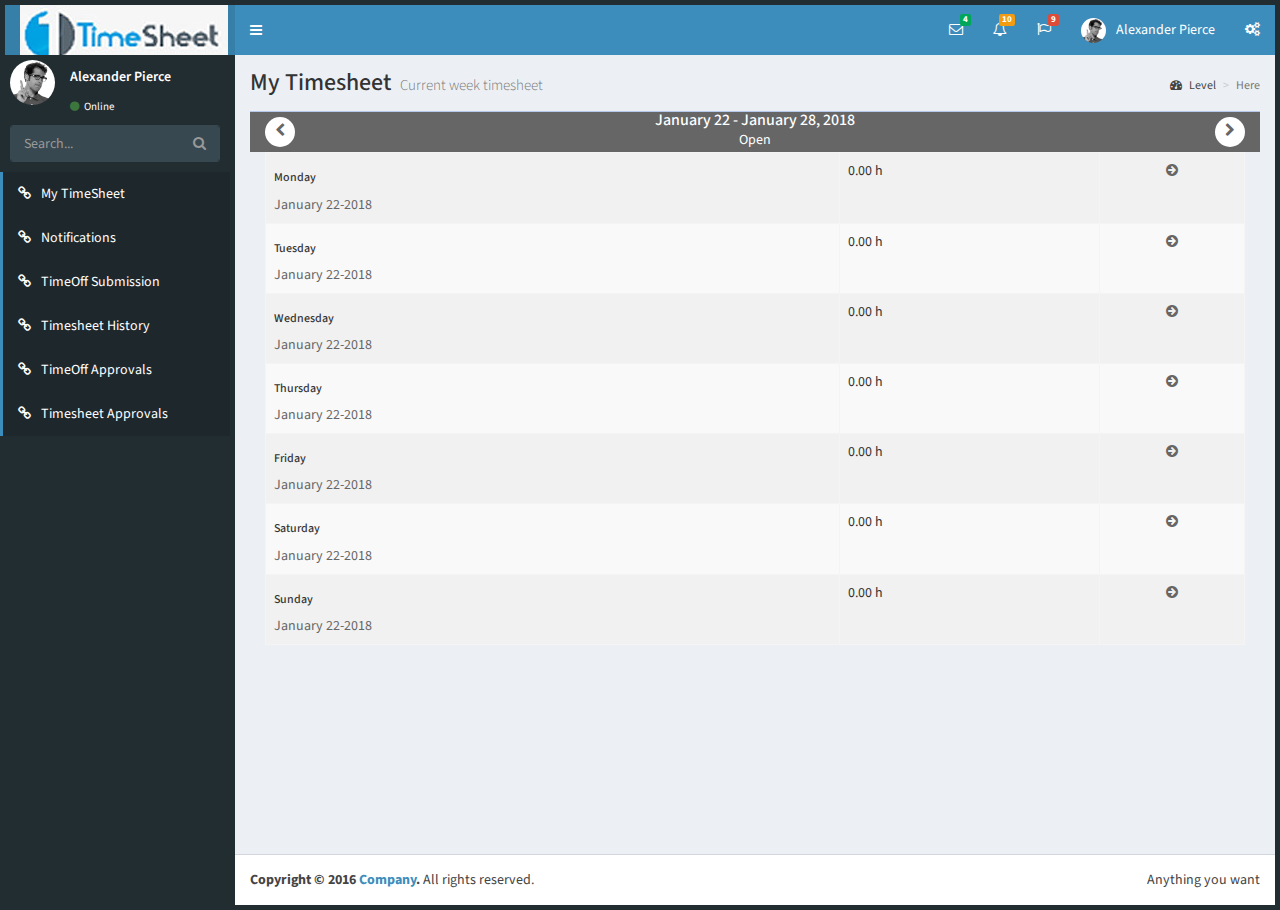
<file: index.html>
<!doctype html><html lang="en"><head><meta charset="utf-8"><meta http-equiv="X-UA-Compatible" content="IE=edge"><title>Angular AdminLTE</title><meta content="width=device-width,initial-scale=1,maximum-scale=1,user-scalable=no" name="viewport"><base href="/"><meta name="viewport" content="width=device-width,initial-scale=1"><link rel="icon" type="image/x-icon" href="favicon.ico"><link rel="stylesheet" href="https://maxcdn.bootstrapcdn.com/font-awesome/4.7.0/css/font-awesome.min.css"><link href="styles.e80be7eb770c319f20bb.bundle.css" rel="stylesheet"/></head><body hold-transition><app-root>Loading ...</app-root><script type="text/javascript" src="inline.2ba4e7dae3a329387034.bundle.js"></script><script type="text/javascript" src="polyfills.46be62302195101643c9.bundle.js"></script><script type="text/javascript" src="scripts.0556c689a1844bfb7dc9.bundle.js"></script><script type="text/javascript" src="main.5f16fabe5184c2a4aa70.bundle.js"></script></body></html>
</file>
<file: styles.e80be7eb770c319f20bb.bundle.css>
@import url(https://fonts.googleapis.com/css?family=Lato);@import url(https://fonts.googleapis.com/css?family=Source+Sans+Pro:300,400,600,700,300italic,400italic,600italic);body{padding:0;margin:0;font-family:Lato,sans-serif;font-size:14px;color:#212121;background:url(background-in.82543927cfacbde222c1.jpg) top;-ms-background-size:cover;background-size:cover}body.home{background:url(background.7800af89cfb08dc4f5fd.jpg) top;-ms-background-size:cover;background-size:cover}h1,h2,h3,h4,h5,h6{font-family:Lato,sans-serif}h1{font-size:26px}h2{font-size:24px}h3{font-size:22px}h4{font-size:20px}h5{font-size:18px}h6{font-size:16px}li,ul{list-style:none;padding:0;margin:0}a{color:#d96a3c}a:focus,a:hover{text-decoration:none;outline:0;color:#dc9358}p{line-height:25px}address{line-height:24px}.clear{clear:both}.tpad{padding-top:10px}.rpad{padding-right:10px}.bpad{padding-bottom:10px}.lpad{padding-left:10px}.tbpad{padding-top:10px;padding-bottom:10px}.tmarg{margin-top:5px}.bmarg-0{margin-bottom:0}.trblmarg-0{margin:0}.tmarg-10{margin-top:10px}.rlpad{padding-right:10px;padding-left:10px}.trblpad{padding:10px}.tpad-0{padding-top:0}.bpad-0{padding-bottom:0}.tspace{padding-top:30px}.bspace,.tbspace{padding-bottom:30px}.tbspace{padding-top:30px}.fw7{font-weight:700}.bg-1{background:#b7c8ed}.bg-2{background:#666}.bg-w{background:#fff}.bg-blue{background:#00a2e1}.txt-666{color:#666}.relative{position:relative}.pos-abs{position:absolute}.lft-0{left:0}.rft-0{right:0}.top-0{top:0}.btnr{border-radius:50%;width:30px;height:30px;display:inline-block;text-align:center;padding-top:4px}.header{background:#fff;border-bottom:2px solid #0071b5}.logo-mn{padding:5px 0;display:inline-block}.menu-nv{background:linear-gradient(90deg,#666 50%,#fff 0);margin-right:65px}.menu-nv,.menu-nv>li{float:left}.menu-nv>li a{padding:12px 14px;display:inline-block;background:#666;color:#fff;border-radius:0 25px 25px 0;font-size:18px;font-weight:700}.menu-nv>li:first-child a{background:#00a2e1;padding-left:15px}.logo-sm{float:right;text-align:right;margin-right:15px;position:absolute;right:15px;padding:3px 0}.menu-mn>li{float:left;width:50%}.menu-mn>li>a{border-radius:20px;background:#000;background:radial-gradient(#16baff,#0071b5);margin:5px;text-align:center;display:block;padding:10px;min-height:180px;position:relative}.menu-mn>li>a>span{position:absolute;top:50%;-webkit-transform:translateY(-50%);transform:translateY(-50%);right:0;left:0;padding:10px}.menu-mn>li>a h4{padding-top:10px;color:#fff;font-weight:700}.menu-sl{margin:4px 0 0 0;display:inline-block}.menu-sl>li{float:left;background:#00a2e1;margin-left:10px;padding:4px 8px}.menu-sl>li a{color:#fff}.menu-sl>li a>span{width:30px;height:30px;background:#b7c8ed;border-radius:50%;display:inline-block;position:relative;float:left;margin-right:5px}.menu-sl>li a>span svg{position:absolute;right:0;left:0;-webkit-transform:translateY(-50%);transform:translateY(-50%);top:50%;text-align:center;margin:0 auto}.menu-sl>li a b{padding:4px 0;display:inline-block}.ad-bar-1{text-align:center;padding:8px 15px;color:#fff;min-height:40px}.ad-bar-1-tb-pad-0{padding-top:0;padding-bottom:0}.ad-bar-1>h2{padding:0;margin:0;font-size:16px}.ad-bar-3>h3{padding:10px 0;color:#fff;font-size:16px;margin:0}.ad-bar-1 span{font-size:14px}.table-h thead{background:#b7c8ed}.table-h tbody tr:nth-child(odd){background:#f1f1f1}.table-h tbody tr:nth-child(2n){background:#f9f9f9}.table-h tbody tr td span{font-size:14px;color:#666}.toa-lst li{position:relative;width:100%;padding:5px}.toa-lst li span.chk{position:absolute;right:5px;bottom:0}.toa-lst li label{color:#666}.toa-lst li:nth-child(2n){background:linear-gradient(90deg,#ecf3f3,#bcd2d3)}.toa-lst li:nth-child(odd){background:linear-gradient(90deg,#dae3ea,#a1bdcf)}.fot{background:#00a2e1}.btn-lst{float:right}.btn-lst>li{float:left;margin-right:10px;padding:5px 0}.btn-lst>li:last-child{margin-right:0}.btn-lst>li>button{background:#aee0e8;border:1px solid #aee0e8;color:#00a2e1;cursor:pointer;padding:5px 10px 5px 36px;position:relative}.btn-lst>li>button>span{background:#00a2e1;color:#fff;border-radius:50%;height:24px;width:24px;display:inline-block;float:left;position:absolute;left:6px;top:50%;-webkit-transform:translateY(-50%);transform:translateY(-50%)}.icon-field{position:relative}.icon-field span{position:absolute;right:10px;color:#666;top:50%;-webkit-transform:translateY(-50%);transform:translateY(-50%)}#topMenu{overflow:auto}#box{position:relative;padding:5px;width:100%}.scroller{color:#fff;width:40px;text-align:center;cursor:pointer;display:none;padding:5px;margin-top:5px}.scroller-right{float:right}.scroller-left{float:left}.wrapper{position:relative;margin:0 auto;overflow:hidden;padding:5px;height:40px}.list{position:absolute;left:0;top:0;min-width:3000px;margin-left:12px;margin-top:0}.item{padding:10px;display:table-cell;margin:1px;position:relative;text-align:center;cursor:grab;cursor:-webkit-grab;color:#efefef;vertical-align:middle}.nt-lst>li{padding-top:10px;width:100%;display:inline-block}.nt-lst>li:nth-child(2n){background:linear-gradient(90deg,#ecf3f3,#bcd2d3)}.nt-lst>li:nth-child(odd){background:linear-gradient(90deg,#dae3ea,#a1bdcf)}.nt-icon{float:left;width:110px;height:110px}.nt-icon>span{width:100px;height:100px;position:relative;border-radius:50%;display:inline-block}.nt-icon>span,.nt-lst>li:first-child .nt-icon >span{background:#f276a0}.nt-lst>li:nth-child(2) .nt-icon>span{background:#96a5d4}.nt-lst>li:nth-child(3) .nt-icon>span{background:#bd77b2}.nt-icon>span>svg{position:absolute;top:50%;-webkit-transform:translateY(-50%);transform:translateY(-50%);right:0;left:0;margin:0 auto;color:#fff;font-size:50px}.nt-data{overflow:hidden}.nt-data h4{padding:0;margin:0;font-weight:700}.nt-data p{color:#666}.nt-data .dt-icon,.nt-data .tm-icon{float:left;width:50%;line-height:30px}.nt-data .dt-icon span,.nt-data .tm-icon span{width:30px;height:30px;position:relative;background:#f276a0;border-radius:50%;display:inline-block;float:left;margin-right:10px}.nt-data .dt-icon span svg,.nt-data .tm-icon span svg{position:absolute;top:50%;-webkit-transform:translateY(-50%);transform:translateY(-50%);right:0;left:0;margin:0 auto;color:#fff;font-size:16px}.nt-data .tm-icon span{background:#6a82fb}/*!
 * Bootstrap v3.3.7 (http://getbootstrap.com)
 * Copyright 2011-2016 Twitter, Inc.
 * Licensed under MIT (https://github.com/twbs/bootstrap/blob/master/LICENSE)
 */
/*! normalize.css v3.0.3 | MIT License | github.com/necolas/normalize.css */html{font-family:sans-serif;-webkit-text-size-adjust:100%;-ms-text-size-adjust:100%}body{margin:0}article,aside,details,figcaption,figure,footer,header,hgroup,main,menu,nav,section,summary{display:block}audio,canvas,progress,video{display:inline-block;vertical-align:baseline}audio:not([controls]){display:none;height:0}[hidden],template{display:none}a{background-color:transparent}a:active,a:hover{outline:0}abbr[title]{border-bottom:1px dotted}b,strong{font-weight:700}dfn{font-style:italic}h1{margin:.67em 0;font-size:2em}mark{color:#000;background:#ff0}small{font-size:80%}sub,sup{position:relative;font-size:75%;line-height:0;vertical-align:baseline}sup{top:-.5em}sub{bottom:-.25em}img{border:0}svg:not(:root){overflow:hidden}figure{margin:1em 40px}hr{height:0;box-sizing:content-box}pre{overflow:auto}code,kbd,pre,samp{font-family:monospace,monospace;font-size:1em}button,input,optgroup,select,textarea{margin:0;font:inherit;color:inherit}button{overflow:visible}button,select{text-transform:none}button,html input[type=button],input[type=reset],input[type=submit]{-webkit-appearance:button;cursor:pointer}button[disabled],html input[disabled]{cursor:default}button::-moz-focus-inner,input::-moz-focus-inner{padding:0;border:0}input{line-height:normal}input[type=checkbox],input[type=radio]{box-sizing:border-box;padding:0}input[type=number]::-webkit-inner-spin-button,input[type=number]::-webkit-outer-spin-button{height:auto}input[type=search]{box-sizing:content-box;-webkit-appearance:textfield}input[type=search]::-webkit-search-cancel-button,input[type=search]::-webkit-search-decoration{-webkit-appearance:none}fieldset{padding:.35em .625em .75em;margin:0 2px;border:1px solid silver}textarea{overflow:auto}optgroup{font-weight:700}table{border-spacing:0;border-collapse:collapse}td,th{padding:0}
/*! Source: https://github.com/h5bp/html5-boilerplate/blob/master/src/css/main.css */@media print{*,:after,:before{color:#000!important;text-shadow:none!important;background:transparent!important;box-shadow:none!important}a,a:visited{text-decoration:underline}a[href]:after{content:" (" attr(href) ")"}abbr[title]:after{content:" (" attr(title) ")"}a[href^="#"]:after,a[href^="javascript:"]:after{content:""}blockquote,pre{border:1px solid #999;page-break-inside:avoid}thead{display:table-header-group}img,tr{page-break-inside:avoid}img{max-width:100%!important}h2,h3,p{orphans:3;widows:3}h2,h3{page-break-after:avoid}.navbar{display:none}.btn>.caret,.dropup>.btn>.caret{border-top-color:#000!important}.label{border:1px solid #000}.table{border-collapse:collapse!important}.table td,.table th{background-color:#fff!important}.table-bordered td,.table-bordered th{border:1px solid #ddd!important}}@font-face{font-family:Glyphicons Halflings;src:url(glyphicons-halflings-regular.f4769f9bdb7466be6508.eot);src:url(glyphicons-halflings-regular.f4769f9bdb7466be6508.eot?#iefix) format("embedded-opentype"),url(glyphicons-halflings-regular.448c34a56d699c29117a.woff2) format("woff2"),url(glyphicons-halflings-regular.fa2772327f55d8198301.woff) format("woff"),url(glyphicons-halflings-regular.e18bbf611f2a2e43afc0.ttf) format("truetype"),url(glyphicons-halflings-regular.89889688147bd7575d63.svg#glyphicons_halflingsregular) format("svg")}.glyphicon{position:relative;top:1px;display:inline-block;font-family:Glyphicons Halflings;font-style:normal;font-weight:400;line-height:1;-webkit-font-smoothing:antialiased;-moz-osx-font-smoothing:grayscale}.glyphicon-asterisk:before{content:"*"}.glyphicon-plus:before{content:"+"}.glyphicon-eur:before,.glyphicon-euro:before{content:"\20AC"}.glyphicon-minus:before{content:"\2212"}.glyphicon-cloud:before{content:"\2601"}.glyphicon-envelope:before{content:"\2709"}.glyphicon-pencil:before{content:"\270F"}.glyphicon-glass:before{content:"\E001"}.glyphicon-music:before{content:"\E002"}.glyphicon-search:before{content:"\E003"}.glyphicon-heart:before{content:"\E005"}.glyphicon-star:before{content:"\E006"}.glyphicon-star-empty:before{content:"\E007"}.glyphicon-user:before{content:"\E008"}.glyphicon-film:before{content:"\E009"}.glyphicon-th-large:before{content:"\E010"}.glyphicon-th:before{content:"\E011"}.glyphicon-th-list:before{content:"\E012"}.glyphicon-ok:before{content:"\E013"}.glyphicon-remove:before{content:"\E014"}.glyphicon-zoom-in:before{content:"\E015"}.glyphicon-zoom-out:before{content:"\E016"}.glyphicon-off:before{content:"\E017"}.glyphicon-signal:before{content:"\E018"}.glyphicon-cog:before{content:"\E019"}.glyphicon-trash:before{content:"\E020"}.glyphicon-home:before{content:"\E021"}.glyphicon-file:before{content:"\E022"}.glyphicon-time:before{content:"\E023"}.glyphicon-road:before{content:"\E024"}.glyphicon-download-alt:before{content:"\E025"}.glyphicon-download:before{content:"\E026"}.glyphicon-upload:before{content:"\E027"}.glyphicon-inbox:before{content:"\E028"}.glyphicon-play-circle:before{content:"\E029"}.glyphicon-repeat:before{content:"\E030"}.glyphicon-refresh:before{content:"\E031"}.glyphicon-list-alt:before{content:"\E032"}.glyphicon-lock:before{content:"\E033"}.glyphicon-flag:before{content:"\E034"}.glyphicon-headphones:before{content:"\E035"}.glyphicon-volume-off:before{content:"\E036"}.glyphicon-volume-down:before{content:"\E037"}.glyphicon-volume-up:before{content:"\E038"}.glyphicon-qrcode:before{content:"\E039"}.glyphicon-barcode:before{content:"\E040"}.glyphicon-tag:before{content:"\E041"}.glyphicon-tags:before{content:"\E042"}.glyphicon-book:before{content:"\E043"}.glyphicon-bookmark:before{content:"\E044"}.glyphicon-print:before{content:"\E045"}.glyphicon-camera:before{content:"\E046"}.glyphicon-font:before{content:"\E047"}.glyphicon-bold:before{content:"\E048"}.glyphicon-italic:before{content:"\E049"}.glyphicon-text-height:before{content:"\E050"}.glyphicon-text-width:before{content:"\E051"}.glyphicon-align-left:before{content:"\E052"}.glyphicon-align-center:before{content:"\E053"}.glyphicon-align-right:before{content:"\E054"}.glyphicon-align-justify:before{content:"\E055"}.glyphicon-list:before{content:"\E056"}.glyphicon-indent-left:before{content:"\E057"}.glyphicon-indent-right:before{content:"\E058"}.glyphicon-facetime-video:before{content:"\E059"}.glyphicon-picture:before{content:"\E060"}.glyphicon-map-marker:before{content:"\E062"}.glyphicon-adjust:before{content:"\E063"}.glyphicon-tint:before{content:"\E064"}.glyphicon-edit:before{content:"\E065"}.glyphicon-share:before{content:"\E066"}.glyphicon-check:before{content:"\E067"}.glyphicon-move:before{content:"\E068"}.glyphicon-step-backward:before{content:"\E069"}.glyphicon-fast-backward:before{content:"\E070"}.glyphicon-backward:before{content:"\E071"}.glyphicon-play:before{content:"\E072"}.glyphicon-pause:before{content:"\E073"}.glyphicon-stop:before{content:"\E074"}.glyphicon-forward:before{content:"\E075"}.glyphicon-fast-forward:before{content:"\E076"}.glyphicon-step-forward:before{content:"\E077"}.glyphicon-eject:before{content:"\E078"}.glyphicon-chevron-left:before{content:"\E079"}.glyphicon-chevron-right:before{content:"\E080"}.glyphicon-plus-sign:before{content:"\E081"}.glyphicon-minus-sign:before{content:"\E082"}.glyphicon-remove-sign:before{content:"\E083"}.glyphicon-ok-sign:before{content:"\E084"}.glyphicon-question-sign:before{content:"\E085"}.glyphicon-info-sign:before{content:"\E086"}.glyphicon-screenshot:before{content:"\E087"}.glyphicon-remove-circle:before{content:"\E088"}.glyphicon-ok-circle:before{content:"\E089"}.glyphicon-ban-circle:before{content:"\E090"}.glyphicon-arrow-left:before{content:"\E091"}.glyphicon-arrow-right:before{content:"\E092"}.glyphicon-arrow-up:before{content:"\E093"}.glyphicon-arrow-down:before{content:"\E094"}.glyphicon-share-alt:before{content:"\E095"}.glyphicon-resize-full:before{content:"\E096"}.glyphicon-resize-small:before{content:"\E097"}.glyphicon-exclamation-sign:before{content:"\E101"}.glyphicon-gift:before{content:"\E102"}.glyphicon-leaf:before{content:"\E103"}.glyphicon-fire:before{content:"\E104"}.glyphicon-eye-open:before{content:"\E105"}.glyphicon-eye-close:before{content:"\E106"}.glyphicon-warning-sign:before{content:"\E107"}.glyphicon-plane:before{content:"\E108"}.glyphicon-calendar:before{content:"\E109"}.glyphicon-random:before{content:"\E110"}.glyphicon-comment:before{content:"\E111"}.glyphicon-magnet:before{content:"\E112"}.glyphicon-chevron-up:before{content:"\E113"}.glyphicon-chevron-down:before{content:"\E114"}.glyphicon-retweet:before{content:"\E115"}.glyphicon-shopping-cart:before{content:"\E116"}.glyphicon-folder-close:before{content:"\E117"}.glyphicon-folder-open:before{content:"\E118"}.glyphicon-resize-vertical:before{content:"\E119"}.glyphicon-resize-horizontal:before{content:"\E120"}.glyphicon-hdd:before{content:"\E121"}.glyphicon-bullhorn:before{content:"\E122"}.glyphicon-bell:before{content:"\E123"}.glyphicon-certificate:before{content:"\E124"}.glyphicon-thumbs-up:before{content:"\E125"}.glyphicon-thumbs-down:before{content:"\E126"}.glyphicon-hand-right:before{content:"\E127"}.glyphicon-hand-left:before{content:"\E128"}.glyphicon-hand-up:before{content:"\E129"}.glyphicon-hand-down:before{content:"\E130"}.glyphicon-circle-arrow-right:before{content:"\E131"}.glyphicon-circle-arrow-left:before{content:"\E132"}.glyphicon-circle-arrow-up:before{content:"\E133"}.glyphicon-circle-arrow-down:before{content:"\E134"}.glyphicon-globe:before{content:"\E135"}.glyphicon-wrench:before{content:"\E136"}.glyphicon-tasks:before{content:"\E137"}.glyphicon-filter:before{content:"\E138"}.glyphicon-briefcase:before{content:"\E139"}.glyphicon-fullscreen:before{content:"\E140"}.glyphicon-dashboard:before{content:"\E141"}.glyphicon-paperclip:before{content:"\E142"}.glyphicon-heart-empty:before{content:"\E143"}.glyphicon-link:before{content:"\E144"}.glyphicon-phone:before{content:"\E145"}.glyphicon-pushpin:before{content:"\E146"}.glyphicon-usd:before{content:"\E148"}.glyphicon-gbp:before{content:"\E149"}.glyphicon-sort:before{content:"\E150"}.glyphicon-sort-by-alphabet:before{content:"\E151"}.glyphicon-sort-by-alphabet-alt:before{content:"\E152"}.glyphicon-sort-by-order:before{content:"\E153"}.glyphicon-sort-by-order-alt:before{content:"\E154"}.glyphicon-sort-by-attributes:before{content:"\E155"}.glyphicon-sort-by-attributes-alt:before{content:"\E156"}.glyphicon-unchecked:before{content:"\E157"}.glyphicon-expand:before{content:"\E158"}.glyphicon-collapse-down:before{content:"\E159"}.glyphicon-collapse-up:before{content:"\E160"}.glyphicon-log-in:before{content:"\E161"}.glyphicon-flash:before{content:"\E162"}.glyphicon-log-out:before{content:"\E163"}.glyphicon-new-window:before{content:"\E164"}.glyphicon-record:before{content:"\E165"}.glyphicon-save:before{content:"\E166"}.glyphicon-open:before{content:"\E167"}.glyphicon-saved:before{content:"\E168"}.glyphicon-import:before{content:"\E169"}.glyphicon-export:before{content:"\E170"}.glyphicon-send:before{content:"\E171"}.glyphicon-floppy-disk:before{content:"\E172"}.glyphicon-floppy-saved:before{content:"\E173"}.glyphicon-floppy-remove:before{content:"\E174"}.glyphicon-floppy-save:before{content:"\E175"}.glyphicon-floppy-open:before{content:"\E176"}.glyphicon-credit-card:before{content:"\E177"}.glyphicon-transfer:before{content:"\E178"}.glyphicon-cutlery:before{content:"\E179"}.glyphicon-header:before{content:"\E180"}.glyphicon-compressed:before{content:"\E181"}.glyphicon-earphone:before{content:"\E182"}.glyphicon-phone-alt:before{content:"\E183"}.glyphicon-tower:before{content:"\E184"}.glyphicon-stats:before{content:"\E185"}.glyphicon-sd-video:before{content:"\E186"}.glyphicon-hd-video:before{content:"\E187"}.glyphicon-subtitles:before{content:"\E188"}.glyphicon-sound-stereo:before{content:"\E189"}.glyphicon-sound-dolby:before{content:"\E190"}.glyphicon-sound-5-1:before{content:"\E191"}.glyphicon-sound-6-1:before{content:"\E192"}.glyphicon-sound-7-1:before{content:"\E193"}.glyphicon-copyright-mark:before{content:"\E194"}.glyphicon-registration-mark:before{content:"\E195"}.glyphicon-cloud-download:before{content:"\E197"}.glyphicon-cloud-upload:before{content:"\E198"}.glyphicon-tree-conifer:before{content:"\E199"}.glyphicon-tree-deciduous:before{content:"\E200"}.glyphicon-cd:before{content:"\E201"}.glyphicon-save-file:before{content:"\E202"}.glyphicon-open-file:before{content:"\E203"}.glyphicon-level-up:before{content:"\E204"}.glyphicon-copy:before{content:"\E205"}.glyphicon-paste:before{content:"\E206"}.glyphicon-alert:before{content:"\E209"}.glyphicon-equalizer:before{content:"\E210"}.glyphicon-king:before{content:"\E211"}.glyphicon-queen:before{content:"\E212"}.glyphicon-pawn:before{content:"\E213"}.glyphicon-bishop:before{content:"\E214"}.glyphicon-knight:before{content:"\E215"}.glyphicon-baby-formula:before{content:"\E216"}.glyphicon-tent:before{content:"\26FA"}.glyphicon-blackboard:before{content:"\E218"}.glyphicon-bed:before{content:"\E219"}.glyphicon-apple:before{content:"\F8FF"}.glyphicon-erase:before{content:"\E221"}.glyphicon-hourglass:before{content:"\231B"}.glyphicon-lamp:before{content:"\E223"}.glyphicon-duplicate:before{content:"\E224"}.glyphicon-piggy-bank:before{content:"\E225"}.glyphicon-scissors:before{content:"\E226"}.glyphicon-bitcoin:before,.glyphicon-btc:before,.glyphicon-xbt:before{content:"\E227"}.glyphicon-jpy:before,.glyphicon-yen:before{content:"\A5"}.glyphicon-rub:before,.glyphicon-ruble:before{content:"\20BD"}.glyphicon-scale:before{content:"\E230"}.glyphicon-ice-lolly:before{content:"\E231"}.glyphicon-ice-lolly-tasted:before{content:"\E232"}.glyphicon-education:before{content:"\E233"}.glyphicon-option-horizontal:before{content:"\E234"}.glyphicon-option-vertical:before{content:"\E235"}.glyphicon-menu-hamburger:before{content:"\E236"}.glyphicon-modal-window:before{content:"\E237"}.glyphicon-oil:before{content:"\E238"}.glyphicon-grain:before{content:"\E239"}.glyphicon-sunglasses:before{content:"\E240"}.glyphicon-text-size:before{content:"\E241"}.glyphicon-text-color:before{content:"\E242"}.glyphicon-text-background:before{content:"\E243"}.glyphicon-object-align-top:before{content:"\E244"}.glyphicon-object-align-bottom:before{content:"\E245"}.glyphicon-object-align-horizontal:before{content:"\E246"}.glyphicon-object-align-left:before{content:"\E247"}.glyphicon-object-align-vertical:before{content:"\E248"}.glyphicon-object-align-right:before{content:"\E249"}.glyphicon-triangle-right:before{content:"\E250"}.glyphicon-triangle-left:before{content:"\E251"}.glyphicon-triangle-bottom:before{content:"\E252"}.glyphicon-triangle-top:before{content:"\E253"}.glyphicon-console:before{content:"\E254"}.glyphicon-superscript:before{content:"\E255"}.glyphicon-subscript:before{content:"\E256"}.glyphicon-menu-left:before{content:"\E257"}.glyphicon-menu-right:before{content:"\E258"}.glyphicon-menu-down:before{content:"\E259"}.glyphicon-menu-up:before{content:"\E260"}*,:after,:before{box-sizing:border-box}html{font-size:10px;-webkit-tap-highlight-color:rgba(0,0,0,0)}body{font-family:Helvetica Neue,Helvetica,Arial,sans-serif;font-size:14px;line-height:1.42857143;color:#333;background-color:#fff}button,input,select,textarea{font-family:inherit;font-size:inherit;line-height:inherit}a{color:#337ab7;text-decoration:none}a:focus,a:hover{color:#23527c;text-decoration:underline}a:focus{outline:5px auto -webkit-focus-ring-color;outline-offset:-2px}figure{margin:0}img{vertical-align:middle}.carousel-inner>.item>a>img,.carousel-inner>.item>img,.img-responsive,.thumbnail>img,.thumbnail a>img{display:block;max-width:100%;height:auto}.img-rounded{border-radius:6px}.img-thumbnail{display:inline-block;max-width:100%;height:auto;padding:4px;line-height:1.42857143;background-color:#fff;border:1px solid #ddd;border-radius:4px;transition:all .2s ease-in-out}.img-circle{border-radius:50%}hr{margin-top:20px;margin-bottom:20px;border:0;border-top:1px solid #eee}.sr-only{position:absolute;width:1px;height:1px;padding:0;margin:-1px;overflow:hidden;clip:rect(0,0,0,0);border:0}.sr-only-focusable:active,.sr-only-focusable:focus{position:static;width:auto;height:auto;margin:0;overflow:visible;clip:auto}[role=button]{cursor:pointer}.h1,.h2,.h3,.h4,.h5,.h6,h1,h2,h3,h4,h5,h6{font-family:inherit;font-weight:500;line-height:1.1;color:inherit}.h1 .small,.h1 small,.h2 .small,.h2 small,.h3 .small,.h3 small,.h4 .small,.h4 small,.h5 .small,.h5 small,.h6 .small,.h6 small,h1 .small,h1 small,h2 .small,h2 small,h3 .small,h3 small,h4 .small,h4 small,h5 .small,h5 small,h6 .small,h6 small{font-weight:400;line-height:1;color:#777}.h1,.h2,.h3,h1,h2,h3{margin-top:20px;margin-bottom:10px}.h1 .small,.h1 small,.h2 .small,.h2 small,.h3 .small,.h3 small,h1 .small,h1 small,h2 .small,h2 small,h3 .small,h3 small{font-size:65%}.h4,.h5,.h6,h4,h5,h6{margin-top:10px;margin-bottom:10px}.h4 .small,.h4 small,.h5 .small,.h5 small,.h6 .small,.h6 small,h4 .small,h4 small,h5 .small,h5 small,h6 .small,h6 small{font-size:75%}.h1,h1{font-size:36px}.h2,h2{font-size:30px}.h3,h3{font-size:24px}.h4,h4{font-size:18px}.h5,h5{font-size:14px}.h6,h6{font-size:12px}p{margin:0 0 10px}.lead{margin-bottom:20px;font-size:16px;font-weight:300;line-height:1.4}@media (min-width:768px){.lead{font-size:21px}}.small,small{font-size:85%}.mark,mark{padding:.2em;background-color:#fcf8e3}.text-left{text-align:left}.text-right{text-align:right}.text-center{text-align:center}.text-justify{text-align:justify}.text-nowrap{white-space:nowrap}.text-lowercase{text-transform:lowercase}.text-uppercase{text-transform:uppercase}.text-capitalize{text-transform:capitalize}.text-muted{color:#777}.text-primary{color:#337ab7}a.text-primary:focus,a.text-primary:hover{color:#286090}.text-success{color:#3c763d}a.text-success:focus,a.text-success:hover{color:#2b542c}.text-info{color:#31708f}a.text-info:focus,a.text-info:hover{color:#245269}.text-warning{color:#8a6d3b}a.text-warning:focus,a.text-warning:hover{color:#66512c}.text-danger{color:#a94442}a.text-danger:focus,a.text-danger:hover{color:#843534}.bg-primary{color:#fff;background-color:#337ab7}a.bg-primary:focus,a.bg-primary:hover{background-color:#286090}.bg-success{background-color:#dff0d8}a.bg-success:focus,a.bg-success:hover{background-color:#c1e2b3}.bg-info{background-color:#d9edf7}a.bg-info:focus,a.bg-info:hover{background-color:#afd9ee}.bg-warning{background-color:#fcf8e3}a.bg-warning:focus,a.bg-warning:hover{background-color:#f7ecb5}.bg-danger{background-color:#f2dede}a.bg-danger:focus,a.bg-danger:hover{background-color:#e4b9b9}.page-header{padding-bottom:9px;margin:40px 0 20px;border-bottom:1px solid #eee}ol,ul{margin-top:0;margin-bottom:10px}ol ol,ol ul,ul ol,ul ul{margin-bottom:0}.list-inline,.list-unstyled{padding-left:0;list-style:none}.list-inline{margin-left:-5px}.list-inline>li{display:inline-block;padding-right:5px;padding-left:5px}dl{margin-top:0;margin-bottom:20px}dd,dt{line-height:1.42857143}dt{font-weight:700}dd{margin-left:0}@media (min-width:768px){.dl-horizontal dt{float:left;width:160px;overflow:hidden;clear:left;text-align:right;text-overflow:ellipsis;white-space:nowrap}.dl-horizontal dd{margin-left:180px}}abbr[data-original-title],abbr[title]{cursor:help;border-bottom:1px dotted #777}.initialism{font-size:90%;text-transform:uppercase}blockquote{padding:10px 20px;margin:0 0 20px;font-size:17.5px;border-left:5px solid #eee}blockquote ol:last-child,blockquote p:last-child,blockquote ul:last-child{margin-bottom:0}blockquote .small,blockquote footer,blockquote small{display:block;font-size:80%;line-height:1.42857143;color:#777}blockquote .small:before,blockquote footer:before,blockquote small:before{content:"\2014   \A0"}.blockquote-reverse,blockquote.pull-right{padding-right:15px;padding-left:0;text-align:right;border-right:5px solid #eee;border-left:0}.blockquote-reverse .small:before,.blockquote-reverse footer:before,.blockquote-reverse small:before,blockquote.pull-right .small:before,blockquote.pull-right footer:before,blockquote.pull-right small:before{content:""}.blockquote-reverse .small:after,.blockquote-reverse footer:after,.blockquote-reverse small:after,blockquote.pull-right .small:after,blockquote.pull-right footer:after,blockquote.pull-right small:after{content:"\A0   \2014"}address{margin-bottom:20px;font-style:normal;line-height:1.42857143}code,kbd,pre,samp{font-family:Menlo,Monaco,Consolas,Courier New,monospace}code{color:#c7254e;background-color:#f9f2f4;border-radius:4px}code,kbd{padding:2px 4px;font-size:90%}kbd{color:#fff;background-color:#333;border-radius:3px;box-shadow:inset 0 -1px 0 rgba(0,0,0,.25)}kbd kbd{padding:0;font-size:100%;font-weight:700;box-shadow:none}pre{display:block;padding:9.5px;margin:0 0 10px;font-size:13px;line-height:1.42857143;color:#333;word-break:break-all;word-wrap:break-word;background-color:#f5f5f5;border:1px solid #ccc;border-radius:4px}pre code{padding:0;font-size:inherit;color:inherit;white-space:pre-wrap;background-color:transparent;border-radius:0}.pre-scrollable{max-height:340px;overflow-y:scroll}.container{padding-right:15px;padding-left:15px;margin-right:auto;margin-left:auto}@media (min-width:768px){.container{width:750px}}@media (min-width:992px){.container{width:970px}}@media (min-width:1200px){.container{width:1170px}}.container-fluid{padding-right:15px;padding-left:15px;margin-right:auto;margin-left:auto}.row{margin-right:-15px;margin-left:-15px}.col-lg-1,.col-lg-2,.col-lg-3,.col-lg-4,.col-lg-5,.col-lg-6,.col-lg-7,.col-lg-8,.col-lg-9,.col-lg-10,.col-lg-11,.col-lg-12,.col-md-1,.col-md-2,.col-md-3,.col-md-4,.col-md-5,.col-md-6,.col-md-7,.col-md-8,.col-md-9,.col-md-10,.col-md-11,.col-md-12,.col-sm-1,.col-sm-2,.col-sm-3,.col-sm-4,.col-sm-5,.col-sm-6,.col-sm-7,.col-sm-8,.col-sm-9,.col-sm-10,.col-sm-11,.col-sm-12,.col-xs-1,.col-xs-2,.col-xs-3,.col-xs-4,.col-xs-5,.col-xs-6,.col-xs-7,.col-xs-8,.col-xs-9,.col-xs-10,.col-xs-11,.col-xs-12{position:relative;min-height:1px;padding-right:15px;padding-left:15px}.col-xs-1,.col-xs-2,.col-xs-3,.col-xs-4,.col-xs-5,.col-xs-6,.col-xs-7,.col-xs-8,.col-xs-9,.col-xs-10,.col-xs-11,.col-xs-12{float:left}.col-xs-12{width:100%}.col-xs-11{width:91.66666667%}.col-xs-10{width:83.33333333%}.col-xs-9{width:75%}.col-xs-8{width:66.66666667%}.col-xs-7{width:58.33333333%}.col-xs-6{width:50%}.col-xs-5{width:41.66666667%}.col-xs-4{width:33.33333333%}.col-xs-3{width:25%}.col-xs-2{width:16.66666667%}.col-xs-1{width:8.33333333%}.col-xs-pull-12{right:100%}.col-xs-pull-11{right:91.66666667%}.col-xs-pull-10{right:83.33333333%}.col-xs-pull-9{right:75%}.col-xs-pull-8{right:66.66666667%}.col-xs-pull-7{right:58.33333333%}.col-xs-pull-6{right:50%}.col-xs-pull-5{right:41.66666667%}.col-xs-pull-4{right:33.33333333%}.col-xs-pull-3{right:25%}.col-xs-pull-2{right:16.66666667%}.col-xs-pull-1{right:8.33333333%}.col-xs-pull-0{right:auto}.col-xs-push-12{left:100%}.col-xs-push-11{left:91.66666667%}.col-xs-push-10{left:83.33333333%}.col-xs-push-9{left:75%}.col-xs-push-8{left:66.66666667%}.col-xs-push-7{left:58.33333333%}.col-xs-push-6{left:50%}.col-xs-push-5{left:41.66666667%}.col-xs-push-4{left:33.33333333%}.col-xs-push-3{left:25%}.col-xs-push-2{left:16.66666667%}.col-xs-push-1{left:8.33333333%}.col-xs-push-0{left:auto}.col-xs-offset-12{margin-left:100%}.col-xs-offset-11{margin-left:91.66666667%}.col-xs-offset-10{margin-left:83.33333333%}.col-xs-offset-9{margin-left:75%}.col-xs-offset-8{margin-left:66.66666667%}.col-xs-offset-7{margin-left:58.33333333%}.col-xs-offset-6{margin-left:50%}.col-xs-offset-5{margin-left:41.66666667%}.col-xs-offset-4{margin-left:33.33333333%}.col-xs-offset-3{margin-left:25%}.col-xs-offset-2{margin-left:16.66666667%}.col-xs-offset-1{margin-left:8.33333333%}.col-xs-offset-0{margin-left:0}@media (min-width:768px){.col-sm-1,.col-sm-2,.col-sm-3,.col-sm-4,.col-sm-5,.col-sm-6,.col-sm-7,.col-sm-8,.col-sm-9,.col-sm-10,.col-sm-11,.col-sm-12{float:left}.col-sm-12{width:100%}.col-sm-11{width:91.66666667%}.col-sm-10{width:83.33333333%}.col-sm-9{width:75%}.col-sm-8{width:66.66666667%}.col-sm-7{width:58.33333333%}.col-sm-6{width:50%}.col-sm-5{width:41.66666667%}.col-sm-4{width:33.33333333%}.col-sm-3{width:25%}.col-sm-2{width:16.66666667%}.col-sm-1{width:8.33333333%}.col-sm-pull-12{right:100%}.col-sm-pull-11{right:91.66666667%}.col-sm-pull-10{right:83.33333333%}.col-sm-pull-9{right:75%}.col-sm-pull-8{right:66.66666667%}.col-sm-pull-7{right:58.33333333%}.col-sm-pull-6{right:50%}.col-sm-pull-5{right:41.66666667%}.col-sm-pull-4{right:33.33333333%}.col-sm-pull-3{right:25%}.col-sm-pull-2{right:16.66666667%}.col-sm-pull-1{right:8.33333333%}.col-sm-pull-0{right:auto}.col-sm-push-12{left:100%}.col-sm-push-11{left:91.66666667%}.col-sm-push-10{left:83.33333333%}.col-sm-push-9{left:75%}.col-sm-push-8{left:66.66666667%}.col-sm-push-7{left:58.33333333%}.col-sm-push-6{left:50%}.col-sm-push-5{left:41.66666667%}.col-sm-push-4{left:33.33333333%}.col-sm-push-3{left:25%}.col-sm-push-2{left:16.66666667%}.col-sm-push-1{left:8.33333333%}.col-sm-push-0{left:auto}.col-sm-offset-12{margin-left:100%}.col-sm-offset-11{margin-left:91.66666667%}.col-sm-offset-10{margin-left:83.33333333%}.col-sm-offset-9{margin-left:75%}.col-sm-offset-8{margin-left:66.66666667%}.col-sm-offset-7{margin-left:58.33333333%}.col-sm-offset-6{margin-left:50%}.col-sm-offset-5{margin-left:41.66666667%}.col-sm-offset-4{margin-left:33.33333333%}.col-sm-offset-3{margin-left:25%}.col-sm-offset-2{margin-left:16.66666667%}.col-sm-offset-1{margin-left:8.33333333%}.col-sm-offset-0{margin-left:0}}@media (min-width:992px){.col-md-1,.col-md-2,.col-md-3,.col-md-4,.col-md-5,.col-md-6,.col-md-7,.col-md-8,.col-md-9,.col-md-10,.col-md-11,.col-md-12{float:left}.col-md-12{width:100%}.col-md-11{width:91.66666667%}.col-md-10{width:83.33333333%}.col-md-9{width:75%}.col-md-8{width:66.66666667%}.col-md-7{width:58.33333333%}.col-md-6{width:50%}.col-md-5{width:41.66666667%}.col-md-4{width:33.33333333%}.col-md-3{width:25%}.col-md-2{width:16.66666667%}.col-md-1{width:8.33333333%}.col-md-pull-12{right:100%}.col-md-pull-11{right:91.66666667%}.col-md-pull-10{right:83.33333333%}.col-md-pull-9{right:75%}.col-md-pull-8{right:66.66666667%}.col-md-pull-7{right:58.33333333%}.col-md-pull-6{right:50%}.col-md-pull-5{right:41.66666667%}.col-md-pull-4{right:33.33333333%}.col-md-pull-3{right:25%}.col-md-pull-2{right:16.66666667%}.col-md-pull-1{right:8.33333333%}.col-md-pull-0{right:auto}.col-md-push-12{left:100%}.col-md-push-11{left:91.66666667%}.col-md-push-10{left:83.33333333%}.col-md-push-9{left:75%}.col-md-push-8{left:66.66666667%}.col-md-push-7{left:58.33333333%}.col-md-push-6{left:50%}.col-md-push-5{left:41.66666667%}.col-md-push-4{left:33.33333333%}.col-md-push-3{left:25%}.col-md-push-2{left:16.66666667%}.col-md-push-1{left:8.33333333%}.col-md-push-0{left:auto}.col-md-offset-12{margin-left:100%}.col-md-offset-11{margin-left:91.66666667%}.col-md-offset-10{margin-left:83.33333333%}.col-md-offset-9{margin-left:75%}.col-md-offset-8{margin-left:66.66666667%}.col-md-offset-7{margin-left:58.33333333%}.col-md-offset-6{margin-left:50%}.col-md-offset-5{margin-left:41.66666667%}.col-md-offset-4{margin-left:33.33333333%}.col-md-offset-3{margin-left:25%}.col-md-offset-2{margin-left:16.66666667%}.col-md-offset-1{margin-left:8.33333333%}.col-md-offset-0{margin-left:0}}@media (min-width:1200px){.col-lg-1,.col-lg-2,.col-lg-3,.col-lg-4,.col-lg-5,.col-lg-6,.col-lg-7,.col-lg-8,.col-lg-9,.col-lg-10,.col-lg-11,.col-lg-12{float:left}.col-lg-12{width:100%}.col-lg-11{width:91.66666667%}.col-lg-10{width:83.33333333%}.col-lg-9{width:75%}.col-lg-8{width:66.66666667%}.col-lg-7{width:58.33333333%}.col-lg-6{width:50%}.col-lg-5{width:41.66666667%}.col-lg-4{width:33.33333333%}.col-lg-3{width:25%}.col-lg-2{width:16.66666667%}.col-lg-1{width:8.33333333%}.col-lg-pull-12{right:100%}.col-lg-pull-11{right:91.66666667%}.col-lg-pull-10{right:83.33333333%}.col-lg-pull-9{right:75%}.col-lg-pull-8{right:66.66666667%}.col-lg-pull-7{right:58.33333333%}.col-lg-pull-6{right:50%}.col-lg-pull-5{right:41.66666667%}.col-lg-pull-4{right:33.33333333%}.col-lg-pull-3{right:25%}.col-lg-pull-2{right:16.66666667%}.col-lg-pull-1{right:8.33333333%}.col-lg-pull-0{right:auto}.col-lg-push-12{left:100%}.col-lg-push-11{left:91.66666667%}.col-lg-push-10{left:83.33333333%}.col-lg-push-9{left:75%}.col-lg-push-8{left:66.66666667%}.col-lg-push-7{left:58.33333333%}.col-lg-push-6{left:50%}.col-lg-push-5{left:41.66666667%}.col-lg-push-4{left:33.33333333%}.col-lg-push-3{left:25%}.col-lg-push-2{left:16.66666667%}.col-lg-push-1{left:8.33333333%}.col-lg-push-0{left:auto}.col-lg-offset-12{margin-left:100%}.col-lg-offset-11{margin-left:91.66666667%}.col-lg-offset-10{margin-left:83.33333333%}.col-lg-offset-9{margin-left:75%}.col-lg-offset-8{margin-left:66.66666667%}.col-lg-offset-7{margin-left:58.33333333%}.col-lg-offset-6{margin-left:50%}.col-lg-offset-5{margin-left:41.66666667%}.col-lg-offset-4{margin-left:33.33333333%}.col-lg-offset-3{margin-left:25%}.col-lg-offset-2{margin-left:16.66666667%}.col-lg-offset-1{margin-left:8.33333333%}.col-lg-offset-0{margin-left:0}}table{background-color:transparent}caption{padding-top:8px;padding-bottom:8px;color:#777}caption,th{text-align:left}.table{width:100%;max-width:100%;margin-bottom:20px}.table>tbody>tr>td,.table>tbody>tr>th,.table>tfoot>tr>td,.table>tfoot>tr>th,.table>thead>tr>td,.table>thead>tr>th{padding:8px;line-height:1.42857143;vertical-align:top;border-top:1px solid #ddd}.table>thead>tr>th{vertical-align:bottom;border-bottom:2px solid #ddd}.table>caption+thead>tr:first-child>td,.table>caption+thead>tr:first-child>th,.table>colgroup+thead>tr:first-child>td,.table>colgroup+thead>tr:first-child>th,.table>thead:first-child>tr:first-child>td,.table>thead:first-child>tr:first-child>th{border-top:0}.table>tbody+tbody{border-top:2px solid #ddd}.table .table{background-color:#fff}.table-condensed>tbody>tr>td,.table-condensed>tbody>tr>th,.table-condensed>tfoot>tr>td,.table-condensed>tfoot>tr>th,.table-condensed>thead>tr>td,.table-condensed>thead>tr>th{padding:5px}.table-bordered,.table-bordered>tbody>tr>td,.table-bordered>tbody>tr>th,.table-bordered>tfoot>tr>td,.table-bordered>tfoot>tr>th,.table-bordered>thead>tr>td,.table-bordered>thead>tr>th{border:1px solid #ddd}.table-bordered>thead>tr>td,.table-bordered>thead>tr>th{border-bottom-width:2px}.table-striped>tbody>tr:nth-of-type(odd){background-color:#f9f9f9}.table-hover>tbody>tr:hover{background-color:#f5f5f5}table col[class*=col-]{position:static;display:table-column;float:none}table td[class*=col-],table th[class*=col-]{position:static;display:table-cell;float:none}.table>tbody>tr.active>td,.table>tbody>tr.active>th,.table>tbody>tr>td.active,.table>tbody>tr>th.active,.table>tfoot>tr.active>td,.table>tfoot>tr.active>th,.table>tfoot>tr>td.active,.table>tfoot>tr>th.active,.table>thead>tr.active>td,.table>thead>tr.active>th,.table>thead>tr>td.active,.table>thead>tr>th.active{background-color:#f5f5f5}.table-hover>tbody>tr.active:hover>td,.table-hover>tbody>tr.active:hover>th,.table-hover>tbody>tr:hover>.active,.table-hover>tbody>tr>td.active:hover,.table-hover>tbody>tr>th.active:hover{background-color:#e8e8e8}.table>tbody>tr.success>td,.table>tbody>tr.success>th,.table>tbody>tr>td.success,.table>tbody>tr>th.success,.table>tfoot>tr.success>td,.table>tfoot>tr.success>th,.table>tfoot>tr>td.success,.table>tfoot>tr>th.success,.table>thead>tr.success>td,.table>thead>tr.success>th,.table>thead>tr>td.success,.table>thead>tr>th.success{background-color:#dff0d8}.table-hover>tbody>tr.success:hover>td,.table-hover>tbody>tr.success:hover>th,.table-hover>tbody>tr:hover>.success,.table-hover>tbody>tr>td.success:hover,.table-hover>tbody>tr>th.success:hover{background-color:#d0e9c6}.table>tbody>tr.info>td,.table>tbody>tr.info>th,.table>tbody>tr>td.info,.table>tbody>tr>th.info,.table>tfoot>tr.info>td,.table>tfoot>tr.info>th,.table>tfoot>tr>td.info,.table>tfoot>tr>th.info,.table>thead>tr.info>td,.table>thead>tr.info>th,.table>thead>tr>td.info,.table>thead>tr>th.info{background-color:#d9edf7}.table-hover>tbody>tr.info:hover>td,.table-hover>tbody>tr.info:hover>th,.table-hover>tbody>tr:hover>.info,.table-hover>tbody>tr>td.info:hover,.table-hover>tbody>tr>th.info:hover{background-color:#c4e3f3}.table>tbody>tr.warning>td,.table>tbody>tr.warning>th,.table>tbody>tr>td.warning,.table>tbody>tr>th.warning,.table>tfoot>tr.warning>td,.table>tfoot>tr.warning>th,.table>tfoot>tr>td.warning,.table>tfoot>tr>th.warning,.table>thead>tr.warning>td,.table>thead>tr.warning>th,.table>thead>tr>td.warning,.table>thead>tr>th.warning{background-color:#fcf8e3}.table-hover>tbody>tr.warning:hover>td,.table-hover>tbody>tr.warning:hover>th,.table-hover>tbody>tr:hover>.warning,.table-hover>tbody>tr>td.warning:hover,.table-hover>tbody>tr>th.warning:hover{background-color:#faf2cc}.table>tbody>tr.danger>td,.table>tbody>tr.danger>th,.table>tbody>tr>td.danger,.table>tbody>tr>th.danger,.table>tfoot>tr.danger>td,.table>tfoot>tr.danger>th,.table>tfoot>tr>td.danger,.table>tfoot>tr>th.danger,.table>thead>tr.danger>td,.table>thead>tr.danger>th,.table>thead>tr>td.danger,.table>thead>tr>th.danger{background-color:#f2dede}.table-hover>tbody>tr.danger:hover>td,.table-hover>tbody>tr.danger:hover>th,.table-hover>tbody>tr:hover>.danger,.table-hover>tbody>tr>td.danger:hover,.table-hover>tbody>tr>th.danger:hover{background-color:#ebcccc}.table-responsive{min-height:.01%;overflow-x:auto}@media screen and (max-width:767px){.table-responsive{width:100%;margin-bottom:15px;overflow-y:hidden;-ms-overflow-style:-ms-autohiding-scrollbar;border:1px solid #ddd}.table-responsive>.table{margin-bottom:0}.table-responsive>.table>tbody>tr>td,.table-responsive>.table>tbody>tr>th,.table-responsive>.table>tfoot>tr>td,.table-responsive>.table>tfoot>tr>th,.table-responsive>.table>thead>tr>td,.table-responsive>.table>thead>tr>th{white-space:nowrap}.table-responsive>.table-bordered{border:0}.table-responsive>.table-bordered>tbody>tr>td:first-child,.table-responsive>.table-bordered>tbody>tr>th:first-child,.table-responsive>.table-bordered>tfoot>tr>td:first-child,.table-responsive>.table-bordered>tfoot>tr>th:first-child,.table-responsive>.table-bordered>thead>tr>td:first-child,.table-responsive>.table-bordered>thead>tr>th:first-child{border-left:0}.table-responsive>.table-bordered>tbody>tr>td:last-child,.table-responsive>.table-bordered>tbody>tr>th:last-child,.table-responsive>.table-bordered>tfoot>tr>td:last-child,.table-responsive>.table-bordered>tfoot>tr>th:last-child,.table-responsive>.table-bordered>thead>tr>td:last-child,.table-responsive>.table-bordered>thead>tr>th:last-child{border-right:0}.table-responsive>.table-bordered>tbody>tr:last-child>td,.table-responsive>.table-bordered>tbody>tr:last-child>th,.table-responsive>.table-bordered>tfoot>tr:last-child>td,.table-responsive>.table-bordered>tfoot>tr:last-child>th{border-bottom:0}}fieldset{min-width:0;margin:0}fieldset,legend{padding:0;border:0}legend{display:block;width:100%;margin-bottom:20px;font-size:21px;line-height:inherit;color:#333;border-bottom:1px solid #e5e5e5}label{display:inline-block;max-width:100%;margin-bottom:5px;font-weight:700}input[type=search]{box-sizing:border-box}input[type=checkbox],input[type=radio]{margin:4px 0 0;margin-top:1px\9;line-height:normal}input[type=file]{display:block}input[type=range]{display:block;width:100%}select[multiple],select[size]{height:auto}input[type=checkbox]:focus,input[type=file]:focus,input[type=radio]:focus{outline:5px auto -webkit-focus-ring-color;outline-offset:-2px}output{padding-top:7px}.form-control,output{display:block;font-size:14px;line-height:1.42857143;color:#555}.form-control{width:100%;height:34px;padding:6px 12px;background-color:#fff;background-image:none;border:1px solid #ccc;border-radius:4px;box-shadow:inset 0 1px 1px rgba(0,0,0,.075);transition:border-color .15s ease-in-out,box-shadow .15s ease-in-out}.form-control:focus{border-color:#66afe9;outline:0;box-shadow:inset 0 1px 1px rgba(0,0,0,.075),0 0 8px rgba(102,175,233,.6)}.form-control::-moz-placeholder{color:#999;opacity:1}.form-control:-ms-input-placeholder{color:#999}.form-control::-webkit-input-placeholder{color:#999}.form-control::-ms-expand{background-color:transparent;border:0}.form-control[disabled],.form-control[readonly],fieldset[disabled] .form-control{background-color:#eee;opacity:1}.form-control[disabled],fieldset[disabled] .form-control{cursor:not-allowed}textarea.form-control{height:auto}input[type=search]{-webkit-appearance:none}@media screen and (-webkit-min-device-pixel-ratio:0){input[type=date].form-control,input[type=datetime-local].form-control,input[type=month].form-control,input[type=time].form-control{line-height:34px}.input-group-sm input[type=date],.input-group-sm input[type=datetime-local],.input-group-sm input[type=month],.input-group-sm input[type=time],input[type=date].input-sm,input[type=datetime-local].input-sm,input[type=month].input-sm,input[type=time].input-sm{line-height:30px}.input-group-lg input[type=date],.input-group-lg input[type=datetime-local],.input-group-lg input[type=month],.input-group-lg input[type=time],input[type=date].input-lg,input[type=datetime-local].input-lg,input[type=month].input-lg,input[type=time].input-lg{line-height:46px}}.form-group{margin-bottom:15px}.checkbox,.radio{position:relative;display:block;margin-top:10px;margin-bottom:10px}.checkbox label,.radio label{min-height:20px;padding-left:20px;margin-bottom:0;font-weight:400;cursor:pointer}.checkbox-inline input[type=checkbox],.checkbox input[type=checkbox],.radio-inline input[type=radio],.radio input[type=radio]{position:absolute;margin-top:4px\9;margin-left:-20px}.checkbox+.checkbox,.radio+.radio{margin-top:-5px}.checkbox-inline,.radio-inline{position:relative;display:inline-block;padding-left:20px;margin-bottom:0;font-weight:400;vertical-align:middle;cursor:pointer}.checkbox-inline+.checkbox-inline,.radio-inline+.radio-inline{margin-top:0;margin-left:10px}.checkbox-inline.disabled,.checkbox.disabled label,.radio-inline.disabled,.radio.disabled label,fieldset[disabled] .checkbox-inline,fieldset[disabled] .checkbox label,fieldset[disabled] .radio-inline,fieldset[disabled] .radio label,fieldset[disabled] input[type=checkbox],fieldset[disabled] input[type=radio],input[type=checkbox].disabled,input[type=checkbox][disabled],input[type=radio].disabled,input[type=radio][disabled]{cursor:not-allowed}.form-control-static{min-height:34px;padding-top:7px;padding-bottom:7px;margin-bottom:0}.form-control-static.input-lg,.form-control-static.input-sm{padding-right:0;padding-left:0}.input-sm{height:30px;padding:5px 10px;font-size:12px;line-height:1.5;border-radius:3px}select.input-sm{height:30px;line-height:30px}select[multiple].input-sm,textarea.input-sm{height:auto}.form-group-sm .form-control{height:30px;padding:5px 10px;font-size:12px;line-height:1.5;border-radius:3px}.form-group-sm select.form-control{height:30px;line-height:30px}.form-group-sm select[multiple].form-control,.form-group-sm textarea.form-control{height:auto}.form-group-sm .form-control-static{height:30px;min-height:32px;padding:6px 10px;font-size:12px;line-height:1.5}.input-lg{height:46px;padding:10px 16px;font-size:18px;line-height:1.3333333;border-radius:6px}select.input-lg{height:46px;line-height:46px}select[multiple].input-lg,textarea.input-lg{height:auto}.form-group-lg .form-control{height:46px;padding:10px 16px;font-size:18px;line-height:1.3333333;border-radius:6px}.form-group-lg select.form-control{height:46px;line-height:46px}.form-group-lg select[multiple].form-control,.form-group-lg textarea.form-control{height:auto}.form-group-lg .form-control-static{height:46px;min-height:38px;padding:11px 16px;font-size:18px;line-height:1.3333333}.has-feedback{position:relative}.has-feedback .form-control{padding-right:42.5px}.form-control-feedback{position:absolute;top:0;right:0;z-index:2;display:block;width:34px;height:34px;line-height:34px;text-align:center;pointer-events:none}.form-group-lg .form-control+.form-control-feedback,.input-group-lg+.form-control-feedback,.input-lg+.form-control-feedback{width:46px;height:46px;line-height:46px}.form-group-sm .form-control+.form-control-feedback,.input-group-sm+.form-control-feedback,.input-sm+.form-control-feedback{width:30px;height:30px;line-height:30px}.has-success .checkbox,.has-success .checkbox-inline,.has-success.checkbox-inline label,.has-success.checkbox label,.has-success .control-label,.has-success .help-block,.has-success .radio,.has-success .radio-inline,.has-success.radio-inline label,.has-success.radio label{color:#3c763d}.has-success .form-control{border-color:#3c763d;box-shadow:inset 0 1px 1px rgba(0,0,0,.075)}.has-success .form-control:focus{border-color:#2b542c;box-shadow:inset 0 1px 1px rgba(0,0,0,.075),0 0 6px #67b168}.has-success .input-group-addon{color:#3c763d;background-color:#dff0d8;border-color:#3c763d}.has-success .form-control-feedback{color:#3c763d}.has-warning .checkbox,.has-warning .checkbox-inline,.has-warning.checkbox-inline label,.has-warning.checkbox label,.has-warning .control-label,.has-warning .help-block,.has-warning .radio,.has-warning .radio-inline,.has-warning.radio-inline label,.has-warning.radio label{color:#8a6d3b}.has-warning .form-control{border-color:#8a6d3b;box-shadow:inset 0 1px 1px rgba(0,0,0,.075)}.has-warning .form-control:focus{border-color:#66512c;box-shadow:inset 0 1px 1px rgba(0,0,0,.075),0 0 6px #c0a16b}.has-warning .input-group-addon{color:#8a6d3b;background-color:#fcf8e3;border-color:#8a6d3b}.has-warning .form-control-feedback{color:#8a6d3b}.has-error .checkbox,.has-error .checkbox-inline,.has-error.checkbox-inline label,.has-error.checkbox label,.has-error .control-label,.has-error .help-block,.has-error .radio,.has-error .radio-inline,.has-error.radio-inline label,.has-error.radio label{color:#a94442}.has-error .form-control{border-color:#a94442;box-shadow:inset 0 1px 1px rgba(0,0,0,.075)}.has-error .form-control:focus{border-color:#843534;box-shadow:inset 0 1px 1px rgba(0,0,0,.075),0 0 6px #ce8483}.has-error .input-group-addon{color:#a94442;background-color:#f2dede;border-color:#a94442}.has-error .form-control-feedback{color:#a94442}.has-feedback label~.form-control-feedback{top:25px}.has-feedback label.sr-only~.form-control-feedback{top:0}.help-block{display:block;margin-top:5px;margin-bottom:10px;color:#737373}@media (min-width:768px){.form-inline .form-group{display:inline-block;margin-bottom:0;vertical-align:middle}.form-inline .form-control{display:inline-block;width:auto;vertical-align:middle}.form-inline .form-control-static{display:inline-block}.form-inline .input-group{display:inline-table;vertical-align:middle}.form-inline .input-group .form-control,.form-inline .input-group .input-group-addon,.form-inline .input-group .input-group-btn{width:auto}.form-inline .input-group>.form-control{width:100%}.form-inline .control-label{margin-bottom:0;vertical-align:middle}.form-inline .checkbox,.form-inline .radio{display:inline-block;margin-top:0;margin-bottom:0;vertical-align:middle}.form-inline .checkbox label,.form-inline .radio label{padding-left:0}.form-inline .checkbox input[type=checkbox],.form-inline .radio input[type=radio]{position:relative;margin-left:0}.form-inline .has-feedback .form-control-feedback{top:0}}.form-horizontal .checkbox,.form-horizontal .checkbox-inline,.form-horizontal .radio,.form-horizontal .radio-inline{padding-top:7px;margin-top:0;margin-bottom:0}.form-horizontal .checkbox,.form-horizontal .radio{min-height:27px}.form-horizontal .form-group{margin-right:-15px;margin-left:-15px}@media (min-width:768px){.form-horizontal .control-label{padding-top:7px;margin-bottom:0;text-align:right}}.form-horizontal .has-feedback .form-control-feedback{right:15px}@media (min-width:768px){.form-horizontal .form-group-lg .control-label{padding-top:11px;font-size:18px}}@media (min-width:768px){.form-horizontal .form-group-sm .control-label{padding-top:6px;font-size:12px}}.btn{display:inline-block;padding:6px 12px;margin-bottom:0;font-size:14px;font-weight:400;line-height:1.42857143;text-align:center;white-space:nowrap;vertical-align:middle;-ms-touch-action:manipulation;touch-action:manipulation;cursor:pointer;-webkit-user-select:none;-moz-user-select:none;-ms-user-select:none;user-select:none;background-image:none;border:1px solid transparent;border-radius:4px}.btn.active.focus,.btn.active:focus,.btn.focus,.btn:active.focus,.btn:active:focus,.btn:focus{outline:5px auto -webkit-focus-ring-color;outline-offset:-2px}.btn.focus,.btn:focus,.btn:hover{color:#333;text-decoration:none}.btn.active,.btn:active{background-image:none;outline:0;box-shadow:inset 0 3px 5px rgba(0,0,0,.125)}.btn.disabled,.btn[disabled],fieldset[disabled] .btn{cursor:not-allowed;filter:alpha(opacity=65);box-shadow:none;opacity:.65}a.btn.disabled,fieldset[disabled] a.btn{pointer-events:none}.btn-default{color:#333;background-color:#fff;border-color:#ccc}.btn-default.focus,.btn-default:focus{color:#333;background-color:#e6e6e6;border-color:#8c8c8c}.btn-default.active,.btn-default:active,.btn-default:hover,.open>.dropdown-toggle.btn-default{color:#333;background-color:#e6e6e6;border-color:#adadad}.btn-default.active.focus,.btn-default.active:focus,.btn-default.active:hover,.btn-default:active.focus,.btn-default:active:focus,.btn-default:active:hover,.open>.dropdown-toggle.btn-default.focus,.open>.dropdown-toggle.btn-default:focus,.open>.dropdown-toggle.btn-default:hover{color:#333;background-color:#d4d4d4;border-color:#8c8c8c}.btn-default.active,.btn-default:active,.open>.dropdown-toggle.btn-default{background-image:none}.btn-default.disabled.focus,.btn-default.disabled:focus,.btn-default.disabled:hover,.btn-default[disabled].focus,.btn-default[disabled]:focus,.btn-default[disabled]:hover,fieldset[disabled] .btn-default.focus,fieldset[disabled] .btn-default:focus,fieldset[disabled] .btn-default:hover{background-color:#fff;border-color:#ccc}.btn-default .badge{color:#fff;background-color:#333}.btn-primary{color:#fff;background-color:#337ab7;border-color:#2e6da4}.btn-primary.focus,.btn-primary:focus{color:#fff;background-color:#286090;border-color:#122b40}.btn-primary.active,.btn-primary:active,.btn-primary:hover,.open>.dropdown-toggle.btn-primary{color:#fff;background-color:#286090;border-color:#204d74}.btn-primary.active.focus,.btn-primary.active:focus,.btn-primary.active:hover,.btn-primary:active.focus,.btn-primary:active:focus,.btn-primary:active:hover,.open>.dropdown-toggle.btn-primary.focus,.open>.dropdown-toggle.btn-primary:focus,.open>.dropdown-toggle.btn-primary:hover{color:#fff;background-color:#204d74;border-color:#122b40}.btn-primary.active,.btn-primary:active,.open>.dropdown-toggle.btn-primary{background-image:none}.btn-primary.disabled.focus,.btn-primary.disabled:focus,.btn-primary.disabled:hover,.btn-primary[disabled].focus,.btn-primary[disabled]:focus,.btn-primary[disabled]:hover,fieldset[disabled] .btn-primary.focus,fieldset[disabled] .btn-primary:focus,fieldset[disabled] .btn-primary:hover{background-color:#337ab7;border-color:#2e6da4}.btn-primary .badge{color:#337ab7;background-color:#fff}.btn-success{color:#fff;background-color:#5cb85c;border-color:#4cae4c}.btn-success.focus,.btn-success:focus{color:#fff;background-color:#449d44;border-color:#255625}.btn-success.active,.btn-success:active,.btn-success:hover,.open>.dropdown-toggle.btn-success{color:#fff;background-color:#449d44;border-color:#398439}.btn-success.active.focus,.btn-success.active:focus,.btn-success.active:hover,.btn-success:active.focus,.btn-success:active:focus,.btn-success:active:hover,.open>.dropdown-toggle.btn-success.focus,.open>.dropdown-toggle.btn-success:focus,.open>.dropdown-toggle.btn-success:hover{color:#fff;background-color:#398439;border-color:#255625}.btn-success.active,.btn-success:active,.open>.dropdown-toggle.btn-success{background-image:none}.btn-success.disabled.focus,.btn-success.disabled:focus,.btn-success.disabled:hover,.btn-success[disabled].focus,.btn-success[disabled]:focus,.btn-success[disabled]:hover,fieldset[disabled] .btn-success.focus,fieldset[disabled] .btn-success:focus,fieldset[disabled] .btn-success:hover{background-color:#5cb85c;border-color:#4cae4c}.btn-success .badge{color:#5cb85c;background-color:#fff}.btn-info{color:#fff;background-color:#5bc0de;border-color:#46b8da}.btn-info.focus,.btn-info:focus{color:#fff;background-color:#31b0d5;border-color:#1b6d85}.btn-info.active,.btn-info:active,.btn-info:hover,.open>.dropdown-toggle.btn-info{color:#fff;background-color:#31b0d5;border-color:#269abc}.btn-info.active.focus,.btn-info.active:focus,.btn-info.active:hover,.btn-info:active.focus,.btn-info:active:focus,.btn-info:active:hover,.open>.dropdown-toggle.btn-info.focus,.open>.dropdown-toggle.btn-info:focus,.open>.dropdown-toggle.btn-info:hover{color:#fff;background-color:#269abc;border-color:#1b6d85}.btn-info.active,.btn-info:active,.open>.dropdown-toggle.btn-info{background-image:none}.btn-info.disabled.focus,.btn-info.disabled:focus,.btn-info.disabled:hover,.btn-info[disabled].focus,.btn-info[disabled]:focus,.btn-info[disabled]:hover,fieldset[disabled] .btn-info.focus,fieldset[disabled] .btn-info:focus,fieldset[disabled] .btn-info:hover{background-color:#5bc0de;border-color:#46b8da}.btn-info .badge{color:#5bc0de;background-color:#fff}.btn-warning{color:#fff;background-color:#f0ad4e;border-color:#eea236}.btn-warning.focus,.btn-warning:focus{color:#fff;background-color:#ec971f;border-color:#985f0d}.btn-warning.active,.btn-warning:active,.btn-warning:hover,.open>.dropdown-toggle.btn-warning{color:#fff;background-color:#ec971f;border-color:#d58512}.btn-warning.active.focus,.btn-warning.active:focus,.btn-warning.active:hover,.btn-warning:active.focus,.btn-warning:active:focus,.btn-warning:active:hover,.open>.dropdown-toggle.btn-warning.focus,.open>.dropdown-toggle.btn-warning:focus,.open>.dropdown-toggle.btn-warning:hover{color:#fff;background-color:#d58512;border-color:#985f0d}.btn-warning.active,.btn-warning:active,.open>.dropdown-toggle.btn-warning{background-image:none}.btn-warning.disabled.focus,.btn-warning.disabled:focus,.btn-warning.disabled:hover,.btn-warning[disabled].focus,.btn-warning[disabled]:focus,.btn-warning[disabled]:hover,fieldset[disabled] .btn-warning.focus,fieldset[disabled] .btn-warning:focus,fieldset[disabled] .btn-warning:hover{background-color:#f0ad4e;border-color:#eea236}.btn-warning .badge{color:#f0ad4e;background-color:#fff}.btn-danger{color:#fff;background-color:#d9534f;border-color:#d43f3a}.btn-danger.focus,.btn-danger:focus{color:#fff;background-color:#c9302c;border-color:#761c19}.btn-danger.active,.btn-danger:active,.btn-danger:hover,.open>.dropdown-toggle.btn-danger{color:#fff;background-color:#c9302c;border-color:#ac2925}.btn-danger.active.focus,.btn-danger.active:focus,.btn-danger.active:hover,.btn-danger:active.focus,.btn-danger:active:focus,.btn-danger:active:hover,.open>.dropdown-toggle.btn-danger.focus,.open>.dropdown-toggle.btn-danger:focus,.open>.dropdown-toggle.btn-danger:hover{color:#fff;background-color:#ac2925;border-color:#761c19}.btn-danger.active,.btn-danger:active,.open>.dropdown-toggle.btn-danger{background-image:none}.btn-danger.disabled.focus,.btn-danger.disabled:focus,.btn-danger.disabled:hover,.btn-danger[disabled].focus,.btn-danger[disabled]:focus,.btn-danger[disabled]:hover,fieldset[disabled] .btn-danger.focus,fieldset[disabled] .btn-danger:focus,fieldset[disabled] .btn-danger:hover{background-color:#d9534f;border-color:#d43f3a}.btn-danger .badge{color:#d9534f;background-color:#fff}.btn-link{font-weight:400;color:#337ab7;border-radius:0}.btn-link,.btn-link.active,.btn-link:active,.btn-link[disabled],fieldset[disabled] .btn-link{background-color:transparent;box-shadow:none}.btn-link,.btn-link:active,.btn-link:focus,.btn-link:hover{border-color:transparent}.btn-link:focus,.btn-link:hover{color:#23527c;text-decoration:underline;background-color:transparent}.btn-link[disabled]:focus,.btn-link[disabled]:hover,fieldset[disabled] .btn-link:focus,fieldset[disabled] .btn-link:hover{color:#777;text-decoration:none}.btn-group-lg>.btn,.btn-lg{padding:10px 16px;font-size:18px;line-height:1.3333333;border-radius:6px}.btn-group-sm>.btn,.btn-sm{padding:5px 10px;font-size:12px;line-height:1.5;border-radius:3px}.btn-group-xs>.btn,.btn-xs{padding:1px 5px;font-size:12px;line-height:1.5;border-radius:3px}.btn-block{display:block;width:100%}.btn-block+.btn-block{margin-top:5px}input[type=button].btn-block,input[type=reset].btn-block,input[type=submit].btn-block{width:100%}.fade{opacity:0;transition:opacity .15s linear}.fade.in{opacity:1}.collapse{display:none}.collapse.in{display:block}tr.collapse.in{display:table-row}tbody.collapse.in{display:table-row-group}.collapsing{position:relative;height:0;overflow:hidden;transition-timing-function:ease;transition-duration:.35s;transition-property:height,visibility}.caret{display:inline-block;width:0;height:0;margin-left:2px;vertical-align:middle;border-top:4px dashed;border-top:4px solid\9;border-right:4px solid transparent;border-left:4px solid transparent}.dropdown,.dropup{position:relative}.dropdown-toggle:focus{outline:0}.dropdown-menu{position:absolute;top:100%;left:0;z-index:1000;display:none;float:left;min-width:160px;padding:5px 0;margin:2px 0 0;font-size:14px;text-align:left;list-style:none;background-color:#fff;background-clip:padding-box;border:1px solid #ccc;border:1px solid rgba(0,0,0,.15);border-radius:4px;box-shadow:0 6px 12px rgba(0,0,0,.175)}.dropdown-menu.pull-right{right:0;left:auto}.dropdown-menu .divider{height:1px;margin:9px 0;overflow:hidden;background-color:#e5e5e5}.dropdown-menu>li>a{display:block;padding:3px 20px;clear:both;font-weight:400;line-height:1.42857143;color:#333;white-space:nowrap}.dropdown-menu>li>a:focus,.dropdown-menu>li>a:hover{color:#262626;text-decoration:none;background-color:#f5f5f5}.dropdown-menu>.active>a,.dropdown-menu>.active>a:focus,.dropdown-menu>.active>a:hover{color:#fff;text-decoration:none;background-color:#337ab7;outline:0}.dropdown-menu>.disabled>a,.dropdown-menu>.disabled>a:focus,.dropdown-menu>.disabled>a:hover{color:#777}.dropdown-menu>.disabled>a:focus,.dropdown-menu>.disabled>a:hover{text-decoration:none;cursor:not-allowed;background-color:transparent;background-image:none;filter:progid:DXImageTransform.Microsoft.gradient(enabled = false)}.open>.dropdown-menu{display:block}.open>a{outline:0}.dropdown-menu-right{right:0;left:auto}.dropdown-menu-left{right:auto;left:0}.dropdown-header{display:block;padding:3px 20px;font-size:12px;line-height:1.42857143;color:#777;white-space:nowrap}.dropdown-backdrop{position:fixed;top:0;right:0;bottom:0;left:0;z-index:990}.pull-right>.dropdown-menu{right:0;left:auto}.dropup .caret,.navbar-fixed-bottom .dropdown .caret{content:"";border-top:0;border-bottom:4px dashed;border-bottom:4px solid\9}.dropup .dropdown-menu,.navbar-fixed-bottom .dropdown .dropdown-menu{top:auto;bottom:100%;margin-bottom:2px}@media (min-width:768px){.navbar-right .dropdown-menu{right:0;left:auto}.navbar-right .dropdown-menu-left{right:auto;left:0}}.btn-group,.btn-group-vertical{position:relative;display:inline-block;vertical-align:middle}.btn-group-vertical>.btn,.btn-group>.btn{position:relative;float:left}.btn-group-vertical>.btn.active,.btn-group-vertical>.btn:active,.btn-group-vertical>.btn:focus,.btn-group-vertical>.btn:hover,.btn-group>.btn.active,.btn-group>.btn:active,.btn-group>.btn:focus,.btn-group>.btn:hover{z-index:2}.btn-group .btn+.btn,.btn-group .btn+.btn-group,.btn-group .btn-group+.btn,.btn-group .btn-group+.btn-group{margin-left:-1px}.btn-toolbar{margin-left:-5px}.btn-toolbar .btn,.btn-toolbar .btn-group,.btn-toolbar .input-group{float:left}.btn-toolbar>.btn,.btn-toolbar>.btn-group,.btn-toolbar>.input-group{margin-left:5px}.btn-group>.btn:not(:first-child):not(:last-child):not(.dropdown-toggle){border-radius:0}.btn-group>.btn:first-child{margin-left:0}.btn-group>.btn:first-child:not(:last-child):not(.dropdown-toggle){border-top-right-radius:0;border-bottom-right-radius:0}.btn-group>.btn:last-child:not(:first-child),.btn-group>.dropdown-toggle:not(:first-child){border-top-left-radius:0;border-bottom-left-radius:0}.btn-group>.btn-group{float:left}.btn-group>.btn-group:not(:first-child):not(:last-child)>.btn{border-radius:0}.btn-group>.btn-group:first-child:not(:last-child)>.btn:last-child,.btn-group>.btn-group:first-child:not(:last-child)>.dropdown-toggle{border-top-right-radius:0;border-bottom-right-radius:0}.btn-group>.btn-group:last-child:not(:first-child)>.btn:first-child{border-top-left-radius:0;border-bottom-left-radius:0}.btn-group .dropdown-toggle:active,.btn-group.open .dropdown-toggle{outline:0}.btn-group>.btn+.dropdown-toggle{padding-right:8px;padding-left:8px}.btn-group>.btn-lg+.dropdown-toggle{padding-right:12px;padding-left:12px}.btn-group.open .dropdown-toggle{box-shadow:inset 0 3px 5px rgba(0,0,0,.125)}.btn-group.open .dropdown-toggle.btn-link{box-shadow:none}.btn .caret{margin-left:0}.btn-lg .caret{border-width:5px 5px 0;border-bottom-width:0}.dropup .btn-lg .caret{border-width:0 5px 5px}.btn-group-vertical>.btn,.btn-group-vertical>.btn-group,.btn-group-vertical>.btn-group>.btn{display:block;float:none;width:100%;max-width:100%}.btn-group-vertical>.btn-group>.btn{float:none}.btn-group-vertical>.btn+.btn,.btn-group-vertical>.btn+.btn-group,.btn-group-vertical>.btn-group+.btn,.btn-group-vertical>.btn-group+.btn-group{margin-top:-1px;margin-left:0}.btn-group-vertical>.btn:not(:first-child):not(:last-child){border-radius:0}.btn-group-vertical>.btn:first-child:not(:last-child){border-top-left-radius:4px;border-top-right-radius:4px;border-bottom-right-radius:0;border-bottom-left-radius:0}.btn-group-vertical>.btn:last-child:not(:first-child){border-top-left-radius:0;border-top-right-radius:0;border-bottom-right-radius:4px;border-bottom-left-radius:4px}.btn-group-vertical>.btn-group:not(:first-child):not(:last-child)>.btn{border-radius:0}.btn-group-vertical>.btn-group:first-child:not(:last-child)>.btn:last-child,.btn-group-vertical>.btn-group:first-child:not(:last-child)>.dropdown-toggle{border-bottom-right-radius:0;border-bottom-left-radius:0}.btn-group-vertical>.btn-group:last-child:not(:first-child)>.btn:first-child{border-top-left-radius:0;border-top-right-radius:0}.btn-group-justified{display:table;width:100%;table-layout:fixed;border-collapse:separate}.btn-group-justified>.btn,.btn-group-justified>.btn-group{display:table-cell;float:none;width:1%}.btn-group-justified>.btn-group .btn{width:100%}.btn-group-justified>.btn-group .dropdown-menu{left:auto}[data-toggle=buttons]>.btn-group>.btn input[type=checkbox],[data-toggle=buttons]>.btn-group>.btn input[type=radio],[data-toggle=buttons]>.btn input[type=checkbox],[data-toggle=buttons]>.btn input[type=radio]{position:absolute;clip:rect(0,0,0,0);pointer-events:none}.input-group{position:relative;display:table;border-collapse:separate}.input-group[class*=col-]{float:none;padding-right:0;padding-left:0}.input-group .form-control{position:relative;z-index:2;float:left;width:100%;margin-bottom:0}.input-group .form-control:focus{z-index:3}.input-group-lg>.form-control,.input-group-lg>.input-group-addon,.input-group-lg>.input-group-btn>.btn{height:46px;padding:10px 16px;font-size:18px;line-height:1.3333333;border-radius:6px}select.input-group-lg>.form-control,select.input-group-lg>.input-group-addon,select.input-group-lg>.input-group-btn>.btn{height:46px;line-height:46px}select[multiple].input-group-lg>.form-control,select[multiple].input-group-lg>.input-group-addon,select[multiple].input-group-lg>.input-group-btn>.btn,textarea.input-group-lg>.form-control,textarea.input-group-lg>.input-group-addon,textarea.input-group-lg>.input-group-btn>.btn{height:auto}.input-group-sm>.form-control,.input-group-sm>.input-group-addon,.input-group-sm>.input-group-btn>.btn{height:30px;padding:5px 10px;font-size:12px;line-height:1.5;border-radius:3px}select.input-group-sm>.form-control,select.input-group-sm>.input-group-addon,select.input-group-sm>.input-group-btn>.btn{height:30px;line-height:30px}select[multiple].input-group-sm>.form-control,select[multiple].input-group-sm>.input-group-addon,select[multiple].input-group-sm>.input-group-btn>.btn,textarea.input-group-sm>.form-control,textarea.input-group-sm>.input-group-addon,textarea.input-group-sm>.input-group-btn>.btn{height:auto}.input-group-addon,.input-group-btn,.input-group .form-control{display:table-cell}.input-group-addon:not(:first-child):not(:last-child),.input-group-btn:not(:first-child):not(:last-child),.input-group .form-control:not(:first-child):not(:last-child){border-radius:0}.input-group-addon,.input-group-btn{width:1%;white-space:nowrap;vertical-align:middle}.input-group-addon{padding:6px 12px;font-size:14px;font-weight:400;line-height:1;color:#555;text-align:center;background-color:#eee;border:1px solid #ccc;border-radius:4px}.input-group-addon.input-sm{padding:5px 10px;font-size:12px;border-radius:3px}.input-group-addon.input-lg{padding:10px 16px;font-size:18px;border-radius:6px}.input-group-addon input[type=checkbox],.input-group-addon input[type=radio]{margin-top:0}.input-group-addon:first-child,.input-group-btn:first-child>.btn,.input-group-btn:first-child>.btn-group>.btn,.input-group-btn:first-child>.dropdown-toggle,.input-group-btn:last-child>.btn-group:not(:last-child)>.btn,.input-group-btn:last-child>.btn:not(:last-child):not(.dropdown-toggle),.input-group .form-control:first-child{border-top-right-radius:0;border-bottom-right-radius:0}.input-group-addon:first-child{border-right:0}.input-group-addon:last-child,.input-group-btn:first-child>.btn-group:not(:first-child)>.btn,.input-group-btn:first-child>.btn:not(:first-child),.input-group-btn:last-child>.btn,.input-group-btn:last-child>.btn-group>.btn,.input-group-btn:last-child>.dropdown-toggle,.input-group .form-control:last-child{border-top-left-radius:0;border-bottom-left-radius:0}.input-group-addon:last-child{border-left:0}.input-group-btn{font-size:0;white-space:nowrap}.input-group-btn,.input-group-btn>.btn{position:relative}.input-group-btn>.btn+.btn{margin-left:-1px}.input-group-btn>.btn:active,.input-group-btn>.btn:focus,.input-group-btn>.btn:hover{z-index:2}.input-group-btn:first-child>.btn,.input-group-btn:first-child>.btn-group{margin-right:-1px}.input-group-btn:last-child>.btn,.input-group-btn:last-child>.btn-group{z-index:2;margin-left:-1px}.nav{padding-left:0;margin-bottom:0;list-style:none}.nav>li,.nav>li>a{position:relative;display:block}.nav>li>a{padding:10px 15px}.nav>li>a:focus,.nav>li>a:hover{text-decoration:none;background-color:#eee}.nav>li.disabled>a{color:#777}.nav>li.disabled>a:focus,.nav>li.disabled>a:hover{color:#777;text-decoration:none;cursor:not-allowed;background-color:transparent}.nav .open>a,.nav .open>a:focus,.nav .open>a:hover{background-color:#eee;border-color:#337ab7}.nav .nav-divider{height:1px;margin:9px 0;overflow:hidden;background-color:#e5e5e5}.nav>li>a>img{max-width:none}.nav-tabs{border-bottom:1px solid #ddd}.nav-tabs>li{float:left;margin-bottom:-1px}.nav-tabs>li>a{margin-right:2px;line-height:1.42857143;border:1px solid transparent;border-radius:4px 4px 0 0}.nav-tabs>li>a:hover{border-color:#eee #eee #ddd}.nav-tabs>li.active>a,.nav-tabs>li.active>a:focus,.nav-tabs>li.active>a:hover{color:#555;cursor:default;background-color:#fff;border:1px solid #ddd;border-bottom-color:transparent}.nav-tabs.nav-justified{width:100%;border-bottom:0}.nav-tabs.nav-justified>li{float:none}.nav-tabs.nav-justified>li>a{margin-bottom:5px;text-align:center}.nav-tabs.nav-justified>.dropdown .dropdown-menu{top:auto;left:auto}@media (min-width:768px){.nav-tabs.nav-justified>li{display:table-cell;width:1%}.nav-tabs.nav-justified>li>a{margin-bottom:0}}.nav-tabs.nav-justified>li>a{margin-right:0;border-radius:4px}.nav-tabs.nav-justified>.active>a,.nav-tabs.nav-justified>.active>a:focus,.nav-tabs.nav-justified>.active>a:hover{border:1px solid #ddd}@media (min-width:768px){.nav-tabs.nav-justified>li>a{border-bottom:1px solid #ddd;border-radius:4px 4px 0 0}.nav-tabs.nav-justified>.active>a,.nav-tabs.nav-justified>.active>a:focus,.nav-tabs.nav-justified>.active>a:hover{border-bottom-color:#fff}}.nav-pills>li{float:left}.nav-pills>li>a{border-radius:4px}.nav-pills>li+li{margin-left:2px}.nav-pills>li.active>a,.nav-pills>li.active>a:focus,.nav-pills>li.active>a:hover{color:#fff;background-color:#337ab7}.nav-stacked>li{float:none}.nav-stacked>li+li{margin-top:2px;margin-left:0}.nav-justified{width:100%}.nav-justified>li{float:none}.nav-justified>li>a{margin-bottom:5px;text-align:center}.nav-justified>.dropdown .dropdown-menu{top:auto;left:auto}@media (min-width:768px){.nav-justified>li{display:table-cell;width:1%}.nav-justified>li>a{margin-bottom:0}}.nav-tabs-justified{border-bottom:0}.nav-tabs-justified>li>a{margin-right:0;border-radius:4px}.nav-tabs-justified>.active>a,.nav-tabs-justified>.active>a:focus,.nav-tabs-justified>.active>a:hover{border:1px solid #ddd}@media (min-width:768px){.nav-tabs-justified>li>a{border-bottom:1px solid #ddd;border-radius:4px 4px 0 0}.nav-tabs-justified>.active>a,.nav-tabs-justified>.active>a:focus,.nav-tabs-justified>.active>a:hover{border-bottom-color:#fff}}.tab-content>.tab-pane{display:none}.tab-content>.active{display:block}.nav-tabs .dropdown-menu{margin-top:-1px;border-top-left-radius:0;border-top-right-radius:0}.navbar{position:relative;min-height:50px;margin-bottom:20px;border:1px solid transparent}@media (min-width:768px){.navbar{border-radius:4px}}@media (min-width:768px){.navbar-header{float:left}}.navbar-collapse{padding-right:15px;padding-left:15px;overflow-x:visible;-webkit-overflow-scrolling:touch;border-top:1px solid transparent;box-shadow:inset 0 1px 0 hsla(0,0%,100%,.1)}.navbar-collapse.in{overflow-y:auto}@media (min-width:768px){.navbar-collapse{width:auto;border-top:0;box-shadow:none}.navbar-collapse.collapse{display:block!important;height:auto!important;padding-bottom:0;overflow:visible!important}.navbar-collapse.in{overflow-y:visible}.navbar-fixed-bottom .navbar-collapse,.navbar-fixed-top .navbar-collapse,.navbar-static-top .navbar-collapse{padding-right:0;padding-left:0}}.navbar-fixed-bottom .navbar-collapse,.navbar-fixed-top .navbar-collapse{max-height:340px}@media (max-device-width:480px) and (orientation:landscape){.navbar-fixed-bottom .navbar-collapse,.navbar-fixed-top .navbar-collapse{max-height:200px}}.container-fluid>.navbar-collapse,.container-fluid>.navbar-header,.container>.navbar-collapse,.container>.navbar-header{margin-right:-15px;margin-left:-15px}@media (min-width:768px){.container-fluid>.navbar-collapse,.container-fluid>.navbar-header,.container>.navbar-collapse,.container>.navbar-header{margin-right:0;margin-left:0}}.navbar-static-top{z-index:1000;border-width:0 0 1px}@media (min-width:768px){.navbar-static-top{border-radius:0}}.navbar-fixed-bottom,.navbar-fixed-top{position:fixed;right:0;left:0;z-index:1030}@media (min-width:768px){.navbar-fixed-bottom,.navbar-fixed-top{border-radius:0}}.navbar-fixed-top{top:0;border-width:0 0 1px}.navbar-fixed-bottom{bottom:0;margin-bottom:0;border-width:1px 0 0}.navbar-brand{float:left;height:50px;padding:15px 15px;font-size:18px;line-height:20px}.navbar-brand:focus,.navbar-brand:hover{text-decoration:none}.navbar-brand>img{display:block}@media (min-width:768px){.navbar>.container-fluid .navbar-brand,.navbar>.container .navbar-brand{margin-left:-15px}}.navbar-toggle{position:relative;float:right;padding:9px 10px;margin-top:8px;margin-right:15px;margin-bottom:8px;background-color:transparent;background-image:none;border:1px solid transparent;border-radius:4px}.navbar-toggle:focus{outline:0}.navbar-toggle .icon-bar{display:block;width:22px;height:2px;border-radius:1px}.navbar-toggle .icon-bar+.icon-bar{margin-top:4px}@media (min-width:768px){.navbar-toggle{display:none}}.navbar-nav{margin:7.5px -15px}.navbar-nav>li>a{padding-top:10px;padding-bottom:10px;line-height:20px}@media (max-width:767px){.navbar-nav .open .dropdown-menu{position:static;float:none;width:auto;margin-top:0;background-color:transparent;border:0;box-shadow:none}.navbar-nav .open .dropdown-menu .dropdown-header,.navbar-nav .open .dropdown-menu>li>a{padding:5px 15px 5px 25px}.navbar-nav .open .dropdown-menu>li>a{line-height:20px}.navbar-nav .open .dropdown-menu>li>a:focus,.navbar-nav .open .dropdown-menu>li>a:hover{background-image:none}}@media (min-width:768px){.navbar-nav{float:left;margin:0}.navbar-nav>li{float:left}.navbar-nav>li>a{padding-top:15px;padding-bottom:15px}}.navbar-form{padding:10px 15px;margin-top:8px;margin-right:-15px;margin-bottom:8px;margin-left:-15px;border-top:1px solid transparent;border-bottom:1px solid transparent;box-shadow:inset 0 1px 0 hsla(0,0%,100%,.1),0 1px 0 hsla(0,0%,100%,.1)}@media (min-width:768px){.navbar-form .form-group{display:inline-block;margin-bottom:0;vertical-align:middle}.navbar-form .form-control{display:inline-block;width:auto;vertical-align:middle}.navbar-form .form-control-static{display:inline-block}.navbar-form .input-group{display:inline-table;vertical-align:middle}.navbar-form .input-group .form-control,.navbar-form .input-group .input-group-addon,.navbar-form .input-group .input-group-btn{width:auto}.navbar-form .input-group>.form-control{width:100%}.navbar-form .control-label{margin-bottom:0;vertical-align:middle}.navbar-form .checkbox,.navbar-form .radio{display:inline-block;margin-top:0;margin-bottom:0;vertical-align:middle}.navbar-form .checkbox label,.navbar-form .radio label{padding-left:0}.navbar-form .checkbox input[type=checkbox],.navbar-form .radio input[type=radio]{position:relative;margin-left:0}.navbar-form .has-feedback .form-control-feedback{top:0}}@media (max-width:767px){.navbar-form .form-group{margin-bottom:5px}.navbar-form .form-group:last-child{margin-bottom:0}}@media (min-width:768px){.navbar-form{width:auto;padding-top:0;padding-bottom:0;margin-right:0;margin-left:0;border:0;box-shadow:none}}.navbar-nav>li>.dropdown-menu{margin-top:0;border-top-left-radius:0;border-top-right-radius:0}.navbar-fixed-bottom .navbar-nav>li>.dropdown-menu{margin-bottom:0;border-top-left-radius:4px;border-top-right-radius:4px;border-bottom-right-radius:0;border-bottom-left-radius:0}.navbar-btn{margin-top:8px;margin-bottom:8px}.navbar-btn.btn-sm{margin-top:10px;margin-bottom:10px}.navbar-btn.btn-xs{margin-top:14px;margin-bottom:14px}.navbar-text{margin-top:15px;margin-bottom:15px}@media (min-width:768px){.navbar-text{float:left;margin-right:15px;margin-left:15px}}@media (min-width:768px){.navbar-left{float:left!important}.navbar-right{float:right!important;margin-right:-15px}.navbar-right~.navbar-right{margin-right:0}}.navbar-default{background-color:#f8f8f8;border-color:#e7e7e7}.navbar-default .navbar-brand{color:#777}.navbar-default .navbar-brand:focus,.navbar-default .navbar-brand:hover{color:#5e5e5e;background-color:transparent}.navbar-default .navbar-nav>li>a,.navbar-default .navbar-text{color:#777}.navbar-default .navbar-nav>li>a:focus,.navbar-default .navbar-nav>li>a:hover{color:#333;background-color:transparent}.navbar-default .navbar-nav>.active>a,.navbar-default .navbar-nav>.active>a:focus,.navbar-default .navbar-nav>.active>a:hover{color:#555;background-color:#e7e7e7}.navbar-default .navbar-nav>.disabled>a,.navbar-default .navbar-nav>.disabled>a:focus,.navbar-default .navbar-nav>.disabled>a:hover{color:#ccc;background-color:transparent}.navbar-default .navbar-toggle{border-color:#ddd}.navbar-default .navbar-toggle:focus,.navbar-default .navbar-toggle:hover{background-color:#ddd}.navbar-default .navbar-toggle .icon-bar{background-color:#888}.navbar-default .navbar-collapse,.navbar-default .navbar-form{border-color:#e7e7e7}.navbar-default .navbar-nav>.open>a,.navbar-default .navbar-nav>.open>a:focus,.navbar-default .navbar-nav>.open>a:hover{color:#555;background-color:#e7e7e7}@media (max-width:767px){.navbar-default .navbar-nav .open .dropdown-menu>li>a{color:#777}.navbar-default .navbar-nav .open .dropdown-menu>li>a:focus,.navbar-default .navbar-nav .open .dropdown-menu>li>a:hover{color:#333;background-color:transparent}.navbar-default .navbar-nav .open .dropdown-menu>.active>a,.navbar-default .navbar-nav .open .dropdown-menu>.active>a:focus,.navbar-default .navbar-nav .open .dropdown-menu>.active>a:hover{color:#555;background-color:#e7e7e7}.navbar-default .navbar-nav .open .dropdown-menu>.disabled>a,.navbar-default .navbar-nav .open .dropdown-menu>.disabled>a:focus,.navbar-default .navbar-nav .open .dropdown-menu>.disabled>a:hover{color:#ccc;background-color:transparent}}.navbar-default .navbar-link{color:#777}.navbar-default .navbar-link:hover{color:#333}.navbar-default .btn-link{color:#777}.navbar-default .btn-link:focus,.navbar-default .btn-link:hover{color:#333}.navbar-default .btn-link[disabled]:focus,.navbar-default .btn-link[disabled]:hover,fieldset[disabled] .navbar-default .btn-link:focus,fieldset[disabled] .navbar-default .btn-link:hover{color:#ccc}.navbar-inverse{background-color:#222;border-color:#080808}.navbar-inverse .navbar-brand{color:#9d9d9d}.navbar-inverse .navbar-brand:focus,.navbar-inverse .navbar-brand:hover{color:#fff;background-color:transparent}.navbar-inverse .navbar-nav>li>a,.navbar-inverse .navbar-text{color:#9d9d9d}.navbar-inverse .navbar-nav>li>a:focus,.navbar-inverse .navbar-nav>li>a:hover{color:#fff;background-color:transparent}.navbar-inverse .navbar-nav>.active>a,.navbar-inverse .navbar-nav>.active>a:focus,.navbar-inverse .navbar-nav>.active>a:hover{color:#fff;background-color:#080808}.navbar-inverse .navbar-nav>.disabled>a,.navbar-inverse .navbar-nav>.disabled>a:focus,.navbar-inverse .navbar-nav>.disabled>a:hover{color:#444;background-color:transparent}.navbar-inverse .navbar-toggle{border-color:#333}.navbar-inverse .navbar-toggle:focus,.navbar-inverse .navbar-toggle:hover{background-color:#333}.navbar-inverse .navbar-toggle .icon-bar{background-color:#fff}.navbar-inverse .navbar-collapse,.navbar-inverse .navbar-form{border-color:#101010}.navbar-inverse .navbar-nav>.open>a,.navbar-inverse .navbar-nav>.open>a:focus,.navbar-inverse .navbar-nav>.open>a:hover{color:#fff;background-color:#080808}@media (max-width:767px){.navbar-inverse .navbar-nav .open .dropdown-menu>.dropdown-header{border-color:#080808}.navbar-inverse .navbar-nav .open .dropdown-menu .divider{background-color:#080808}.navbar-inverse .navbar-nav .open .dropdown-menu>li>a{color:#9d9d9d}.navbar-inverse .navbar-nav .open .dropdown-menu>li>a:focus,.navbar-inverse .navbar-nav .open .dropdown-menu>li>a:hover{color:#fff;background-color:transparent}.navbar-inverse .navbar-nav .open .dropdown-menu>.active>a,.navbar-inverse .navbar-nav .open .dropdown-menu>.active>a:focus,.navbar-inverse .navbar-nav .open .dropdown-menu>.active>a:hover{color:#fff;background-color:#080808}.navbar-inverse .navbar-nav .open .dropdown-menu>.disabled>a,.navbar-inverse .navbar-nav .open .dropdown-menu>.disabled>a:focus,.navbar-inverse .navbar-nav .open .dropdown-menu>.disabled>a:hover{color:#444;background-color:transparent}}.navbar-inverse .navbar-link{color:#9d9d9d}.navbar-inverse .navbar-link:hover{color:#fff}.navbar-inverse .btn-link{color:#9d9d9d}.navbar-inverse .btn-link:focus,.navbar-inverse .btn-link:hover{color:#fff}.navbar-inverse .btn-link[disabled]:focus,.navbar-inverse .btn-link[disabled]:hover,fieldset[disabled] .navbar-inverse .btn-link:focus,fieldset[disabled] .navbar-inverse .btn-link:hover{color:#444}.breadcrumb{padding:8px 15px;margin-bottom:20px;list-style:none;background-color:#f5f5f5;border-radius:4px}.breadcrumb>li{display:inline-block}.breadcrumb>li+li:before{padding:0 5px;color:#ccc;content:"/\A0"}.breadcrumb>.active{color:#777}.pagination{display:inline-block;padding-left:0;margin:20px 0;border-radius:4px}.pagination>li{display:inline}.pagination>li>a,.pagination>li>span{position:relative;float:left;padding:6px 12px;margin-left:-1px;line-height:1.42857143;color:#337ab7;text-decoration:none;background-color:#fff;border:1px solid #ddd}.pagination>li:first-child>a,.pagination>li:first-child>span{margin-left:0;border-top-left-radius:4px;border-bottom-left-radius:4px}.pagination>li:last-child>a,.pagination>li:last-child>span{border-top-right-radius:4px;border-bottom-right-radius:4px}.pagination>li>a:focus,.pagination>li>a:hover,.pagination>li>span:focus,.pagination>li>span:hover{z-index:2;color:#23527c;background-color:#eee;border-color:#ddd}.pagination>.active>a,.pagination>.active>a:focus,.pagination>.active>a:hover,.pagination>.active>span,.pagination>.active>span:focus,.pagination>.active>span:hover{z-index:3;color:#fff;cursor:default;background-color:#337ab7;border-color:#337ab7}.pagination>.disabled>a,.pagination>.disabled>a:focus,.pagination>.disabled>a:hover,.pagination>.disabled>span,.pagination>.disabled>span:focus,.pagination>.disabled>span:hover{color:#777;cursor:not-allowed;background-color:#fff;border-color:#ddd}.pagination-lg>li>a,.pagination-lg>li>span{padding:10px 16px;font-size:18px;line-height:1.3333333}.pagination-lg>li:first-child>a,.pagination-lg>li:first-child>span{border-top-left-radius:6px;border-bottom-left-radius:6px}.pagination-lg>li:last-child>a,.pagination-lg>li:last-child>span{border-top-right-radius:6px;border-bottom-right-radius:6px}.pagination-sm>li>a,.pagination-sm>li>span{padding:5px 10px;font-size:12px;line-height:1.5}.pagination-sm>li:first-child>a,.pagination-sm>li:first-child>span{border-top-left-radius:3px;border-bottom-left-radius:3px}.pagination-sm>li:last-child>a,.pagination-sm>li:last-child>span{border-top-right-radius:3px;border-bottom-right-radius:3px}.pager{padding-left:0;margin:20px 0;text-align:center;list-style:none}.pager li{display:inline}.pager li>a,.pager li>span{display:inline-block;padding:5px 14px;background-color:#fff;border:1px solid #ddd;border-radius:15px}.pager li>a:focus,.pager li>a:hover{text-decoration:none;background-color:#eee}.pager .next>a,.pager .next>span{float:right}.pager .previous>a,.pager .previous>span{float:left}.pager .disabled>a,.pager .disabled>a:focus,.pager .disabled>a:hover,.pager .disabled>span{color:#777;cursor:not-allowed;background-color:#fff}.label{display:inline;padding:.2em .6em .3em;font-size:75%;font-weight:700;line-height:1;color:#fff;text-align:center;white-space:nowrap;vertical-align:baseline;border-radius:.25em}a.label:focus,a.label:hover{color:#fff;text-decoration:none;cursor:pointer}.label:empty{display:none}.btn .label{position:relative;top:-1px}.label-default{background-color:#777}.label-default[href]:focus,.label-default[href]:hover{background-color:#5e5e5e}.label-primary{background-color:#337ab7}.label-primary[href]:focus,.label-primary[href]:hover{background-color:#286090}.label-success{background-color:#5cb85c}.label-success[href]:focus,.label-success[href]:hover{background-color:#449d44}.label-info{background-color:#5bc0de}.label-info[href]:focus,.label-info[href]:hover{background-color:#31b0d5}.label-warning{background-color:#f0ad4e}.label-warning[href]:focus,.label-warning[href]:hover{background-color:#ec971f}.label-danger{background-color:#d9534f}.label-danger[href]:focus,.label-danger[href]:hover{background-color:#c9302c}.badge{display:inline-block;min-width:10px;padding:3px 7px;font-size:12px;font-weight:700;line-height:1;color:#fff;text-align:center;white-space:nowrap;vertical-align:middle;background-color:#777;border-radius:10px}.badge:empty{display:none}.btn .badge{position:relative;top:-1px}.btn-group-xs>.btn .badge,.btn-xs .badge{top:0;padding:1px 5px}a.badge:focus,a.badge:hover{color:#fff;text-decoration:none;cursor:pointer}.list-group-item.active>.badge,.nav-pills>.active>a>.badge{color:#337ab7;background-color:#fff}.list-group-item>.badge{float:right}.list-group-item>.badge+.badge{margin-right:5px}.nav-pills>li>a>.badge{margin-left:3px}.jumbotron{padding-top:30px;padding-bottom:30px;margin-bottom:30px;background-color:#eee}.jumbotron,.jumbotron .h1,.jumbotron h1{color:inherit}.jumbotron p{margin-bottom:15px;font-size:21px;font-weight:200}.jumbotron>hr{border-top-color:#d5d5d5}.container-fluid .jumbotron,.container .jumbotron{padding-right:15px;padding-left:15px;border-radius:6px}.jumbotron .container{max-width:100%}@media screen and (min-width:768px){.jumbotron{padding-top:48px;padding-bottom:48px}.container-fluid .jumbotron,.container .jumbotron{padding-right:60px;padding-left:60px}.jumbotron .h1,.jumbotron h1{font-size:63px}}.thumbnail{display:block;padding:4px;margin-bottom:20px;line-height:1.42857143;background-color:#fff;border:1px solid #ddd;border-radius:4px;transition:border .2s ease-in-out}.thumbnail>img,.thumbnail a>img{margin-right:auto;margin-left:auto}a.thumbnail.active,a.thumbnail:focus,a.thumbnail:hover{border-color:#337ab7}.thumbnail .caption{padding:9px;color:#333}.alert{padding:15px;margin-bottom:20px;border:1px solid transparent;border-radius:4px}.alert h4{margin-top:0;color:inherit}.alert .alert-link{font-weight:700}.alert>p,.alert>ul{margin-bottom:0}.alert>p+p{margin-top:5px}.alert-dismissable,.alert-dismissible{padding-right:35px}.alert-dismissable .close,.alert-dismissible .close{position:relative;top:-2px;right:-21px;color:inherit}.alert-success{color:#3c763d;background-color:#dff0d8;border-color:#d6e9c6}.alert-success hr{border-top-color:#c9e2b3}.alert-success .alert-link{color:#2b542c}.alert-info{color:#31708f;background-color:#d9edf7;border-color:#bce8f1}.alert-info hr{border-top-color:#a6e1ec}.alert-info .alert-link{color:#245269}.alert-warning{color:#8a6d3b;background-color:#fcf8e3;border-color:#faebcc}.alert-warning hr{border-top-color:#f7e1b5}.alert-warning .alert-link{color:#66512c}.alert-danger{color:#a94442;background-color:#f2dede;border-color:#ebccd1}.alert-danger hr{border-top-color:#e4b9c0}.alert-danger .alert-link{color:#843534}@-webkit-keyframes progress-bar-stripes{0%{background-position:40px 0}to{background-position:0 0}}@keyframes progress-bar-stripes{0%{background-position:40px 0}to{background-position:0 0}}.progress{height:20px;margin-bottom:20px;overflow:hidden;background-color:#f5f5f5;border-radius:4px;box-shadow:inset 0 1px 2px rgba(0,0,0,.1)}.progress-bar{float:left;width:0;height:100%;font-size:12px;line-height:20px;color:#fff;text-align:center;background-color:#337ab7;box-shadow:inset 0 -1px 0 rgba(0,0,0,.15);transition:width .6s ease}.progress-bar-striped,.progress-striped .progress-bar{background-image:linear-gradient(45deg,hsla(0,0%,100%,.15) 25%,transparent 0,transparent 50%,hsla(0,0%,100%,.15) 0,hsla(0,0%,100%,.15) 75%,transparent 0,transparent);background-size:40px 40px}.progress-bar.active,.progress.active .progress-bar{-webkit-animation:progress-bar-stripes 2s linear infinite;animation:progress-bar-stripes 2s linear infinite}.progress-bar-success{background-color:#5cb85c}.progress-striped .progress-bar-success{background-image:linear-gradient(45deg,hsla(0,0%,100%,.15) 25%,transparent 0,transparent 50%,hsla(0,0%,100%,.15) 0,hsla(0,0%,100%,.15) 75%,transparent 0,transparent)}.progress-bar-info{background-color:#5bc0de}.progress-striped .progress-bar-info{background-image:linear-gradient(45deg,hsla(0,0%,100%,.15) 25%,transparent 0,transparent 50%,hsla(0,0%,100%,.15) 0,hsla(0,0%,100%,.15) 75%,transparent 0,transparent)}.progress-bar-warning{background-color:#f0ad4e}.progress-striped .progress-bar-warning{background-image:linear-gradient(45deg,hsla(0,0%,100%,.15) 25%,transparent 0,transparent 50%,hsla(0,0%,100%,.15) 0,hsla(0,0%,100%,.15) 75%,transparent 0,transparent)}.progress-bar-danger{background-color:#d9534f}.progress-striped .progress-bar-danger{background-image:linear-gradient(45deg,hsla(0,0%,100%,.15) 25%,transparent 0,transparent 50%,hsla(0,0%,100%,.15) 0,hsla(0,0%,100%,.15) 75%,transparent 0,transparent)}.media{margin-top:15px}.media:first-child{margin-top:0}.media,.media-body{overflow:hidden;zoom:1}.media-body{width:10000px}.media-object{display:block}.media-object.img-thumbnail{max-width:none}.media-right,.media>.pull-right{padding-left:10px}.media-left,.media>.pull-left{padding-right:10px}.media-body,.media-left,.media-right{display:table-cell;vertical-align:top}.media-middle{vertical-align:middle}.media-bottom{vertical-align:bottom}.media-heading{margin-top:0;margin-bottom:5px}.media-list{padding-left:0;list-style:none}.list-group{padding-left:0;margin-bottom:20px}.list-group-item{position:relative;display:block;padding:10px 15px;margin-bottom:-1px;background-color:#fff;border:1px solid #ddd}.list-group-item:first-child{border-top-left-radius:4px;border-top-right-radius:4px}.list-group-item:last-child{margin-bottom:0;border-bottom-right-radius:4px;border-bottom-left-radius:4px}a.list-group-item,button.list-group-item{color:#555}a.list-group-item .list-group-item-heading,button.list-group-item .list-group-item-heading{color:#333}a.list-group-item:focus,a.list-group-item:hover,button.list-group-item:focus,button.list-group-item:hover{color:#555;text-decoration:none;background-color:#f5f5f5}button.list-group-item{width:100%;text-align:left}.list-group-item.disabled,.list-group-item.disabled:focus,.list-group-item.disabled:hover{color:#777;cursor:not-allowed;background-color:#eee}.list-group-item.disabled .list-group-item-heading,.list-group-item.disabled:focus .list-group-item-heading,.list-group-item.disabled:hover .list-group-item-heading{color:inherit}.list-group-item.disabled .list-group-item-text,.list-group-item.disabled:focus .list-group-item-text,.list-group-item.disabled:hover .list-group-item-text{color:#777}.list-group-item.active,.list-group-item.active:focus,.list-group-item.active:hover{z-index:2;color:#fff;background-color:#337ab7;border-color:#337ab7}.list-group-item.active .list-group-item-heading,.list-group-item.active .list-group-item-heading>.small,.list-group-item.active .list-group-item-heading>small,.list-group-item.active:focus .list-group-item-heading,.list-group-item.active:focus .list-group-item-heading>.small,.list-group-item.active:focus .list-group-item-heading>small,.list-group-item.active:hover .list-group-item-heading,.list-group-item.active:hover .list-group-item-heading>.small,.list-group-item.active:hover .list-group-item-heading>small{color:inherit}.list-group-item.active .list-group-item-text,.list-group-item.active:focus .list-group-item-text,.list-group-item.active:hover .list-group-item-text{color:#c7ddef}.list-group-item-success{color:#3c763d;background-color:#dff0d8}a.list-group-item-success,button.list-group-item-success{color:#3c763d}a.list-group-item-success .list-group-item-heading,button.list-group-item-success .list-group-item-heading{color:inherit}a.list-group-item-success:focus,a.list-group-item-success:hover,button.list-group-item-success:focus,button.list-group-item-success:hover{color:#3c763d;background-color:#d0e9c6}a.list-group-item-success.active,a.list-group-item-success.active:focus,a.list-group-item-success.active:hover,button.list-group-item-success.active,button.list-group-item-success.active:focus,button.list-group-item-success.active:hover{color:#fff;background-color:#3c763d;border-color:#3c763d}.list-group-item-info{color:#31708f;background-color:#d9edf7}a.list-group-item-info,button.list-group-item-info{color:#31708f}a.list-group-item-info .list-group-item-heading,button.list-group-item-info .list-group-item-heading{color:inherit}a.list-group-item-info:focus,a.list-group-item-info:hover,button.list-group-item-info:focus,button.list-group-item-info:hover{color:#31708f;background-color:#c4e3f3}a.list-group-item-info.active,a.list-group-item-info.active:focus,a.list-group-item-info.active:hover,button.list-group-item-info.active,button.list-group-item-info.active:focus,button.list-group-item-info.active:hover{color:#fff;background-color:#31708f;border-color:#31708f}.list-group-item-warning{color:#8a6d3b;background-color:#fcf8e3}a.list-group-item-warning,button.list-group-item-warning{color:#8a6d3b}a.list-group-item-warning .list-group-item-heading,button.list-group-item-warning .list-group-item-heading{color:inherit}a.list-group-item-warning:focus,a.list-group-item-warning:hover,button.list-group-item-warning:focus,button.list-group-item-warning:hover{color:#8a6d3b;background-color:#faf2cc}a.list-group-item-warning.active,a.list-group-item-warning.active:focus,a.list-group-item-warning.active:hover,button.list-group-item-warning.active,button.list-group-item-warning.active:focus,button.list-group-item-warning.active:hover{color:#fff;background-color:#8a6d3b;border-color:#8a6d3b}.list-group-item-danger{color:#a94442;background-color:#f2dede}a.list-group-item-danger,button.list-group-item-danger{color:#a94442}a.list-group-item-danger .list-group-item-heading,button.list-group-item-danger .list-group-item-heading{color:inherit}a.list-group-item-danger:focus,a.list-group-item-danger:hover,button.list-group-item-danger:focus,button.list-group-item-danger:hover{color:#a94442;background-color:#ebcccc}a.list-group-item-danger.active,a.list-group-item-danger.active:focus,a.list-group-item-danger.active:hover,button.list-group-item-danger.active,button.list-group-item-danger.active:focus,button.list-group-item-danger.active:hover{color:#fff;background-color:#a94442;border-color:#a94442}.list-group-item-heading{margin-top:0;margin-bottom:5px}.list-group-item-text{margin-bottom:0;line-height:1.3}.panel{margin-bottom:20px;background-color:#fff;border:1px solid transparent;border-radius:4px;box-shadow:0 1px 1px rgba(0,0,0,.05)}.panel-body{padding:15px}.panel-heading{padding:10px 15px;border-bottom:1px solid transparent;border-top-left-radius:3px;border-top-right-radius:3px}.panel-heading>.dropdown .dropdown-toggle,.panel-title{color:inherit}.panel-title{margin-top:0;margin-bottom:0;font-size:16px}.panel-title>.small,.panel-title>.small>a,.panel-title>a,.panel-title>small,.panel-title>small>a{color:inherit}.panel-footer{padding:10px 15px;background-color:#f5f5f5;border-top:1px solid #ddd;border-bottom-right-radius:3px;border-bottom-left-radius:3px}.panel>.list-group,.panel>.panel-collapse>.list-group{margin-bottom:0}.panel>.list-group .list-group-item,.panel>.panel-collapse>.list-group .list-group-item{border-width:1px 0;border-radius:0}.panel>.list-group:first-child .list-group-item:first-child,.panel>.panel-collapse>.list-group:first-child .list-group-item:first-child{border-top:0;border-top-left-radius:3px;border-top-right-radius:3px}.panel>.list-group:last-child .list-group-item:last-child,.panel>.panel-collapse>.list-group:last-child .list-group-item:last-child{border-bottom:0;border-bottom-right-radius:3px;border-bottom-left-radius:3px}.panel>.panel-heading+.panel-collapse>.list-group .list-group-item:first-child{border-top-left-radius:0;border-top-right-radius:0}.list-group+.panel-footer,.panel-heading+.list-group .list-group-item:first-child{border-top-width:0}.panel>.panel-collapse>.table,.panel>.table,.panel>.table-responsive>.table{margin-bottom:0}.panel>.panel-collapse>.table caption,.panel>.table-responsive>.table caption,.panel>.table caption{padding-right:15px;padding-left:15px}.panel>.table-responsive:first-child>.table:first-child,.panel>.table-responsive:first-child>.table:first-child>tbody:first-child>tr:first-child,.panel>.table-responsive:first-child>.table:first-child>thead:first-child>tr:first-child,.panel>.table:first-child,.panel>.table:first-child>tbody:first-child>tr:first-child,.panel>.table:first-child>thead:first-child>tr:first-child{border-top-left-radius:3px;border-top-right-radius:3px}.panel>.table-responsive:first-child>.table:first-child>tbody:first-child>tr:first-child td:first-child,.panel>.table-responsive:first-child>.table:first-child>tbody:first-child>tr:first-child th:first-child,.panel>.table-responsive:first-child>.table:first-child>thead:first-child>tr:first-child td:first-child,.panel>.table-responsive:first-child>.table:first-child>thead:first-child>tr:first-child th:first-child,.panel>.table:first-child>tbody:first-child>tr:first-child td:first-child,.panel>.table:first-child>tbody:first-child>tr:first-child th:first-child,.panel>.table:first-child>thead:first-child>tr:first-child td:first-child,.panel>.table:first-child>thead:first-child>tr:first-child th:first-child{border-top-left-radius:3px}.panel>.table-responsive:first-child>.table:first-child>tbody:first-child>tr:first-child td:last-child,.panel>.table-responsive:first-child>.table:first-child>tbody:first-child>tr:first-child th:last-child,.panel>.table-responsive:first-child>.table:first-child>thead:first-child>tr:first-child td:last-child,.panel>.table-responsive:first-child>.table:first-child>thead:first-child>tr:first-child th:last-child,.panel>.table:first-child>tbody:first-child>tr:first-child td:last-child,.panel>.table:first-child>tbody:first-child>tr:first-child th:last-child,.panel>.table:first-child>thead:first-child>tr:first-child td:last-child,.panel>.table:first-child>thead:first-child>tr:first-child th:last-child{border-top-right-radius:3px}.panel>.table-responsive:last-child>.table:last-child,.panel>.table-responsive:last-child>.table:last-child>tbody:last-child>tr:last-child,.panel>.table-responsive:last-child>.table:last-child>tfoot:last-child>tr:last-child,.panel>.table:last-child,.panel>.table:last-child>tbody:last-child>tr:last-child,.panel>.table:last-child>tfoot:last-child>tr:last-child{border-bottom-right-radius:3px;border-bottom-left-radius:3px}.panel>.table-responsive:last-child>.table:last-child>tbody:last-child>tr:last-child td:first-child,.panel>.table-responsive:last-child>.table:last-child>tbody:last-child>tr:last-child th:first-child,.panel>.table-responsive:last-child>.table:last-child>tfoot:last-child>tr:last-child td:first-child,.panel>.table-responsive:last-child>.table:last-child>tfoot:last-child>tr:last-child th:first-child,.panel>.table:last-child>tbody:last-child>tr:last-child td:first-child,.panel>.table:last-child>tbody:last-child>tr:last-child th:first-child,.panel>.table:last-child>tfoot:last-child>tr:last-child td:first-child,.panel>.table:last-child>tfoot:last-child>tr:last-child th:first-child{border-bottom-left-radius:3px}.panel>.table-responsive:last-child>.table:last-child>tbody:last-child>tr:last-child td:last-child,.panel>.table-responsive:last-child>.table:last-child>tbody:last-child>tr:last-child th:last-child,.panel>.table-responsive:last-child>.table:last-child>tfoot:last-child>tr:last-child td:last-child,.panel>.table-responsive:last-child>.table:last-child>tfoot:last-child>tr:last-child th:last-child,.panel>.table:last-child>tbody:last-child>tr:last-child td:last-child,.panel>.table:last-child>tbody:last-child>tr:last-child th:last-child,.panel>.table:last-child>tfoot:last-child>tr:last-child td:last-child,.panel>.table:last-child>tfoot:last-child>tr:last-child th:last-child{border-bottom-right-radius:3px}.panel>.panel-body+.table,.panel>.panel-body+.table-responsive,.panel>.table+.panel-body,.panel>.table-responsive+.panel-body{border-top:1px solid #ddd}.panel>.table>tbody:first-child>tr:first-child td,.panel>.table>tbody:first-child>tr:first-child th{border-top:0}.panel>.table-bordered,.panel>.table-responsive>.table-bordered{border:0}.panel>.table-bordered>tbody>tr>td:first-child,.panel>.table-bordered>tbody>tr>th:first-child,.panel>.table-bordered>tfoot>tr>td:first-child,.panel>.table-bordered>tfoot>tr>th:first-child,.panel>.table-bordered>thead>tr>td:first-child,.panel>.table-bordered>thead>tr>th:first-child,.panel>.table-responsive>.table-bordered>tbody>tr>td:first-child,.panel>.table-responsive>.table-bordered>tbody>tr>th:first-child,.panel>.table-responsive>.table-bordered>tfoot>tr>td:first-child,.panel>.table-responsive>.table-bordered>tfoot>tr>th:first-child,.panel>.table-responsive>.table-bordered>thead>tr>td:first-child,.panel>.table-responsive>.table-bordered>thead>tr>th:first-child{border-left:0}.panel>.table-bordered>tbody>tr>td:last-child,.panel>.table-bordered>tbody>tr>th:last-child,.panel>.table-bordered>tfoot>tr>td:last-child,.panel>.table-bordered>tfoot>tr>th:last-child,.panel>.table-bordered>thead>tr>td:last-child,.panel>.table-bordered>thead>tr>th:last-child,.panel>.table-responsive>.table-bordered>tbody>tr>td:last-child,.panel>.table-responsive>.table-bordered>tbody>tr>th:last-child,.panel>.table-responsive>.table-bordered>tfoot>tr>td:last-child,.panel>.table-responsive>.table-bordered>tfoot>tr>th:last-child,.panel>.table-responsive>.table-bordered>thead>tr>td:last-child,.panel>.table-responsive>.table-bordered>thead>tr>th:last-child{border-right:0}.panel>.table-bordered>tbody>tr:first-child>td,.panel>.table-bordered>tbody>tr:first-child>th,.panel>.table-bordered>tbody>tr:last-child>td,.panel>.table-bordered>tbody>tr:last-child>th,.panel>.table-bordered>tfoot>tr:last-child>td,.panel>.table-bordered>tfoot>tr:last-child>th,.panel>.table-bordered>thead>tr:first-child>td,.panel>.table-bordered>thead>tr:first-child>th,.panel>.table-responsive>.table-bordered>tbody>tr:first-child>td,.panel>.table-responsive>.table-bordered>tbody>tr:first-child>th,.panel>.table-responsive>.table-bordered>tbody>tr:last-child>td,.panel>.table-responsive>.table-bordered>tbody>tr:last-child>th,.panel>.table-responsive>.table-bordered>tfoot>tr:last-child>td,.panel>.table-responsive>.table-bordered>tfoot>tr:last-child>th,.panel>.table-responsive>.table-bordered>thead>tr:first-child>td,.panel>.table-responsive>.table-bordered>thead>tr:first-child>th{border-bottom:0}.panel>.table-responsive{margin-bottom:0;border:0}.panel-group{margin-bottom:20px}.panel-group .panel{margin-bottom:0;border-radius:4px}.panel-group .panel+.panel{margin-top:5px}.panel-group .panel-heading{border-bottom:0}.panel-group .panel-heading+.panel-collapse>.list-group,.panel-group .panel-heading+.panel-collapse>.panel-body{border-top:1px solid #ddd}.panel-group .panel-footer{border-top:0}.panel-group .panel-footer+.panel-collapse .panel-body{border-bottom:1px solid #ddd}.panel-default{border-color:#ddd}.panel-default>.panel-heading{color:#333;background-color:#f5f5f5;border-color:#ddd}.panel-default>.panel-heading+.panel-collapse>.panel-body{border-top-color:#ddd}.panel-default>.panel-heading .badge{color:#f5f5f5;background-color:#333}.panel-default>.panel-footer+.panel-collapse>.panel-body{border-bottom-color:#ddd}.panel-primary{border-color:#337ab7}.panel-primary>.panel-heading{color:#fff;background-color:#337ab7;border-color:#337ab7}.panel-primary>.panel-heading+.panel-collapse>.panel-body{border-top-color:#337ab7}.panel-primary>.panel-heading .badge{color:#337ab7;background-color:#fff}.panel-primary>.panel-footer+.panel-collapse>.panel-body{border-bottom-color:#337ab7}.panel-success{border-color:#d6e9c6}.panel-success>.panel-heading{color:#3c763d;background-color:#dff0d8;border-color:#d6e9c6}.panel-success>.panel-heading+.panel-collapse>.panel-body{border-top-color:#d6e9c6}.panel-success>.panel-heading .badge{color:#dff0d8;background-color:#3c763d}.panel-success>.panel-footer+.panel-collapse>.panel-body{border-bottom-color:#d6e9c6}.panel-info{border-color:#bce8f1}.panel-info>.panel-heading{color:#31708f;background-color:#d9edf7;border-color:#bce8f1}.panel-info>.panel-heading+.panel-collapse>.panel-body{border-top-color:#bce8f1}.panel-info>.panel-heading .badge{color:#d9edf7;background-color:#31708f}.panel-info>.panel-footer+.panel-collapse>.panel-body{border-bottom-color:#bce8f1}.panel-warning{border-color:#faebcc}.panel-warning>.panel-heading{color:#8a6d3b;background-color:#fcf8e3;border-color:#faebcc}.panel-warning>.panel-heading+.panel-collapse>.panel-body{border-top-color:#faebcc}.panel-warning>.panel-heading .badge{color:#fcf8e3;background-color:#8a6d3b}.panel-warning>.panel-footer+.panel-collapse>.panel-body{border-bottom-color:#faebcc}.panel-danger{border-color:#ebccd1}.panel-danger>.panel-heading{color:#a94442;background-color:#f2dede;border-color:#ebccd1}.panel-danger>.panel-heading+.panel-collapse>.panel-body{border-top-color:#ebccd1}.panel-danger>.panel-heading .badge{color:#f2dede;background-color:#a94442}.panel-danger>.panel-footer+.panel-collapse>.panel-body{border-bottom-color:#ebccd1}.embed-responsive{position:relative;display:block;height:0;padding:0;overflow:hidden}.embed-responsive .embed-responsive-item,.embed-responsive embed,.embed-responsive iframe,.embed-responsive object,.embed-responsive video{position:absolute;top:0;bottom:0;left:0;width:100%;height:100%;border:0}.embed-responsive-16by9{padding-bottom:56.25%}.embed-responsive-4by3{padding-bottom:75%}.well{min-height:20px;padding:19px;margin-bottom:20px;background-color:#f5f5f5;border:1px solid #e3e3e3;border-radius:4px;box-shadow:inset 0 1px 1px rgba(0,0,0,.05)}.well blockquote{border-color:#ddd;border-color:rgba(0,0,0,.15)}.well-lg{padding:24px;border-radius:6px}.well-sm{padding:9px;border-radius:3px}.close{float:right;font-size:21px;font-weight:700;line-height:1;color:#000;text-shadow:0 1px 0 #fff;filter:alpha(opacity=20);opacity:.2}.close:focus,.close:hover{color:#000;text-decoration:none;cursor:pointer;filter:alpha(opacity=50);opacity:.5}button.close{-webkit-appearance:none;padding:0;cursor:pointer;background:transparent;border:0}.modal,.modal-open{overflow:hidden}.modal{position:fixed;top:0;right:0;bottom:0;left:0;z-index:1050;display:none;-webkit-overflow-scrolling:touch;outline:0}.modal.fade .modal-dialog{transition:-webkit-transform .3s ease-out;transition:transform .3s ease-out;transition:transform .3s ease-out,-webkit-transform .3s ease-out;-webkit-transform:translateY(-25%);transform:translateY(-25%)}.modal.in .modal-dialog{-webkit-transform:translate(0);transform:translate(0)}.modal-open .modal{overflow-x:hidden;overflow-y:auto}.modal-dialog{position:relative;width:auto;margin:10px}.modal-content{position:relative;background-color:#fff;background-clip:padding-box;border:1px solid #999;border:1px solid rgba(0,0,0,.2);border-radius:6px;outline:0;box-shadow:0 3px 9px rgba(0,0,0,.5)}.modal-backdrop{position:fixed;top:0;right:0;bottom:0;left:0;z-index:1040;background-color:#000}.modal-backdrop.fade{filter:alpha(opacity=0);opacity:0}.modal-backdrop.in{filter:alpha(opacity=50);opacity:.5}.modal-header{padding:15px;border-bottom:1px solid #e5e5e5}.modal-header .close{margin-top:-2px}.modal-title{margin:0;line-height:1.42857143}.modal-body{position:relative;padding:15px}.modal-footer{padding:15px;text-align:right;border-top:1px solid #e5e5e5}.modal-footer .btn+.btn{margin-bottom:0;margin-left:5px}.modal-footer .btn-group .btn+.btn{margin-left:-1px}.modal-footer .btn-block+.btn-block{margin-left:0}.modal-scrollbar-measure{position:absolute;top:-9999px;width:50px;height:50px;overflow:scroll}@media (min-width:768px){.modal-dialog{width:600px;margin:30px auto}.modal-content{box-shadow:0 5px 15px rgba(0,0,0,.5)}.modal-sm{width:300px}}@media (min-width:992px){.modal-lg{width:900px}}.tooltip{position:absolute;z-index:1070;display:block;font-family:Helvetica Neue,Helvetica,Arial,sans-serif;font-size:12px;font-style:normal;font-weight:400;line-height:1.42857143;text-align:left;text-align:start;text-decoration:none;text-shadow:none;text-transform:none;letter-spacing:normal;word-break:normal;word-spacing:normal;word-wrap:normal;white-space:normal;filter:alpha(opacity=0);opacity:0;line-break:auto}.tooltip.in{filter:alpha(opacity=90);opacity:.9}.tooltip.top{padding:5px 0;margin-top:-3px}.tooltip.right{padding:0 5px;margin-left:3px}.tooltip.bottom{padding:5px 0;margin-top:3px}.tooltip.left{padding:0 5px;margin-left:-3px}.tooltip-inner{max-width:200px;padding:3px 8px;color:#fff;text-align:center;background-color:#000;border-radius:4px}.tooltip-arrow{position:absolute;width:0;height:0;border-color:transparent;border-style:solid}.tooltip.top .tooltip-arrow{bottom:0;left:50%;margin-left:-5px;border-width:5px 5px 0;border-top-color:#000}.tooltip.top-left .tooltip-arrow{right:5px}.tooltip.top-left .tooltip-arrow,.tooltip.top-right .tooltip-arrow{bottom:0;margin-bottom:-5px;border-width:5px 5px 0;border-top-color:#000}.tooltip.top-right .tooltip-arrow{left:5px}.tooltip.right .tooltip-arrow{top:50%;left:0;margin-top:-5px;border-width:5px 5px 5px 0;border-right-color:#000}.tooltip.left .tooltip-arrow{top:50%;right:0;margin-top:-5px;border-width:5px 0 5px 5px;border-left-color:#000}.tooltip.bottom .tooltip-arrow{top:0;left:50%;margin-left:-5px;border-width:0 5px 5px;border-bottom-color:#000}.tooltip.bottom-left .tooltip-arrow{top:0;right:5px;margin-top:-5px;border-width:0 5px 5px;border-bottom-color:#000}.tooltip.bottom-right .tooltip-arrow{top:0;left:5px;margin-top:-5px;border-width:0 5px 5px;border-bottom-color:#000}.popover{position:absolute;top:0;left:0;z-index:1060;display:none;max-width:276px;padding:1px;font-family:Helvetica Neue,Helvetica,Arial,sans-serif;font-size:14px;font-style:normal;font-weight:400;line-height:1.42857143;text-align:left;text-align:start;text-decoration:none;text-shadow:none;text-transform:none;letter-spacing:normal;word-break:normal;word-spacing:normal;word-wrap:normal;white-space:normal;background-color:#fff;background-clip:padding-box;border:1px solid #ccc;border:1px solid rgba(0,0,0,.2);border-radius:6px;box-shadow:0 5px 10px rgba(0,0,0,.2);line-break:auto}.popover.top{margin-top:-10px}.popover.right{margin-left:10px}.popover.bottom{margin-top:10px}.popover.left{margin-left:-10px}.popover-title{padding:8px 14px;margin:0;font-size:14px;background-color:#f7f7f7;border-bottom:1px solid #ebebeb;border-radius:5px 5px 0 0}.popover-content{padding:9px 14px}.popover>.arrow,.popover>.arrow:after{position:absolute;display:block;width:0;height:0;border-color:transparent;border-style:solid}.popover>.arrow{border-width:11px}.popover>.arrow:after{content:"";border-width:10px}.popover.top>.arrow{bottom:-11px;left:50%;margin-left:-11px;border-top-color:#999;border-top-color:rgba(0,0,0,.25);border-bottom-width:0}.popover.top>.arrow:after{bottom:1px;margin-left:-10px;content:" ";border-top-color:#fff;border-bottom-width:0}.popover.right>.arrow{top:50%;left:-11px;margin-top:-11px;border-right-color:#999;border-right-color:rgba(0,0,0,.25);border-left-width:0}.popover.right>.arrow:after{bottom:-10px;left:1px;content:" ";border-right-color:#fff;border-left-width:0}.popover.bottom>.arrow{top:-11px;left:50%;margin-left:-11px;border-top-width:0;border-bottom-color:#999;border-bottom-color:rgba(0,0,0,.25)}.popover.bottom>.arrow:after{top:1px;margin-left:-10px;content:" ";border-top-width:0;border-bottom-color:#fff}.popover.left>.arrow{top:50%;right:-11px;margin-top:-11px;border-right-width:0;border-left-color:#999;border-left-color:rgba(0,0,0,.25)}.popover.left>.arrow:after{right:1px;bottom:-10px;content:" ";border-right-width:0;border-left-color:#fff}.carousel,.carousel-inner{position:relative}.carousel-inner{width:100%;overflow:hidden}.carousel-inner>.item{position:relative;display:none;transition:left .6s ease-in-out}.carousel-inner>.item>a>img,.carousel-inner>.item>img{line-height:1}@media (-webkit-transform-3d),(transform-3d){.carousel-inner>.item{transition:-webkit-transform .6s ease-in-out;transition:transform .6s ease-in-out;transition:transform .6s ease-in-out,-webkit-transform .6s ease-in-out;-webkit-backface-visibility:hidden;backface-visibility:hidden;-webkit-perspective:1000px;perspective:1000px}.carousel-inner>.item.active.right,.carousel-inner>.item.next{left:0;-webkit-transform:translate3d(100%,0,0);transform:translate3d(100%,0,0)}.carousel-inner>.item.active.left,.carousel-inner>.item.prev{left:0;-webkit-transform:translate3d(-100%,0,0);transform:translate3d(-100%,0,0)}.carousel-inner>.item.active,.carousel-inner>.item.next.left,.carousel-inner>.item.prev.right{left:0;-webkit-transform:translateZ(0);transform:translateZ(0)}}.carousel-inner>.active,.carousel-inner>.next,.carousel-inner>.prev{display:block}.carousel-inner>.active{left:0}.carousel-inner>.next,.carousel-inner>.prev{position:absolute;top:0;width:100%}.carousel-inner>.next{left:100%}.carousel-inner>.prev{left:-100%}.carousel-inner>.next.left,.carousel-inner>.prev.right{left:0}.carousel-inner>.active.left{left:-100%}.carousel-inner>.active.right{left:100%}.carousel-control{position:absolute;top:0;bottom:0;left:0;width:15%;font-size:20px;color:#fff;text-align:center;text-shadow:0 1px 2px rgba(0,0,0,.6);background-color:transparent;filter:alpha(opacity=50);opacity:.5}.carousel-control.left{background-image:linear-gradient(90deg,rgba(0,0,0,.5) 0,rgba(0,0,0,.0001));filter:progid:DXImageTransform.Microsoft.gradient(startColorstr="#80000000",endColorstr="#00000000",GradientType=1);background-repeat:repeat-x}.carousel-control.right{right:0;left:auto;background-image:linear-gradient(90deg,rgba(0,0,0,.0001) 0,rgba(0,0,0,.5));filter:progid:DXImageTransform.Microsoft.gradient(startColorstr="#00000000",endColorstr="#80000000",GradientType=1);background-repeat:repeat-x}.carousel-control:focus,.carousel-control:hover{color:#fff;text-decoration:none;filter:alpha(opacity=90);outline:0;opacity:.9}.carousel-control .glyphicon-chevron-left,.carousel-control .glyphicon-chevron-right,.carousel-control .icon-next,.carousel-control .icon-prev{position:absolute;top:50%;z-index:5;display:inline-block;margin-top:-10px}.carousel-control .glyphicon-chevron-left,.carousel-control .icon-prev{left:50%;margin-left:-10px}.carousel-control .glyphicon-chevron-right,.carousel-control .icon-next{right:50%;margin-right:-10px}.carousel-control .icon-next,.carousel-control .icon-prev{width:20px;height:20px;font-family:serif;line-height:1}.carousel-control .icon-prev:before{content:"\2039"}.carousel-control .icon-next:before{content:"\203A"}.carousel-indicators{position:absolute;bottom:10px;left:50%;z-index:15;width:60%;padding-left:0;margin-left:-30%;text-align:center;list-style:none}.carousel-indicators li{display:inline-block;width:10px;height:10px;margin:1px;text-indent:-999px;cursor:pointer;background-color:#000\9;background-color:transparent;border:1px solid #fff;border-radius:10px}.carousel-indicators .active{width:12px;height:12px;margin:0;background-color:#fff}.carousel-caption{position:absolute;right:15%;bottom:20px;left:15%;z-index:10;padding-top:20px;padding-bottom:20px;color:#fff;text-align:center;text-shadow:0 1px 2px rgba(0,0,0,.6)}.carousel-caption .btn{text-shadow:none}@media screen and (min-width:768px){.carousel-control .glyphicon-chevron-left,.carousel-control .glyphicon-chevron-right,.carousel-control .icon-next,.carousel-control .icon-prev{width:30px;height:30px;margin-top:-10px;font-size:30px}.carousel-control .glyphicon-chevron-left,.carousel-control .icon-prev{margin-left:-10px}.carousel-control .glyphicon-chevron-right,.carousel-control .icon-next{margin-right:-10px}.carousel-caption{right:20%;left:20%;padding-bottom:30px}.carousel-indicators{bottom:20px}}.btn-group-vertical>.btn-group:after,.btn-group-vertical>.btn-group:before,.btn-toolbar:after,.btn-toolbar:before,.clearfix:after,.clearfix:before,.container-fluid:after,.container-fluid:before,.container:after,.container:before,.dl-horizontal dd:after,.dl-horizontal dd:before,.form-horizontal .form-group:after,.form-horizontal .form-group:before,.modal-footer:after,.modal-footer:before,.modal-header:after,.modal-header:before,.nav:after,.nav:before,.navbar-collapse:after,.navbar-collapse:before,.navbar-header:after,.navbar-header:before,.navbar:after,.navbar:before,.pager:after,.pager:before,.panel-body:after,.panel-body:before,.row:after,.row:before{display:table;content:" "}.btn-group-vertical>.btn-group:after,.btn-toolbar:after,.clearfix:after,.container-fluid:after,.container:after,.dl-horizontal dd:after,.form-horizontal .form-group:after,.modal-footer:after,.modal-header:after,.nav:after,.navbar-collapse:after,.navbar-header:after,.navbar:after,.pager:after,.panel-body:after,.row:after{clear:both}.center-block{display:block;margin-right:auto;margin-left:auto}.pull-right{float:right!important}.pull-left{float:left!important}.hide{display:none!important}.show{display:block!important}.invisible{visibility:hidden}.text-hide{font:0/0 a;color:transparent;text-shadow:none;background-color:transparent;border:0}.hidden{display:none!important}.affix{position:fixed}@-ms-viewport{width:device-width}.visible-lg,.visible-lg-block,.visible-lg-inline,.visible-lg-inline-block,.visible-md,.visible-md-block,.visible-md-inline,.visible-md-inline-block,.visible-sm,.visible-sm-block,.visible-sm-inline,.visible-sm-inline-block,.visible-xs,.visible-xs-block,.visible-xs-inline,.visible-xs-inline-block{display:none!important}@media (max-width:767px){.visible-xs{display:block!important}table.visible-xs{display:table!important}tr.visible-xs{display:table-row!important}td.visible-xs,th.visible-xs{display:table-cell!important}}@media (max-width:767px){.visible-xs-block{display:block!important}}@media (max-width:767px){.visible-xs-inline{display:inline!important}}@media (max-width:767px){.visible-xs-inline-block{display:inline-block!important}}@media (min-width:768px) and (max-width:991px){.visible-sm{display:block!important}table.visible-sm{display:table!important}tr.visible-sm{display:table-row!important}td.visible-sm,th.visible-sm{display:table-cell!important}}@media (min-width:768px) and (max-width:991px){.visible-sm-block{display:block!important}}@media (min-width:768px) and (max-width:991px){.visible-sm-inline{display:inline!important}}@media (min-width:768px) and (max-width:991px){.visible-sm-inline-block{display:inline-block!important}}@media (min-width:992px) and (max-width:1199px){.visible-md{display:block!important}table.visible-md{display:table!important}tr.visible-md{display:table-row!important}td.visible-md,th.visible-md{display:table-cell!important}}@media (min-width:992px) and (max-width:1199px){.visible-md-block{display:block!important}}@media (min-width:992px) and (max-width:1199px){.visible-md-inline{display:inline!important}}@media (min-width:992px) and (max-width:1199px){.visible-md-inline-block{display:inline-block!important}}@media (min-width:1200px){.visible-lg{display:block!important}table.visible-lg{display:table!important}tr.visible-lg{display:table-row!important}td.visible-lg,th.visible-lg{display:table-cell!important}}@media (min-width:1200px){.visible-lg-block{display:block!important}}@media (min-width:1200px){.visible-lg-inline{display:inline!important}}@media (min-width:1200px){.visible-lg-inline-block{display:inline-block!important}}@media (max-width:767px){.hidden-xs{display:none!important}}@media (min-width:768px) and (max-width:991px){.hidden-sm{display:none!important}}@media (min-width:992px) and (max-width:1199px){.hidden-md{display:none!important}}@media (min-width:1200px){.hidden-lg{display:none!important}}.visible-print{display:none!important}@media print{.visible-print{display:block!important}table.visible-print{display:table!important}tr.visible-print{display:table-row!important}td.visible-print,th.visible-print{display:table-cell!important}}.visible-print-block{display:none!important}@media print{.visible-print-block{display:block!important}}.visible-print-inline{display:none!important}@media print{.visible-print-inline{display:inline!important}}.visible-print-inline-block{display:none!important}@media print{.visible-print-inline-block{display:inline-block!important}}@media print{.hidden-print{display:none!important}}/*!
 *  Font Awesome 4.7.0 by @davegandy - http://fontawesome.io - @fontawesome
 *  License - http://fontawesome.io/license (Font: SIL OFL 1.1, CSS: MIT License)
 */@font-face{font-family:FontAwesome;src:url(fontawesome-webfont.674f50d287a8c48dc19b.eot);src:url(fontawesome-webfont.674f50d287a8c48dc19b.eot?#iefix&v=4.7.0) format("embedded-opentype"),url(fontawesome-webfont.af7ae505a9eed503f8b8.woff2) format("woff2"),url(fontawesome-webfont.fee66e712a8a08eef580.woff) format("woff"),url(fontawesome-webfont.b06871f281fee6b241d6.ttf) format("truetype"),url(fontawesome-webfont.912ec66d7572ff821749.svg#fontawesomeregular) format("svg");font-weight:400;font-style:normal}.fa{display:inline-block;font:normal normal normal 14px/1 FontAwesome;font-size:inherit;text-rendering:auto;-webkit-font-smoothing:antialiased;-moz-osx-font-smoothing:grayscale}.fa-lg{font-size:1.33333333em;line-height:.75em;vertical-align:-15%}.fa-2x{font-size:2em}.fa-3x{font-size:3em}.fa-4x{font-size:4em}.fa-5x{font-size:5em}.fa-fw{width:1.28571429em;text-align:center}.fa-ul{padding-left:0;margin-left:2.14285714em;list-style-type:none}.fa-ul>li{position:relative}.fa-li{position:absolute;left:-2.14285714em;width:2.14285714em;top:.14285714em;text-align:center}.fa-li.fa-lg{left:-1.85714286em}.fa-border{padding:.2em .25em .15em;border:.08em solid #eee;border-radius:.1em}.fa-pull-left{float:left}.fa-pull-right{float:right}.fa.fa-pull-left{margin-right:.3em}.fa.fa-pull-right{margin-left:.3em}.pull-right{float:right}.pull-left{float:left}.fa.pull-left{margin-right:.3em}.fa.pull-right{margin-left:.3em}.fa-spin{-webkit-animation:fa-spin 2s infinite linear;animation:fa-spin 2s infinite linear}.fa-pulse{-webkit-animation:fa-spin 1s infinite steps(8);animation:fa-spin 1s infinite steps(8)}@-webkit-keyframes fa-spin{0%{-webkit-transform:rotate(0deg);transform:rotate(0deg)}to{-webkit-transform:rotate(359deg);transform:rotate(359deg)}}@keyframes fa-spin{0%{-webkit-transform:rotate(0deg);transform:rotate(0deg)}to{-webkit-transform:rotate(359deg);transform:rotate(359deg)}}.fa-rotate-90{-ms-filter:"progid:DXImageTransform.Microsoft.BasicImage(rotation=1)";-webkit-transform:rotate(90deg);transform:rotate(90deg)}.fa-rotate-180{-ms-filter:"progid:DXImageTransform.Microsoft.BasicImage(rotation=2)";-webkit-transform:rotate(180deg);transform:rotate(180deg)}.fa-rotate-270{-ms-filter:"progid:DXImageTransform.Microsoft.BasicImage(rotation=3)";-webkit-transform:rotate(270deg);transform:rotate(270deg)}.fa-flip-horizontal{-ms-filter:"progid:DXImageTransform.Microsoft.BasicImage(rotation=0, mirror=1)";-webkit-transform:scaleX(-1);transform:scaleX(-1)}.fa-flip-vertical{-ms-filter:"progid:DXImageTransform.Microsoft.BasicImage(rotation=2, mirror=1)";-webkit-transform:scaleY(-1);transform:scaleY(-1)}:root .fa-flip-horizontal,:root .fa-flip-vertical,:root .fa-rotate-90,:root .fa-rotate-180,:root .fa-rotate-270{-webkit-filter:none;filter:none}.fa-stack{position:relative;display:inline-block;width:2em;height:2em;line-height:2em;vertical-align:middle}.fa-stack-1x,.fa-stack-2x{position:absolute;left:0;width:100%;text-align:center}.fa-stack-1x{line-height:inherit}.fa-stack-2x{font-size:2em}.fa-inverse{color:#fff}.fa-glass:before{content:"\F000"}.fa-music:before{content:"\F001"}.fa-search:before{content:"\F002"}.fa-envelope-o:before{content:"\F003"}.fa-heart:before{content:"\F004"}.fa-star:before{content:"\F005"}.fa-star-o:before{content:"\F006"}.fa-user:before{content:"\F007"}.fa-film:before{content:"\F008"}.fa-th-large:before{content:"\F009"}.fa-th:before{content:"\F00A"}.fa-th-list:before{content:"\F00B"}.fa-check:before{content:"\F00C"}.fa-close:before,.fa-remove:before,.fa-times:before{content:"\F00D"}.fa-search-plus:before{content:"\F00E"}.fa-search-minus:before{content:"\F010"}.fa-power-off:before{content:"\F011"}.fa-signal:before{content:"\F012"}.fa-cog:before,.fa-gear:before{content:"\F013"}.fa-trash-o:before{content:"\F014"}.fa-home:before{content:"\F015"}.fa-file-o:before{content:"\F016"}.fa-clock-o:before{content:"\F017"}.fa-road:before{content:"\F018"}.fa-download:before{content:"\F019"}.fa-arrow-circle-o-down:before{content:"\F01A"}.fa-arrow-circle-o-up:before{content:"\F01B"}.fa-inbox:before{content:"\F01C"}.fa-play-circle-o:before{content:"\F01D"}.fa-repeat:before,.fa-rotate-right:before{content:"\F01E"}.fa-refresh:before{content:"\F021"}.fa-list-alt:before{content:"\F022"}.fa-lock:before{content:"\F023"}.fa-flag:before{content:"\F024"}.fa-headphones:before{content:"\F025"}.fa-volume-off:before{content:"\F026"}.fa-volume-down:before{content:"\F027"}.fa-volume-up:before{content:"\F028"}.fa-qrcode:before{content:"\F029"}.fa-barcode:before{content:"\F02A"}.fa-tag:before{content:"\F02B"}.fa-tags:before{content:"\F02C"}.fa-book:before{content:"\F02D"}.fa-bookmark:before{content:"\F02E"}.fa-print:before{content:"\F02F"}.fa-camera:before{content:"\F030"}.fa-font:before{content:"\F031"}.fa-bold:before{content:"\F032"}.fa-italic:before{content:"\F033"}.fa-text-height:before{content:"\F034"}.fa-text-width:before{content:"\F035"}.fa-align-left:before{content:"\F036"}.fa-align-center:before{content:"\F037"}.fa-align-right:before{content:"\F038"}.fa-align-justify:before{content:"\F039"}.fa-list:before{content:"\F03A"}.fa-dedent:before,.fa-outdent:before{content:"\F03B"}.fa-indent:before{content:"\F03C"}.fa-video-camera:before{content:"\F03D"}.fa-image:before,.fa-photo:before,.fa-picture-o:before{content:"\F03E"}.fa-pencil:before{content:"\F040"}.fa-map-marker:before{content:"\F041"}.fa-adjust:before{content:"\F042"}.fa-tint:before{content:"\F043"}.fa-edit:before,.fa-pencil-square-o:before{content:"\F044"}.fa-share-square-o:before{content:"\F045"}.fa-check-square-o:before{content:"\F046"}.fa-arrows:before{content:"\F047"}.fa-step-backward:before{content:"\F048"}.fa-fast-backward:before{content:"\F049"}.fa-backward:before{content:"\F04A"}.fa-play:before{content:"\F04B"}.fa-pause:before{content:"\F04C"}.fa-stop:before{content:"\F04D"}.fa-forward:before{content:"\F04E"}.fa-fast-forward:before{content:"\F050"}.fa-step-forward:before{content:"\F051"}.fa-eject:before{content:"\F052"}.fa-chevron-left:before{content:"\F053"}.fa-chevron-right:before{content:"\F054"}.fa-plus-circle:before{content:"\F055"}.fa-minus-circle:before{content:"\F056"}.fa-times-circle:before{content:"\F057"}.fa-check-circle:before{content:"\F058"}.fa-question-circle:before{content:"\F059"}.fa-info-circle:before{content:"\F05A"}.fa-crosshairs:before{content:"\F05B"}.fa-times-circle-o:before{content:"\F05C"}.fa-check-circle-o:before{content:"\F05D"}.fa-ban:before{content:"\F05E"}.fa-arrow-left:before{content:"\F060"}.fa-arrow-right:before{content:"\F061"}.fa-arrow-up:before{content:"\F062"}.fa-arrow-down:before{content:"\F063"}.fa-mail-forward:before,.fa-share:before{content:"\F064"}.fa-expand:before{content:"\F065"}.fa-compress:before{content:"\F066"}.fa-plus:before{content:"\F067"}.fa-minus:before{content:"\F068"}.fa-asterisk:before{content:"\F069"}.fa-exclamation-circle:before{content:"\F06A"}.fa-gift:before{content:"\F06B"}.fa-leaf:before{content:"\F06C"}.fa-fire:before{content:"\F06D"}.fa-eye:before{content:"\F06E"}.fa-eye-slash:before{content:"\F070"}.fa-exclamation-triangle:before,.fa-warning:before{content:"\F071"}.fa-plane:before{content:"\F072"}.fa-calendar:before{content:"\F073"}.fa-random:before{content:"\F074"}.fa-comment:before{content:"\F075"}.fa-magnet:before{content:"\F076"}.fa-chevron-up:before{content:"\F077"}.fa-chevron-down:before{content:"\F078"}.fa-retweet:before{content:"\F079"}.fa-shopping-cart:before{content:"\F07A"}.fa-folder:before{content:"\F07B"}.fa-folder-open:before{content:"\F07C"}.fa-arrows-v:before{content:"\F07D"}.fa-arrows-h:before{content:"\F07E"}.fa-bar-chart-o:before,.fa-bar-chart:before{content:"\F080"}.fa-twitter-square:before{content:"\F081"}.fa-facebook-square:before{content:"\F082"}.fa-camera-retro:before{content:"\F083"}.fa-key:before{content:"\F084"}.fa-cogs:before,.fa-gears:before{content:"\F085"}.fa-comments:before{content:"\F086"}.fa-thumbs-o-up:before{content:"\F087"}.fa-thumbs-o-down:before{content:"\F088"}.fa-star-half:before{content:"\F089"}.fa-heart-o:before{content:"\F08A"}.fa-sign-out:before{content:"\F08B"}.fa-linkedin-square:before{content:"\F08C"}.fa-thumb-tack:before{content:"\F08D"}.fa-external-link:before{content:"\F08E"}.fa-sign-in:before{content:"\F090"}.fa-trophy:before{content:"\F091"}.fa-github-square:before{content:"\F092"}.fa-upload:before{content:"\F093"}.fa-lemon-o:before{content:"\F094"}.fa-phone:before{content:"\F095"}.fa-square-o:before{content:"\F096"}.fa-bookmark-o:before{content:"\F097"}.fa-phone-square:before{content:"\F098"}.fa-twitter:before{content:"\F099"}.fa-facebook-f:before,.fa-facebook:before{content:"\F09A"}.fa-github:before{content:"\F09B"}.fa-unlock:before{content:"\F09C"}.fa-credit-card:before{content:"\F09D"}.fa-feed:before,.fa-rss:before{content:"\F09E"}.fa-hdd-o:before{content:"\F0A0"}.fa-bullhorn:before{content:"\F0A1"}.fa-bell:before{content:"\F0F3"}.fa-certificate:before{content:"\F0A3"}.fa-hand-o-right:before{content:"\F0A4"}.fa-hand-o-left:before{content:"\F0A5"}.fa-hand-o-up:before{content:"\F0A6"}.fa-hand-o-down:before{content:"\F0A7"}.fa-arrow-circle-left:before{content:"\F0A8"}.fa-arrow-circle-right:before{content:"\F0A9"}.fa-arrow-circle-up:before{content:"\F0AA"}.fa-arrow-circle-down:before{content:"\F0AB"}.fa-globe:before{content:"\F0AC"}.fa-wrench:before{content:"\F0AD"}.fa-tasks:before{content:"\F0AE"}.fa-filter:before{content:"\F0B0"}.fa-briefcase:before{content:"\F0B1"}.fa-arrows-alt:before{content:"\F0B2"}.fa-group:before,.fa-users:before{content:"\F0C0"}.fa-chain:before,.fa-link:before{content:"\F0C1"}.fa-cloud:before{content:"\F0C2"}.fa-flask:before{content:"\F0C3"}.fa-cut:before,.fa-scissors:before{content:"\F0C4"}.fa-copy:before,.fa-files-o:before{content:"\F0C5"}.fa-paperclip:before{content:"\F0C6"}.fa-floppy-o:before,.fa-save:before{content:"\F0C7"}.fa-square:before{content:"\F0C8"}.fa-bars:before,.fa-navicon:before,.fa-reorder:before{content:"\F0C9"}.fa-list-ul:before{content:"\F0CA"}.fa-list-ol:before{content:"\F0CB"}.fa-strikethrough:before{content:"\F0CC"}.fa-underline:before{content:"\F0CD"}.fa-table:before{content:"\F0CE"}.fa-magic:before{content:"\F0D0"}.fa-truck:before{content:"\F0D1"}.fa-pinterest:before{content:"\F0D2"}.fa-pinterest-square:before{content:"\F0D3"}.fa-google-plus-square:before{content:"\F0D4"}.fa-google-plus:before{content:"\F0D5"}.fa-money:before{content:"\F0D6"}.fa-caret-down:before{content:"\F0D7"}.fa-caret-up:before{content:"\F0D8"}.fa-caret-left:before{content:"\F0D9"}.fa-caret-right:before{content:"\F0DA"}.fa-columns:before{content:"\F0DB"}.fa-sort:before,.fa-unsorted:before{content:"\F0DC"}.fa-sort-desc:before,.fa-sort-down:before{content:"\F0DD"}.fa-sort-asc:before,.fa-sort-up:before{content:"\F0DE"}.fa-envelope:before{content:"\F0E0"}.fa-linkedin:before{content:"\F0E1"}.fa-rotate-left:before,.fa-undo:before{content:"\F0E2"}.fa-gavel:before,.fa-legal:before{content:"\F0E3"}.fa-dashboard:before,.fa-tachometer:before{content:"\F0E4"}.fa-comment-o:before{content:"\F0E5"}.fa-comments-o:before{content:"\F0E6"}.fa-bolt:before,.fa-flash:before{content:"\F0E7"}.fa-sitemap:before{content:"\F0E8"}.fa-umbrella:before{content:"\F0E9"}.fa-clipboard:before,.fa-paste:before{content:"\F0EA"}.fa-lightbulb-o:before{content:"\F0EB"}.fa-exchange:before{content:"\F0EC"}.fa-cloud-download:before{content:"\F0ED"}.fa-cloud-upload:before{content:"\F0EE"}.fa-user-md:before{content:"\F0F0"}.fa-stethoscope:before{content:"\F0F1"}.fa-suitcase:before{content:"\F0F2"}.fa-bell-o:before{content:"\F0A2"}.fa-coffee:before{content:"\F0F4"}.fa-cutlery:before{content:"\F0F5"}.fa-file-text-o:before{content:"\F0F6"}.fa-building-o:before{content:"\F0F7"}.fa-hospital-o:before{content:"\F0F8"}.fa-ambulance:before{content:"\F0F9"}.fa-medkit:before{content:"\F0FA"}.fa-fighter-jet:before{content:"\F0FB"}.fa-beer:before{content:"\F0FC"}.fa-h-square:before{content:"\F0FD"}.fa-plus-square:before{content:"\F0FE"}.fa-angle-double-left:before{content:"\F100"}.fa-angle-double-right:before{content:"\F101"}.fa-angle-double-up:before{content:"\F102"}.fa-angle-double-down:before{content:"\F103"}.fa-angle-left:before{content:"\F104"}.fa-angle-right:before{content:"\F105"}.fa-angle-up:before{content:"\F106"}.fa-angle-down:before{content:"\F107"}.fa-desktop:before{content:"\F108"}.fa-laptop:before{content:"\F109"}.fa-tablet:before{content:"\F10A"}.fa-mobile-phone:before,.fa-mobile:before{content:"\F10B"}.fa-circle-o:before{content:"\F10C"}.fa-quote-left:before{content:"\F10D"}.fa-quote-right:before{content:"\F10E"}.fa-spinner:before{content:"\F110"}.fa-circle:before{content:"\F111"}.fa-mail-reply:before,.fa-reply:before{content:"\F112"}.fa-github-alt:before{content:"\F113"}.fa-folder-o:before{content:"\F114"}.fa-folder-open-o:before{content:"\F115"}.fa-smile-o:before{content:"\F118"}.fa-frown-o:before{content:"\F119"}.fa-meh-o:before{content:"\F11A"}.fa-gamepad:before{content:"\F11B"}.fa-keyboard-o:before{content:"\F11C"}.fa-flag-o:before{content:"\F11D"}.fa-flag-checkered:before{content:"\F11E"}.fa-terminal:before{content:"\F120"}.fa-code:before{content:"\F121"}.fa-mail-reply-all:before,.fa-reply-all:before{content:"\F122"}.fa-star-half-empty:before,.fa-star-half-full:before,.fa-star-half-o:before{content:"\F123"}.fa-location-arrow:before{content:"\F124"}.fa-crop:before{content:"\F125"}.fa-code-fork:before{content:"\F126"}.fa-chain-broken:before,.fa-unlink:before{content:"\F127"}.fa-question:before{content:"\F128"}.fa-info:before{content:"\F129"}.fa-exclamation:before{content:"\F12A"}.fa-superscript:before{content:"\F12B"}.fa-subscript:before{content:"\F12C"}.fa-eraser:before{content:"\F12D"}.fa-puzzle-piece:before{content:"\F12E"}.fa-microphone:before{content:"\F130"}.fa-microphone-slash:before{content:"\F131"}.fa-shield:before{content:"\F132"}.fa-calendar-o:before{content:"\F133"}.fa-fire-extinguisher:before{content:"\F134"}.fa-rocket:before{content:"\F135"}.fa-maxcdn:before{content:"\F136"}.fa-chevron-circle-left:before{content:"\F137"}.fa-chevron-circle-right:before{content:"\F138"}.fa-chevron-circle-up:before{content:"\F139"}.fa-chevron-circle-down:before{content:"\F13A"}.fa-html5:before{content:"\F13B"}.fa-css3:before{content:"\F13C"}.fa-anchor:before{content:"\F13D"}.fa-unlock-alt:before{content:"\F13E"}.fa-bullseye:before{content:"\F140"}.fa-ellipsis-h:before{content:"\F141"}.fa-ellipsis-v:before{content:"\F142"}.fa-rss-square:before{content:"\F143"}.fa-play-circle:before{content:"\F144"}.fa-ticket:before{content:"\F145"}.fa-minus-square:before{content:"\F146"}.fa-minus-square-o:before{content:"\F147"}.fa-level-up:before{content:"\F148"}.fa-level-down:before{content:"\F149"}.fa-check-square:before{content:"\F14A"}.fa-pencil-square:before{content:"\F14B"}.fa-external-link-square:before{content:"\F14C"}.fa-share-square:before{content:"\F14D"}.fa-compass:before{content:"\F14E"}.fa-caret-square-o-down:before,.fa-toggle-down:before{content:"\F150"}.fa-caret-square-o-up:before,.fa-toggle-up:before{content:"\F151"}.fa-caret-square-o-right:before,.fa-toggle-right:before{content:"\F152"}.fa-eur:before,.fa-euro:before{content:"\F153"}.fa-gbp:before{content:"\F154"}.fa-dollar:before,.fa-usd:before{content:"\F155"}.fa-inr:before,.fa-rupee:before{content:"\F156"}.fa-cny:before,.fa-jpy:before,.fa-rmb:before,.fa-yen:before{content:"\F157"}.fa-rouble:before,.fa-rub:before,.fa-ruble:before{content:"\F158"}.fa-krw:before,.fa-won:before{content:"\F159"}.fa-bitcoin:before,.fa-btc:before{content:"\F15A"}.fa-file:before{content:"\F15B"}.fa-file-text:before{content:"\F15C"}.fa-sort-alpha-asc:before{content:"\F15D"}.fa-sort-alpha-desc:before{content:"\F15E"}.fa-sort-amount-asc:before{content:"\F160"}.fa-sort-amount-desc:before{content:"\F161"}.fa-sort-numeric-asc:before{content:"\F162"}.fa-sort-numeric-desc:before{content:"\F163"}.fa-thumbs-up:before{content:"\F164"}.fa-thumbs-down:before{content:"\F165"}.fa-youtube-square:before{content:"\F166"}.fa-youtube:before{content:"\F167"}.fa-xing:before{content:"\F168"}.fa-xing-square:before{content:"\F169"}.fa-youtube-play:before{content:"\F16A"}.fa-dropbox:before{content:"\F16B"}.fa-stack-overflow:before{content:"\F16C"}.fa-instagram:before{content:"\F16D"}.fa-flickr:before{content:"\F16E"}.fa-adn:before{content:"\F170"}.fa-bitbucket:before{content:"\F171"}.fa-bitbucket-square:before{content:"\F172"}.fa-tumblr:before{content:"\F173"}.fa-tumblr-square:before{content:"\F174"}.fa-long-arrow-down:before{content:"\F175"}.fa-long-arrow-up:before{content:"\F176"}.fa-long-arrow-left:before{content:"\F177"}.fa-long-arrow-right:before{content:"\F178"}.fa-apple:before{content:"\F179"}.fa-windows:before{content:"\F17A"}.fa-android:before{content:"\F17B"}.fa-linux:before{content:"\F17C"}.fa-dribbble:before{content:"\F17D"}.fa-skype:before{content:"\F17E"}.fa-foursquare:before{content:"\F180"}.fa-trello:before{content:"\F181"}.fa-female:before{content:"\F182"}.fa-male:before{content:"\F183"}.fa-gittip:before,.fa-gratipay:before{content:"\F184"}.fa-sun-o:before{content:"\F185"}.fa-moon-o:before{content:"\F186"}.fa-archive:before{content:"\F187"}.fa-bug:before{content:"\F188"}.fa-vk:before{content:"\F189"}.fa-weibo:before{content:"\F18A"}.fa-renren:before{content:"\F18B"}.fa-pagelines:before{content:"\F18C"}.fa-stack-exchange:before{content:"\F18D"}.fa-arrow-circle-o-right:before{content:"\F18E"}.fa-arrow-circle-o-left:before{content:"\F190"}.fa-caret-square-o-left:before,.fa-toggle-left:before{content:"\F191"}.fa-dot-circle-o:before{content:"\F192"}.fa-wheelchair:before{content:"\F193"}.fa-vimeo-square:before{content:"\F194"}.fa-try:before,.fa-turkish-lira:before{content:"\F195"}.fa-plus-square-o:before{content:"\F196"}.fa-space-shuttle:before{content:"\F197"}.fa-slack:before{content:"\F198"}.fa-envelope-square:before{content:"\F199"}.fa-wordpress:before{content:"\F19A"}.fa-openid:before{content:"\F19B"}.fa-bank:before,.fa-institution:before,.fa-university:before{content:"\F19C"}.fa-graduation-cap:before,.fa-mortar-board:before{content:"\F19D"}.fa-yahoo:before{content:"\F19E"}.fa-google:before{content:"\F1A0"}.fa-reddit:before{content:"\F1A1"}.fa-reddit-square:before{content:"\F1A2"}.fa-stumbleupon-circle:before{content:"\F1A3"}.fa-stumbleupon:before{content:"\F1A4"}.fa-delicious:before{content:"\F1A5"}.fa-digg:before{content:"\F1A6"}.fa-pied-piper-pp:before{content:"\F1A7"}.fa-pied-piper-alt:before{content:"\F1A8"}.fa-drupal:before{content:"\F1A9"}.fa-joomla:before{content:"\F1AA"}.fa-language:before{content:"\F1AB"}.fa-fax:before{content:"\F1AC"}.fa-building:before{content:"\F1AD"}.fa-child:before{content:"\F1AE"}.fa-paw:before{content:"\F1B0"}.fa-spoon:before{content:"\F1B1"}.fa-cube:before{content:"\F1B2"}.fa-cubes:before{content:"\F1B3"}.fa-behance:before{content:"\F1B4"}.fa-behance-square:before{content:"\F1B5"}.fa-steam:before{content:"\F1B6"}.fa-steam-square:before{content:"\F1B7"}.fa-recycle:before{content:"\F1B8"}.fa-automobile:before,.fa-car:before{content:"\F1B9"}.fa-cab:before,.fa-taxi:before{content:"\F1BA"}.fa-tree:before{content:"\F1BB"}.fa-spotify:before{content:"\F1BC"}.fa-deviantart:before{content:"\F1BD"}.fa-soundcloud:before{content:"\F1BE"}.fa-database:before{content:"\F1C0"}.fa-file-pdf-o:before{content:"\F1C1"}.fa-file-word-o:before{content:"\F1C2"}.fa-file-excel-o:before{content:"\F1C3"}.fa-file-powerpoint-o:before{content:"\F1C4"}.fa-file-image-o:before,.fa-file-photo-o:before,.fa-file-picture-o:before{content:"\F1C5"}.fa-file-archive-o:before,.fa-file-zip-o:before{content:"\F1C6"}.fa-file-audio-o:before,.fa-file-sound-o:before{content:"\F1C7"}.fa-file-movie-o:before,.fa-file-video-o:before{content:"\F1C8"}.fa-file-code-o:before{content:"\F1C9"}.fa-vine:before{content:"\F1CA"}.fa-codepen:before{content:"\F1CB"}.fa-jsfiddle:before{content:"\F1CC"}.fa-life-bouy:before,.fa-life-buoy:before,.fa-life-ring:before,.fa-life-saver:before,.fa-support:before{content:"\F1CD"}.fa-circle-o-notch:before{content:"\F1CE"}.fa-ra:before,.fa-rebel:before,.fa-resistance:before{content:"\F1D0"}.fa-empire:before,.fa-ge:before{content:"\F1D1"}.fa-git-square:before{content:"\F1D2"}.fa-git:before{content:"\F1D3"}.fa-hacker-news:before,.fa-y-combinator-square:before,.fa-yc-square:before{content:"\F1D4"}.fa-tencent-weibo:before{content:"\F1D5"}.fa-qq:before{content:"\F1D6"}.fa-wechat:before,.fa-weixin:before{content:"\F1D7"}.fa-paper-plane:before,.fa-send:before{content:"\F1D8"}.fa-paper-plane-o:before,.fa-send-o:before{content:"\F1D9"}.fa-history:before{content:"\F1DA"}.fa-circle-thin:before{content:"\F1DB"}.fa-header:before{content:"\F1DC"}.fa-paragraph:before{content:"\F1DD"}.fa-sliders:before{content:"\F1DE"}.fa-share-alt:before{content:"\F1E0"}.fa-share-alt-square:before{content:"\F1E1"}.fa-bomb:before{content:"\F1E2"}.fa-futbol-o:before,.fa-soccer-ball-o:before{content:"\F1E3"}.fa-tty:before{content:"\F1E4"}.fa-binoculars:before{content:"\F1E5"}.fa-plug:before{content:"\F1E6"}.fa-slideshare:before{content:"\F1E7"}.fa-twitch:before{content:"\F1E8"}.fa-yelp:before{content:"\F1E9"}.fa-newspaper-o:before{content:"\F1EA"}.fa-wifi:before{content:"\F1EB"}.fa-calculator:before{content:"\F1EC"}.fa-paypal:before{content:"\F1ED"}.fa-google-wallet:before{content:"\F1EE"}.fa-cc-visa:before{content:"\F1F0"}.fa-cc-mastercard:before{content:"\F1F1"}.fa-cc-discover:before{content:"\F1F2"}.fa-cc-amex:before{content:"\F1F3"}.fa-cc-paypal:before{content:"\F1F4"}.fa-cc-stripe:before{content:"\F1F5"}.fa-bell-slash:before{content:"\F1F6"}.fa-bell-slash-o:before{content:"\F1F7"}.fa-trash:before{content:"\F1F8"}.fa-copyright:before{content:"\F1F9"}.fa-at:before{content:"\F1FA"}.fa-eyedropper:before{content:"\F1FB"}.fa-paint-brush:before{content:"\F1FC"}.fa-birthday-cake:before{content:"\F1FD"}.fa-area-chart:before{content:"\F1FE"}.fa-pie-chart:before{content:"\F200"}.fa-line-chart:before{content:"\F201"}.fa-lastfm:before{content:"\F202"}.fa-lastfm-square:before{content:"\F203"}.fa-toggle-off:before{content:"\F204"}.fa-toggle-on:before{content:"\F205"}.fa-bicycle:before{content:"\F206"}.fa-bus:before{content:"\F207"}.fa-ioxhost:before{content:"\F208"}.fa-angellist:before{content:"\F209"}.fa-cc:before{content:"\F20A"}.fa-ils:before,.fa-shekel:before,.fa-sheqel:before{content:"\F20B"}.fa-meanpath:before{content:"\F20C"}.fa-buysellads:before{content:"\F20D"}.fa-connectdevelop:before{content:"\F20E"}.fa-dashcube:before{content:"\F210"}.fa-forumbee:before{content:"\F211"}.fa-leanpub:before{content:"\F212"}.fa-sellsy:before{content:"\F213"}.fa-shirtsinbulk:before{content:"\F214"}.fa-simplybuilt:before{content:"\F215"}.fa-skyatlas:before{content:"\F216"}.fa-cart-plus:before{content:"\F217"}.fa-cart-arrow-down:before{content:"\F218"}.fa-diamond:before{content:"\F219"}.fa-ship:before{content:"\F21A"}.fa-user-secret:before{content:"\F21B"}.fa-motorcycle:before{content:"\F21C"}.fa-street-view:before{content:"\F21D"}.fa-heartbeat:before{content:"\F21E"}.fa-venus:before{content:"\F221"}.fa-mars:before{content:"\F222"}.fa-mercury:before{content:"\F223"}.fa-intersex:before,.fa-transgender:before{content:"\F224"}.fa-transgender-alt:before{content:"\F225"}.fa-venus-double:before{content:"\F226"}.fa-mars-double:before{content:"\F227"}.fa-venus-mars:before{content:"\F228"}.fa-mars-stroke:before{content:"\F229"}.fa-mars-stroke-v:before{content:"\F22A"}.fa-mars-stroke-h:before{content:"\F22B"}.fa-neuter:before{content:"\F22C"}.fa-genderless:before{content:"\F22D"}.fa-facebook-official:before{content:"\F230"}.fa-pinterest-p:before{content:"\F231"}.fa-whatsapp:before{content:"\F232"}.fa-server:before{content:"\F233"}.fa-user-plus:before{content:"\F234"}.fa-user-times:before{content:"\F235"}.fa-bed:before,.fa-hotel:before{content:"\F236"}.fa-viacoin:before{content:"\F237"}.fa-train:before{content:"\F238"}.fa-subway:before{content:"\F239"}.fa-medium:before{content:"\F23A"}.fa-y-combinator:before,.fa-yc:before{content:"\F23B"}.fa-optin-monster:before{content:"\F23C"}.fa-opencart:before{content:"\F23D"}.fa-expeditedssl:before{content:"\F23E"}.fa-battery-4:before,.fa-battery-full:before,.fa-battery:before{content:"\F240"}.fa-battery-3:before,.fa-battery-three-quarters:before{content:"\F241"}.fa-battery-2:before,.fa-battery-half:before{content:"\F242"}.fa-battery-1:before,.fa-battery-quarter:before{content:"\F243"}.fa-battery-0:before,.fa-battery-empty:before{content:"\F244"}.fa-mouse-pointer:before{content:"\F245"}.fa-i-cursor:before{content:"\F246"}.fa-object-group:before{content:"\F247"}.fa-object-ungroup:before{content:"\F248"}.fa-sticky-note:before{content:"\F249"}.fa-sticky-note-o:before{content:"\F24A"}.fa-cc-jcb:before{content:"\F24B"}.fa-cc-diners-club:before{content:"\F24C"}.fa-clone:before{content:"\F24D"}.fa-balance-scale:before{content:"\F24E"}.fa-hourglass-o:before{content:"\F250"}.fa-hourglass-1:before,.fa-hourglass-start:before{content:"\F251"}.fa-hourglass-2:before,.fa-hourglass-half:before{content:"\F252"}.fa-hourglass-3:before,.fa-hourglass-end:before{content:"\F253"}.fa-hourglass:before{content:"\F254"}.fa-hand-grab-o:before,.fa-hand-rock-o:before{content:"\F255"}.fa-hand-paper-o:before,.fa-hand-stop-o:before{content:"\F256"}.fa-hand-scissors-o:before{content:"\F257"}.fa-hand-lizard-o:before{content:"\F258"}.fa-hand-spock-o:before{content:"\F259"}.fa-hand-pointer-o:before{content:"\F25A"}.fa-hand-peace-o:before{content:"\F25B"}.fa-trademark:before{content:"\F25C"}.fa-registered:before{content:"\F25D"}.fa-creative-commons:before{content:"\F25E"}.fa-gg:before{content:"\F260"}.fa-gg-circle:before{content:"\F261"}.fa-tripadvisor:before{content:"\F262"}.fa-odnoklassniki:before{content:"\F263"}.fa-odnoklassniki-square:before{content:"\F264"}.fa-get-pocket:before{content:"\F265"}.fa-wikipedia-w:before{content:"\F266"}.fa-safari:before{content:"\F267"}.fa-chrome:before{content:"\F268"}.fa-firefox:before{content:"\F269"}.fa-opera:before{content:"\F26A"}.fa-internet-explorer:before{content:"\F26B"}.fa-television:before,.fa-tv:before{content:"\F26C"}.fa-contao:before{content:"\F26D"}.fa-500px:before{content:"\F26E"}.fa-amazon:before{content:"\F270"}.fa-calendar-plus-o:before{content:"\F271"}.fa-calendar-minus-o:before{content:"\F272"}.fa-calendar-times-o:before{content:"\F273"}.fa-calendar-check-o:before{content:"\F274"}.fa-industry:before{content:"\F275"}.fa-map-pin:before{content:"\F276"}.fa-map-signs:before{content:"\F277"}.fa-map-o:before{content:"\F278"}.fa-map:before{content:"\F279"}.fa-commenting:before{content:"\F27A"}.fa-commenting-o:before{content:"\F27B"}.fa-houzz:before{content:"\F27C"}.fa-vimeo:before{content:"\F27D"}.fa-black-tie:before{content:"\F27E"}.fa-fonticons:before{content:"\F280"}.fa-reddit-alien:before{content:"\F281"}.fa-edge:before{content:"\F282"}.fa-credit-card-alt:before{content:"\F283"}.fa-codiepie:before{content:"\F284"}.fa-modx:before{content:"\F285"}.fa-fort-awesome:before{content:"\F286"}.fa-usb:before{content:"\F287"}.fa-product-hunt:before{content:"\F288"}.fa-mixcloud:before{content:"\F289"}.fa-scribd:before{content:"\F28A"}.fa-pause-circle:before{content:"\F28B"}.fa-pause-circle-o:before{content:"\F28C"}.fa-stop-circle:before{content:"\F28D"}.fa-stop-circle-o:before{content:"\F28E"}.fa-shopping-bag:before{content:"\F290"}.fa-shopping-basket:before{content:"\F291"}.fa-hashtag:before{content:"\F292"}.fa-bluetooth:before{content:"\F293"}.fa-bluetooth-b:before{content:"\F294"}.fa-percent:before{content:"\F295"}.fa-gitlab:before{content:"\F296"}.fa-wpbeginner:before{content:"\F297"}.fa-wpforms:before{content:"\F298"}.fa-envira:before{content:"\F299"}.fa-universal-access:before{content:"\F29A"}.fa-wheelchair-alt:before{content:"\F29B"}.fa-question-circle-o:before{content:"\F29C"}.fa-blind:before{content:"\F29D"}.fa-audio-description:before{content:"\F29E"}.fa-volume-control-phone:before{content:"\F2A0"}.fa-braille:before{content:"\F2A1"}.fa-assistive-listening-systems:before{content:"\F2A2"}.fa-american-sign-language-interpreting:before,.fa-asl-interpreting:before{content:"\F2A3"}.fa-deaf:before,.fa-deafness:before,.fa-hard-of-hearing:before{content:"\F2A4"}.fa-glide:before{content:"\F2A5"}.fa-glide-g:before{content:"\F2A6"}.fa-sign-language:before,.fa-signing:before{content:"\F2A7"}.fa-low-vision:before{content:"\F2A8"}.fa-viadeo:before{content:"\F2A9"}.fa-viadeo-square:before{content:"\F2AA"}.fa-snapchat:before{content:"\F2AB"}.fa-snapchat-ghost:before{content:"\F2AC"}.fa-snapchat-square:before{content:"\F2AD"}.fa-pied-piper:before{content:"\F2AE"}.fa-first-order:before{content:"\F2B0"}.fa-yoast:before{content:"\F2B1"}.fa-themeisle:before{content:"\F2B2"}.fa-google-plus-circle:before,.fa-google-plus-official:before{content:"\F2B3"}.fa-fa:before,.fa-font-awesome:before{content:"\F2B4"}.fa-handshake-o:before{content:"\F2B5"}.fa-envelope-open:before{content:"\F2B6"}.fa-envelope-open-o:before{content:"\F2B7"}.fa-linode:before{content:"\F2B8"}.fa-address-book:before{content:"\F2B9"}.fa-address-book-o:before{content:"\F2BA"}.fa-address-card:before,.fa-vcard:before{content:"\F2BB"}.fa-address-card-o:before,.fa-vcard-o:before{content:"\F2BC"}.fa-user-circle:before{content:"\F2BD"}.fa-user-circle-o:before{content:"\F2BE"}.fa-user-o:before{content:"\F2C0"}.fa-id-badge:before{content:"\F2C1"}.fa-drivers-license:before,.fa-id-card:before{content:"\F2C2"}.fa-drivers-license-o:before,.fa-id-card-o:before{content:"\F2C3"}.fa-quora:before{content:"\F2C4"}.fa-free-code-camp:before{content:"\F2C5"}.fa-telegram:before{content:"\F2C6"}.fa-thermometer-4:before,.fa-thermometer-full:before,.fa-thermometer:before{content:"\F2C7"}.fa-thermometer-3:before,.fa-thermometer-three-quarters:before{content:"\F2C8"}.fa-thermometer-2:before,.fa-thermometer-half:before{content:"\F2C9"}.fa-thermometer-1:before,.fa-thermometer-quarter:before{content:"\F2CA"}.fa-thermometer-0:before,.fa-thermometer-empty:before{content:"\F2CB"}.fa-shower:before{content:"\F2CC"}.fa-bath:before,.fa-bathtub:before,.fa-s15:before{content:"\F2CD"}.fa-podcast:before{content:"\F2CE"}.fa-window-maximize:before{content:"\F2D0"}.fa-window-minimize:before{content:"\F2D1"}.fa-window-restore:before{content:"\F2D2"}.fa-times-rectangle:before,.fa-window-close:before{content:"\F2D3"}.fa-times-rectangle-o:before,.fa-window-close-o:before{content:"\F2D4"}.fa-bandcamp:before{content:"\F2D5"}.fa-grav:before{content:"\F2D6"}.fa-etsy:before{content:"\F2D7"}.fa-imdb:before{content:"\F2D8"}.fa-ravelry:before{content:"\F2D9"}.fa-eercast:before{content:"\F2DA"}.fa-microchip:before{content:"\F2DB"}.fa-snowflake-o:before{content:"\F2DC"}.fa-superpowers:before{content:"\F2DD"}.fa-wpexplorer:before{content:"\F2DE"}.fa-meetup:before{content:"\F2E0"}.sr-only{position:absolute;width:1px;height:1px;padding:0;margin:-1px;overflow:hidden;clip:rect(0,0,0,0);border:0}.sr-only-focusable:active,.sr-only-focusable:focus{position:static;width:auto;height:auto;margin:0;overflow:visible;clip:auto}@charset "UTF-8";
/*!
  Ionicons, v3.0.0-alpha.3
  Created by Ben Sperry for the Ionic Framework, http://ionicons.com/
  https://twitter.com/benjsperry  https://twitter.com/ionicframework
  MIT License: https://github.com/driftyco/ionicons

  Android-style icons originally built by Google’s
  Material Design Icons: https://github.com/google/material-design-icons
  used under CC BY http://creativecommons.org/licenses/by/4.0/
  Modified icons to fit ionicon’s grid from original.
*/@font-face{font-family:Ionicons;src:url(ionicons.bdf1d30681cf87986c38.eot);src:url(ionicons.bdf1d30681cf87986c38.eot#iefix) format("embedded-opentype"),url(ionicons.311d81961c5880647fec.woff2) format("woff2"),url(ionicons.81414686e99c00d2921e.woff) format("woff"),url(ionicons.74c652671225d6ded874.ttf) format("truetype"),url(ionicons.d9496a234c81179afbca.svg#Ionicons) format("svg");font-weight:400;font-style:normal}.ion,.ion-ios-add-circle-outline:before,.ion-ios-add-circle:before,.ion-ios-add-outline:before,.ion-ios-add:before,.ion-ios-alarm-outline:before,.ion-ios-alarm:before,.ion-ios-albums-outline:before,.ion-ios-albums:before,.ion-ios-alert-outline:before,.ion-ios-alert:before,.ion-ios-american-football-outline:before,.ion-ios-american-football:before,.ion-ios-analytics-outline:before,.ion-ios-analytics:before,.ion-ios-aperture-outline:before,.ion-ios-aperture:before,.ion-ios-apps-outline:before,.ion-ios-apps:before,.ion-ios-appstore-outline:before,.ion-ios-appstore:before,.ion-ios-archive-outline:before,.ion-ios-archive:before,.ion-ios-arrow-back-outline:before,.ion-ios-arrow-back:before,.ion-ios-arrow-down-outline:before,.ion-ios-arrow-down:before,.ion-ios-arrow-dropdown-circle-outline:before,.ion-ios-arrow-dropdown-circle:before,.ion-ios-arrow-dropdown-outline:before,.ion-ios-arrow-dropdown:before,.ion-ios-arrow-dropleft-circle-outline:before,.ion-ios-arrow-dropleft-circle:before,.ion-ios-arrow-dropleft-outline:before,.ion-ios-arrow-dropleft:before,.ion-ios-arrow-dropright-circle-outline:before,.ion-ios-arrow-dropright-circle:before,.ion-ios-arrow-dropright-outline:before,.ion-ios-arrow-dropright:before,.ion-ios-arrow-dropup-circle-outline:before,.ion-ios-arrow-dropup-circle:before,.ion-ios-arrow-dropup-outline:before,.ion-ios-arrow-dropup:before,.ion-ios-arrow-forward-outline:before,.ion-ios-arrow-forward:before,.ion-ios-arrow-round-back-outline:before,.ion-ios-arrow-round-back:before,.ion-ios-arrow-round-down-outline:before,.ion-ios-arrow-round-down:before,.ion-ios-arrow-round-forward-outline:before,.ion-ios-arrow-round-forward:before,.ion-ios-arrow-round-up-outline:before,.ion-ios-arrow-round-up:before,.ion-ios-arrow-up-outline:before,.ion-ios-arrow-up:before,.ion-ios-at-outline:before,.ion-ios-at:before,.ion-ios-attach-outline:before,.ion-ios-attach:before,.ion-ios-backspace-outline:before,.ion-ios-backspace:before,.ion-ios-barcode-outline:before,.ion-ios-barcode:before,.ion-ios-baseball-outline:before,.ion-ios-baseball:before,.ion-ios-basket-outline:before,.ion-ios-basket:before,.ion-ios-basketball-outline:before,.ion-ios-basketball:before,.ion-ios-battery-charging-outline:before,.ion-ios-battery-charging:before,.ion-ios-battery-dead-outline:before,.ion-ios-battery-dead:before,.ion-ios-battery-full-outline:before,.ion-ios-battery-full:before,.ion-ios-beaker-outline:before,.ion-ios-beaker:before,.ion-ios-beer-outline:before,.ion-ios-beer:before,.ion-ios-bicycle-outline:before,.ion-ios-bicycle:before,.ion-ios-bluetooth-outline:before,.ion-ios-bluetooth:before,.ion-ios-boat-outline:before,.ion-ios-boat:before,.ion-ios-body-outline:before,.ion-ios-body:before,.ion-ios-bonfire-outline:before,.ion-ios-bonfire:before,.ion-ios-book-outline:before,.ion-ios-book:before,.ion-ios-bookmark-outline:before,.ion-ios-bookmark:before,.ion-ios-bookmarks-outline:before,.ion-ios-bookmarks:before,.ion-ios-bowtie-outline:before,.ion-ios-bowtie:before,.ion-ios-briefcase-outline:before,.ion-ios-briefcase:before,.ion-ios-browsers-outline:before,.ion-ios-browsers:before,.ion-ios-brush-outline:before,.ion-ios-brush:before,.ion-ios-bug-outline:before,.ion-ios-bug:before,.ion-ios-build-outline:before,.ion-ios-build:before,.ion-ios-bulb-outline:before,.ion-ios-bulb:before,.ion-ios-bus-outline:before,.ion-ios-bus:before,.ion-ios-cafe-outline:before,.ion-ios-cafe:before,.ion-ios-calculator-outline:before,.ion-ios-calculator:before,.ion-ios-calendar-outline:before,.ion-ios-calendar:before,.ion-ios-call-outline:before,.ion-ios-call:before,.ion-ios-camera-outline:before,.ion-ios-camera:before,.ion-ios-car-outline:before,.ion-ios-car:before,.ion-ios-card-outline:before,.ion-ios-card:before,.ion-ios-cart-outline:before,.ion-ios-cart:before,.ion-ios-cash-outline:before,.ion-ios-cash:before,.ion-ios-chatboxes-outline:before,.ion-ios-chatboxes:before,.ion-ios-chatbubbles-outline:before,.ion-ios-chatbubbles:before,.ion-ios-checkbox-outline:before,.ion-ios-checkbox:before,.ion-ios-checkmark-circle-outline:before,.ion-ios-checkmark-circle:before,.ion-ios-checkmark-outline:before,.ion-ios-checkmark:before,.ion-ios-clipboard-outline:before,.ion-ios-clipboard:before,.ion-ios-clock-outline:before,.ion-ios-clock:before,.ion-ios-close-circle-outline:before,.ion-ios-close-circle:before,.ion-ios-close-outline:before,.ion-ios-close:before,.ion-ios-closed-captioning-outline:before,.ion-ios-closed-captioning:before,.ion-ios-cloud-circle-outline:before,.ion-ios-cloud-circle:before,.ion-ios-cloud-done-outline:before,.ion-ios-cloud-done:before,.ion-ios-cloud-download-outline:before,.ion-ios-cloud-download:before,.ion-ios-cloud-outline:before,.ion-ios-cloud-upload-outline:before,.ion-ios-cloud-upload:before,.ion-ios-cloud:before,.ion-ios-cloudy-night-outline:before,.ion-ios-cloudy-night:before,.ion-ios-cloudy-outline:before,.ion-ios-cloudy:before,.ion-ios-code-download-outline:before,.ion-ios-code-download:before,.ion-ios-code-outline:before,.ion-ios-code-working-outline:before,.ion-ios-code-working:before,.ion-ios-code:before,.ion-ios-cog-outline:before,.ion-ios-cog:before,.ion-ios-color-fill-outline:before,.ion-ios-color-fill:before,.ion-ios-color-filter-outline:before,.ion-ios-color-filter:before,.ion-ios-color-palette-outline:before,.ion-ios-color-palette:before,.ion-ios-color-wand-outline:before,.ion-ios-color-wand:before,.ion-ios-compass-outline:before,.ion-ios-compass:before,.ion-ios-construct-outline:before,.ion-ios-construct:before,.ion-ios-contact-outline:before,.ion-ios-contact:before,.ion-ios-contacts-outline:before,.ion-ios-contacts:before,.ion-ios-contract-outline:before,.ion-ios-contract:before,.ion-ios-contrast-outline:before,.ion-ios-contrast:before,.ion-ios-copy-outline:before,.ion-ios-copy:before,.ion-ios-create-outline:before,.ion-ios-create:before,.ion-ios-crop-outline:before,.ion-ios-crop:before,.ion-ios-cube-outline:before,.ion-ios-cube:before,.ion-ios-cut-outline:before,.ion-ios-cut:before,.ion-ios-desktop-outline:before,.ion-ios-desktop:before,.ion-ios-disc-outline:before,.ion-ios-disc:before,.ion-ios-document-outline:before,.ion-ios-document:before,.ion-ios-done-all-outline:before,.ion-ios-done-all:before,.ion-ios-download-outline:before,.ion-ios-download:before,.ion-ios-easel-outline:before,.ion-ios-easel:before,.ion-ios-egg-outline:before,.ion-ios-egg:before,.ion-ios-exit-outline:before,.ion-ios-exit:before,.ion-ios-expand-outline:before,.ion-ios-expand:before,.ion-ios-eye-off-outline:before,.ion-ios-eye-off:before,.ion-ios-eye-outline:before,.ion-ios-eye:before,.ion-ios-fastforward-outline:before,.ion-ios-fastforward:before,.ion-ios-female-outline:before,.ion-ios-female:before,.ion-ios-filing-outline:before,.ion-ios-filing:before,.ion-ios-film-outline:before,.ion-ios-film:before,.ion-ios-finger-print-outline:before,.ion-ios-finger-print:before,.ion-ios-flag-outline:before,.ion-ios-flag:before,.ion-ios-flame-outline:before,.ion-ios-flame:before,.ion-ios-flash-outline:before,.ion-ios-flash:before,.ion-ios-flask-outline:before,.ion-ios-flask:before,.ion-ios-flower-outline:before,.ion-ios-flower:before,.ion-ios-folder-open-outline:before,.ion-ios-folder-open:before,.ion-ios-folder-outline:before,.ion-ios-folder:before,.ion-ios-football-outline:before,.ion-ios-football:before,.ion-ios-funnel-outline:before,.ion-ios-funnel:before,.ion-ios-game-controller-a-outline:before,.ion-ios-game-controller-a:before,.ion-ios-game-controller-b-outline:before,.ion-ios-game-controller-b:before,.ion-ios-git-branch-outline:before,.ion-ios-git-branch:before,.ion-ios-git-commit-outline:before,.ion-ios-git-commit:before,.ion-ios-git-compare-outline:before,.ion-ios-git-compare:before,.ion-ios-git-merge-outline:before,.ion-ios-git-merge:before,.ion-ios-git-network-outline:before,.ion-ios-git-network:before,.ion-ios-git-pull-request-outline:before,.ion-ios-git-pull-request:before,.ion-ios-glasses-outline:before,.ion-ios-glasses:before,.ion-ios-globe-outline:before,.ion-ios-globe:before,.ion-ios-grid-outline:before,.ion-ios-grid:before,.ion-ios-hammer-outline:before,.ion-ios-hammer:before,.ion-ios-hand-outline:before,.ion-ios-hand:before,.ion-ios-happy-outline:before,.ion-ios-happy:before,.ion-ios-headset-outline:before,.ion-ios-headset:before,.ion-ios-heart-outline:before,.ion-ios-heart:before,.ion-ios-help-buoy-outline:before,.ion-ios-help-buoy:before,.ion-ios-help-circle-outline:before,.ion-ios-help-circle:before,.ion-ios-help-outline:before,.ion-ios-help:before,.ion-ios-home-outline:before,.ion-ios-home:before,.ion-ios-ice-cream-outline:before,.ion-ios-ice-cream:before,.ion-ios-image-outline:before,.ion-ios-image:before,.ion-ios-images-outline:before,.ion-ios-images:before,.ion-ios-infinite-outline:before,.ion-ios-infinite:before,.ion-ios-information-circle-outline:before,.ion-ios-information-circle:before,.ion-ios-information-outline:before,.ion-ios-information:before,.ion-ios-ionic-outline:before,.ion-ios-ionic:before,.ion-ios-ionitron-outline:before,.ion-ios-ionitron:before,.ion-ios-jet-outline:before,.ion-ios-jet:before,.ion-ios-key-outline:before,.ion-ios-key:before,.ion-ios-keypad-outline:before,.ion-ios-keypad:before,.ion-ios-laptop-outline:before,.ion-ios-laptop:before,.ion-ios-leaf-outline:before,.ion-ios-leaf:before,.ion-ios-link-outline:before,.ion-ios-link:before,.ion-ios-list-box-outline:before,.ion-ios-list-box:before,.ion-ios-list-outline:before,.ion-ios-list:before,.ion-ios-locate-outline:before,.ion-ios-locate:before,.ion-ios-lock-outline:before,.ion-ios-lock:before,.ion-ios-log-in-outline:before,.ion-ios-log-in:before,.ion-ios-log-out-outline:before,.ion-ios-log-out:before,.ion-ios-magnet-outline:before,.ion-ios-magnet:before,.ion-ios-mail-open-outline:before,.ion-ios-mail-open:before,.ion-ios-mail-outline:before,.ion-ios-mail:before,.ion-ios-male-outline:before,.ion-ios-male:before,.ion-ios-man-outline:before,.ion-ios-man:before,.ion-ios-map-outline:before,.ion-ios-map:before,.ion-ios-medal-outline:before,.ion-ios-medal:before,.ion-ios-medical-outline:before,.ion-ios-medical:before,.ion-ios-medkit-outline:before,.ion-ios-medkit:before,.ion-ios-megaphone-outline:before,.ion-ios-megaphone:before,.ion-ios-menu-outline:before,.ion-ios-menu:before,.ion-ios-mic-off-outline:before,.ion-ios-mic-off:before,.ion-ios-mic-outline:before,.ion-ios-mic:before,.ion-ios-microphone-outline:before,.ion-ios-microphone:before,.ion-ios-moon-outline:before,.ion-ios-moon:before,.ion-ios-more-outline:before,.ion-ios-more:before,.ion-ios-move-outline:before,.ion-ios-move:before,.ion-ios-musical-note-outline:before,.ion-ios-musical-note:before,.ion-ios-musical-notes-outline:before,.ion-ios-musical-notes:before,.ion-ios-navigate-outline:before,.ion-ios-navigate:before,.ion-ios-no-smoking-outline:before,.ion-ios-no-smoking:before,.ion-ios-notifications-off-outline:before,.ion-ios-notifications-off:before,.ion-ios-notifications-outline:before,.ion-ios-notifications:before,.ion-ios-nuclear-outline:before,.ion-ios-nuclear:before,.ion-ios-nutrition-outline:before,.ion-ios-nutrition:before,.ion-ios-open-outline:before,.ion-ios-open:before,.ion-ios-options-outline:before,.ion-ios-options:before,.ion-ios-outlet-outline:before,.ion-ios-outlet:before,.ion-ios-paper-outline:before,.ion-ios-paper-plane-outline:before,.ion-ios-paper-plane:before,.ion-ios-paper:before,.ion-ios-partly-sunny-outline:before,.ion-ios-partly-sunny:before,.ion-ios-pause-outline:before,.ion-ios-pause:before,.ion-ios-paw-outline:before,.ion-ios-paw:before,.ion-ios-people-outline:before,.ion-ios-people:before,.ion-ios-person-add-outline:before,.ion-ios-person-add:before,.ion-ios-person-outline:before,.ion-ios-person:before,.ion-ios-phone-landscape-outline:before,.ion-ios-phone-landscape:before,.ion-ios-phone-portrait-outline:before,.ion-ios-phone-portrait:before,.ion-ios-photos-outline:before,.ion-ios-photos:before,.ion-ios-pie-outline:before,.ion-ios-pie:before,.ion-ios-pin-outline:before,.ion-ios-pin:before,.ion-ios-pint-outline:before,.ion-ios-pint:before,.ion-ios-pizza-outline:before,.ion-ios-pizza:before,.ion-ios-plane-outline:before,.ion-ios-plane:before,.ion-ios-planet-outline:before,.ion-ios-planet:before,.ion-ios-play-outline:before,.ion-ios-play:before,.ion-ios-podium-outline:before,.ion-ios-podium:before,.ion-ios-power-outline:before,.ion-ios-power:before,.ion-ios-pricetag-outline:before,.ion-ios-pricetag:before,.ion-ios-pricetags-outline:before,.ion-ios-pricetags:before,.ion-ios-print-outline:before,.ion-ios-print:before,.ion-ios-pulse-outline:before,.ion-ios-pulse:before,.ion-ios-qr-scanner-outline:before,.ion-ios-qr-scanner:before,.ion-ios-quote-outline:before,.ion-ios-quote:before,.ion-ios-radio-button-off-outline:before,.ion-ios-radio-button-off:before,.ion-ios-radio-button-on-outline:before,.ion-ios-radio-button-on:before,.ion-ios-radio-outline:before,.ion-ios-radio:before,.ion-ios-rainy-outline:before,.ion-ios-rainy:before,.ion-ios-recording-outline:before,.ion-ios-recording:before,.ion-ios-redo-outline:before,.ion-ios-redo:before,.ion-ios-refresh-circle-outline:before,.ion-ios-refresh-circle:before,.ion-ios-refresh-outline:before,.ion-ios-refresh:before,.ion-ios-remove-circle-outline:before,.ion-ios-remove-circle:before,.ion-ios-remove-outline:before,.ion-ios-remove:before,.ion-ios-reorder-outline:before,.ion-ios-reorder:before,.ion-ios-repeat-outline:before,.ion-ios-repeat:before,.ion-ios-resize-outline:before,.ion-ios-resize:before,.ion-ios-restaurant-outline:before,.ion-ios-restaurant:before,.ion-ios-return-left-outline:before,.ion-ios-return-left:before,.ion-ios-return-right-outline:before,.ion-ios-return-right:before,.ion-ios-reverse-camera-outline:before,.ion-ios-reverse-camera:before,.ion-ios-rewind-outline:before,.ion-ios-rewind:before,.ion-ios-ribbon-outline:before,.ion-ios-ribbon:before,.ion-ios-rose-outline:before,.ion-ios-rose:before,.ion-ios-sad-outline:before,.ion-ios-sad:before,.ion-ios-school-outline:before,.ion-ios-school:before,.ion-ios-search-outline:before,.ion-ios-search:before,.ion-ios-send-outline:before,.ion-ios-send:before,.ion-ios-settings-outline:before,.ion-ios-settings:before,.ion-ios-share-alt-outline:before,.ion-ios-share-alt:before,.ion-ios-share-outline:before,.ion-ios-share:before,.ion-ios-shirt-outline:before,.ion-ios-shirt:before,.ion-ios-shuffle-outline:before,.ion-ios-shuffle:before,.ion-ios-skip-backward-outline:before,.ion-ios-skip-backward:before,.ion-ios-skip-forward-outline:before,.ion-ios-skip-forward:before,.ion-ios-snow-outline:before,.ion-ios-snow:before,.ion-ios-speedometer-outline:before,.ion-ios-speedometer:before,.ion-ios-square-outline:before,.ion-ios-square:before,.ion-ios-star-half-outline:before,.ion-ios-star-half:before,.ion-ios-star-outline:before,.ion-ios-star:before,.ion-ios-stats-outline:before,.ion-ios-stats:before,.ion-ios-stopwatch-outline:before,.ion-ios-stopwatch:before,.ion-ios-subway-outline:before,.ion-ios-subway:before,.ion-ios-sunny-outline:before,.ion-ios-sunny:before,.ion-ios-swap-outline:before,.ion-ios-swap:before,.ion-ios-switch-outline:before,.ion-ios-switch:before,.ion-ios-sync-outline:before,.ion-ios-sync:before,.ion-ios-tablet-landscape-outline:before,.ion-ios-tablet-landscape:before,.ion-ios-tablet-portrait-outline:before,.ion-ios-tablet-portrait:before,.ion-ios-tennisball-outline:before,.ion-ios-tennisball:before,.ion-ios-text-outline:before,.ion-ios-text:before,.ion-ios-thermometer-outline:before,.ion-ios-thermometer:before,.ion-ios-thumbs-down-outline:before,.ion-ios-thumbs-down:before,.ion-ios-thumbs-up-outline:before,.ion-ios-thumbs-up:before,.ion-ios-thunderstorm-outline:before,.ion-ios-thunderstorm:before,.ion-ios-time-outline:before,.ion-ios-time:before,.ion-ios-timer-outline:before,.ion-ios-timer:before,.ion-ios-train-outline:before,.ion-ios-train:before,.ion-ios-transgender-outline:before,.ion-ios-transgender:before,.ion-ios-trash-outline:before,.ion-ios-trash:before,.ion-ios-trending-down-outline:before,.ion-ios-trending-down:before,.ion-ios-trending-up-outline:before,.ion-ios-trending-up:before,.ion-ios-trophy-outline:before,.ion-ios-trophy:before,.ion-ios-umbrella-outline:before,.ion-ios-umbrella:before,.ion-ios-undo-outline:before,.ion-ios-undo:before,.ion-ios-unlock-outline:before,.ion-ios-unlock:before,.ion-ios-videocam-outline:before,.ion-ios-videocam:before,.ion-ios-volume-down-outline:before,.ion-ios-volume-down:before,.ion-ios-volume-mute-outline:before,.ion-ios-volume-mute:before,.ion-ios-volume-off-outline:before,.ion-ios-volume-off:before,.ion-ios-volume-up-outline:before,.ion-ios-volume-up:before,.ion-ios-walk-outline:before,.ion-ios-walk:before,.ion-ios-warning-outline:before,.ion-ios-warning:before,.ion-ios-watch-outline:before,.ion-ios-watch:before,.ion-ios-water-outline:before,.ion-ios-water:before,.ion-ios-wifi-outline:before,.ion-ios-wifi:before,.ion-ios-wine-outline:before,.ion-ios-wine:before,.ion-ios-woman-outline:before,.ion-ios-woman:before,.ion-logo-android:before,.ion-logo-angular:before,.ion-logo-apple:before,.ion-logo-bitcoin:before,.ion-logo-buffer:before,.ion-logo-chrome:before,.ion-logo-codepen:before,.ion-logo-css3:before,.ion-logo-designernews:before,.ion-logo-dribbble:before,.ion-logo-dropbox:before,.ion-logo-euro:before,.ion-logo-facebook:before,.ion-logo-foursquare:before,.ion-logo-freebsd-devil:before,.ion-logo-github:before,.ion-logo-google:before,.ion-logo-googleplus:before,.ion-logo-hackernews:before,.ion-logo-html5:before,.ion-logo-instagram:before,.ion-logo-javascript:before,.ion-logo-linkedin:before,.ion-logo-markdown:before,.ion-logo-nodejs:before,.ion-logo-octocat:before,.ion-logo-pinterest:before,.ion-logo-playstation:before,.ion-logo-python:before,.ion-logo-reddit:before,.ion-logo-rss:before,.ion-logo-sass:before,.ion-logo-skype:before,.ion-logo-snapchat:before,.ion-logo-steam:before,.ion-logo-tumblr:before,.ion-logo-tux:before,.ion-logo-twitch:before,.ion-logo-twitter:before,.ion-logo-usd:before,.ion-logo-vimeo:before,.ion-logo-whatsapp:before,.ion-logo-windows:before,.ion-logo-wordpress:before,.ion-logo-xbox:before,.ion-logo-yahoo:before,.ion-logo-yen:before,.ion-logo-youtube:before,.ion-md-add-circle:before,.ion-md-add:before,.ion-md-alarm:before,.ion-md-albums:before,.ion-md-alert:before,.ion-md-american-football:before,.ion-md-analytics:before,.ion-md-aperture:before,.ion-md-apps:before,.ion-md-appstore:before,.ion-md-archive:before,.ion-md-arrow-back:before,.ion-md-arrow-down:before,.ion-md-arrow-dropdown-circle:before,.ion-md-arrow-dropdown:before,.ion-md-arrow-dropleft-circle:before,.ion-md-arrow-dropleft:before,.ion-md-arrow-dropright-circle:before,.ion-md-arrow-dropright:before,.ion-md-arrow-dropup-circle:before,.ion-md-arrow-dropup:before,.ion-md-arrow-forward:before,.ion-md-arrow-round-back:before,.ion-md-arrow-round-down:before,.ion-md-arrow-round-forward:before,.ion-md-arrow-round-up:before,.ion-md-arrow-up:before,.ion-md-at:before,.ion-md-attach:before,.ion-md-backspace:before,.ion-md-barcode:before,.ion-md-baseball:before,.ion-md-basket:before,.ion-md-basketball:before,.ion-md-battery-charging:before,.ion-md-battery-dead:before,.ion-md-battery-full:before,.ion-md-beaker:before,.ion-md-beer:before,.ion-md-bicycle:before,.ion-md-bluetooth:before,.ion-md-boat:before,.ion-md-body:before,.ion-md-bonfire:before,.ion-md-book:before,.ion-md-bookmark:before,.ion-md-bookmarks:before,.ion-md-bowtie:before,.ion-md-briefcase:before,.ion-md-browsers:before,.ion-md-brush:before,.ion-md-bug:before,.ion-md-build:before,.ion-md-bulb:before,.ion-md-bus:before,.ion-md-cafe:before,.ion-md-calculator:before,.ion-md-calendar:before,.ion-md-call:before,.ion-md-camera:before,.ion-md-car:before,.ion-md-card:before,.ion-md-cart:before,.ion-md-cash:before,.ion-md-chatboxes:before,.ion-md-chatbubbles:before,.ion-md-checkbox-outline:before,.ion-md-checkbox:before,.ion-md-checkmark-circle-outline:before,.ion-md-checkmark-circle:before,.ion-md-checkmark:before,.ion-md-clipboard:before,.ion-md-clock:before,.ion-md-close-circle:before,.ion-md-close:before,.ion-md-closed-captioning:before,.ion-md-cloud-circle:before,.ion-md-cloud-done:before,.ion-md-cloud-download:before,.ion-md-cloud-outline:before,.ion-md-cloud-upload:before,.ion-md-cloud:before,.ion-md-cloudy-night:before,.ion-md-cloudy:before,.ion-md-code-download:before,.ion-md-code-working:before,.ion-md-code:before,.ion-md-cog:before,.ion-md-color-fill:before,.ion-md-color-filter:before,.ion-md-color-palette:before,.ion-md-color-wand:before,.ion-md-compass:before,.ion-md-construct:before,.ion-md-contact:before,.ion-md-contacts:before,.ion-md-contract:before,.ion-md-contrast:before,.ion-md-copy:before,.ion-md-create:before,.ion-md-crop:before,.ion-md-cube:before,.ion-md-cut:before,.ion-md-desktop:before,.ion-md-disc:before,.ion-md-document:before,.ion-md-done-all:before,.ion-md-download:before,.ion-md-easel:before,.ion-md-egg:before,.ion-md-exit:before,.ion-md-expand:before,.ion-md-eye-off:before,.ion-md-eye:before,.ion-md-fastforward:before,.ion-md-female:before,.ion-md-filing:before,.ion-md-film:before,.ion-md-finger-print:before,.ion-md-flag:before,.ion-md-flame:before,.ion-md-flash:before,.ion-md-flask:before,.ion-md-flower:before,.ion-md-folder-open:before,.ion-md-folder:before,.ion-md-football:before,.ion-md-funnel:before,.ion-md-game-controller-a:before,.ion-md-game-controller-b:before,.ion-md-git-branch:before,.ion-md-git-commit:before,.ion-md-git-compare:before,.ion-md-git-merge:before,.ion-md-git-network:before,.ion-md-git-pull-request:before,.ion-md-glasses:before,.ion-md-globe:before,.ion-md-grid:before,.ion-md-hammer:before,.ion-md-hand:before,.ion-md-happy:before,.ion-md-headset:before,.ion-md-heart-outline:before,.ion-md-heart:before,.ion-md-help-buoy:before,.ion-md-help-circle:before,.ion-md-help:before,.ion-md-home:before,.ion-md-ice-cream:before,.ion-md-image:before,.ion-md-images:before,.ion-md-infinite:before,.ion-md-information-circle:before,.ion-md-information:before,.ion-md-ionic:before,.ion-md-ionitron:before,.ion-md-jet:before,.ion-md-key:before,.ion-md-keypad:before,.ion-md-laptop:before,.ion-md-leaf:before,.ion-md-link:before,.ion-md-list-box:before,.ion-md-list:before,.ion-md-locate:before,.ion-md-lock:before,.ion-md-log-in:before,.ion-md-log-out:before,.ion-md-magnet:before,.ion-md-mail-open:before,.ion-md-mail:before,.ion-md-male:before,.ion-md-man:before,.ion-md-map:before,.ion-md-medal:before,.ion-md-medical:before,.ion-md-medkit:before,.ion-md-megaphone:before,.ion-md-menu:before,.ion-md-mic-off:before,.ion-md-mic:before,.ion-md-microphone:before,.ion-md-moon:before,.ion-md-more:before,.ion-md-move:before,.ion-md-musical-note:before,.ion-md-musical-notes:before,.ion-md-navigate:before,.ion-md-no-smoking:before,.ion-md-notifications-off:before,.ion-md-notifications-outline:before,.ion-md-notifications:before,.ion-md-nuclear:before,.ion-md-nutrition:before,.ion-md-open:before,.ion-md-options:before,.ion-md-outlet:before,.ion-md-paper-plane:before,.ion-md-paper:before,.ion-md-partly-sunny:before,.ion-md-pause:before,.ion-md-paw:before,.ion-md-people:before,.ion-md-person-add:before,.ion-md-person:before,.ion-md-phone-landscape:before,.ion-md-phone-portrait:before,.ion-md-photos:before,.ion-md-pie:before,.ion-md-pin:before,.ion-md-pint:before,.ion-md-pizza:before,.ion-md-plane:before,.ion-md-planet:before,.ion-md-play:before,.ion-md-podium:before,.ion-md-power:before,.ion-md-pricetag:before,.ion-md-pricetags:before,.ion-md-print:before,.ion-md-pulse:before,.ion-md-qr-scanner:before,.ion-md-quote:before,.ion-md-radio-button-off:before,.ion-md-radio-button-on:before,.ion-md-radio:before,.ion-md-rainy:before,.ion-md-recording:before,.ion-md-redo:before,.ion-md-refresh-circle:before,.ion-md-refresh:before,.ion-md-remove-circle:before,.ion-md-remove:before,.ion-md-reorder:before,.ion-md-repeat:before,.ion-md-resize:before,.ion-md-restaurant:before,.ion-md-return-left:before,.ion-md-return-right:before,.ion-md-reverse-camera:before,.ion-md-rewind:before,.ion-md-ribbon:before,.ion-md-rose:before,.ion-md-sad:before,.ion-md-school:before,.ion-md-search:before,.ion-md-send:before,.ion-md-settings:before,.ion-md-share-alt:before,.ion-md-share:before,.ion-md-shirt:before,.ion-md-shuffle:before,.ion-md-skip-backward:before,.ion-md-skip-forward:before,.ion-md-snow:before,.ion-md-speedometer:before,.ion-md-square-outline:before,.ion-md-square:before,.ion-md-star-half:before,.ion-md-star-outline:before,.ion-md-star:before,.ion-md-stats:before,.ion-md-stopwatch:before,.ion-md-subway:before,.ion-md-sunny:before,.ion-md-swap:before,.ion-md-switch:before,.ion-md-sync:before,.ion-md-tablet-landscape:before,.ion-md-tablet-portrait:before,.ion-md-tennisball:before,.ion-md-text:before,.ion-md-thermometer:before,.ion-md-thumbs-down:before,.ion-md-thumbs-up:before,.ion-md-thunderstorm:before,.ion-md-time:before,.ion-md-timer:before,.ion-md-train:before,.ion-md-transgender:before,.ion-md-trash:before,.ion-md-trending-down:before,.ion-md-trending-up:before,.ion-md-trophy:before,.ion-md-umbrella:before,.ion-md-undo:before,.ion-md-unlock:before,.ion-md-videocam:before,.ion-md-volume-down:before,.ion-md-volume-mute:before,.ion-md-volume-off:before,.ion-md-volume-up:before,.ion-md-walk:before,.ion-md-warning:before,.ion-md-watch:before,.ion-md-water:before,.ion-md-wifi:before,.ion-md-wine:before,.ion-md-woman:before,.ionicons{display:inline-block;font-family:Ionicons;speak:none;font-style:normal;font-weight:400;font-variant:normal;text-transform:none;text-rendering:auto;line-height:1;-webkit-font-smoothing:antialiased;-moz-osx-font-smoothing:grayscale}.ion-ios-add:before{content:"\F102"}.ion-ios-add-circle:before{content:"\F101"}.ion-ios-add-circle-outline:before{content:"\F100"}.ion-ios-add-outline:before{content:"\F102"}.ion-ios-alarm:before{content:"\F3C8"}.ion-ios-alarm-outline:before{content:"\F3C7"}.ion-ios-albums:before{content:"\F3CA"}.ion-ios-albums-outline:before{content:"\F3C9"}.ion-ios-alert:before{content:"\F104"}.ion-ios-alert-outline:before{content:"\F103"}.ion-ios-american-football:before{content:"\F106"}.ion-ios-american-football-outline:before{content:"\F105"}.ion-ios-analytics:before{content:"\F3CE"}.ion-ios-analytics-outline:before{content:"\F3CD"}.ion-ios-aperture:before{content:"\F108"}.ion-ios-aperture-outline:before{content:"\F107"}.ion-ios-apps:before{content:"\F10A"}.ion-ios-apps-outline:before{content:"\F109"}.ion-ios-appstore:before{content:"\F10C"}.ion-ios-appstore-outline:before{content:"\F10B"}.ion-ios-archive:before{content:"\F10E"}.ion-ios-archive-outline:before{content:"\F10D"}.ion-ios-arrow-back-outline:before,.ion-ios-arrow-back:before{content:"\F3CF"}.ion-ios-arrow-down-outline:before,.ion-ios-arrow-down:before{content:"\F3D0"}.ion-ios-arrow-dropdown:before{content:"\F110"}.ion-ios-arrow-dropdown-circle-outline:before,.ion-ios-arrow-dropdown-circle:before{content:"\F10F"}.ion-ios-arrow-dropdown-outline:before{content:"\F110"}.ion-ios-arrow-dropleft:before{content:"\F112"}.ion-ios-arrow-dropleft-circle-outline:before,.ion-ios-arrow-dropleft-circle:before{content:"\F111"}.ion-ios-arrow-dropleft-outline:before{content:"\F112"}.ion-ios-arrow-dropright:before{content:"\F114"}.ion-ios-arrow-dropright-circle-outline:before,.ion-ios-arrow-dropright-circle:before{content:"\F113"}.ion-ios-arrow-dropright-outline:before{content:"\F114"}.ion-ios-arrow-dropup:before{content:"\F116"}.ion-ios-arrow-dropup-circle-outline:before,.ion-ios-arrow-dropup-circle:before{content:"\F115"}.ion-ios-arrow-dropup-outline:before{content:"\F116"}.ion-ios-arrow-forward-outline:before,.ion-ios-arrow-forward:before{content:"\F3D1"}.ion-ios-arrow-round-back-outline:before,.ion-ios-arrow-round-back:before{content:"\F117"}.ion-ios-arrow-round-down-outline:before,.ion-ios-arrow-round-down:before{content:"\F118"}.ion-ios-arrow-round-forward-outline:before,.ion-ios-arrow-round-forward:before{content:"\F119"}.ion-ios-arrow-round-up-outline:before,.ion-ios-arrow-round-up:before{content:"\F11A"}.ion-ios-arrow-up-outline:before,.ion-ios-arrow-up:before{content:"\F3D8"}.ion-ios-at:before{content:"\F3DA"}.ion-ios-at-outline:before{content:"\F3D9"}.ion-ios-attach-outline:before,.ion-ios-attach:before{content:"\F11B"}.ion-ios-backspace:before{content:"\F11D"}.ion-ios-backspace-outline:before{content:"\F11C"}.ion-ios-barcode:before{content:"\F3DC"}.ion-ios-barcode-outline:before{content:"\F3DB"}.ion-ios-baseball:before{content:"\F3DE"}.ion-ios-baseball-outline:before{content:"\F3DD"}.ion-ios-basket:before{content:"\F11F"}.ion-ios-basket-outline:before{content:"\F11E"}.ion-ios-basketball:before{content:"\F3E0"}.ion-ios-basketball-outline:before{content:"\F3DF"}.ion-ios-battery-charging-outline:before,.ion-ios-battery-charging:before{content:"\F120"}.ion-ios-battery-dead-outline:before,.ion-ios-battery-dead:before{content:"\F121"}.ion-ios-battery-full-outline:before,.ion-ios-battery-full:before{content:"\F122"}.ion-ios-beaker:before{content:"\F124"}.ion-ios-beaker-outline:before{content:"\F123"}.ion-ios-beer:before{content:"\F126"}.ion-ios-beer-outline:before{content:"\F125"}.ion-ios-bicycle-outline:before,.ion-ios-bicycle:before{content:"\F127"}.ion-ios-bluetooth-outline:before,.ion-ios-bluetooth:before{content:"\F128"}.ion-ios-boat:before{content:"\F12A"}.ion-ios-boat-outline:before{content:"\F129"}.ion-ios-body:before{content:"\F3E4"}.ion-ios-body-outline:before{content:"\F3E3"}.ion-ios-bonfire:before{content:"\F12C"}.ion-ios-bonfire-outline:before{content:"\F12B"}.ion-ios-book:before{content:"\F3E8"}.ion-ios-book-outline:before{content:"\F3E7"}.ion-ios-bookmark:before{content:"\F12E"}.ion-ios-bookmark-outline:before{content:"\F12D"}.ion-ios-bookmarks:before{content:"\F3EA"}.ion-ios-bookmarks-outline:before{content:"\F3E9"}.ion-ios-bowtie:before{content:"\F130"}.ion-ios-bowtie-outline:before{content:"\F12F"}.ion-ios-briefcase:before{content:"\F3EE"}.ion-ios-briefcase-outline:before{content:"\F3ED"}.ion-ios-browsers:before{content:"\F3F0"}.ion-ios-browsers-outline:before{content:"\F3EF"}.ion-ios-brush:before{content:"\F132"}.ion-ios-brush-outline:before{content:"\F131"}.ion-ios-bug:before{content:"\F134"}.ion-ios-bug-outline:before{content:"\F133"}.ion-ios-build:before{content:"\F136"}.ion-ios-build-outline:before{content:"\F135"}.ion-ios-bulb:before{content:"\F138"}.ion-ios-bulb-outline:before{content:"\F137"}.ion-ios-bus:before{content:"\F13A"}.ion-ios-bus-outline:before{content:"\F139"}.ion-ios-cafe:before{content:"\F13C"}.ion-ios-cafe-outline:before{content:"\F13B"}.ion-ios-calculator:before{content:"\F3F2"}.ion-ios-calculator-outline:before{content:"\F3F1"}.ion-ios-calendar:before{content:"\F3F4"}.ion-ios-calendar-outline:before{content:"\F3F3"}.ion-ios-call:before{content:"\F13E"}.ion-ios-call-outline:before{content:"\F13D"}.ion-ios-camera:before{content:"\F3F6"}.ion-ios-camera-outline:before{content:"\F3F5"}.ion-ios-car:before{content:"\F140"}.ion-ios-car-outline:before{content:"\F13F"}.ion-ios-card:before{content:"\F142"}.ion-ios-card-outline:before{content:"\F141"}.ion-ios-cart:before{content:"\F3F8"}.ion-ios-cart-outline:before{content:"\F3F7"}.ion-ios-cash:before{content:"\F144"}.ion-ios-cash-outline:before{content:"\F143"}.ion-ios-chatboxes:before{content:"\F3FA"}.ion-ios-chatboxes-outline:before{content:"\F3F9"}.ion-ios-chatbubbles:before{content:"\F146"}.ion-ios-chatbubbles-outline:before{content:"\F145"}.ion-ios-checkbox:before{content:"\F148"}.ion-ios-checkbox-outline:before{content:"\F147"}.ion-ios-checkmark:before{content:"\F3FF"}.ion-ios-checkmark-circle:before{content:"\F14A"}.ion-ios-checkmark-circle-outline:before{content:"\F149"}.ion-ios-checkmark-outline:before{content:"\F3FF"}.ion-ios-clipboard:before{content:"\F14C"}.ion-ios-clipboard-outline:before{content:"\F14B"}.ion-ios-clock:before{content:"\F403"}.ion-ios-clock-outline:before{content:"\F402"}.ion-ios-close:before{content:"\F406"}.ion-ios-close-circle:before{content:"\F14E"}.ion-ios-close-circle-outline:before{content:"\F14D"}.ion-ios-close-outline:before{content:"\F406"}.ion-ios-closed-captioning:before{content:"\F150"}.ion-ios-closed-captioning-outline:before{content:"\F14F"}.ion-ios-cloud:before{content:"\F40C"}.ion-ios-cloud-circle:before{content:"\F152"}.ion-ios-cloud-circle-outline:before{content:"\F151"}.ion-ios-cloud-done:before{content:"\F154"}.ion-ios-cloud-done-outline:before{content:"\F153"}.ion-ios-cloud-download:before{content:"\F408"}.ion-ios-cloud-download-outline:before{content:"\F407"}.ion-ios-cloud-outline:before{content:"\F409"}.ion-ios-cloud-upload:before{content:"\F40B"}.ion-ios-cloud-upload-outline:before{content:"\F40A"}.ion-ios-cloudy:before{content:"\F410"}.ion-ios-cloudy-night:before{content:"\F40E"}.ion-ios-cloudy-night-outline:before{content:"\F40D"}.ion-ios-cloudy-outline:before{content:"\F40F"}.ion-ios-code:before{content:"\F157"}.ion-ios-code-download-outline:before,.ion-ios-code-download:before{content:"\F155"}.ion-ios-code-outline:before{content:"\F157"}.ion-ios-code-working-outline:before,.ion-ios-code-working:before{content:"\F156"}.ion-ios-cog:before{content:"\F412"}.ion-ios-cog-outline:before{content:"\F411"}.ion-ios-color-fill:before{content:"\F159"}.ion-ios-color-fill-outline:before{content:"\F158"}.ion-ios-color-filter:before{content:"\F414"}.ion-ios-color-filter-outline:before{content:"\F413"}.ion-ios-color-palette:before{content:"\F15B"}.ion-ios-color-palette-outline:before{content:"\F15A"}.ion-ios-color-wand:before{content:"\F416"}.ion-ios-color-wand-outline:before{content:"\F415"}.ion-ios-compass:before{content:"\F15D"}.ion-ios-compass-outline:before{content:"\F15C"}.ion-ios-construct:before{content:"\F15F"}.ion-ios-construct-outline:before{content:"\F15E"}.ion-ios-contact:before{content:"\F41A"}.ion-ios-contact-outline:before{content:"\F419"}.ion-ios-contacts:before{content:"\F161"}.ion-ios-contacts-outline:before{content:"\F160"}.ion-ios-contract-outline:before,.ion-ios-contract:before{content:"\F162"}.ion-ios-contrast-outline:before,.ion-ios-contrast:before{content:"\F163"}.ion-ios-copy:before{content:"\F41C"}.ion-ios-copy-outline:before{content:"\F41B"}.ion-ios-create:before{content:"\F165"}.ion-ios-create-outline:before{content:"\F164"}.ion-ios-crop:before{content:"\F41E"}.ion-ios-crop-outline:before{content:"\F166"}.ion-ios-cube:before{content:"\F168"}.ion-ios-cube-outline:before{content:"\F167"}.ion-ios-cut:before{content:"\F16A"}.ion-ios-cut-outline:before{content:"\F169"}.ion-ios-desktop:before{content:"\F16C"}.ion-ios-desktop-outline:before{content:"\F16B"}.ion-ios-disc:before{content:"\F16E"}.ion-ios-disc-outline:before{content:"\F16D"}.ion-ios-document:before{content:"\F170"}.ion-ios-document-outline:before{content:"\F16F"}.ion-ios-done-all-outline:before,.ion-ios-done-all:before{content:"\F171"}.ion-ios-download:before{content:"\F420"}.ion-ios-download-outline:before{content:"\F41F"}.ion-ios-easel:before{content:"\F173"}.ion-ios-easel-outline:before{content:"\F172"}.ion-ios-egg:before{content:"\F175"}.ion-ios-egg-outline:before{content:"\F174"}.ion-ios-exit:before{content:"\F177"}.ion-ios-exit-outline:before{content:"\F176"}.ion-ios-expand-outline:before,.ion-ios-expand:before{content:"\F178"}.ion-ios-eye:before{content:"\F425"}.ion-ios-eye-off:before{content:"\F17A"}.ion-ios-eye-off-outline:before{content:"\F179"}.ion-ios-eye-outline:before{content:"\F424"}.ion-ios-fastforward:before{content:"\F427"}.ion-ios-fastforward-outline:before{content:"\F426"}.ion-ios-female-outline:before,.ion-ios-female:before{content:"\F17B"}.ion-ios-filing:before{content:"\F429"}.ion-ios-filing-outline:before{content:"\F428"}.ion-ios-film:before{content:"\F42B"}.ion-ios-film-outline:before{content:"\F42A"}.ion-ios-finger-print-outline:before,.ion-ios-finger-print:before{content:"\F17C"}.ion-ios-flag:before{content:"\F42D"}.ion-ios-flag-outline:before{content:"\F42C"}.ion-ios-flame:before{content:"\F42F"}.ion-ios-flame-outline:before{content:"\F42E"}.ion-ios-flash:before{content:"\F17E"}.ion-ios-flash-outline:before{content:"\F17D"}.ion-ios-flask:before{content:"\F431"}.ion-ios-flask-outline:before{content:"\F430"}.ion-ios-flower:before{content:"\F433"}.ion-ios-flower-outline:before{content:"\F432"}.ion-ios-folder:before{content:"\F435"}.ion-ios-folder-open:before{content:"\F180"}.ion-ios-folder-open-outline:before{content:"\F17F"}.ion-ios-folder-outline:before{content:"\F434"}.ion-ios-football:before{content:"\F437"}.ion-ios-football-outline:before{content:"\F436"}.ion-ios-funnel:before{content:"\F182"}.ion-ios-funnel-outline:before{content:"\F181"}.ion-ios-game-controller-a:before{content:"\F439"}.ion-ios-game-controller-a-outline:before{content:"\F438"}.ion-ios-game-controller-b:before{content:"\F43B"}.ion-ios-game-controller-b-outline:before{content:"\F43A"}.ion-ios-git-branch-outline:before,.ion-ios-git-branch:before{content:"\F183"}.ion-ios-git-commit-outline:before,.ion-ios-git-commit:before{content:"\F184"}.ion-ios-git-compare-outline:before,.ion-ios-git-compare:before{content:"\F185"}.ion-ios-git-merge-outline:before,.ion-ios-git-merge:before{content:"\F186"}.ion-ios-git-network-outline:before,.ion-ios-git-network:before{content:"\F187"}.ion-ios-git-pull-request-outline:before,.ion-ios-git-pull-request:before{content:"\F188"}.ion-ios-glasses:before{content:"\F43F"}.ion-ios-glasses-outline:before{content:"\F43E"}.ion-ios-globe:before{content:"\F18A"}.ion-ios-globe-outline:before{content:"\F189"}.ion-ios-grid:before{content:"\F18C"}.ion-ios-grid-outline:before{content:"\F18B"}.ion-ios-hammer:before{content:"\F18E"}.ion-ios-hammer-outline:before{content:"\F18D"}.ion-ios-hand:before{content:"\F190"}.ion-ios-hand-outline:before{content:"\F18F"}.ion-ios-happy:before{content:"\F192"}.ion-ios-happy-outline:before{content:"\F191"}.ion-ios-headset:before{content:"\F194"}.ion-ios-headset-outline:before{content:"\F193"}.ion-ios-heart:before{content:"\F443"}.ion-ios-heart-outline:before{content:"\F442"}.ion-ios-help:before{content:"\F446"}.ion-ios-help-buoy:before{content:"\F196"}.ion-ios-help-buoy-outline:before{content:"\F195"}.ion-ios-help-circle:before{content:"\F198"}.ion-ios-help-circle-outline:before{content:"\F197"}.ion-ios-help-outline:before{content:"\F446"}.ion-ios-home:before{content:"\F448"}.ion-ios-home-outline:before{content:"\F447"}.ion-ios-ice-cream:before{content:"\F19A"}.ion-ios-ice-cream-outline:before{content:"\F199"}.ion-ios-image:before{content:"\F19C"}.ion-ios-image-outline:before{content:"\F19B"}.ion-ios-images:before{content:"\F19E"}.ion-ios-images-outline:before{content:"\F19D"}.ion-ios-infinite:before{content:"\F44A"}.ion-ios-infinite-outline:before{content:"\F449"}.ion-ios-information:before{content:"\F44D"}.ion-ios-information-circle:before{content:"\F1A0"}.ion-ios-information-circle-outline:before{content:"\F19F"}.ion-ios-information-outline:before{content:"\F44D"}.ion-ios-ionic:before{content:"\F1A1"}.ion-ios-ionic-outline:before{content:"\F44E"}.ion-ios-ionitron:before{content:"\F1A3"}.ion-ios-ionitron-outline:before{content:"\F1A2"}.ion-ios-jet:before{content:"\F1A5"}.ion-ios-jet-outline:before{content:"\F1A4"}.ion-ios-key:before{content:"\F1A7"}.ion-ios-key-outline:before{content:"\F1A6"}.ion-ios-keypad:before{content:"\F450"}.ion-ios-keypad-outline:before{content:"\F44F"}.ion-ios-laptop-outline:before,.ion-ios-laptop:before{content:"\F1A8"}.ion-ios-leaf:before{content:"\F1AA"}.ion-ios-leaf-outline:before{content:"\F1A9"}.ion-ios-link:before{content:"\F22A"}.ion-ios-link-outline:before{content:"\F1CA"}.ion-ios-list:before{content:"\F454"}.ion-ios-list-box:before{content:"\F1AC"}.ion-ios-list-box-outline:before{content:"\F1AB"}.ion-ios-list-outline:before{content:"\F454"}.ion-ios-locate:before{content:"\F1AE"}.ion-ios-locate-outline:before{content:"\F1AD"}.ion-ios-lock:before{content:"\F1B0"}.ion-ios-lock-outline:before{content:"\F1AF"}.ion-ios-log-in-outline:before,.ion-ios-log-in:before{content:"\F1B1"}.ion-ios-log-out-outline:before,.ion-ios-log-out:before{content:"\F1B2"}.ion-ios-magnet:before{content:"\F1B4"}.ion-ios-magnet-outline:before{content:"\F1B3"}.ion-ios-mail:before{content:"\F1B8"}.ion-ios-mail-open:before{content:"\F1B6"}.ion-ios-mail-open-outline:before{content:"\F1B5"}.ion-ios-mail-outline:before{content:"\F1B7"}.ion-ios-male-outline:before,.ion-ios-male:before{content:"\F1B9"}.ion-ios-man:before{content:"\F1BB"}.ion-ios-man-outline:before{content:"\F1BA"}.ion-ios-map:before{content:"\F1BD"}.ion-ios-map-outline:before{content:"\F1BC"}.ion-ios-medal:before{content:"\F1BF"}.ion-ios-medal-outline:before{content:"\F1BE"}.ion-ios-medical:before{content:"\F45C"}.ion-ios-medical-outline:before{content:"\F45B"}.ion-ios-medkit:before{content:"\F45E"}.ion-ios-medkit-outline:before{content:"\F45D"}.ion-ios-megaphone:before{content:"\F1C1"}.ion-ios-megaphone-outline:before{content:"\F1C0"}.ion-ios-menu:before{content:"\F1C3"}.ion-ios-menu-outline:before{content:"\F1C2"}.ion-ios-mic:before{content:"\F461"}.ion-ios-mic-off:before{content:"\F45F"}.ion-ios-mic-off-outline:before{content:"\F1C4"}.ion-ios-mic-outline:before{content:"\F460"}.ion-ios-microphone:before{content:"\F1C6"}.ion-ios-microphone-outline:before{content:"\F1C5"}.ion-ios-moon:before{content:"\F468"}.ion-ios-moon-outline:before{content:"\F467"}.ion-ios-more:before{content:"\F1C8"}.ion-ios-more-outline:before{content:"\F1C7"}.ion-ios-move-outline:before,.ion-ios-move:before{content:"\F1CB"}.ion-ios-musical-note:before{content:"\F46B"}.ion-ios-musical-note-outline:before{content:"\F1CC"}.ion-ios-musical-notes:before{content:"\F46C"}.ion-ios-musical-notes-outline:before{content:"\F1CD"}.ion-ios-navigate:before{content:"\F46E"}.ion-ios-navigate-outline:before{content:"\F46D"}.ion-ios-no-smoking:before{content:"\F1CF"}.ion-ios-no-smoking-outline:before{content:"\F1CE"}.ion-ios-notifications:before{content:"\F1D3"}.ion-ios-notifications-off:before{content:"\F1D1"}.ion-ios-notifications-off-outline:before{content:"\F1D0"}.ion-ios-notifications-outline:before{content:"\F1D2"}.ion-ios-nuclear:before{content:"\F1D5"}.ion-ios-nuclear-outline:before{content:"\F1D4"}.ion-ios-nutrition:before{content:"\F470"}.ion-ios-nutrition-outline:before{content:"\F46F"}.ion-ios-open:before{content:"\F1D7"}.ion-ios-open-outline:before{content:"\F1D6"}.ion-ios-options:before{content:"\F1D9"}.ion-ios-options-outline:before{content:"\F1D8"}.ion-ios-outlet:before{content:"\F1DB"}.ion-ios-outlet-outline:before{content:"\F1DA"}.ion-ios-paper:before{content:"\F472"}.ion-ios-paper-outline:before{content:"\F471"}.ion-ios-paper-plane:before{content:"\F1DD"}.ion-ios-paper-plane-outline:before{content:"\F1DC"}.ion-ios-partly-sunny:before{content:"\F1DF"}.ion-ios-partly-sunny-outline:before{content:"\F1DE"}.ion-ios-pause:before{content:"\F478"}.ion-ios-pause-outline:before{content:"\F477"}.ion-ios-paw:before{content:"\F47A"}.ion-ios-paw-outline:before{content:"\F479"}.ion-ios-people:before{content:"\F47C"}.ion-ios-people-outline:before{content:"\F47B"}.ion-ios-person:before{content:"\F47E"}.ion-ios-person-add:before{content:"\F1E1"}.ion-ios-person-add-outline:before{content:"\F1E0"}.ion-ios-person-outline:before{content:"\F47D"}.ion-ios-phone-landscape-outline:before,.ion-ios-phone-landscape:before{content:"\F1E2"}.ion-ios-phone-portrait-outline:before,.ion-ios-phone-portrait:before{content:"\F1E3"}.ion-ios-photos:before{content:"\F482"}.ion-ios-photos-outline:before{content:"\F481"}.ion-ios-pie:before{content:"\F484"}.ion-ios-pie-outline:before{content:"\F483"}.ion-ios-pin:before{content:"\F1E5"}.ion-ios-pin-outline:before{content:"\F1E4"}.ion-ios-pint:before{content:"\F486"}.ion-ios-pint-outline:before{content:"\F485"}.ion-ios-pizza:before{content:"\F1E7"}.ion-ios-pizza-outline:before{content:"\F1E6"}.ion-ios-plane:before{content:"\F1E9"}.ion-ios-plane-outline:before{content:"\F1E8"}.ion-ios-planet:before{content:"\F1EB"}.ion-ios-planet-outline:before{content:"\F1EA"}.ion-ios-play:before{content:"\F488"}.ion-ios-play-outline:before{content:"\F487"}.ion-ios-podium:before{content:"\F1ED"}.ion-ios-podium-outline:before{content:"\F1EC"}.ion-ios-power:before{content:"\F1EF"}.ion-ios-power-outline:before{content:"\F1EE"}.ion-ios-pricetag:before{content:"\F48D"}.ion-ios-pricetag-outline:before{content:"\F48C"}.ion-ios-pricetags:before{content:"\F48F"}.ion-ios-pricetags-outline:before{content:"\F48E"}.ion-ios-print:before{content:"\F1F1"}.ion-ios-print-outline:before{content:"\F1F0"}.ion-ios-pulse:before{content:"\F493"}.ion-ios-pulse-outline:before{content:"\F1F2"}.ion-ios-qr-scanner-outline:before,.ion-ios-qr-scanner:before{content:"\F1F3"}.ion-ios-quote:before{content:"\F1F5"}.ion-ios-quote-outline:before{content:"\F1F4"}.ion-ios-radio:before{content:"\F1F9"}.ion-ios-radio-button-off-outline:before,.ion-ios-radio-button-off:before{content:"\F1F6"}.ion-ios-radio-button-on-outline:before,.ion-ios-radio-button-on:before{content:"\F1F7"}.ion-ios-radio-outline:before{content:"\F1F8"}.ion-ios-rainy:before{content:"\F495"}.ion-ios-rainy-outline:before{content:"\F494"}.ion-ios-recording:before{content:"\F497"}.ion-ios-recording-outline:before{content:"\F496"}.ion-ios-redo:before{content:"\F499"}.ion-ios-redo-outline:before{content:"\F498"}.ion-ios-refresh:before{content:"\F49C"}.ion-ios-refresh-circle:before{content:"\F226"}.ion-ios-refresh-circle-outline:before{content:"\F224"}.ion-ios-refresh-outline:before{content:"\F49C"}.ion-ios-remove:before{content:"\F1FC"}.ion-ios-remove-circle:before{content:"\F1FB"}.ion-ios-remove-circle-outline:before{content:"\F1FA"}.ion-ios-remove-outline:before{content:"\F1FC"}.ion-ios-reorder-outline:before,.ion-ios-reorder:before{content:"\F1FD"}.ion-ios-repeat-outline:before,.ion-ios-repeat:before{content:"\F1FE"}.ion-ios-resize-outline:before,.ion-ios-resize:before{content:"\F1FF"}.ion-ios-restaurant:before{content:"\F201"}.ion-ios-restaurant-outline:before{content:"\F200"}.ion-ios-return-left-outline:before,.ion-ios-return-left:before{content:"\F202"}.ion-ios-return-right-outline:before,.ion-ios-return-right:before{content:"\F203"}.ion-ios-reverse-camera:before{content:"\F49F"}.ion-ios-reverse-camera-outline:before{content:"\F49E"}.ion-ios-rewind:before{content:"\F4A1"}.ion-ios-rewind-outline:before{content:"\F4A0"}.ion-ios-ribbon:before{content:"\F205"}.ion-ios-ribbon-outline:before{content:"\F204"}.ion-ios-rose:before{content:"\F4A3"}.ion-ios-rose-outline:before{content:"\F4A2"}.ion-ios-sad:before{content:"\F207"}.ion-ios-sad-outline:before{content:"\F206"}.ion-ios-school:before{content:"\F209"}.ion-ios-school-outline:before{content:"\F208"}.ion-ios-search:before{content:"\F4A5"}.ion-ios-search-outline:before{content:"\F20A"}.ion-ios-send:before{content:"\F20C"}.ion-ios-send-outline:before{content:"\F20B"}.ion-ios-settings:before{content:"\F4A7"}.ion-ios-settings-outline:before{content:"\F20D"}.ion-ios-share:before{content:"\F211"}.ion-ios-share-alt:before{content:"\F20F"}.ion-ios-share-alt-outline:before{content:"\F20E"}.ion-ios-share-outline:before{content:"\F210"}.ion-ios-shirt:before{content:"\F213"}.ion-ios-shirt-outline:before{content:"\F212"}.ion-ios-shuffle-outline:before,.ion-ios-shuffle:before{content:"\F4A9"}.ion-ios-skip-backward:before{content:"\F215"}.ion-ios-skip-backward-outline:before{content:"\F214"}.ion-ios-skip-forward:before{content:"\F217"}.ion-ios-skip-forward-outline:before{content:"\F216"}.ion-ios-snow:before{content:"\F218"}.ion-ios-snow-outline:before{content:"\F22C"}.ion-ios-speedometer:before{content:"\F4B0"}.ion-ios-speedometer-outline:before{content:"\F4AF"}.ion-ios-square:before{content:"\F21A"}.ion-ios-square-outline:before{content:"\F219"}.ion-ios-star:before{content:"\F4B3"}.ion-ios-star-half-outline:before,.ion-ios-star-half:before{content:"\F4B1"}.ion-ios-star-outline:before{content:"\F4B2"}.ion-ios-stats:before{content:"\F21C"}.ion-ios-stats-outline:before{content:"\F21B"}.ion-ios-stopwatch:before{content:"\F4B5"}.ion-ios-stopwatch-outline:before{content:"\F4B4"}.ion-ios-subway:before{content:"\F21E"}.ion-ios-subway-outline:before{content:"\F21D"}.ion-ios-sunny:before{content:"\F4B7"}.ion-ios-sunny-outline:before{content:"\F4B6"}.ion-ios-swap-outline:before,.ion-ios-swap:before{content:"\F21F"}.ion-ios-switch:before{content:"\F221"}.ion-ios-switch-outline:before{content:"\F220"}.ion-ios-sync-outline:before,.ion-ios-sync:before{content:"\F222"}.ion-ios-tablet-landscape-outline:before,.ion-ios-tablet-landscape:before{content:"\F223"}.ion-ios-tablet-portrait-outline:before,.ion-ios-tablet-portrait:before{content:"\F24E"}.ion-ios-tennisball:before{content:"\F4BB"}.ion-ios-tennisball-outline:before{content:"\F4BA"}.ion-ios-text:before{content:"\F250"}.ion-ios-text-outline:before{content:"\F24F"}.ion-ios-thermometer:before{content:"\F252"}.ion-ios-thermometer-outline:before{content:"\F251"}.ion-ios-thumbs-down:before{content:"\F254"}.ion-ios-thumbs-down-outline:before{content:"\F253"}.ion-ios-thumbs-up:before{content:"\F256"}.ion-ios-thumbs-up-outline:before{content:"\F255"}.ion-ios-thunderstorm:before{content:"\F4BD"}.ion-ios-thunderstorm-outline:before{content:"\F4BC"}.ion-ios-time:before{content:"\F4BF"}.ion-ios-time-outline:before{content:"\F4BE"}.ion-ios-timer:before{content:"\F4C1"}.ion-ios-timer-outline:before{content:"\F4C0"}.ion-ios-train:before{content:"\F258"}.ion-ios-train-outline:before{content:"\F257"}.ion-ios-transgender-outline:before,.ion-ios-transgender:before{content:"\F259"}.ion-ios-trash:before{content:"\F4C5"}.ion-ios-trash-outline:before{content:"\F4C4"}.ion-ios-trending-down-outline:before,.ion-ios-trending-down:before{content:"\F25A"}.ion-ios-trending-up-outline:before,.ion-ios-trending-up:before{content:"\F25B"}.ion-ios-trophy:before{content:"\F25D"}.ion-ios-trophy-outline:before{content:"\F25C"}.ion-ios-umbrella:before{content:"\F25F"}.ion-ios-umbrella-outline:before{content:"\F25E"}.ion-ios-undo:before{content:"\F4C7"}.ion-ios-undo-outline:before{content:"\F4C6"}.ion-ios-unlock:before{content:"\F261"}.ion-ios-unlock-outline:before{content:"\F260"}.ion-ios-videocam:before{content:"\F4CD"}.ion-ios-videocam-outline:before{content:"\F4CC"}.ion-ios-volume-down-outline:before,.ion-ios-volume-down:before{content:"\F262"}.ion-ios-volume-mute-outline:before,.ion-ios-volume-mute:before{content:"\F263"}.ion-ios-volume-off-outline:before,.ion-ios-volume-off:before{content:"\F264"}.ion-ios-volume-up-outline:before,.ion-ios-volume-up:before{content:"\F265"}.ion-ios-walk-outline:before,.ion-ios-walk:before{content:"\F266"}.ion-ios-warning:before{content:"\F268"}.ion-ios-warning-outline:before{content:"\F267"}.ion-ios-watch-outline:before,.ion-ios-watch:before{content:"\F269"}.ion-ios-water:before{content:"\F26B"}.ion-ios-water-outline:before{content:"\F26A"}.ion-ios-wifi:before{content:"\F26D"}.ion-ios-wifi-outline:before{content:"\F26C"}.ion-ios-wine:before{content:"\F26F"}.ion-ios-wine-outline:before{content:"\F26E"}.ion-ios-woman:before{content:"\F271"}.ion-ios-woman-outline:before{content:"\F270"}.ion-logo-android:before{content:"\F225"}.ion-logo-angular:before{content:"\F227"}.ion-logo-apple:before{content:"\F229"}.ion-logo-bitcoin:before{content:"\F22B"}.ion-logo-buffer:before{content:"\F22D"}.ion-logo-chrome:before{content:"\F22F"}.ion-logo-codepen:before{content:"\F230"}.ion-logo-css3:before{content:"\F231"}.ion-logo-designernews:before{content:"\F232"}.ion-logo-dribbble:before{content:"\F233"}.ion-logo-dropbox:before{content:"\F234"}.ion-logo-euro:before{content:"\F235"}.ion-logo-facebook:before{content:"\F236"}.ion-logo-foursquare:before{content:"\F237"}.ion-logo-freebsd-devil:before{content:"\F238"}.ion-logo-github:before{content:"\F239"}.ion-logo-google:before{content:"\F23A"}.ion-logo-googleplus:before{content:"\F23B"}.ion-logo-hackernews:before{content:"\F23C"}.ion-logo-html5:before{content:"\F23D"}.ion-logo-instagram:before{content:"\F23E"}.ion-logo-javascript:before{content:"\F23F"}.ion-logo-linkedin:before{content:"\F240"}.ion-logo-markdown:before{content:"\F241"}.ion-logo-nodejs:before{content:"\F242"}.ion-logo-octocat:before{content:"\F243"}.ion-logo-pinterest:before{content:"\F244"}.ion-logo-playstation:before{content:"\F245"}.ion-logo-python:before{content:"\F246"}.ion-logo-reddit:before{content:"\F247"}.ion-logo-rss:before{content:"\F248"}.ion-logo-sass:before{content:"\F249"}.ion-logo-skype:before{content:"\F24A"}.ion-logo-snapchat:before{content:"\F24B"}.ion-logo-steam:before{content:"\F24C"}.ion-logo-tumblr:before{content:"\F24D"}.ion-logo-tux:before{content:"\F2AE"}.ion-logo-twitch:before{content:"\F2AF"}.ion-logo-twitter:before{content:"\F2B0"}.ion-logo-usd:before{content:"\F2B1"}.ion-logo-vimeo:before{content:"\F2C4"}.ion-logo-whatsapp:before{content:"\F2C5"}.ion-logo-windows:before{content:"\F32F"}.ion-logo-wordpress:before{content:"\F330"}.ion-logo-xbox:before{content:"\F34C"}.ion-logo-yahoo:before{content:"\F34D"}.ion-logo-yen:before{content:"\F34E"}.ion-logo-youtube:before{content:"\F34F"}.ion-md-add:before{content:"\F273"}.ion-md-add-circle:before{content:"\F272"}.ion-md-alarm:before{content:"\F274"}.ion-md-albums:before{content:"\F275"}.ion-md-alert:before{content:"\F276"}.ion-md-american-football:before{content:"\F277"}.ion-md-analytics:before{content:"\F278"}.ion-md-aperture:before{content:"\F279"}.ion-md-apps:before{content:"\F27A"}.ion-md-appstore:before{content:"\F27B"}.ion-md-archive:before{content:"\F27C"}.ion-md-arrow-back:before{content:"\F27D"}.ion-md-arrow-down:before{content:"\F27E"}.ion-md-arrow-dropdown:before{content:"\F280"}.ion-md-arrow-dropdown-circle:before{content:"\F27F"}.ion-md-arrow-dropleft:before{content:"\F282"}.ion-md-arrow-dropleft-circle:before{content:"\F281"}.ion-md-arrow-dropright:before{content:"\F284"}.ion-md-arrow-dropright-circle:before{content:"\F283"}.ion-md-arrow-dropup:before{content:"\F286"}.ion-md-arrow-dropup-circle:before{content:"\F285"}.ion-md-arrow-forward:before{content:"\F287"}.ion-md-arrow-round-back:before{content:"\F288"}.ion-md-arrow-round-down:before{content:"\F289"}.ion-md-arrow-round-forward:before{content:"\F28A"}.ion-md-arrow-round-up:before{content:"\F28B"}.ion-md-arrow-up:before{content:"\F28C"}.ion-md-at:before{content:"\F28D"}.ion-md-attach:before{content:"\F28E"}.ion-md-backspace:before{content:"\F28F"}.ion-md-barcode:before{content:"\F290"}.ion-md-baseball:before{content:"\F291"}.ion-md-basket:before{content:"\F292"}.ion-md-basketball:before{content:"\F293"}.ion-md-battery-charging:before{content:"\F294"}.ion-md-battery-dead:before{content:"\F295"}.ion-md-battery-full:before{content:"\F296"}.ion-md-beaker:before{content:"\F297"}.ion-md-beer:before{content:"\F298"}.ion-md-bicycle:before{content:"\F299"}.ion-md-bluetooth:before{content:"\F29A"}.ion-md-boat:before{content:"\F29B"}.ion-md-body:before{content:"\F29C"}.ion-md-bonfire:before{content:"\F29D"}.ion-md-book:before{content:"\F29E"}.ion-md-bookmark:before{content:"\F29F"}.ion-md-bookmarks:before{content:"\F2A0"}.ion-md-bowtie:before{content:"\F2A1"}.ion-md-briefcase:before{content:"\F2A2"}.ion-md-browsers:before{content:"\F2A3"}.ion-md-brush:before{content:"\F2A4"}.ion-md-bug:before{content:"\F2A5"}.ion-md-build:before{content:"\F2A6"}.ion-md-bulb:before{content:"\F2A7"}.ion-md-bus:before{content:"\F2A8"}.ion-md-cafe:before{content:"\F2A9"}.ion-md-calculator:before{content:"\F2AA"}.ion-md-calendar:before{content:"\F2AB"}.ion-md-call:before{content:"\F2AC"}.ion-md-camera:before{content:"\F2AD"}.ion-md-car:before{content:"\F2B2"}.ion-md-card:before{content:"\F2B3"}.ion-md-cart:before{content:"\F2B4"}.ion-md-cash:before{content:"\F2B5"}.ion-md-chatboxes:before{content:"\F2B6"}.ion-md-chatbubbles:before{content:"\F2B7"}.ion-md-checkbox:before{content:"\F2B9"}.ion-md-checkbox-outline:before{content:"\F2B8"}.ion-md-checkmark:before{content:"\F2BC"}.ion-md-checkmark-circle:before{content:"\F2BB"}.ion-md-checkmark-circle-outline:before{content:"\F2BA"}.ion-md-clipboard:before{content:"\F2BD"}.ion-md-clock:before{content:"\F2BE"}.ion-md-close:before{content:"\F2C0"}.ion-md-close-circle:before{content:"\F2BF"}.ion-md-closed-captioning:before{content:"\F2C1"}.ion-md-cloud:before{content:"\F2C9"}.ion-md-cloud-circle:before{content:"\F2C2"}.ion-md-cloud-done:before{content:"\F2C3"}.ion-md-cloud-download:before{content:"\F2C6"}.ion-md-cloud-outline:before{content:"\F2C7"}.ion-md-cloud-upload:before{content:"\F2C8"}.ion-md-cloudy:before{content:"\F2CB"}.ion-md-cloudy-night:before{content:"\F2CA"}.ion-md-code:before{content:"\F2CE"}.ion-md-code-download:before{content:"\F2CC"}.ion-md-code-working:before{content:"\F2CD"}.ion-md-cog:before{content:"\F2CF"}.ion-md-color-fill:before{content:"\F2D0"}.ion-md-color-filter:before{content:"\F2D1"}.ion-md-color-palette:before{content:"\F2D2"}.ion-md-color-wand:before{content:"\F2D3"}.ion-md-compass:before{content:"\F2D4"}.ion-md-construct:before{content:"\F2D5"}.ion-md-contact:before{content:"\F2D6"}.ion-md-contacts:before{content:"\F2D7"}.ion-md-contract:before{content:"\F2D8"}.ion-md-contrast:before{content:"\F2D9"}.ion-md-copy:before{content:"\F2DA"}.ion-md-create:before{content:"\F2DB"}.ion-md-crop:before{content:"\F2DC"}.ion-md-cube:before{content:"\F2DD"}.ion-md-cut:before{content:"\F2DE"}.ion-md-desktop:before{content:"\F2DF"}.ion-md-disc:before{content:"\F2E0"}.ion-md-document:before{content:"\F2E1"}.ion-md-done-all:before{content:"\F2E2"}.ion-md-download:before{content:"\F2E3"}.ion-md-easel:before{content:"\F2E4"}.ion-md-egg:before{content:"\F2E5"}.ion-md-exit:before{content:"\F2E6"}.ion-md-expand:before{content:"\F2E7"}.ion-md-eye:before{content:"\F2E9"}.ion-md-eye-off:before{content:"\F2E8"}.ion-md-fastforward:before{content:"\F2EA"}.ion-md-female:before{content:"\F2EB"}.ion-md-filing:before{content:"\F2EC"}.ion-md-film:before{content:"\F2ED"}.ion-md-finger-print:before{content:"\F2EE"}.ion-md-flag:before{content:"\F2EF"}.ion-md-flame:before{content:"\F2F0"}.ion-md-flash:before{content:"\F2F1"}.ion-md-flask:before{content:"\F2F2"}.ion-md-flower:before{content:"\F2F3"}.ion-md-folder:before{content:"\F2F5"}.ion-md-folder-open:before{content:"\F2F4"}.ion-md-football:before{content:"\F2F6"}.ion-md-funnel:before{content:"\F2F7"}.ion-md-game-controller-a:before{content:"\F2F8"}.ion-md-game-controller-b:before{content:"\F2F9"}.ion-md-git-branch:before{content:"\F2FA"}.ion-md-git-commit:before{content:"\F2FB"}.ion-md-git-compare:before{content:"\F2FC"}.ion-md-git-merge:before{content:"\F2FD"}.ion-md-git-network:before{content:"\F2FE"}.ion-md-git-pull-request:before{content:"\F2FF"}.ion-md-glasses:before{content:"\F300"}.ion-md-globe:before{content:"\F301"}.ion-md-grid:before{content:"\F302"}.ion-md-hammer:before{content:"\F303"}.ion-md-hand:before{content:"\F304"}.ion-md-happy:before{content:"\F305"}.ion-md-headset:before{content:"\F306"}.ion-md-heart:before{content:"\F308"}.ion-md-heart-outline:before{content:"\F307"}.ion-md-help:before{content:"\F30B"}.ion-md-help-buoy:before{content:"\F309"}.ion-md-help-circle:before{content:"\F30A"}.ion-md-home:before{content:"\F30C"}.ion-md-ice-cream:before{content:"\F30D"}.ion-md-image:before{content:"\F30E"}.ion-md-images:before{content:"\F30F"}.ion-md-infinite:before{content:"\F310"}.ion-md-information:before{content:"\F312"}.ion-md-information-circle:before{content:"\F311"}.ion-md-ionic:before{content:"\F313"}.ion-md-ionitron:before{content:"\F314"}.ion-md-jet:before{content:"\F315"}.ion-md-key:before{content:"\F316"}.ion-md-keypad:before{content:"\F317"}.ion-md-laptop:before{content:"\F318"}.ion-md-leaf:before{content:"\F319"}.ion-md-link:before{content:"\F22E"}.ion-md-list:before{content:"\F31B"}.ion-md-list-box:before{content:"\F31A"}.ion-md-locate:before{content:"\F31C"}.ion-md-lock:before{content:"\F31D"}.ion-md-log-in:before{content:"\F31E"}.ion-md-log-out:before{content:"\F31F"}.ion-md-magnet:before{content:"\F320"}.ion-md-mail:before{content:"\F322"}.ion-md-mail-open:before{content:"\F321"}.ion-md-male:before{content:"\F323"}.ion-md-man:before{content:"\F324"}.ion-md-map:before{content:"\F325"}.ion-md-medal:before{content:"\F326"}.ion-md-medical:before{content:"\F327"}.ion-md-medkit:before{content:"\F328"}.ion-md-megaphone:before{content:"\F329"}.ion-md-menu:before{content:"\F32A"}.ion-md-mic:before{content:"\F32C"}.ion-md-mic-off:before{content:"\F32B"}.ion-md-microphone:before{content:"\F32D"}.ion-md-moon:before{content:"\F32E"}.ion-md-more:before{content:"\F1C9"}.ion-md-move:before{content:"\F331"}.ion-md-musical-note:before{content:"\F332"}.ion-md-musical-notes:before{content:"\F333"}.ion-md-navigate:before{content:"\F334"}.ion-md-no-smoking:before{content:"\F335"}.ion-md-notifications:before{content:"\F338"}.ion-md-notifications-off:before{content:"\F336"}.ion-md-notifications-outline:before{content:"\F337"}.ion-md-nuclear:before{content:"\F339"}.ion-md-nutrition:before{content:"\F33A"}.ion-md-open:before{content:"\F33B"}.ion-md-options:before{content:"\F33C"}.ion-md-outlet:before{content:"\F33D"}.ion-md-paper:before{content:"\F33F"}.ion-md-paper-plane:before{content:"\F33E"}.ion-md-partly-sunny:before{content:"\F340"}.ion-md-pause:before{content:"\F341"}.ion-md-paw:before{content:"\F342"}.ion-md-people:before{content:"\F343"}.ion-md-person:before{content:"\F345"}.ion-md-person-add:before{content:"\F344"}.ion-md-phone-landscape:before{content:"\F346"}.ion-md-phone-portrait:before{content:"\F347"}.ion-md-photos:before{content:"\F348"}.ion-md-pie:before{content:"\F349"}.ion-md-pin:before{content:"\F34A"}.ion-md-pint:before{content:"\F34B"}.ion-md-pizza:before{content:"\F354"}.ion-md-plane:before{content:"\F355"}.ion-md-planet:before{content:"\F356"}.ion-md-play:before{content:"\F357"}.ion-md-podium:before{content:"\F358"}.ion-md-power:before{content:"\F359"}.ion-md-pricetag:before{content:"\F35A"}.ion-md-pricetags:before{content:"\F35B"}.ion-md-print:before{content:"\F35C"}.ion-md-pulse:before{content:"\F35D"}.ion-md-qr-scanner:before{content:"\F35E"}.ion-md-quote:before{content:"\F35F"}.ion-md-radio:before{content:"\F362"}.ion-md-radio-button-off:before{content:"\F360"}.ion-md-radio-button-on:before{content:"\F361"}.ion-md-rainy:before{content:"\F363"}.ion-md-recording:before{content:"\F364"}.ion-md-redo:before{content:"\F365"}.ion-md-refresh:before{content:"\F366"}.ion-md-refresh-circle:before{content:"\F228"}.ion-md-remove:before{content:"\F368"}.ion-md-remove-circle:before{content:"\F367"}.ion-md-reorder:before{content:"\F369"}.ion-md-repeat:before{content:"\F36A"}.ion-md-resize:before{content:"\F36B"}.ion-md-restaurant:before{content:"\F36C"}.ion-md-return-left:before{content:"\F36D"}.ion-md-return-right:before{content:"\F36E"}.ion-md-reverse-camera:before{content:"\F36F"}.ion-md-rewind:before{content:"\F370"}.ion-md-ribbon:before{content:"\F371"}.ion-md-rose:before{content:"\F372"}.ion-md-sad:before{content:"\F373"}.ion-md-school:before{content:"\F374"}.ion-md-search:before{content:"\F375"}.ion-md-send:before{content:"\F376"}.ion-md-settings:before{content:"\F377"}.ion-md-share:before{content:"\F379"}.ion-md-share-alt:before{content:"\F378"}.ion-md-shirt:before{content:"\F37A"}.ion-md-shuffle:before{content:"\F37B"}.ion-md-skip-backward:before{content:"\F37C"}.ion-md-skip-forward:before{content:"\F37D"}.ion-md-snow:before{content:"\F37E"}.ion-md-speedometer:before{content:"\F37F"}.ion-md-square:before{content:"\F381"}.ion-md-square-outline:before{content:"\F380"}.ion-md-star:before{content:"\F384"}.ion-md-star-half:before{content:"\F382"}.ion-md-star-outline:before{content:"\F383"}.ion-md-stats:before{content:"\F385"}.ion-md-stopwatch:before{content:"\F386"}.ion-md-subway:before{content:"\F387"}.ion-md-sunny:before{content:"\F388"}.ion-md-swap:before{content:"\F389"}.ion-md-switch:before{content:"\F38A"}.ion-md-sync:before{content:"\F38B"}.ion-md-tablet-landscape:before{content:"\F38C"}.ion-md-tablet-portrait:before{content:"\F38D"}.ion-md-tennisball:before{content:"\F38E"}.ion-md-text:before{content:"\F38F"}.ion-md-thermometer:before{content:"\F390"}.ion-md-thumbs-down:before{content:"\F391"}.ion-md-thumbs-up:before{content:"\F392"}.ion-md-thunderstorm:before{content:"\F393"}.ion-md-time:before{content:"\F394"}.ion-md-timer:before{content:"\F395"}.ion-md-train:before{content:"\F396"}.ion-md-transgender:before{content:"\F397"}.ion-md-trash:before{content:"\F398"}.ion-md-trending-down:before{content:"\F399"}.ion-md-trending-up:before{content:"\F39A"}.ion-md-trophy:before{content:"\F39B"}.ion-md-umbrella:before{content:"\F39C"}.ion-md-undo:before{content:"\F39D"}.ion-md-unlock:before{content:"\F39E"}.ion-md-videocam:before{content:"\F39F"}.ion-md-volume-down:before{content:"\F3A0"}.ion-md-volume-mute:before{content:"\F3A1"}.ion-md-volume-off:before{content:"\F3A2"}.ion-md-volume-up:before{content:"\F3A3"}.ion-md-walk:before{content:"\F3A4"}.ion-md-warning:before{content:"\F3A5"}.ion-md-watch:before{content:"\F3A6"}.ion-md-water:before{content:"\F3A7"}.ion-md-wifi:before{content:"\F3A8"}.ion-md-wine:before{content:"\F3A9"}.ion-md-woman:before{content:"\F3AA"}/*!
 *   AdminLTE v2.3.8
 *   Author: Almsaeed Studio
 *	 Website: Almsaeed Studio <http://almsaeedstudio.com>
 *   License: Open source - MIT
 *           Please visit http://opensource.org/licenses/MIT for more information
!*/.layout-boxed body,.layout-boxed html,body,html{height:100%}body{font-family:Source Sans Pro,Helvetica Neue,Helvetica,Arial,sans-serif;font-weight:400}.wrapper,body{overflow-x:hidden;overflow-y:auto}.wrapper{height:100%;position:relative}.wrapper:after,.wrapper:before{content:" ";display:table}.wrapper:after{clear:both}.layout-boxed .wrapper{max-width:1250px;margin:0 auto;min-height:100%;box-shadow:0 0 8px rgba(0,0,0,.5);position:relative}.layout-boxed{background:url(/assets/img/boxed-bg.jpg) repeat fixed}.content-wrapper,.main-footer,.right-side{transition:margin .3s ease-in-out,-webkit-transform .3s ease-in-out;transition:transform .3s ease-in-out,margin .3s ease-in-out;transition:transform .3s ease-in-out,margin .3s ease-in-out,-webkit-transform .3s ease-in-out;margin-left:230px;z-index:820}.layout-top-nav .content-wrapper,.layout-top-nav .main-footer,.layout-top-nav .right-side{margin-left:0}@media (max-width:767px){.content-wrapper,.main-footer,.right-side{margin-left:0}}@media (min-width:768px){.sidebar-collapse .content-wrapper,.sidebar-collapse .main-footer,.sidebar-collapse .right-side{margin-left:0}}@media (max-width:767px){.sidebar-open .content-wrapper,.sidebar-open .main-footer,.sidebar-open .right-side{-webkit-transform:translate(230px);transform:translate(230px)}}.content-wrapper,.right-side{min-height:100%;background-color:#ecf0f5;z-index:800}.main-footer{background:#fff;padding:15px;color:#444;border-top:1px solid #d2d6de}.fixed .left-side,.fixed .main-header,.fixed .main-sidebar{position:fixed}.fixed .main-header{top:0;right:0;left:0}.fixed .content-wrapper,.fixed .right-side{padding-top:50px}@media (max-width:767px){.fixed .content-wrapper,.fixed .right-side{padding-top:100px}}.fixed.layout-boxed .wrapper{max-width:100%}body.hold-transition .content-wrapper,body.hold-transition .left-side,body.hold-transition .main-footer,body.hold-transition .main-header .logo,body.hold-transition .main-header .navbar,body.hold-transition .main-sidebar,body.hold-transition .right-side{transition:none}.content{min-height:250px;padding:15px;margin-right:auto;margin-left:auto;padding-left:15px;padding-right:15px}.h1,.h2,.h3,.h4,.h5,.h6,h1,h2,h3,h4,h5,h6{font-family:Source Sans Pro,sans-serif}a{color:#3c8dbc}a:active,a:focus,a:hover{outline:none;text-decoration:none;color:#72afd2}.page-header{margin:10px 0 20px 0;font-size:22px}.page-header>small{color:#666;display:block;margin-top:5px}.main-header{position:relative;max-height:100px;z-index:1030}.main-header .navbar{transition:margin-left .3s ease-in-out;margin-bottom:0;margin-left:230px;border:none;min-height:50px;border-radius:0}.layout-top-nav .main-header .navbar{margin-left:0}.main-header #navbar-search-input.form-control{background:hsla(0,0%,100%,.2);border-color:transparent}.main-header #navbar-search-input.form-control:active,.main-header #navbar-search-input.form-control:focus{border-color:rgba(0,0,0,.1);background:hsla(0,0%,100%,.9)}.main-header #navbar-search-input.form-control::-moz-placeholder{color:#ccc;opacity:1}.main-header #navbar-search-input.form-control:-ms-input-placeholder{color:#ccc}.main-header #navbar-search-input.form-control::-webkit-input-placeholder{color:#ccc}.main-header .navbar-custom-menu,.main-header .navbar-right{float:right}@media (max-width:991px){.main-header .navbar-custom-menu a,.main-header .navbar-right a{color:inherit;background:transparent}}@media (max-width:767px){.main-header .navbar-right{float:none}.navbar-collapse .main-header .navbar-right{margin:7.5px -15px}.main-header .navbar-right>li{color:inherit;border:0}}.main-header .sidebar-toggle{float:left;background-color:transparent;background-image:none;padding:15px 15px;font-family:fontAwesome}.main-header .sidebar-toggle:before{content:"\F0C9"}.main-header .sidebar-toggle:hover{color:#fff}.main-header .sidebar-toggle:active,.main-header .sidebar-toggle:focus{background:transparent}.main-header .sidebar-toggle .icon-bar{display:none}.main-header .navbar .nav>li.user>a>.fa,.main-header .navbar .nav>li.user>a>.glyphicon,.main-header .navbar .nav>li.user>a>.ion{margin-right:5px}.main-header .navbar .nav>li>a>.label{position:absolute;top:9px;right:7px;text-align:center;font-size:9px;padding:2px 3px;line-height:.9}.main-header .logo{transition:width .3s ease-in-out;display:block;float:left;height:50px;font-size:20px;line-height:50px;text-align:center;width:230px;font-family:Helvetica Neue,Helvetica,Arial,sans-serif;padding:0 15px;font-weight:300;overflow:hidden}.main-header .logo .logo-lg{display:block}.main-header .logo .logo-mini{display:none}.main-header .navbar-brand{color:#fff}.content-header{position:relative;padding:15px 15px 0 15px}.content-header>h1{margin:0;font-size:24px}.content-header>h1>small{font-size:15px;display:inline-block;padding-left:4px;font-weight:300}.content-header>.breadcrumb{float:right;background:transparent;margin-top:0;margin-bottom:0;font-size:12px;padding:7px 5px;position:absolute;top:15px;right:10px;border-radius:2px}.content-header>.breadcrumb>li>a{color:#444;text-decoration:none;display:inline-block}.content-header>.breadcrumb>li>a>.fa,.content-header>.breadcrumb>li>a>.glyphicon,.content-header>.breadcrumb>li>a>.ion{margin-right:5px}.content-header>.breadcrumb>li+li:before{content:">\A0"}@media (max-width:991px){.content-header>.breadcrumb{position:relative;margin-top:5px;top:0;right:0;float:none;background:#d2d6de;padding-left:10px}.content-header>.breadcrumb li:before{color:#97a0b3}}.navbar-toggle{color:#fff;border:0;margin:0;padding:15px 15px}@media (max-width:991px){.navbar-custom-menu .navbar-nav>li{float:left}.navbar-custom-menu .navbar-nav{margin:0;float:left}.navbar-custom-menu .navbar-nav>li>a{padding-top:15px;padding-bottom:15px;line-height:20px}}@media (max-width:767px){.main-header{position:relative}.main-header .logo,.main-header .navbar{width:100%;float:none}.main-header .navbar{margin:0}.main-header .navbar-custom-menu{float:right}}@media (max-width:991px){.navbar-collapse.pull-left{float:none!important}.navbar-collapse.pull-left+.navbar-custom-menu{display:block;position:absolute;top:0;right:40px}}.left-side,.main-sidebar{position:absolute;top:0;left:0;padding-top:50px;min-height:100%;width:230px;z-index:810;transition:width .3s ease-in-out,-webkit-transform .3s ease-in-out;transition:transform .3s ease-in-out,width .3s ease-in-out;transition:transform .3s ease-in-out,width .3s ease-in-out,-webkit-transform .3s ease-in-out}@media (max-width:767px){.left-side,.main-sidebar{padding-top:100px;-webkit-transform:translate(-230px);transform:translate(-230px)}}@media (min-width:768px){.sidebar-collapse .left-side,.sidebar-collapse .main-sidebar{-webkit-transform:translate(-230px);transform:translate(-230px)}}@media (max-width:767px){.sidebar-open .left-side,.sidebar-open .main-sidebar{-webkit-transform:translate(0);transform:translate(0)}}.sidebar{padding-bottom:10px}.sidebar-form input:focus{border-color:transparent}.user-panel{position:relative;width:100%;padding:10px;overflow:hidden}.user-panel:after,.user-panel:before{content:" ";display:table}.user-panel:after{clear:both}.user-panel>.image>img{width:100%;max-width:45px;height:auto}.user-panel>.info{padding:5px 5px 5px 15px;line-height:1;position:absolute;left:55px}.user-panel>.info>p{font-weight:600;margin-bottom:9px}.user-panel>.info>a{text-decoration:none;padding-right:5px;margin-top:3px;font-size:11px}.user-panel>.info>a>.fa,.user-panel>.info>a>.glyphicon,.user-panel>.info>a>.ion{margin-right:3px}.sidebar-menu{list-style:none;margin:0;padding:0}.sidebar-menu>li{position:relative;margin:0;padding:0}.sidebar-menu>li>a{padding:12px 5px 12px 15px;display:block}.sidebar-menu>li>a>.fa,.sidebar-menu>li>a>.glyphicon,.sidebar-menu>li>a>.ion{width:20px}.sidebar-menu>li .badge,.sidebar-menu>li .label{margin-right:5px}.sidebar-menu>li .badge{margin-top:3px}.sidebar-menu li.header{padding:10px 25px 10px 15px;font-size:12px}.sidebar-menu li>a>.fa-angle-left,.sidebar-menu li>a>.pull-right-container>.fa-angle-left{width:auto;height:auto;padding:0;margin-right:10px}.sidebar-menu li>a>.fa-angle-left{position:absolute;top:50%;right:10px;margin-top:-8px}.sidebar-menu li.active>a>.fa-angle-left,.sidebar-menu li.active>a>.pull-right-container>.fa-angle-left{-webkit-transform:rotate(-90deg);transform:rotate(-90deg)}.sidebar-menu li.active>.treeview-menu{display:block}.sidebar-menu .treeview-menu{display:none;list-style:none;padding:0;margin:0;padding-left:5px}.sidebar-menu .treeview-menu .treeview-menu{padding-left:20px}.sidebar-menu .treeview-menu>li{margin:0}.sidebar-menu .treeview-menu>li>a{padding:5px 5px 5px 15px;display:block;font-size:14px}.sidebar-menu .treeview-menu>li>a>.fa,.sidebar-menu .treeview-menu>li>a>.glyphicon,.sidebar-menu .treeview-menu>li>a>.ion{width:20px}.sidebar-menu .treeview-menu>li>a>.fa-angle-down,.sidebar-menu .treeview-menu>li>a>.fa-angle-left,.sidebar-menu .treeview-menu>li>a>.pull-right-container>.fa-angle-down,.sidebar-menu .treeview-menu>li>a>.pull-right-container>.fa-angle-left{width:auto}@media (min-width:768px){.sidebar-mini.sidebar-collapse .content-wrapper,.sidebar-mini.sidebar-collapse .main-footer,.sidebar-mini.sidebar-collapse .right-side{margin-left:50px!important;z-index:840}.sidebar-mini.sidebar-collapse .main-sidebar{-webkit-transform:translate(0);transform:translate(0);width:50px!important;z-index:850}.sidebar-mini.sidebar-collapse .sidebar-menu>li{position:relative}.sidebar-mini.sidebar-collapse .sidebar-menu>li>a{margin-right:0}.sidebar-mini.sidebar-collapse .sidebar-menu>li>a>span{border-top-right-radius:4px}.sidebar-mini.sidebar-collapse .sidebar-menu>li:not(.treeview)>a>span{border-bottom-right-radius:4px}.sidebar-mini.sidebar-collapse .sidebar-menu>li>.treeview-menu{padding-top:5px;padding-bottom:5px;border-bottom-right-radius:4px}.sidebar-mini.sidebar-collapse .sidebar-menu>li:hover>.treeview-menu,.sidebar-mini.sidebar-collapse .sidebar-menu>li:hover>a>span:not(.pull-right){display:block!important;position:absolute;width:180px;left:50px}.sidebar-mini.sidebar-collapse .sidebar-menu>li:hover>a>span{top:0;margin-left:-3px;padding:12px 5px 12px 20px;background-color:inherit}.sidebar-mini.sidebar-collapse .sidebar-menu>li:hover>a>.pull-right-container{position:relative!important;float:right;width:auto!important;left:180px!important;top:-22px!important;z-index:900}.sidebar-mini.sidebar-collapse .sidebar-menu>li:hover>a>.pull-right-container>.label:not(:first-of-type){display:none}.sidebar-mini.sidebar-collapse .sidebar-menu>li:hover>.treeview-menu{top:44px;margin-left:0}.sidebar-mini.sidebar-collapse .main-sidebar .user-panel>.info,.sidebar-mini.sidebar-collapse .sidebar-form,.sidebar-mini.sidebar-collapse .sidebar-menu>li>.treeview-menu,.sidebar-mini.sidebar-collapse .sidebar-menu>li>a>.pull-right,.sidebar-mini.sidebar-collapse .sidebar-menu>li>a>span,.sidebar-mini.sidebar-collapse .sidebar-menu li.header{display:none!important;-webkit-transform:translateZ(0)}.sidebar-mini.sidebar-collapse .main-header .logo{width:50px}.sidebar-mini.sidebar-collapse .main-header .logo>.logo-mini{display:block;margin-left:-15px;margin-right:-15px;font-size:18px}.sidebar-mini.sidebar-collapse .main-header .logo>.logo-lg{display:none}.sidebar-mini.sidebar-collapse .main-header .navbar{margin-left:50px}}.main-sidebar .user-panel,.sidebar-menu,.sidebar-menu>li.header{white-space:nowrap;overflow:hidden}.sidebar-menu:hover{overflow:visible}.sidebar-form,.sidebar-menu>li.header{overflow:hidden;text-overflow:clip}.sidebar-menu li>a{position:relative}.sidebar-menu li>a>.pull-right-container{position:absolute;right:10px;top:50%;margin-top:-7px}.control-sidebar-bg{position:fixed;z-index:1000;bottom:0}.control-sidebar,.control-sidebar-bg{top:0;right:-230px;width:230px;transition:right .3s ease-in-out}.control-sidebar{position:absolute;padding-top:50px;z-index:1010}@media (max-width:768px){.control-sidebar{padding-top:100px}}.control-sidebar>.tab-content{padding:10px 15px}.control-sidebar-open .control-sidebar,.control-sidebar-open .control-sidebar-bg,.control-sidebar.control-sidebar-open,.control-sidebar.control-sidebar-open+.control-sidebar-bg{right:0}@media (min-width:768px){.control-sidebar-open .content-wrapper,.control-sidebar-open .main-footer,.control-sidebar-open .right-side{margin-right:230px}}.nav-tabs.control-sidebar-tabs>li:first-of-type>a,.nav-tabs.control-sidebar-tabs>li:first-of-type>a:focus,.nav-tabs.control-sidebar-tabs>li:first-of-type>a:hover{border-left-width:0}.nav-tabs.control-sidebar-tabs>li>a{border-radius:0}.nav-tabs.control-sidebar-tabs>li>a,.nav-tabs.control-sidebar-tabs>li>a:hover{border-top:none;border-right:none;border-left:1px solid transparent;border-bottom:1px solid transparent}.nav-tabs.control-sidebar-tabs>li>a .icon{font-size:16px}.nav-tabs.control-sidebar-tabs>li.active>a,.nav-tabs.control-sidebar-tabs>li.active>a:active,.nav-tabs.control-sidebar-tabs>li.active>a:focus,.nav-tabs.control-sidebar-tabs>li.active>a:hover{border-top:none;border-right:none;border-bottom:none}@media (max-width:768px){.nav-tabs.control-sidebar-tabs{display:table}.nav-tabs.control-sidebar-tabs>li{display:table-cell}}.control-sidebar-heading{font-weight:400;font-size:16px;padding:10px 0;margin-bottom:10px}.control-sidebar-subheading{display:block;font-weight:400;font-size:14px}.control-sidebar-menu{list-style:none;padding:0;margin:0 -15px}.control-sidebar-menu>li>a{display:block;padding:10px 15px}.control-sidebar-menu>li>a:after,.control-sidebar-menu>li>a:before{content:" ";display:table}.control-sidebar-menu>li>a:after{clear:both}.control-sidebar-menu>li>a>.control-sidebar-subheading{margin-top:0}.control-sidebar-menu .menu-icon{float:left;width:35px;height:35px;border-radius:50%;text-align:center;line-height:35px}.control-sidebar-menu .menu-info{margin-left:45px;margin-top:3px}.control-sidebar-menu .menu-info>.control-sidebar-subheading{margin:0}.control-sidebar-menu .menu-info>p{margin:0;font-size:11px}.control-sidebar-menu .progress{margin:0}.control-sidebar-dark{color:#b8c7ce}.control-sidebar-dark,.control-sidebar-dark+.control-sidebar-bg{background:#222d32}.control-sidebar-dark .nav-tabs.control-sidebar-tabs{border-bottom:#1c2529}.control-sidebar-dark .nav-tabs.control-sidebar-tabs>li>a{background:#181f23;color:#b8c7ce}.control-sidebar-dark .nav-tabs.control-sidebar-tabs>li>a,.control-sidebar-dark .nav-tabs.control-sidebar-tabs>li>a:focus,.control-sidebar-dark .nav-tabs.control-sidebar-tabs>li>a:hover{border-left-color:#141a1d;border-bottom-color:#141a1d}.control-sidebar-dark .nav-tabs.control-sidebar-tabs>li>a:active,.control-sidebar-dark .nav-tabs.control-sidebar-tabs>li>a:focus,.control-sidebar-dark .nav-tabs.control-sidebar-tabs>li>a:hover{background:#1c2529}.control-sidebar-dark .nav-tabs.control-sidebar-tabs>li>a:hover{color:#fff}.control-sidebar-dark .nav-tabs.control-sidebar-tabs>li.active>a,.control-sidebar-dark .nav-tabs.control-sidebar-tabs>li.active>a:active,.control-sidebar-dark .nav-tabs.control-sidebar-tabs>li.active>a:focus,.control-sidebar-dark .nav-tabs.control-sidebar-tabs>li.active>a:hover{background:#222d32;color:#fff}.control-sidebar-dark .control-sidebar-heading,.control-sidebar-dark .control-sidebar-subheading{color:#fff}.control-sidebar-dark .control-sidebar-menu>li>a:hover{background:#1e282c}.control-sidebar-dark .control-sidebar-menu>li>a .menu-info>p{color:#b8c7ce}.control-sidebar-light{color:#5e5e5e}.control-sidebar-light,.control-sidebar-light+.control-sidebar-bg{background:#f9fafc;border-left:1px solid #d2d6de}.control-sidebar-light .nav-tabs.control-sidebar-tabs{border-bottom:#d2d6de}.control-sidebar-light .nav-tabs.control-sidebar-tabs>li>a{background:#e8ecf4;color:#444}.control-sidebar-light .nav-tabs.control-sidebar-tabs>li>a,.control-sidebar-light .nav-tabs.control-sidebar-tabs>li>a:focus,.control-sidebar-light .nav-tabs.control-sidebar-tabs>li>a:hover{border-left-color:#d2d6de;border-bottom-color:#d2d6de}.control-sidebar-light .nav-tabs.control-sidebar-tabs>li>a:active,.control-sidebar-light .nav-tabs.control-sidebar-tabs>li>a:focus,.control-sidebar-light .nav-tabs.control-sidebar-tabs>li>a:hover{background:#eff1f7}.control-sidebar-light .nav-tabs.control-sidebar-tabs>li.active>a,.control-sidebar-light .nav-tabs.control-sidebar-tabs>li.active>a:active,.control-sidebar-light .nav-tabs.control-sidebar-tabs>li.active>a:focus,.control-sidebar-light .nav-tabs.control-sidebar-tabs>li.active>a:hover{background:#f9fafc;color:#111}.control-sidebar-light .control-sidebar-heading,.control-sidebar-light .control-sidebar-subheading{color:#111}.control-sidebar-light .control-sidebar-menu{margin-left:-14px}.control-sidebar-light .control-sidebar-menu>li>a:hover{background:#f4f4f5}.control-sidebar-light .control-sidebar-menu>li>a .menu-info>p{color:#5e5e5e}.dropdown-menu{box-shadow:none;border-color:#eee}.dropdown-menu>li>a{color:#777}.dropdown-menu>li>a>.fa,.dropdown-menu>li>a>.glyphicon,.dropdown-menu>li>a>.ion{margin-right:10px}.dropdown-menu>li>a:hover{background-color:#e1e3e9;color:#333}.dropdown-menu>.divider{background-color:#eee}.navbar-nav>.messages-menu>.dropdown-menu,.navbar-nav>.notifications-menu>.dropdown-menu,.navbar-nav>.tasks-menu>.dropdown-menu{width:280px;padding:0 0 0 0;margin:0;top:100%}.navbar-nav>.messages-menu>.dropdown-menu>li,.navbar-nav>.notifications-menu>.dropdown-menu>li,.navbar-nav>.tasks-menu>.dropdown-menu>li{position:relative}.navbar-nav>.messages-menu>.dropdown-menu>li.header,.navbar-nav>.notifications-menu>.dropdown-menu>li.header,.navbar-nav>.tasks-menu>.dropdown-menu>li.header{border-top-left-radius:4px;border-top-right-radius:4px;border-bottom-right-radius:0;border-bottom-left-radius:0;background-color:#fff;padding:7px 10px;border-bottom:1px solid #f4f4f4;color:#444;font-size:14px}.navbar-nav>.messages-menu>.dropdown-menu>li.footer>a,.navbar-nav>.notifications-menu>.dropdown-menu>li.footer>a,.navbar-nav>.tasks-menu>.dropdown-menu>li.footer>a{border-top-left-radius:0;border-top-right-radius:0;border-bottom-right-radius:4px;border-bottom-left-radius:4px;font-size:12px;background-color:#fff;padding:7px 10px;border-bottom:1px solid #eee;color:#444!important;text-align:center}@media (max-width:991px){.navbar-nav>.messages-menu>.dropdown-menu>li.footer>a,.navbar-nav>.notifications-menu>.dropdown-menu>li.footer>a,.navbar-nav>.tasks-menu>.dropdown-menu>li.footer>a{background:#fff!important;color:#444!important}}.navbar-nav>.messages-menu>.dropdown-menu>li.footer>a:hover,.navbar-nav>.notifications-menu>.dropdown-menu>li.footer>a:hover,.navbar-nav>.tasks-menu>.dropdown-menu>li.footer>a:hover{text-decoration:none;font-weight:400}.navbar-nav>.messages-menu>.dropdown-menu>li .menu,.navbar-nav>.notifications-menu>.dropdown-menu>li .menu,.navbar-nav>.tasks-menu>.dropdown-menu>li .menu{max-height:200px;margin:0;padding:0;list-style:none;overflow-x:hidden}.navbar-nav>.messages-menu>.dropdown-menu>li .menu>li>a,.navbar-nav>.notifications-menu>.dropdown-menu>li .menu>li>a,.navbar-nav>.tasks-menu>.dropdown-menu>li .menu>li>a{display:block;white-space:nowrap;border-bottom:1px solid #f4f4f4}.navbar-nav>.messages-menu>.dropdown-menu>li .menu>li>a:hover,.navbar-nav>.notifications-menu>.dropdown-menu>li .menu>li>a:hover,.navbar-nav>.tasks-menu>.dropdown-menu>li .menu>li>a:hover{background:#f4f4f4;text-decoration:none}.navbar-nav>.notifications-menu>.dropdown-menu>li .menu>li>a{color:#444;overflow:hidden;text-overflow:ellipsis;padding:10px}.navbar-nav>.notifications-menu>.dropdown-menu>li .menu>li>a>.fa,.navbar-nav>.notifications-menu>.dropdown-menu>li .menu>li>a>.glyphicon,.navbar-nav>.notifications-menu>.dropdown-menu>li .menu>li>a>.ion{width:20px}.navbar-nav>.messages-menu>.dropdown-menu>li .menu>li>a{margin:0;padding:10px 10px}.navbar-nav>.messages-menu>.dropdown-menu>li .menu>li>a>div>img{margin:auto 10px auto auto;width:40px;height:40px}.navbar-nav>.messages-menu>.dropdown-menu>li .menu>li>a>h4{padding:0;margin:0 0 0 45px;color:#444;font-size:15px;position:relative}.navbar-nav>.messages-menu>.dropdown-menu>li .menu>li>a>h4>small{color:#999;font-size:10px;position:absolute;top:0;right:0}.navbar-nav>.messages-menu>.dropdown-menu>li .menu>li>a>p{margin:0 0 0 45px;font-size:12px;color:#888}.navbar-nav>.messages-menu>.dropdown-menu>li .menu>li>a:after,.navbar-nav>.messages-menu>.dropdown-menu>li .menu>li>a:before{content:" ";display:table}.navbar-nav>.messages-menu>.dropdown-menu>li .menu>li>a:after{clear:both}.navbar-nav>.tasks-menu>.dropdown-menu>li .menu>li>a{padding:10px}.navbar-nav>.tasks-menu>.dropdown-menu>li .menu>li>a>h3{font-size:14px;padding:0;margin:0 0 10px 0;color:#666}.navbar-nav>.tasks-menu>.dropdown-menu>li .menu>li>a>.progress{padding:0;margin:0}.navbar-nav>.user-menu>.dropdown-menu{border-top-right-radius:0;border-top-left-radius:0;padding:1px 0 0 0;border-top-width:0;width:280px}.navbar-nav>.user-menu>.dropdown-menu,.navbar-nav>.user-menu>.dropdown-menu>.user-body{border-bottom-right-radius:4px;border-bottom-left-radius:4px}.navbar-nav>.user-menu>.dropdown-menu>li.user-header{height:175px;padding:10px;text-align:center}.navbar-nav>.user-menu>.dropdown-menu>li.user-header>img{z-index:5;height:90px;width:90px;border:3px solid;border-color:transparent;border-color:hsla(0,0%,100%,.2)}.navbar-nav>.user-menu>.dropdown-menu>li.user-header>p{z-index:5;color:#fff;color:hsla(0,0%,100%,.8);font-size:17px;margin-top:10px}.navbar-nav>.user-menu>.dropdown-menu>li.user-header>p>small{display:block;font-size:12px}.navbar-nav>.user-menu>.dropdown-menu>.user-body{padding:15px;border-bottom:1px solid #f4f4f4;border-top:1px solid #ddd}.navbar-nav>.user-menu>.dropdown-menu>.user-body:after,.navbar-nav>.user-menu>.dropdown-menu>.user-body:before{content:" ";display:table}.navbar-nav>.user-menu>.dropdown-menu>.user-body:after{clear:both}.navbar-nav>.user-menu>.dropdown-menu>.user-body a{color:#444!important}@media (max-width:991px){.navbar-nav>.user-menu>.dropdown-menu>.user-body a{background:#fff!important;color:#444!important}}.navbar-nav>.user-menu>.dropdown-menu>.user-footer{background-color:#f9f9f9;padding:10px}.navbar-nav>.user-menu>.dropdown-menu>.user-footer:after,.navbar-nav>.user-menu>.dropdown-menu>.user-footer:before{content:" ";display:table}.navbar-nav>.user-menu>.dropdown-menu>.user-footer:after{clear:both}.navbar-nav>.user-menu>.dropdown-menu>.user-footer .btn-default{color:#666}@media (max-width:991px){.navbar-nav>.user-menu>.dropdown-menu>.user-footer .btn-default:hover{background-color:#f9f9f9}}.navbar-nav>.user-menu .user-image{float:left;width:25px;height:25px;border-radius:50%;margin-right:10px;margin-top:-2px}@media (max-width:767px){.navbar-nav>.user-menu .user-image{float:none;margin-right:0;margin-top:-8px;line-height:10px}}.open:not(.dropup)>.animated-dropdown-menu{-webkit-backface-visibility:visible!important;backface-visibility:visible!important;-webkit-animation:flipInX .7s both;animation:flipInX .7s both}@keyframes flipInX{0%{-webkit-transform:perspective(400px) rotateX(90deg);transform:perspective(400px) rotateX(90deg);transition-timing-function:ease-in;opacity:0}40%{-webkit-transform:perspective(400px) rotateX(-20deg);transform:perspective(400px) rotateX(-20deg);transition-timing-function:ease-in}60%{-webkit-transform:perspective(400px) rotateX(10deg);transform:perspective(400px) rotateX(10deg);opacity:1}80%{-webkit-transform:perspective(400px) rotateX(-5deg);transform:perspective(400px) rotateX(-5deg)}to{-webkit-transform:perspective(400px);transform:perspective(400px)}}@-webkit-keyframes flipInX{0%{-webkit-transform:perspective(400px) rotateX(90deg);-webkit-transition-timing-function:ease-in;opacity:0}40%{-webkit-transform:perspective(400px) rotateX(-20deg);-webkit-transition-timing-function:ease-in}60%{-webkit-transform:perspective(400px) rotateX(10deg);opacity:1}80%{-webkit-transform:perspective(400px) rotateX(-5deg)}to{-webkit-transform:perspective(400px)}}.navbar-custom-menu>.navbar-nav>li{position:relative}.navbar-custom-menu>.navbar-nav>li>.dropdown-menu{position:absolute;right:0;left:auto}@media (max-width:991px){.navbar-custom-menu>.navbar-nav{float:right}.navbar-custom-menu>.navbar-nav>li{position:static}.navbar-custom-menu>.navbar-nav>li>.dropdown-menu{position:absolute;right:5%;left:auto;border:1px solid #ddd;background:#fff}}.form-control{border-radius:0;box-shadow:none;border-color:#d2d6de}.form-control:focus{border-color:#3c8dbc;box-shadow:none}.form-control:-ms-input-placeholder,.form-control::-moz-placeholder,.form-control::-webkit-input-placeholder{color:#bbb;opacity:1}.form-control:not(select){-webkit-appearance:none;-moz-appearance:none;appearance:none}.form-group.has-success label{color:#00a65a}.form-group.has-success .form-control,.form-group.has-success .input-group-addon{border-color:#00a65a;box-shadow:none}.form-group.has-success .help-block{color:#00a65a}.form-group.has-warning label{color:#f39c12}.form-group.has-warning .form-control,.form-group.has-warning .input-group-addon{border-color:#f39c12;box-shadow:none}.form-group.has-warning .help-block{color:#f39c12}.form-group.has-error label{color:#dd4b39}.form-group.has-error .form-control,.form-group.has-error .input-group-addon{border-color:#dd4b39;box-shadow:none}.form-group.has-error .help-block{color:#dd4b39}.input-group .input-group-addon{border-radius:0;border-color:#d2d6de;background-color:#fff}.btn-group-vertical .btn.btn-flat:first-of-type,.btn-group-vertical .btn.btn-flat:last-of-type{border-radius:0}.icheck>label{padding-left:0}.form-control-feedback.fa{line-height:34px}.form-group-lg .form-control+.form-control-feedback.fa,.input-group-lg+.form-control-feedback.fa,.input-lg+.form-control-feedback.fa{line-height:46px}.form-group-sm .form-control+.form-control-feedback.fa,.input-group-sm+.form-control-feedback.fa,.input-sm+.form-control-feedback.fa{line-height:30px}.progress,.progress>.progress-bar{box-shadow:none}.progress,.progress .progress-bar,.progress>.progress-bar,.progress>.progress-bar .progress-bar{border-radius:1px}.progress-sm,.progress.sm{height:10px}.progress-sm,.progress-sm .progress-bar,.progress.sm,.progress.sm .progress-bar{border-radius:1px}.progress-xs,.progress.xs{height:7px}.progress-xs,.progress-xs .progress-bar,.progress.xs,.progress.xs .progress-bar{border-radius:1px}.progress-xxs,.progress.xxs{height:3px}.progress-xxs,.progress-xxs .progress-bar,.progress.xxs,.progress.xxs .progress-bar{border-radius:1px}.progress.vertical{position:relative;width:30px;height:200px;display:inline-block;margin-right:10px}.progress.vertical>.progress-bar{width:100%;position:absolute;bottom:0}.progress.vertical.progress-sm,.progress.vertical.sm{width:20px}.progress.vertical.progress-xs,.progress.vertical.xs{width:10px}.progress.vertical.progress-xxs,.progress.vertical.xxs{width:3px}.progress-group .progress-text{font-weight:600}.progress-group .progress-number{float:right}.table tr>td .progress{margin:0}.progress-bar-light-blue,.progress-bar-primary{background-color:#3c8dbc}.progress-striped .progress-bar-light-blue,.progress-striped .progress-bar-primary{background-image:linear-gradient(45deg,hsla(0,0%,100%,.15) 25%,transparent 0,transparent 50%,hsla(0,0%,100%,.15) 0,hsla(0,0%,100%,.15) 75%,transparent 0,transparent)}.progress-bar-green,.progress-bar-success{background-color:#00a65a}.progress-striped .progress-bar-green,.progress-striped .progress-bar-success{background-image:linear-gradient(45deg,hsla(0,0%,100%,.15) 25%,transparent 0,transparent 50%,hsla(0,0%,100%,.15) 0,hsla(0,0%,100%,.15) 75%,transparent 0,transparent)}.progress-bar-aqua,.progress-bar-info{background-color:#00c0ef}.progress-striped .progress-bar-aqua,.progress-striped .progress-bar-info{background-image:linear-gradient(45deg,hsla(0,0%,100%,.15) 25%,transparent 0,transparent 50%,hsla(0,0%,100%,.15) 0,hsla(0,0%,100%,.15) 75%,transparent 0,transparent)}.progress-bar-warning,.progress-bar-yellow{background-color:#f39c12}.progress-striped .progress-bar-warning,.progress-striped .progress-bar-yellow{background-image:linear-gradient(45deg,hsla(0,0%,100%,.15) 25%,transparent 0,transparent 50%,hsla(0,0%,100%,.15) 0,hsla(0,0%,100%,.15) 75%,transparent 0,transparent)}.progress-bar-danger,.progress-bar-red{background-color:#dd4b39}.progress-striped .progress-bar-danger,.progress-striped .progress-bar-red{background-image:linear-gradient(45deg,hsla(0,0%,100%,.15) 25%,transparent 0,transparent 50%,hsla(0,0%,100%,.15) 0,hsla(0,0%,100%,.15) 75%,transparent 0,transparent)}.small-box{border-radius:2px;position:relative;display:block;margin-bottom:20px;box-shadow:0 1px 1px rgba(0,0,0,.1)}.small-box>.inner{padding:10px}.small-box>.small-box-footer{position:relative;text-align:center;padding:3px 0;color:#fff;color:hsla(0,0%,100%,.8);display:block;z-index:10;background:rgba(0,0,0,.1);text-decoration:none}.small-box>.small-box-footer:hover{color:#fff;background:rgba(0,0,0,.15)}.small-box h3{font-size:38px;font-weight:700;margin:0 0 10px 0;white-space:nowrap;padding:0}.small-box p{font-size:15px}.small-box p>small{display:block;color:#f9f9f9;font-size:13px;margin-top:5px}.small-box h3,.small-box p{z-index:5}.small-box .icon{transition:all .3s linear;position:absolute;top:-10px;right:10px;z-index:0;font-size:90px;color:rgba(0,0,0,.15)}.small-box:hover{text-decoration:none;color:#f9f9f9}.small-box:hover .icon{font-size:95px}@media (max-width:767px){.small-box{text-align:center}.small-box .icon{display:none}.small-box p{font-size:12px}}.box{position:relative;border-radius:3px;background:#fff;border-top:3px solid #d2d6de;margin-bottom:20px;width:100%;box-shadow:0 1px 1px rgba(0,0,0,.1)}.box.box-primary{border-top-color:#3c8dbc}.box.box-info{border-top-color:#00c0ef}.box.box-danger{border-top-color:#dd4b39}.box.box-warning{border-top-color:#f39c12}.box.box-success{border-top-color:#00a65a}.box.box-default{border-top-color:#d2d6de}.box.collapsed-box .box-body,.box.collapsed-box .box-footer{display:none}.box .nav-stacked>li{border-bottom:1px solid #f4f4f4;margin:0}.box .nav-stacked>li:last-of-type{border-bottom:none}.box.height-control .box-body{max-height:300px;overflow:auto}.box .border-right{border-right:1px solid #f4f4f4}.box .border-left{border-left:1px solid #f4f4f4}.box.box-solid{border-top:0}.box.box-solid>.box-header .btn.btn-default{background:transparent}.box.box-solid>.box-header .btn:hover,.box.box-solid>.box-header a:hover{background:rgba(0,0,0,.1)}.box.box-solid.box-default{border:1px solid #d2d6de}.box.box-solid.box-default>.box-header{color:#444;background:#d2d6de;background-color:#d2d6de}.box.box-solid.box-default>.box-header .btn,.box.box-solid.box-default>.box-header a{color:#444}.box.box-solid.box-primary{border:1px solid #3c8dbc}.box.box-solid.box-primary>.box-header{color:#fff;background:#3c8dbc;background-color:#3c8dbc}.box.box-solid.box-primary>.box-header .btn,.box.box-solid.box-primary>.box-header a{color:#fff}.box.box-solid.box-info{border:1px solid #00c0ef}.box.box-solid.box-info>.box-header{color:#fff;background:#00c0ef;background-color:#00c0ef}.box.box-solid.box-info>.box-header .btn,.box.box-solid.box-info>.box-header a{color:#fff}.box.box-solid.box-danger{border:1px solid #dd4b39}.box.box-solid.box-danger>.box-header{color:#fff;background:#dd4b39;background-color:#dd4b39}.box.box-solid.box-danger>.box-header .btn,.box.box-solid.box-danger>.box-header a{color:#fff}.box.box-solid.box-warning{border:1px solid #f39c12}.box.box-solid.box-warning>.box-header{color:#fff;background:#f39c12;background-color:#f39c12}.box.box-solid.box-warning>.box-header .btn,.box.box-solid.box-warning>.box-header a{color:#fff}.box.box-solid.box-success{border:1px solid #00a65a}.box.box-solid.box-success>.box-header{color:#fff;background:#00a65a;background-color:#00a65a}.box.box-solid.box-success>.box-header .btn,.box.box-solid.box-success>.box-header a{color:#fff}.box.box-solid>.box-header>.box-tools .btn{border:0;box-shadow:none}.box.box-solid[class*=bg]>.box-header{color:#fff}.box .box-group>.box{margin-bottom:5px}.box .knob-label{text-align:center;color:#333;font-weight:100;font-size:12px;margin-bottom:.3em}.box>.loading-img,.box>.overlay,.overlay-wrapper>.loading-img,.overlay-wrapper>.overlay{position:absolute;top:0;left:0;width:100%;height:100%}.box .overlay,.overlay-wrapper .overlay{z-index:50;background:hsla(0,0%,100%,.7);border-radius:3px}.box .overlay>.fa,.overlay-wrapper .overlay>.fa{position:absolute;top:50%;left:50%;margin-left:-15px;margin-top:-15px;color:#000;font-size:30px}.box .overlay.dark,.overlay-wrapper .overlay.dark{background:rgba(0,0,0,.5)}.box-body:after,.box-body:before,.box-footer:after,.box-footer:before,.box-header:after,.box-header:before{content:" ";display:table}.box-body:after,.box-footer:after,.box-header:after{clear:both}.box-header{color:#444;display:block;padding:10px;position:relative}.box-header.with-border{border-bottom:1px solid #f4f4f4}.collapsed-box .box-header.with-border{border-bottom:none}.box-header .box-title,.box-header>.fa,.box-header>.glyphicon,.box-header>.ion{display:inline-block;font-size:18px;margin:0;line-height:1}.box-header>.fa,.box-header>.glyphicon,.box-header>.ion{margin-right:5px}.box-header>.box-tools{position:absolute;right:10px;top:5px}.box-header>.box-tools [data-toggle=tooltip]{position:relative}.box-header>.box-tools.pull-right .dropdown-menu{right:0;left:auto}.box-header>.box-tools .dropdown-menu>li>a{color:#444!important}.btn-box-tool{padding:5px;font-size:12px;background:transparent;color:#97a0b3}.btn-box-tool:hover,.open .btn-box-tool{color:#606c84}.btn-box-tool.btn:active{box-shadow:none}.box-body{border-top-left-radius:0;border-top-right-radius:0;border-bottom-right-radius:3px;border-bottom-left-radius:3px;padding:10px}.no-header .box-body{border-top-right-radius:3px;border-top-left-radius:3px}.box-body>.table{margin-bottom:0}.box-body .fc{margin-top:5px}.box-body .full-width-chart{margin:-19px}.box-body.no-padding .full-width-chart{margin:-9px}.box-body .box-pane{border-top-left-radius:0;border-top-right-radius:0;border-bottom-right-radius:0;border-bottom-left-radius:3px}.box-body .box-pane-right{border-bottom-left-radius:0}.box-body .box-pane-right,.box-footer{border-top-left-radius:0;border-top-right-radius:0;border-bottom-right-radius:3px}.box-footer{border-bottom-left-radius:3px;border-top:1px solid #f4f4f4;padding:10px;background-color:#fff}.chart-legend{margin:10px 0}@media (max-width:991px){.chart-legend>li{float:left;margin-right:10px}}.box-comments{background:#f7f7f7}.box-comments .box-comment{padding:8px 0;border-bottom:1px solid #eee}.box-comments .box-comment:after,.box-comments .box-comment:before{content:" ";display:table}.box-comments .box-comment:after{clear:both}.box-comments .box-comment:last-of-type{border-bottom:0}.box-comments .box-comment:first-of-type{padding-top:0}.box-comments .box-comment img{float:left}.box-comments .comment-text{margin-left:40px;color:#555}.box-comments .username{color:#444;display:block;font-weight:600}.box-comments .text-muted{font-weight:400;font-size:12px}.todo-list{margin:0;padding:0;list-style:none;overflow:auto}.todo-list>li{border-radius:2px;padding:10px;background:#f4f4f4;margin-bottom:2px;border-left:2px solid #e6e7e8;color:#444}.todo-list>li:last-of-type{margin-bottom:0}.todo-list>li>input[type=checkbox]{margin:0 10px 0 5px}.todo-list>li .text{display:inline-block;margin-left:5px;font-weight:600}.todo-list>li .label{margin-left:10px;font-size:9px}.todo-list>li .tools{display:none;float:right;color:#dd4b39}.todo-list>li .tools>.fa,.todo-list>li .tools>.glyphicon,.todo-list>li .tools>.ion{margin-right:5px;cursor:pointer}.todo-list>li:hover .tools{display:inline-block}.todo-list>li.done{color:#999}.todo-list>li.done .text{text-decoration:line-through;font-weight:500}.todo-list>li.done .label{background:#d2d6de!important}.todo-list .danger{border-left-color:#dd4b39}.todo-list .warning{border-left-color:#f39c12}.todo-list .info{border-left-color:#00c0ef}.todo-list .success{border-left-color:#00a65a}.todo-list .primary{border-left-color:#3c8dbc}.todo-list .handle{display:inline-block;cursor:move;margin:0 5px}.chat{padding:5px 20px 5px 10px}.chat .item{margin-bottom:10px}.chat .item:after,.chat .item:before{content:" ";display:table}.chat .item:after{clear:both}.chat .item>img{width:40px;height:40px;border:2px solid transparent;border-radius:50%}.chat .item>.online{border:2px solid #00a65a}.chat .item>.offline{border:2px solid #dd4b39}.chat .item>.message{margin-left:55px;margin-top:-40px}.chat .item>.message>.name{display:block;font-weight:600}.chat .item>.attachment{border-radius:3px;background:#f4f4f4;margin-left:65px;margin-right:15px;padding:10px}.chat .item>.attachment>h4{margin:0 0 5px 0;font-weight:600;font-size:14px}.chat .item>.attachment>.filename,.chat .item>.attachment>p{font-weight:600;font-size:13px;font-style:italic;margin:0}.chat .item>.attachment:after,.chat .item>.attachment:before{content:" ";display:table}.chat .item>.attachment:after{clear:both}.box-input{max-width:200px}.modal .panel-body{color:#444}.info-box{display:block;min-height:90px;background:#fff;width:100%;box-shadow:0 1px 1px rgba(0,0,0,.1);border-radius:2px;margin-bottom:15px}.info-box small{font-size:14px}.info-box .progress{background:rgba(0,0,0,.2);margin:5px -10px 5px -10px;height:2px}.info-box .progress,.info-box .progress .progress-bar{border-radius:0}.info-box .progress .progress-bar{background:#fff}.info-box-icon{border-top-left-radius:2px;border-top-right-radius:0;border-bottom-right-radius:0;border-bottom-left-radius:2px;display:block;float:left;height:90px;width:90px;text-align:center;font-size:45px;line-height:90px;background:rgba(0,0,0,.2)}.info-box-icon>img{max-width:100%}.info-box-content{padding:5px 10px;margin-left:90px}.info-box-number{display:block;font-weight:700;font-size:18px}.info-box-text,.progress-description{display:block;font-size:14px;white-space:nowrap;overflow:hidden;text-overflow:ellipsis}.info-box-text{text-transform:uppercase}.info-box-more{display:block}.progress-description{margin:0}.timeline{position:relative;margin:0 0 30px 0;padding:0;list-style:none}.timeline:before{content:"";position:absolute;top:0;bottom:0;width:4px;background:#ddd;left:31px;margin:0;border-radius:2px}.timeline>li{position:relative;margin-right:10px;margin-bottom:15px}.timeline>li:after,.timeline>li:before{content:" ";display:table}.timeline>li:after{clear:both}.timeline>li>.timeline-item{box-shadow:0 1px 1px rgba(0,0,0,.1);border-radius:3px;margin-top:0;background:#fff;color:#444;margin-left:60px;margin-right:15px;padding:0;position:relative}.timeline>li>.timeline-item>.time{color:#999;float:right;padding:10px;font-size:12px}.timeline>li>.timeline-item>.timeline-header{margin:0;color:#555;border-bottom:1px solid #f4f4f4;padding:10px;font-size:16px;line-height:1.1}.timeline>li>.timeline-item>.timeline-header>a{font-weight:600}.timeline>li>.timeline-item>.timeline-body,.timeline>li>.timeline-item>.timeline-footer{padding:10px}.timeline>li>.fa,.timeline>li>.glyphicon,.timeline>li>.ion{width:30px;height:30px;font-size:15px;line-height:30px;position:absolute;color:#666;background:#d2d6de;border-radius:50%;text-align:center;left:18px;top:0}.timeline>.time-label>span{font-weight:600;padding:5px;display:inline-block;background-color:#fff;border-radius:4px}.timeline-inverse>li>.timeline-item{background:#f0f0f0;border:1px solid #ddd;box-shadow:none}.timeline-inverse>li>.timeline-item>.timeline-header{border-bottom-color:#ddd}.btn{border-radius:3px;box-shadow:none;border:1px solid transparent}.btn.uppercase{text-transform:uppercase}.btn.btn-flat{border-radius:0;box-shadow:none;border-width:1px}.btn:active{box-shadow:inset 0 3px 5px rgba(0,0,0,.125)}.btn:focus{outline:none}.btn.btn-file{position:relative;overflow:hidden}.btn.btn-file>input[type=file]{position:absolute;top:0;right:0;min-width:100%;min-height:100%;font-size:100px;text-align:right;opacity:0;filter:alpha(opacity=0);outline:none;background:#fff;cursor:inherit;display:block}.btn-default{background-color:#f4f4f4;color:#444;border-color:#ddd}.btn-default.hover,.btn-default:active,.btn-default:hover{background-color:#e7e7e7}.btn-primary{background-color:#3c8dbc;border-color:#367fa9}.btn-primary.hover,.btn-primary:active,.btn-primary:hover{background-color:#367fa9}.btn-success{background-color:#00a65a;border-color:#008d4c}.btn-success.hover,.btn-success:active,.btn-success:hover{background-color:#008d4c}.btn-info{background-color:#00c0ef;border-color:#00acd6}.btn-info.hover,.btn-info:active,.btn-info:hover{background-color:#00acd6}.btn-danger{background-color:#dd4b39;border-color:#d73925}.btn-danger.hover,.btn-danger:active,.btn-danger:hover{background-color:#d73925}.btn-warning{background-color:#f39c12;border-color:#e08e0b}.btn-warning.hover,.btn-warning:active,.btn-warning:hover{background-color:#e08e0b}.btn-outline{border:1px solid #fff;background:transparent;color:#fff}.btn-outline:active,.btn-outline:focus,.btn-outline:hover{color:hsla(0,0%,100%,.7);border-color:hsla(0,0%,100%,.7)}.btn-link{box-shadow:none}.btn[class*=bg-]:hover{box-shadow:inset 0 0 100px rgba(0,0,0,.2)}.btn-app{border-radius:3px;position:relative;padding:15px 5px;margin:0 0 10px 10px;min-width:80px;height:60px;text-align:center;color:#666;border:1px solid #ddd;background-color:#f4f4f4;font-size:12px}.btn-app>.fa,.btn-app>.glyphicon,.btn-app>.ion{font-size:20px;display:block}.btn-app:hover{background:#f4f4f4;color:#444;border-color:#aaa}.btn-app:active,.btn-app:focus{box-shadow:inset 0 3px 5px rgba(0,0,0,.125)}.btn-app>.badge{position:absolute;top:-3px;right:-10px;font-size:10px;font-weight:400}.callout{border-radius:3px;margin:0 0 20px 0;padding:15px 30px 15px 15px;border-left:5px solid #eee}.callout a{color:#fff;text-decoration:underline}.callout a:hover{color:#eee}.callout h4{margin-top:0;font-weight:600}.callout p:last-child{margin-bottom:0}.callout .highlight,.callout code{background-color:#fff}.callout.callout-danger{border-color:#c23321}.callout.callout-warning{border-color:#c87f0a}.callout.callout-info{border-color:#0097bc}.callout.callout-success{border-color:#00733e}.alert{border-radius:3px}.alert h4{font-weight:600}.alert .icon{margin-right:10px}.alert .close{color:#000;opacity:.2;filter:alpha(opacity=20)}.alert .close:hover{opacity:.5;filter:alpha(opacity=50)}.alert a{color:#fff;text-decoration:underline}.alert-success{border-color:#008d4c}.alert-danger,.alert-error{border-color:#d73925}.alert-warning{border-color:#e08e0b}.alert-info{border-color:#00acd6}.nav>li>a:active,.nav>li>a:focus,.nav>li>a:hover{color:#444;background:#f7f7f7}.nav-pills>li>a{border-radius:0;border-top:3px solid transparent;color:#444}.nav-pills>li>a>.fa,.nav-pills>li>a>.glyphicon,.nav-pills>li>a>.ion{margin-right:5px}.nav-pills>li.active>a,.nav-pills>li.active>a:focus,.nav-pills>li.active>a:hover{border-top-color:#3c8dbc}.nav-pills>li.active>a{font-weight:600}.nav-stacked>li>a{border-radius:0;border-top:0;border-left:3px solid transparent;color:#444}.nav-stacked>li.active>a,.nav-stacked>li.active>a:hover{background:transparent;color:#444;border-top:0;border-left-color:#3c8dbc}.nav-stacked>li.header{border-bottom:1px solid #ddd;color:#777;margin-bottom:10px;padding:5px 10px;text-transform:uppercase}.nav-tabs-custom{margin-bottom:20px;background:#fff;box-shadow:0 1px 1px rgba(0,0,0,.1);border-radius:3px}.nav-tabs-custom>.nav-tabs{margin:0;border-bottom-color:#f4f4f4;border-top-right-radius:3px;border-top-left-radius:3px}.nav-tabs-custom>.nav-tabs>li{border-top:3px solid transparent;margin-bottom:-2px;margin-right:5px}.nav-tabs-custom>.nav-tabs>li>a{color:#444;border-radius:0}.nav-tabs-custom>.nav-tabs>li>a.text-muted{color:#999}.nav-tabs-custom>.nav-tabs>li>a,.nav-tabs-custom>.nav-tabs>li>a:hover{background:transparent;margin:0}.nav-tabs-custom>.nav-tabs>li>a:hover{color:#999}.nav-tabs-custom>.nav-tabs>li:not(.active)>a:active,.nav-tabs-custom>.nav-tabs>li:not(.active)>a:focus,.nav-tabs-custom>.nav-tabs>li:not(.active)>a:hover{border-color:transparent}.nav-tabs-custom>.nav-tabs>li.active{border-top-color:#3c8dbc}.nav-tabs-custom>.nav-tabs>li.active:hover>a,.nav-tabs-custom>.nav-tabs>li.active>a{background-color:#fff;color:#444}.nav-tabs-custom>.nav-tabs>li.active>a{border-top-color:transparent;border-left-color:#f4f4f4;border-right-color:#f4f4f4}.nav-tabs-custom>.nav-tabs>li:first-of-type{margin-left:0}.nav-tabs-custom>.nav-tabs>li:first-of-type.active>a{border-left-color:transparent}.nav-tabs-custom>.nav-tabs.pull-right{float:none!important}.nav-tabs-custom>.nav-tabs.pull-right>li{float:right}.nav-tabs-custom>.nav-tabs.pull-right>li:first-of-type{margin-right:0}.nav-tabs-custom>.nav-tabs.pull-right>li:first-of-type>a{border-left-width:1px}.nav-tabs-custom>.nav-tabs.pull-right>li:first-of-type.active>a{border-left-color:#f4f4f4;border-right-color:transparent}.nav-tabs-custom>.nav-tabs>li.header{line-height:35px;padding:0 10px;font-size:20px;color:#444}.nav-tabs-custom>.nav-tabs>li.header>.fa,.nav-tabs-custom>.nav-tabs>li.header>.glyphicon,.nav-tabs-custom>.nav-tabs>li.header>.ion{margin-right:5px}.nav-tabs-custom>.tab-content{background:#fff;padding:10px;border-bottom-right-radius:3px;border-bottom-left-radius:3px}.nav-tabs-custom .dropdown.open>a:active,.nav-tabs-custom .dropdown.open>a:focus{background:transparent;color:#999}.nav-tabs-custom.tab-primary>.nav-tabs>li.active{border-top-color:#3c8dbc}.nav-tabs-custom.tab-info>.nav-tabs>li.active{border-top-color:#00c0ef}.nav-tabs-custom.tab-danger>.nav-tabs>li.active{border-top-color:#dd4b39}.nav-tabs-custom.tab-warning>.nav-tabs>li.active{border-top-color:#f39c12}.nav-tabs-custom.tab-success>.nav-tabs>li.active{border-top-color:#00a65a}.nav-tabs-custom.tab-default>.nav-tabs>li.active{border-top-color:#d2d6de}.pagination>li>a{background:#fafafa;color:#666}.pagination.pagination-flat>li>a{border-radius:0!important}.products-list{list-style:none;margin:0;padding:0}.products-list>.item{border-radius:3px;box-shadow:0 1px 1px rgba(0,0,0,.1);padding:10px 0;background:#fff}.products-list>.item:after,.products-list>.item:before{content:" ";display:table}.products-list>.item:after{clear:both}.products-list .product-img{float:left}.products-list .product-img img{width:50px;height:50px}.products-list .product-info{margin-left:60px}.products-list .product-title{font-weight:600}.products-list .product-description{display:block;color:#999;overflow:hidden;white-space:nowrap;text-overflow:ellipsis}.product-list-in-box>.item{box-shadow:none;border-radius:0;border-bottom:1px solid #f4f4f4}.product-list-in-box>.item:last-of-type{border-bottom-width:0}.table>tbody>tr>td,.table>tbody>tr>th,.table>tfoot>tr>td,.table>tfoot>tr>th,.table>thead>tr>td,.table>thead>tr>th{border-top:1px solid #f4f4f4}.table>thead>tr>th{border-bottom:2px solid #f4f4f4}.table tr td .progress{margin-top:5px}.table-bordered,.table-bordered>tbody>tr>td,.table-bordered>tbody>tr>th,.table-bordered>tfoot>tr>td,.table-bordered>tfoot>tr>th,.table-bordered>thead>tr>td,.table-bordered>thead>tr>th{border:1px solid #f4f4f4}.table-bordered>thead>tr>td,.table-bordered>thead>tr>th{border-bottom-width:2px}.table.no-border,.table.no-border td,.table.no-border th{border:0}table.text-center,table.text-center td,table.text-center th{text-align:center}.table.align th{text-align:left}.table.align td{text-align:right}.label-default{background-color:#d2d6de;color:#444}.direct-chat .box-body{border-bottom-right-radius:0;border-bottom-left-radius:0;position:relative;overflow-x:hidden;padding:0}.direct-chat-messages,.direct-chat.chat-pane-open .direct-chat-contacts{-webkit-transform:translate(0);transform:translate(0)}.direct-chat-messages{padding:10px;height:250px;overflow:auto}.direct-chat-msg,.direct-chat-text{display:block}.direct-chat-msg{margin-bottom:10px}.direct-chat-msg:after,.direct-chat-msg:before{content:" ";display:table}.direct-chat-msg:after{clear:both}.direct-chat-contacts,.direct-chat-messages{transition:-webkit-transform .5s ease-in-out;transition:transform .5s ease-in-out;transition:transform .5s ease-in-out,-webkit-transform .5s ease-in-out}.direct-chat-text{border-radius:5px;position:relative;padding:5px 10px;background:#d2d6de;border:1px solid #d2d6de;margin:5px 0 0 50px;color:#444}.direct-chat-text:after,.direct-chat-text:before{position:absolute;right:100%;top:15px;border:solid transparent;border-right-color:#d2d6de;content:" ";height:0;width:0;pointer-events:none}.direct-chat-text:after{border-width:5px;margin-top:-5px}.direct-chat-text:before{border-width:6px;margin-top:-6px}.right .direct-chat-text{margin-right:50px;margin-left:0}.right .direct-chat-text:after,.right .direct-chat-text:before{right:auto;left:100%;border-right-color:transparent;border-left-color:#d2d6de}.direct-chat-img{border-radius:50%;float:left;width:40px;height:40px}.right .direct-chat-img{float:right}.direct-chat-info{display:block;margin-bottom:2px;font-size:12px}.direct-chat-name{font-weight:600}.direct-chat-timestamp{color:#999}.direct-chat-contacts-open .direct-chat-contacts{-webkit-transform:translate(0);transform:translate(0)}.direct-chat-contacts{-webkit-transform:translate(101%);transform:translate(101%);position:absolute;top:0;bottom:0;height:250px;width:100%;background:#222d32;color:#fff;overflow:auto}.contacts-list>li{border-bottom:1px solid rgba(0,0,0,.2);padding:10px;margin:0}.contacts-list>li:after,.contacts-list>li:before{content:" ";display:table}.contacts-list>li:after{clear:both}.contacts-list>li:last-of-type{border-bottom:none}.contacts-list-img{border-radius:50%;width:40px;float:left}.contacts-list-info{margin-left:45px;color:#fff}.contacts-list-name,.contacts-list-status{display:block}.contacts-list-name{font-weight:600}.contacts-list-status{font-size:12px}.contacts-list-date{color:#aaa;font-weight:400}.contacts-list-msg{color:#999}.direct-chat-danger .right>.direct-chat-text{background:#dd4b39;border-color:#dd4b39;color:#fff}.direct-chat-danger .right>.direct-chat-text:after,.direct-chat-danger .right>.direct-chat-text:before{border-left-color:#dd4b39}.direct-chat-primary .right>.direct-chat-text{background:#3c8dbc;border-color:#3c8dbc;color:#fff}.direct-chat-primary .right>.direct-chat-text:after,.direct-chat-primary .right>.direct-chat-text:before{border-left-color:#3c8dbc}.direct-chat-warning .right>.direct-chat-text{background:#f39c12;border-color:#f39c12;color:#fff}.direct-chat-warning .right>.direct-chat-text:after,.direct-chat-warning .right>.direct-chat-text:before{border-left-color:#f39c12}.direct-chat-info .right>.direct-chat-text{background:#00c0ef;border-color:#00c0ef;color:#fff}.direct-chat-info .right>.direct-chat-text:after,.direct-chat-info .right>.direct-chat-text:before{border-left-color:#00c0ef}.direct-chat-success .right>.direct-chat-text{background:#00a65a;border-color:#00a65a;color:#fff}.direct-chat-success .right>.direct-chat-text:after,.direct-chat-success .right>.direct-chat-text:before{border-left-color:#00a65a}.users-list>li{width:25%;float:left;padding:10px;text-align:center}.users-list>li img{border-radius:50%;max-width:100%;height:auto}.users-list>li>a:hover,.users-list>li>a:hover .users-list-name{color:#999}.users-list-date,.users-list-name{display:block}.users-list-name{font-weight:600;color:#444;overflow:hidden;white-space:nowrap;text-overflow:ellipsis}.users-list-date{color:#999;font-size:12px}.carousel-control.left,.carousel-control.right{background-image:none}.carousel-control>.fa{font-size:40px;position:absolute;top:50%;z-index:5;display:inline-block;margin-top:-20px}.modal{background:rgba(0,0,0,.3)}.modal-content{border-radius:0;box-shadow:0 2px 3px rgba(0,0,0,.125);border:0}@media (min-width:768px){.modal-content{box-shadow:0 2px 3px rgba(0,0,0,.125)}}.modal-header{border-bottom-color:#f4f4f4}.modal-footer{border-top-color:#f4f4f4}.modal-primary .modal-footer,.modal-primary .modal-header{border-color:#307095}.modal-warning .modal-footer,.modal-warning .modal-header{border-color:#c87f0a}.modal-info .modal-footer,.modal-info .modal-header{border-color:#0097bc}.modal-success .modal-footer,.modal-success .modal-header{border-color:#00733e}.modal-danger .modal-footer,.modal-danger .modal-header{border-color:#c23321}.box-widget{border:none;position:relative}.widget-user .widget-user-header{padding:20px;height:120px;border-top-right-radius:3px;border-top-left-radius:3px}.widget-user .widget-user-username{margin-top:0;margin-bottom:5px;font-size:25px;font-weight:300;text-shadow:0 1px 1px rgba(0,0,0,.2)}.widget-user .widget-user-desc{margin-top:0}.widget-user .widget-user-image{position:absolute;top:65px;left:50%;margin-left:-45px}.widget-user .widget-user-image>img{width:90px;height:auto;border:3px solid #fff}.widget-user .box-footer{padding-top:30px}.widget-user-2 .widget-user-header{padding:20px;border-top-right-radius:3px;border-top-left-radius:3px}.widget-user-2 .widget-user-username{margin-top:5px;margin-bottom:5px;font-size:25px;font-weight:300}.widget-user-2 .widget-user-desc{margin-top:0}.widget-user-2 .widget-user-desc,.widget-user-2 .widget-user-username{margin-left:75px}.widget-user-2 .widget-user-image>img{width:65px;height:auto;float:left}.mailbox-messages>.table{margin:0}.mailbox-controls{padding:5px}.mailbox-controls.with-border,.mailbox-read-info{border-bottom:1px solid #f4f4f4}.mailbox-read-info{padding:10px}.mailbox-read-info h3{font-size:20px;margin:0}.mailbox-read-info h5{margin:0;padding:5px 0 0 0}.mailbox-read-time{color:#999;font-size:13px}.mailbox-read-message{padding:10px}.mailbox-attachments li{float:left;width:200px;border:1px solid #eee;margin-bottom:10px;margin-right:10px}.mailbox-attachment-name{font-weight:700;color:#666}.mailbox-attachment-icon,.mailbox-attachment-info,.mailbox-attachment-size{display:block}.mailbox-attachment-info{padding:10px;background:#f4f4f4}.mailbox-attachment-size{color:#999;font-size:12px}.mailbox-attachment-icon{text-align:center;font-size:65px;color:#666;padding:20px 10px}.mailbox-attachment-icon.has-img{padding:0}.mailbox-attachment-icon.has-img>img{max-width:100%;height:auto}.lockscreen{background:#d2d6de}.lockscreen-logo{font-size:35px;text-align:center;margin-bottom:25px;font-weight:300}.lockscreen-logo a{color:#444}.lockscreen-wrapper{max-width:400px;margin:0 auto;margin-top:10%}.lockscreen .lockscreen-name{text-align:center;font-weight:600}.lockscreen-item{border-radius:4px;padding:0;background:#fff;position:relative;margin:10px auto 30px auto;width:290px}.lockscreen-image{border-radius:50%;position:absolute;left:-10px;top:-25px;background:#fff;padding:5px;z-index:10}.lockscreen-image>img{border-radius:50%;width:70px;height:70px}.lockscreen-credentials{margin-left:70px}.lockscreen-credentials .form-control{border:0}.lockscreen-credentials .btn{background-color:#fff;border:0;padding:0 10px}.lockscreen-footer{margin-top:10px}.login-logo,.register-logo{font-size:35px;text-align:center;margin-bottom:25px;font-weight:300}.login-logo a,.register-logo a{color:#444}.login-page,.register-page{background:#d2d6de}.login-box,.register-box{width:360px;margin:7% auto}@media (max-width:768px){.login-box,.register-box{width:90%;margin-top:20px}}.login-box-body,.register-box-body{background:#fff;padding:20px;border-top:0;color:#666}.login-box-body .form-control-feedback,.register-box-body .form-control-feedback{color:#777}.login-box-msg,.register-box-msg{margin:0;text-align:center;padding:0 20px 20px 20px}.social-auth-links{margin:10px 0}.error-page{width:600px;margin:20px auto 0 auto}@media (max-width:991px){.error-page{width:100%}}.error-page>.headline{float:left;font-size:100px;font-weight:300}@media (max-width:991px){.error-page>.headline{float:none;text-align:center}}.error-page>.error-content{margin-left:190px;display:block}@media (max-width:991px){.error-page>.error-content{margin-left:0}}.error-page>.error-content>h3{font-weight:300;font-size:25px}@media (max-width:991px){.error-page>.error-content>h3{text-align:center}}.invoice{position:relative;background:#fff;border:1px solid #f4f4f4;padding:20px;margin:10px 25px}.invoice-title{margin-top:0}.profile-user-img{margin:0 auto;width:100px;padding:3px;border:3px solid #d2d6de}.profile-username{font-size:21px;margin-top:5px}.post{border-bottom:1px solid #d2d6de;margin-bottom:15px;padding-bottom:15px;color:#666}.post:last-of-type{border-bottom:0;margin-bottom:0;padding-bottom:0}.post .user-block{margin-bottom:15px}.btn-social{position:relative;padding-left:44px;text-align:left;white-space:nowrap;overflow:hidden;text-overflow:ellipsis}.btn-social>:first-child{position:absolute;left:0;top:0;bottom:0;width:32px;line-height:34px;font-size:1.6em;text-align:center;border-right:1px solid rgba(0,0,0,.2)}.btn-social.btn-lg{padding-left:61px}.btn-social.btn-lg>:first-child{line-height:45px;width:45px;font-size:1.8em}.btn-social.btn-sm{padding-left:38px}.btn-social.btn-sm>:first-child{line-height:28px;width:28px;font-size:1.4em}.btn-social.btn-xs{padding-left:30px}.btn-social.btn-xs>:first-child{line-height:20px;width:20px;font-size:1.2em}.btn-social-icon{position:relative;padding-left:44px;text-align:left;white-space:nowrap;overflow:hidden;text-overflow:ellipsis;height:34px;width:34px;padding:0}.btn-social-icon>:first-child{position:absolute;left:0;top:0;bottom:0;width:32px;line-height:34px;font-size:1.6em;border-right:1px solid rgba(0,0,0,.2)}.btn-social-icon.btn-lg{padding-left:61px}.btn-social-icon.btn-lg>:first-child{line-height:45px;width:45px;font-size:1.8em}.btn-social-icon.btn-sm{padding-left:38px}.btn-social-icon.btn-sm>:first-child{line-height:28px;width:28px;font-size:1.4em}.btn-social-icon.btn-xs{padding-left:30px}.btn-social-icon.btn-xs>:first-child{line-height:20px;width:20px;font-size:1.2em}.btn-social-icon>:first-child{border:none;text-align:center;width:100%}.btn-social-icon.btn-lg{height:45px;width:45px;padding-left:0;padding-right:0}.btn-social-icon.btn-sm{height:30px;width:30px;padding-left:0;padding-right:0}.btn-social-icon.btn-xs{height:22px;width:22px;padding-left:0;padding-right:0}.btn-adn{color:#fff;background-color:#d87a68;border-color:rgba(0,0,0,.2)}.btn-adn.active,.btn-adn.focus,.btn-adn:active,.btn-adn:focus,.btn-adn:hover,.open>.dropdown-toggle.btn-adn{color:#fff;background-color:#ce563f;border-color:rgba(0,0,0,.2)}.btn-adn.active.focus,.btn-adn.active:focus,.btn-adn.active:hover,.btn-adn:active.focus,.btn-adn:active:focus,.btn-adn:active:hover,.open>.dropdown-toggle.btn-adn.focus,.open>.dropdown-toggle.btn-adn:focus,.open>.dropdown-toggle.btn-adn:hover{color:#fff;background-color:#b94630;border-color:rgba(0,0,0,.2)}.btn-adn.active,.btn-adn:active,.open>.dropdown-toggle.btn-adn{background-image:none}.btn-adn.disabled,.btn-adn.disabled.active,.btn-adn.disabled.focus,.btn-adn.disabled:active,.btn-adn.disabled:focus,.btn-adn.disabled:hover,.btn-adn[disabled],.btn-adn[disabled].active,.btn-adn[disabled].focus,.btn-adn[disabled]:active,.btn-adn[disabled]:focus,.btn-adn[disabled]:hover,fieldset[disabled] .btn-adn,fieldset[disabled] .btn-adn.active,fieldset[disabled] .btn-adn.focus,fieldset[disabled] .btn-adn:active,fieldset[disabled] .btn-adn:focus,fieldset[disabled] .btn-adn:hover{background-color:#d87a68;border-color:rgba(0,0,0,.2)}.btn-adn .badge{color:#d87a68;background-color:#fff}.btn-bitbucket{color:#fff;background-color:#205081;border-color:rgba(0,0,0,.2)}.btn-bitbucket.active,.btn-bitbucket.focus,.btn-bitbucket:active,.btn-bitbucket:focus,.btn-bitbucket:hover,.open>.dropdown-toggle.btn-bitbucket{color:#fff;background-color:#163758;border-color:rgba(0,0,0,.2)}.btn-bitbucket.active.focus,.btn-bitbucket.active:focus,.btn-bitbucket.active:hover,.btn-bitbucket:active.focus,.btn-bitbucket:active:focus,.btn-bitbucket:active:hover,.open>.dropdown-toggle.btn-bitbucket.focus,.open>.dropdown-toggle.btn-bitbucket:focus,.open>.dropdown-toggle.btn-bitbucket:hover{color:#fff;background-color:#0f253c;border-color:rgba(0,0,0,.2)}.btn-bitbucket.active,.btn-bitbucket:active,.open>.dropdown-toggle.btn-bitbucket{background-image:none}.btn-bitbucket.disabled,.btn-bitbucket.disabled.active,.btn-bitbucket.disabled.focus,.btn-bitbucket.disabled:active,.btn-bitbucket.disabled:focus,.btn-bitbucket.disabled:hover,.btn-bitbucket[disabled],.btn-bitbucket[disabled].active,.btn-bitbucket[disabled].focus,.btn-bitbucket[disabled]:active,.btn-bitbucket[disabled]:focus,.btn-bitbucket[disabled]:hover,fieldset[disabled] .btn-bitbucket,fieldset[disabled] .btn-bitbucket.active,fieldset[disabled] .btn-bitbucket.focus,fieldset[disabled] .btn-bitbucket:active,fieldset[disabled] .btn-bitbucket:focus,fieldset[disabled] .btn-bitbucket:hover{background-color:#205081;border-color:rgba(0,0,0,.2)}.btn-bitbucket .badge{color:#205081;background-color:#fff}.btn-dropbox{color:#fff;background-color:#1087dd;border-color:rgba(0,0,0,.2)}.btn-dropbox.active,.btn-dropbox.focus,.btn-dropbox:active,.btn-dropbox:focus,.btn-dropbox:hover,.open>.dropdown-toggle.btn-dropbox{color:#fff;background-color:#0d6aad;border-color:rgba(0,0,0,.2)}.btn-dropbox.active.focus,.btn-dropbox.active:focus,.btn-dropbox.active:hover,.btn-dropbox:active.focus,.btn-dropbox:active:focus,.btn-dropbox:active:hover,.open>.dropdown-toggle.btn-dropbox.focus,.open>.dropdown-toggle.btn-dropbox:focus,.open>.dropdown-toggle.btn-dropbox:hover{color:#fff;background-color:#0a568c;border-color:rgba(0,0,0,.2)}.btn-dropbox.active,.btn-dropbox:active,.open>.dropdown-toggle.btn-dropbox{background-image:none}.btn-dropbox.disabled,.btn-dropbox.disabled.active,.btn-dropbox.disabled.focus,.btn-dropbox.disabled:active,.btn-dropbox.disabled:focus,.btn-dropbox.disabled:hover,.btn-dropbox[disabled],.btn-dropbox[disabled].active,.btn-dropbox[disabled].focus,.btn-dropbox[disabled]:active,.btn-dropbox[disabled]:focus,.btn-dropbox[disabled]:hover,fieldset[disabled] .btn-dropbox,fieldset[disabled] .btn-dropbox.active,fieldset[disabled] .btn-dropbox.focus,fieldset[disabled] .btn-dropbox:active,fieldset[disabled] .btn-dropbox:focus,fieldset[disabled] .btn-dropbox:hover{background-color:#1087dd;border-color:rgba(0,0,0,.2)}.btn-dropbox .badge{color:#1087dd;background-color:#fff}.btn-facebook{color:#fff;background-color:#3b5998;border-color:rgba(0,0,0,.2)}.btn-facebook.active,.btn-facebook.focus,.btn-facebook:active,.btn-facebook:focus,.btn-facebook:hover,.open>.dropdown-toggle.btn-facebook{color:#fff;background-color:#2d4373;border-color:rgba(0,0,0,.2)}.btn-facebook.active.focus,.btn-facebook.active:focus,.btn-facebook.active:hover,.btn-facebook:active.focus,.btn-facebook:active:focus,.btn-facebook:active:hover,.open>.dropdown-toggle.btn-facebook.focus,.open>.dropdown-toggle.btn-facebook:focus,.open>.dropdown-toggle.btn-facebook:hover{color:#fff;background-color:#23345a;border-color:rgba(0,0,0,.2)}.btn-facebook.active,.btn-facebook:active,.open>.dropdown-toggle.btn-facebook{background-image:none}.btn-facebook.disabled,.btn-facebook.disabled.active,.btn-facebook.disabled.focus,.btn-facebook.disabled:active,.btn-facebook.disabled:focus,.btn-facebook.disabled:hover,.btn-facebook[disabled],.btn-facebook[disabled].active,.btn-facebook[disabled].focus,.btn-facebook[disabled]:active,.btn-facebook[disabled]:focus,.btn-facebook[disabled]:hover,fieldset[disabled] .btn-facebook,fieldset[disabled] .btn-facebook.active,fieldset[disabled] .btn-facebook.focus,fieldset[disabled] .btn-facebook:active,fieldset[disabled] .btn-facebook:focus,fieldset[disabled] .btn-facebook:hover{background-color:#3b5998;border-color:rgba(0,0,0,.2)}.btn-facebook .badge{color:#3b5998;background-color:#fff}.btn-flickr{color:#fff;background-color:#ff0084;border-color:rgba(0,0,0,.2)}.btn-flickr.active,.btn-flickr.focus,.btn-flickr:active,.btn-flickr:focus,.btn-flickr:hover,.open>.dropdown-toggle.btn-flickr{color:#fff;background-color:#cc006a;border-color:rgba(0,0,0,.2)}.btn-flickr.active.focus,.btn-flickr.active:focus,.btn-flickr.active:hover,.btn-flickr:active.focus,.btn-flickr:active:focus,.btn-flickr:active:hover,.open>.dropdown-toggle.btn-flickr.focus,.open>.dropdown-toggle.btn-flickr:focus,.open>.dropdown-toggle.btn-flickr:hover{color:#fff;background-color:#a80057;border-color:rgba(0,0,0,.2)}.btn-flickr.active,.btn-flickr:active,.open>.dropdown-toggle.btn-flickr{background-image:none}.btn-flickr.disabled,.btn-flickr.disabled.active,.btn-flickr.disabled.focus,.btn-flickr.disabled:active,.btn-flickr.disabled:focus,.btn-flickr.disabled:hover,.btn-flickr[disabled],.btn-flickr[disabled].active,.btn-flickr[disabled].focus,.btn-flickr[disabled]:active,.btn-flickr[disabled]:focus,.btn-flickr[disabled]:hover,fieldset[disabled] .btn-flickr,fieldset[disabled] .btn-flickr.active,fieldset[disabled] .btn-flickr.focus,fieldset[disabled] .btn-flickr:active,fieldset[disabled] .btn-flickr:focus,fieldset[disabled] .btn-flickr:hover{background-color:#ff0084;border-color:rgba(0,0,0,.2)}.btn-flickr .badge{color:#ff0084;background-color:#fff}.btn-foursquare{color:#fff;background-color:#f94877;border-color:rgba(0,0,0,.2)}.btn-foursquare.active,.btn-foursquare.focus,.btn-foursquare:active,.btn-foursquare:focus,.btn-foursquare:hover,.open>.dropdown-toggle.btn-foursquare{color:#fff;background-color:#f71752;border-color:rgba(0,0,0,.2)}.btn-foursquare.active.focus,.btn-foursquare.active:focus,.btn-foursquare.active:hover,.btn-foursquare:active.focus,.btn-foursquare:active:focus,.btn-foursquare:active:hover,.open>.dropdown-toggle.btn-foursquare.focus,.open>.dropdown-toggle.btn-foursquare:focus,.open>.dropdown-toggle.btn-foursquare:hover{color:#fff;background-color:#e30742;border-color:rgba(0,0,0,.2)}.btn-foursquare.active,.btn-foursquare:active,.open>.dropdown-toggle.btn-foursquare{background-image:none}.btn-foursquare.disabled,.btn-foursquare.disabled.active,.btn-foursquare.disabled.focus,.btn-foursquare.disabled:active,.btn-foursquare.disabled:focus,.btn-foursquare.disabled:hover,.btn-foursquare[disabled],.btn-foursquare[disabled].active,.btn-foursquare[disabled].focus,.btn-foursquare[disabled]:active,.btn-foursquare[disabled]:focus,.btn-foursquare[disabled]:hover,fieldset[disabled] .btn-foursquare,fieldset[disabled] .btn-foursquare.active,fieldset[disabled] .btn-foursquare.focus,fieldset[disabled] .btn-foursquare:active,fieldset[disabled] .btn-foursquare:focus,fieldset[disabled] .btn-foursquare:hover{background-color:#f94877;border-color:rgba(0,0,0,.2)}.btn-foursquare .badge{color:#f94877;background-color:#fff}.btn-github{color:#fff;background-color:#444;border-color:rgba(0,0,0,.2)}.btn-github.active,.btn-github.focus,.btn-github:active,.btn-github:focus,.btn-github:hover,.open>.dropdown-toggle.btn-github{color:#fff;background-color:#2b2b2b;border-color:rgba(0,0,0,.2)}.btn-github.active.focus,.btn-github.active:focus,.btn-github.active:hover,.btn-github:active.focus,.btn-github:active:focus,.btn-github:active:hover,.open>.dropdown-toggle.btn-github.focus,.open>.dropdown-toggle.btn-github:focus,.open>.dropdown-toggle.btn-github:hover{color:#fff;background-color:#191919;border-color:rgba(0,0,0,.2)}.btn-github.active,.btn-github:active,.open>.dropdown-toggle.btn-github{background-image:none}.btn-github.disabled,.btn-github.disabled.active,.btn-github.disabled.focus,.btn-github.disabled:active,.btn-github.disabled:focus,.btn-github.disabled:hover,.btn-github[disabled],.btn-github[disabled].active,.btn-github[disabled].focus,.btn-github[disabled]:active,.btn-github[disabled]:focus,.btn-github[disabled]:hover,fieldset[disabled] .btn-github,fieldset[disabled] .btn-github.active,fieldset[disabled] .btn-github.focus,fieldset[disabled] .btn-github:active,fieldset[disabled] .btn-github:focus,fieldset[disabled] .btn-github:hover{background-color:#444;border-color:rgba(0,0,0,.2)}.btn-github .badge{color:#444;background-color:#fff}.btn-google{color:#fff;background-color:#dd4b39;border-color:rgba(0,0,0,.2)}.btn-google.active,.btn-google.focus,.btn-google:active,.btn-google:focus,.btn-google:hover,.open>.dropdown-toggle.btn-google{color:#fff;background-color:#c23321;border-color:rgba(0,0,0,.2)}.btn-google.active.focus,.btn-google.active:focus,.btn-google.active:hover,.btn-google:active.focus,.btn-google:active:focus,.btn-google:active:hover,.open>.dropdown-toggle.btn-google.focus,.open>.dropdown-toggle.btn-google:focus,.open>.dropdown-toggle.btn-google:hover{color:#fff;background-color:#a32b1c;border-color:rgba(0,0,0,.2)}.btn-google.active,.btn-google:active,.open>.dropdown-toggle.btn-google{background-image:none}.btn-google.disabled,.btn-google.disabled.active,.btn-google.disabled.focus,.btn-google.disabled:active,.btn-google.disabled:focus,.btn-google.disabled:hover,.btn-google[disabled],.btn-google[disabled].active,.btn-google[disabled].focus,.btn-google[disabled]:active,.btn-google[disabled]:focus,.btn-google[disabled]:hover,fieldset[disabled] .btn-google,fieldset[disabled] .btn-google.active,fieldset[disabled] .btn-google.focus,fieldset[disabled] .btn-google:active,fieldset[disabled] .btn-google:focus,fieldset[disabled] .btn-google:hover{background-color:#dd4b39;border-color:rgba(0,0,0,.2)}.btn-google .badge{color:#dd4b39;background-color:#fff}.btn-instagram{color:#fff;background-color:#3f729b;border-color:rgba(0,0,0,.2)}.btn-instagram.active,.btn-instagram.focus,.btn-instagram:active,.btn-instagram:focus,.btn-instagram:hover,.open>.dropdown-toggle.btn-instagram{color:#fff;background-color:#305777;border-color:rgba(0,0,0,.2)}.btn-instagram.active.focus,.btn-instagram.active:focus,.btn-instagram.active:hover,.btn-instagram:active.focus,.btn-instagram:active:focus,.btn-instagram:active:hover,.open>.dropdown-toggle.btn-instagram.focus,.open>.dropdown-toggle.btn-instagram:focus,.open>.dropdown-toggle.btn-instagram:hover{color:#fff;background-color:#26455d;border-color:rgba(0,0,0,.2)}.btn-instagram.active,.btn-instagram:active,.open>.dropdown-toggle.btn-instagram{background-image:none}.btn-instagram.disabled,.btn-instagram.disabled.active,.btn-instagram.disabled.focus,.btn-instagram.disabled:active,.btn-instagram.disabled:focus,.btn-instagram.disabled:hover,.btn-instagram[disabled],.btn-instagram[disabled].active,.btn-instagram[disabled].focus,.btn-instagram[disabled]:active,.btn-instagram[disabled]:focus,.btn-instagram[disabled]:hover,fieldset[disabled] .btn-instagram,fieldset[disabled] .btn-instagram.active,fieldset[disabled] .btn-instagram.focus,fieldset[disabled] .btn-instagram:active,fieldset[disabled] .btn-instagram:focus,fieldset[disabled] .btn-instagram:hover{background-color:#3f729b;border-color:rgba(0,0,0,.2)}.btn-instagram .badge{color:#3f729b;background-color:#fff}.btn-linkedin{color:#fff;background-color:#007bb6;border-color:rgba(0,0,0,.2)}.btn-linkedin.active,.btn-linkedin.focus,.btn-linkedin:active,.btn-linkedin:focus,.btn-linkedin:hover,.open>.dropdown-toggle.btn-linkedin{color:#fff;background-color:#005983;border-color:rgba(0,0,0,.2)}.btn-linkedin.active.focus,.btn-linkedin.active:focus,.btn-linkedin.active:hover,.btn-linkedin:active.focus,.btn-linkedin:active:focus,.btn-linkedin:active:hover,.open>.dropdown-toggle.btn-linkedin.focus,.open>.dropdown-toggle.btn-linkedin:focus,.open>.dropdown-toggle.btn-linkedin:hover{color:#fff;background-color:#00405f;border-color:rgba(0,0,0,.2)}.btn-linkedin.active,.btn-linkedin:active,.open>.dropdown-toggle.btn-linkedin{background-image:none}.btn-linkedin.disabled,.btn-linkedin.disabled.active,.btn-linkedin.disabled.focus,.btn-linkedin.disabled:active,.btn-linkedin.disabled:focus,.btn-linkedin.disabled:hover,.btn-linkedin[disabled],.btn-linkedin[disabled].active,.btn-linkedin[disabled].focus,.btn-linkedin[disabled]:active,.btn-linkedin[disabled]:focus,.btn-linkedin[disabled]:hover,fieldset[disabled] .btn-linkedin,fieldset[disabled] .btn-linkedin.active,fieldset[disabled] .btn-linkedin.focus,fieldset[disabled] .btn-linkedin:active,fieldset[disabled] .btn-linkedin:focus,fieldset[disabled] .btn-linkedin:hover{background-color:#007bb6;border-color:rgba(0,0,0,.2)}.btn-linkedin .badge{color:#007bb6;background-color:#fff}.btn-microsoft{color:#fff;background-color:#2672ec;border-color:rgba(0,0,0,.2)}.btn-microsoft.active,.btn-microsoft.focus,.btn-microsoft:active,.btn-microsoft:focus,.btn-microsoft:hover,.open>.dropdown-toggle.btn-microsoft{color:#fff;background-color:#125acd;border-color:rgba(0,0,0,.2)}.btn-microsoft.active.focus,.btn-microsoft.active:focus,.btn-microsoft.active:hover,.btn-microsoft:active.focus,.btn-microsoft:active:focus,.btn-microsoft:active:hover,.open>.dropdown-toggle.btn-microsoft.focus,.open>.dropdown-toggle.btn-microsoft:focus,.open>.dropdown-toggle.btn-microsoft:hover{color:#fff;background-color:#0f4bac;border-color:rgba(0,0,0,.2)}.btn-microsoft.active,.btn-microsoft:active,.open>.dropdown-toggle.btn-microsoft{background-image:none}.btn-microsoft.disabled,.btn-microsoft.disabled.active,.btn-microsoft.disabled.focus,.btn-microsoft.disabled:active,.btn-microsoft.disabled:focus,.btn-microsoft.disabled:hover,.btn-microsoft[disabled],.btn-microsoft[disabled].active,.btn-microsoft[disabled].focus,.btn-microsoft[disabled]:active,.btn-microsoft[disabled]:focus,.btn-microsoft[disabled]:hover,fieldset[disabled] .btn-microsoft,fieldset[disabled] .btn-microsoft.active,fieldset[disabled] .btn-microsoft.focus,fieldset[disabled] .btn-microsoft:active,fieldset[disabled] .btn-microsoft:focus,fieldset[disabled] .btn-microsoft:hover{background-color:#2672ec;border-color:rgba(0,0,0,.2)}.btn-microsoft .badge{color:#2672ec;background-color:#fff}.btn-openid{color:#fff;background-color:#f7931e;border-color:rgba(0,0,0,.2)}.btn-openid.active,.btn-openid.focus,.btn-openid:active,.btn-openid:focus,.btn-openid:hover,.open>.dropdown-toggle.btn-openid{color:#fff;background-color:#da7908;border-color:rgba(0,0,0,.2)}.btn-openid.active.focus,.btn-openid.active:focus,.btn-openid.active:hover,.btn-openid:active.focus,.btn-openid:active:focus,.btn-openid:active:hover,.open>.dropdown-toggle.btn-openid.focus,.open>.dropdown-toggle.btn-openid:focus,.open>.dropdown-toggle.btn-openid:hover{color:#fff;background-color:#b86607;border-color:rgba(0,0,0,.2)}.btn-openid.active,.btn-openid:active,.open>.dropdown-toggle.btn-openid{background-image:none}.btn-openid.disabled,.btn-openid.disabled.active,.btn-openid.disabled.focus,.btn-openid.disabled:active,.btn-openid.disabled:focus,.btn-openid.disabled:hover,.btn-openid[disabled],.btn-openid[disabled].active,.btn-openid[disabled].focus,.btn-openid[disabled]:active,.btn-openid[disabled]:focus,.btn-openid[disabled]:hover,fieldset[disabled] .btn-openid,fieldset[disabled] .btn-openid.active,fieldset[disabled] .btn-openid.focus,fieldset[disabled] .btn-openid:active,fieldset[disabled] .btn-openid:focus,fieldset[disabled] .btn-openid:hover{background-color:#f7931e;border-color:rgba(0,0,0,.2)}.btn-openid .badge{color:#f7931e;background-color:#fff}.btn-pinterest{color:#fff;background-color:#cb2027;border-color:rgba(0,0,0,.2)}.btn-pinterest.active,.btn-pinterest.focus,.btn-pinterest:active,.btn-pinterest:focus,.btn-pinterest:hover,.open>.dropdown-toggle.btn-pinterest{color:#fff;background-color:#9f191f;border-color:rgba(0,0,0,.2)}.btn-pinterest.active.focus,.btn-pinterest.active:focus,.btn-pinterest.active:hover,.btn-pinterest:active.focus,.btn-pinterest:active:focus,.btn-pinterest:active:hover,.open>.dropdown-toggle.btn-pinterest.focus,.open>.dropdown-toggle.btn-pinterest:focus,.open>.dropdown-toggle.btn-pinterest:hover{color:#fff;background-color:#801419;border-color:rgba(0,0,0,.2)}.btn-pinterest.active,.btn-pinterest:active,.open>.dropdown-toggle.btn-pinterest{background-image:none}.btn-pinterest.disabled,.btn-pinterest.disabled.active,.btn-pinterest.disabled.focus,.btn-pinterest.disabled:active,.btn-pinterest.disabled:focus,.btn-pinterest.disabled:hover,.btn-pinterest[disabled],.btn-pinterest[disabled].active,.btn-pinterest[disabled].focus,.btn-pinterest[disabled]:active,.btn-pinterest[disabled]:focus,.btn-pinterest[disabled]:hover,fieldset[disabled] .btn-pinterest,fieldset[disabled] .btn-pinterest.active,fieldset[disabled] .btn-pinterest.focus,fieldset[disabled] .btn-pinterest:active,fieldset[disabled] .btn-pinterest:focus,fieldset[disabled] .btn-pinterest:hover{background-color:#cb2027;border-color:rgba(0,0,0,.2)}.btn-pinterest .badge{color:#cb2027;background-color:#fff}.btn-reddit{color:#000;background-color:#eff7ff;border-color:rgba(0,0,0,.2)}.btn-reddit.active,.btn-reddit.focus,.btn-reddit:active,.btn-reddit:focus,.btn-reddit:hover,.open>.dropdown-toggle.btn-reddit{color:#000;background-color:#bcddff;border-color:rgba(0,0,0,.2)}.btn-reddit.active.focus,.btn-reddit.active:focus,.btn-reddit.active:hover,.btn-reddit:active.focus,.btn-reddit:active:focus,.btn-reddit:active:hover,.open>.dropdown-toggle.btn-reddit.focus,.open>.dropdown-toggle.btn-reddit:focus,.open>.dropdown-toggle.btn-reddit:hover{color:#000;background-color:#98ccff;border-color:rgba(0,0,0,.2)}.btn-reddit.active,.btn-reddit:active,.open>.dropdown-toggle.btn-reddit{background-image:none}.btn-reddit.disabled,.btn-reddit.disabled.active,.btn-reddit.disabled.focus,.btn-reddit.disabled:active,.btn-reddit.disabled:focus,.btn-reddit.disabled:hover,.btn-reddit[disabled],.btn-reddit[disabled].active,.btn-reddit[disabled].focus,.btn-reddit[disabled]:active,.btn-reddit[disabled]:focus,.btn-reddit[disabled]:hover,fieldset[disabled] .btn-reddit,fieldset[disabled] .btn-reddit.active,fieldset[disabled] .btn-reddit.focus,fieldset[disabled] .btn-reddit:active,fieldset[disabled] .btn-reddit:focus,fieldset[disabled] .btn-reddit:hover{background-color:#eff7ff;border-color:rgba(0,0,0,.2)}.btn-reddit .badge{color:#eff7ff;background-color:#000}.btn-soundcloud{color:#fff;background-color:#f50;border-color:rgba(0,0,0,.2)}.btn-soundcloud.active,.btn-soundcloud.focus,.btn-soundcloud:active,.btn-soundcloud:focus,.btn-soundcloud:hover,.open>.dropdown-toggle.btn-soundcloud{color:#fff;background-color:#c40;border-color:rgba(0,0,0,.2)}.btn-soundcloud.active.focus,.btn-soundcloud.active:focus,.btn-soundcloud.active:hover,.btn-soundcloud:active.focus,.btn-soundcloud:active:focus,.btn-soundcloud:active:hover,.open>.dropdown-toggle.btn-soundcloud.focus,.open>.dropdown-toggle.btn-soundcloud:focus,.open>.dropdown-toggle.btn-soundcloud:hover{color:#fff;background-color:#a83800;border-color:rgba(0,0,0,.2)}.btn-soundcloud.active,.btn-soundcloud:active,.open>.dropdown-toggle.btn-soundcloud{background-image:none}.btn-soundcloud.disabled,.btn-soundcloud.disabled.active,.btn-soundcloud.disabled.focus,.btn-soundcloud.disabled:active,.btn-soundcloud.disabled:focus,.btn-soundcloud.disabled:hover,.btn-soundcloud[disabled],.btn-soundcloud[disabled].active,.btn-soundcloud[disabled].focus,.btn-soundcloud[disabled]:active,.btn-soundcloud[disabled]:focus,.btn-soundcloud[disabled]:hover,fieldset[disabled] .btn-soundcloud,fieldset[disabled] .btn-soundcloud.active,fieldset[disabled] .btn-soundcloud.focus,fieldset[disabled] .btn-soundcloud:active,fieldset[disabled] .btn-soundcloud:focus,fieldset[disabled] .btn-soundcloud:hover{background-color:#f50;border-color:rgba(0,0,0,.2)}.btn-soundcloud .badge{color:#f50;background-color:#fff}.btn-tumblr{color:#fff;background-color:#2c4762;border-color:rgba(0,0,0,.2)}.btn-tumblr.active,.btn-tumblr.focus,.btn-tumblr:active,.btn-tumblr:focus,.btn-tumblr:hover,.open>.dropdown-toggle.btn-tumblr{color:#fff;background-color:#1c2d3f;border-color:rgba(0,0,0,.2)}.btn-tumblr.active.focus,.btn-tumblr.active:focus,.btn-tumblr.active:hover,.btn-tumblr:active.focus,.btn-tumblr:active:focus,.btn-tumblr:active:hover,.open>.dropdown-toggle.btn-tumblr.focus,.open>.dropdown-toggle.btn-tumblr:focus,.open>.dropdown-toggle.btn-tumblr:hover{color:#fff;background-color:#111c26;border-color:rgba(0,0,0,.2)}.btn-tumblr.active,.btn-tumblr:active,.open>.dropdown-toggle.btn-tumblr{background-image:none}.btn-tumblr.disabled,.btn-tumblr.disabled.active,.btn-tumblr.disabled.focus,.btn-tumblr.disabled:active,.btn-tumblr.disabled:focus,.btn-tumblr.disabled:hover,.btn-tumblr[disabled],.btn-tumblr[disabled].active,.btn-tumblr[disabled].focus,.btn-tumblr[disabled]:active,.btn-tumblr[disabled]:focus,.btn-tumblr[disabled]:hover,fieldset[disabled] .btn-tumblr,fieldset[disabled] .btn-tumblr.active,fieldset[disabled] .btn-tumblr.focus,fieldset[disabled] .btn-tumblr:active,fieldset[disabled] .btn-tumblr:focus,fieldset[disabled] .btn-tumblr:hover{background-color:#2c4762;border-color:rgba(0,0,0,.2)}.btn-tumblr .badge{color:#2c4762;background-color:#fff}.btn-twitter{color:#fff;background-color:#55acee;border-color:rgba(0,0,0,.2)}.btn-twitter.active,.btn-twitter.focus,.btn-twitter:active,.btn-twitter:focus,.btn-twitter:hover,.open>.dropdown-toggle.btn-twitter{color:#fff;background-color:#2795e9;border-color:rgba(0,0,0,.2)}.btn-twitter.active.focus,.btn-twitter.active:focus,.btn-twitter.active:hover,.btn-twitter:active.focus,.btn-twitter:active:focus,.btn-twitter:active:hover,.open>.dropdown-toggle.btn-twitter.focus,.open>.dropdown-toggle.btn-twitter:focus,.open>.dropdown-toggle.btn-twitter:hover{color:#fff;background-color:#1583d7;border-color:rgba(0,0,0,.2)}.btn-twitter.active,.btn-twitter:active,.open>.dropdown-toggle.btn-twitter{background-image:none}.btn-twitter.disabled,.btn-twitter.disabled.active,.btn-twitter.disabled.focus,.btn-twitter.disabled:active,.btn-twitter.disabled:focus,.btn-twitter.disabled:hover,.btn-twitter[disabled],.btn-twitter[disabled].active,.btn-twitter[disabled].focus,.btn-twitter[disabled]:active,.btn-twitter[disabled]:focus,.btn-twitter[disabled]:hover,fieldset[disabled] .btn-twitter,fieldset[disabled] .btn-twitter.active,fieldset[disabled] .btn-twitter.focus,fieldset[disabled] .btn-twitter:active,fieldset[disabled] .btn-twitter:focus,fieldset[disabled] .btn-twitter:hover{background-color:#55acee;border-color:rgba(0,0,0,.2)}.btn-twitter .badge{color:#55acee;background-color:#fff}.btn-vimeo{color:#fff;background-color:#1ab7ea;border-color:rgba(0,0,0,.2)}.btn-vimeo.active,.btn-vimeo.focus,.btn-vimeo:active,.btn-vimeo:focus,.btn-vimeo:hover,.open>.dropdown-toggle.btn-vimeo{color:#fff;background-color:#1295bf;border-color:rgba(0,0,0,.2)}.btn-vimeo.active.focus,.btn-vimeo.active:focus,.btn-vimeo.active:hover,.btn-vimeo:active.focus,.btn-vimeo:active:focus,.btn-vimeo:active:hover,.open>.dropdown-toggle.btn-vimeo.focus,.open>.dropdown-toggle.btn-vimeo:focus,.open>.dropdown-toggle.btn-vimeo:hover{color:#fff;background-color:#0f7b9f;border-color:rgba(0,0,0,.2)}.btn-vimeo.active,.btn-vimeo:active,.open>.dropdown-toggle.btn-vimeo{background-image:none}.btn-vimeo.disabled,.btn-vimeo.disabled.active,.btn-vimeo.disabled.focus,.btn-vimeo.disabled:active,.btn-vimeo.disabled:focus,.btn-vimeo.disabled:hover,.btn-vimeo[disabled],.btn-vimeo[disabled].active,.btn-vimeo[disabled].focus,.btn-vimeo[disabled]:active,.btn-vimeo[disabled]:focus,.btn-vimeo[disabled]:hover,fieldset[disabled] .btn-vimeo,fieldset[disabled] .btn-vimeo.active,fieldset[disabled] .btn-vimeo.focus,fieldset[disabled] .btn-vimeo:active,fieldset[disabled] .btn-vimeo:focus,fieldset[disabled] .btn-vimeo:hover{background-color:#1ab7ea;border-color:rgba(0,0,0,.2)}.btn-vimeo .badge{color:#1ab7ea;background-color:#fff}.btn-vk{color:#fff;background-color:#587ea3;border-color:rgba(0,0,0,.2)}.btn-vk.active,.btn-vk.focus,.btn-vk:active,.btn-vk:focus,.btn-vk:hover,.open>.dropdown-toggle.btn-vk{color:#fff;background-color:#466482;border-color:rgba(0,0,0,.2)}.btn-vk.active.focus,.btn-vk.active:focus,.btn-vk.active:hover,.btn-vk:active.focus,.btn-vk:active:focus,.btn-vk:active:hover,.open>.dropdown-toggle.btn-vk.focus,.open>.dropdown-toggle.btn-vk:focus,.open>.dropdown-toggle.btn-vk:hover{color:#fff;background-color:#3a526b;border-color:rgba(0,0,0,.2)}.btn-vk.active,.btn-vk:active,.open>.dropdown-toggle.btn-vk{background-image:none}.btn-vk.disabled,.btn-vk.disabled.active,.btn-vk.disabled.focus,.btn-vk.disabled:active,.btn-vk.disabled:focus,.btn-vk.disabled:hover,.btn-vk[disabled],.btn-vk[disabled].active,.btn-vk[disabled].focus,.btn-vk[disabled]:active,.btn-vk[disabled]:focus,.btn-vk[disabled]:hover,fieldset[disabled] .btn-vk,fieldset[disabled] .btn-vk.active,fieldset[disabled] .btn-vk.focus,fieldset[disabled] .btn-vk:active,fieldset[disabled] .btn-vk:focus,fieldset[disabled] .btn-vk:hover{background-color:#587ea3;border-color:rgba(0,0,0,.2)}.btn-vk .badge{color:#587ea3;background-color:#fff}.btn-yahoo{color:#fff;background-color:#720e9e;border-color:rgba(0,0,0,.2)}.btn-yahoo.active,.btn-yahoo.focus,.btn-yahoo:active,.btn-yahoo:focus,.btn-yahoo:hover,.open>.dropdown-toggle.btn-yahoo{color:#fff;background-color:#500a6f;border-color:rgba(0,0,0,.2)}.btn-yahoo.active.focus,.btn-yahoo.active:focus,.btn-yahoo.active:hover,.btn-yahoo:active.focus,.btn-yahoo:active:focus,.btn-yahoo:active:hover,.open>.dropdown-toggle.btn-yahoo.focus,.open>.dropdown-toggle.btn-yahoo:focus,.open>.dropdown-toggle.btn-yahoo:hover{color:#fff;background-color:#39074e;border-color:rgba(0,0,0,.2)}.btn-yahoo.active,.btn-yahoo:active,.open>.dropdown-toggle.btn-yahoo{background-image:none}.btn-yahoo.disabled,.btn-yahoo.disabled.active,.btn-yahoo.disabled.focus,.btn-yahoo.disabled:active,.btn-yahoo.disabled:focus,.btn-yahoo.disabled:hover,.btn-yahoo[disabled],.btn-yahoo[disabled].active,.btn-yahoo[disabled].focus,.btn-yahoo[disabled]:active,.btn-yahoo[disabled]:focus,.btn-yahoo[disabled]:hover,fieldset[disabled] .btn-yahoo,fieldset[disabled] .btn-yahoo.active,fieldset[disabled] .btn-yahoo.focus,fieldset[disabled] .btn-yahoo:active,fieldset[disabled] .btn-yahoo:focus,fieldset[disabled] .btn-yahoo:hover{background-color:#720e9e;border-color:rgba(0,0,0,.2)}.btn-yahoo .badge{color:#720e9e;background-color:#fff}.fc-button{background:#f4f4f4;background-image:none;color:#444;border-color:#ddd;border-bottom-color:#ddd}.fc-button.hover,.fc-button:active,.fc-button:hover{background-color:#e9e9e9}.fc-header-title h2{font-size:15px;line-height:1.6em;color:#666;margin-left:10px}.fc-header-right{padding-right:10px}.fc-header-left{padding-left:10px}.fc-widget-header{background:#fafafa}.fc-grid{width:100%;border:0}.fc-widget-content:first-of-type,.fc-widget-header:first-of-type{border-left:0;border-right:0}.fc-widget-content:last-of-type,.fc-widget-header:last-of-type{border-right:0}.fc-toolbar{padding:10px;margin:0}.fc-day-number{font-size:20px;font-weight:300;padding-right:10px}.fc-color-picker{list-style:none;margin:0;padding:0}.fc-color-picker>li{float:left;font-size:30px;margin-right:5px;line-height:30px}.fc-color-picker>li .fa{transition:-webkit-transform .3s linear;transition:transform .3s linear;transition:transform .3s linear,-webkit-transform .3s linear}.fc-color-picker>li .fa:hover{-webkit-transform:rotate(30deg);transform:rotate(30deg)}#add-new-event{transition:all .3s linear}.external-event{padding:5px 10px;font-weight:700;margin-bottom:4px;box-shadow:0 1px 1px rgba(0,0,0,.1);text-shadow:0 1px 1px rgba(0,0,0,.1);border-radius:3px;cursor:move}.external-event:hover{box-shadow:inset 0 0 90px rgba(0,0,0,.2)}.select2-container--default.select2-container--focus,.select2-container--default:active,.select2-container--default:focus,.select2-selection.select2-container--focus,.select2-selection:active,.select2-selection:focus{outline:none}.select2-container--default .select2-selection--single,.select2-selection .select2-selection--single{border:1px solid #d2d6de;border-radius:0;padding:6px 12px;height:34px}.select2-container--default.select2-container--open{border-color:#3c8dbc}.select2-dropdown{border:1px solid #d2d6de;border-radius:0}.select2-container--default .select2-results__option--highlighted[aria-selected]{background-color:#3c8dbc;color:#fff}.select2-results__option{padding:6px 12px;-moz-user-select:none;-ms-user-select:none;user-select:none;-webkit-user-select:none}.select2-container .select2-selection--single .select2-selection__rendered{padding-left:0;padding-right:0;height:auto;margin-top:-4px}.select2-container[dir=rtl] .select2-selection--single .select2-selection__rendered{padding-right:6px;padding-left:20px}.select2-container--default .select2-selection--single .select2-selection__arrow{height:28px;right:3px}.select2-container--default .select2-selection--single .select2-selection__arrow b{margin-top:0}.select2-dropdown .select2-search__field,.select2-search--inline .select2-search__field{border:1px solid #d2d6de}.select2-dropdown .select2-search__field:focus,.select2-search--inline .select2-search__field:focus{outline:none;border:1px solid #3c8dbc}.select2-container--default .select2-results__option[aria-disabled=true]{color:#999}.select2-container--default .select2-results__option[aria-selected=true]{background-color:#ddd}.select2-container--default .select2-results__option[aria-selected=true],.select2-container--default .select2-results__option[aria-selected=true]:hover{color:#444}.select2-container--default .select2-selection--multiple{border:1px solid #d2d6de;border-radius:0}.select2-container--default .select2-selection--multiple:focus{border-color:#3c8dbc}.select2-container--default.select2-container--focus .select2-selection--multiple{border-color:#d2d6de}.select2-container--default .select2-selection--multiple .select2-selection__choice{background-color:#3c8dbc;border-color:#367fa9;padding:1px 10px;color:#fff}.select2-container--default .select2-selection--multiple .select2-selection__choice__remove{margin-right:5px;color:hsla(0,0%,100%,.7)}.select2-container--default .select2-selection--multiple .select2-selection__choice__remove:hover{color:#fff}.select2-container .select2-selection--single .select2-selection__rendered{padding-right:10px}.pad{padding:10px}.margin{margin:10px}.margin-bottom{margin-bottom:20px}.margin-bottom-none{margin-bottom:0}.margin-r-5{margin-right:5px}.inline{display:inline}.description-block{display:block;margin:10px 0;text-align:center}.description-block.margin-bottom{margin-bottom:25px}.description-block>.description-header{margin:0;padding:0;font-weight:600;font-size:16px}.description-block>.description-text{text-transform:uppercase}.alert-danger,.alert-error,.alert-info,.alert-success,.alert-warning,.bg-aqua,.bg-aqua-active,.bg-black,.bg-black-active,.bg-blue,.bg-blue-active,.bg-fuchsia,.bg-fuchsia-active,.bg-green,.bg-green-active,.bg-light-blue,.bg-light-blue-active,.bg-lime,.bg-lime-active,.bg-maroon,.bg-maroon-active,.bg-navy,.bg-navy-active,.bg-olive,.bg-olive-active,.bg-orange,.bg-orange-active,.bg-purple,.bg-purple-active,.bg-red,.bg-red-active,.bg-teal,.bg-teal-active,.bg-yellow,.bg-yellow-active,.callout.callout-danger,.callout.callout-info,.callout.callout-success,.callout.callout-warning,.label-danger,.label-info,.label-primary,.label-success,.label-warning,.modal-danger .modal-body,.modal-danger .modal-footer,.modal-danger .modal-header,.modal-info .modal-body,.modal-info .modal-footer,.modal-info .modal-header,.modal-primary .modal-body,.modal-primary .modal-footer,.modal-primary .modal-header,.modal-success .modal-body,.modal-success .modal-footer,.modal-success .modal-header,.modal-warning .modal-body,.modal-warning .modal-footer,.modal-warning .modal-header{color:#fff!important}.bg-gray{color:#000;background-color:#d2d6de!important}.bg-gray-light{background-color:#f7f7f7}.bg-black{background-color:#111!important}.alert-danger,.alert-error,.bg-red,.callout.callout-danger,.label-danger,.modal-danger .modal-body{background-color:#dd4b39!important}.alert-warning,.bg-yellow,.callout.callout-warning,.label-warning,.modal-warning .modal-body{background-color:#f39c12!important}.alert-info,.bg-aqua,.callout.callout-info,.label-info,.modal-info .modal-body{background-color:#00c0ef!important}.bg-blue{background-color:#0073b7!important}.bg-light-blue,.label-primary,.modal-primary .modal-body{background-color:#3c8dbc!important}.alert-success,.bg-green,.callout.callout-success,.label-success,.modal-success .modal-body{background-color:#00a65a!important}.bg-navy{background-color:#001f3f!important}.bg-teal{background-color:#39cccc!important}.bg-olive{background-color:#3d9970!important}.bg-lime{background-color:#01ff70!important}.bg-orange{background-color:#ff851b!important}.bg-fuchsia{background-color:#f012be!important}.bg-purple{background-color:#605ca8!important}.bg-maroon{background-color:#d81b60!important}.bg-gray-active{color:#000;background-color:#b5bbc8!important}.bg-black-active{background-color:#000!important}.bg-red-active,.modal-danger .modal-footer,.modal-danger .modal-header{background-color:#d33724!important}.bg-yellow-active,.modal-warning .modal-footer,.modal-warning .modal-header{background-color:#db8b0b!important}.bg-aqua-active,.modal-info .modal-footer,.modal-info .modal-header{background-color:#00a7d0!important}.bg-blue-active{background-color:#005384!important}.bg-light-blue-active,.modal-primary .modal-footer,.modal-primary .modal-header{background-color:#357ca5!important}.bg-green-active,.modal-success .modal-footer,.modal-success .modal-header{background-color:#008d4c!important}.bg-navy-active{background-color:#001a35!important}.bg-teal-active{background-color:#30bbbb!important}.bg-olive-active{background-color:#368763!important}.bg-lime-active{background-color:#00e765!important}.bg-orange-active{background-color:#ff7701!important}.bg-fuchsia-active{background-color:#db0ead!important}.bg-purple-active{background-color:#555299!important}.bg-maroon-active{background-color:#ca195a!important}[class^=bg-].disabled{opacity:.65;filter:alpha(opacity=65)}.text-red{color:#dd4b39!important}.text-yellow{color:#f39c12!important}.text-aqua{color:#00c0ef!important}.text-blue{color:#0073b7!important}.text-black{color:#111!important}.text-light-blue{color:#3c8dbc!important}.text-green{color:#00a65a!important}.text-gray{color:#d2d6de!important}.text-navy{color:#001f3f!important}.text-teal{color:#39cccc!important}.text-olive{color:#3d9970!important}.text-lime{color:#01ff70!important}.text-orange{color:#ff851b!important}.text-fuchsia{color:#f012be!important}.text-purple{color:#605ca8!important}.text-maroon{color:#d81b60!important}.link-muted{color:#7a869d}.link-muted:focus,.link-muted:hover{color:#606c84}.link-black{color:#666}.link-black:focus,.link-black:hover{color:#999}.hide{display:none!important}.no-border{border:0!important}.no-padding{padding:0!important}.no-margin{margin:0!important}.no-shadow{box-shadow:none!important}.chart-legend,.contacts-list,.list-unstyled,.mailbox-attachments,.users-list{list-style:none;margin:0;padding:0}.list-group-unbordered>.list-group-item{border-left:0;border-right:0;border-radius:0;padding-left:0;padding-right:0}.flat{border-radius:0!important}.text-bold,.text-bold.table td,.text-bold.table th{font-weight:700}.text-sm{font-size:12px}.jqstooltip{padding:5px!important;width:auto!important;height:auto!important}.bg-teal-gradient{background:#39cccc!important;background:-o-linear-gradient(#7adddd,#39cccc)!important;filter:progid:DXImageTransform.Microsoft.gradient(startColorstr="#7adddd",endColorstr="#39CCCC",GradientType=0)!important;color:#fff}.bg-light-blue-gradient{background:#3c8dbc!important;background:-o-linear-gradient(#67a8ce,#3c8dbc)!important;filter:progid:DXImageTransform.Microsoft.gradient(startColorstr="#67a8ce",endColorstr="#3c8dbc",GradientType=0)!important;color:#fff}.bg-blue-gradient{background:#0073b7!important;background:-o-linear-gradient(#0089db,#0073b7)!important;filter:progid:DXImageTransform.Microsoft.gradient(startColorstr="#0089db",endColorstr="#0073b7",GradientType=0)!important;color:#fff}.bg-aqua-gradient{background:#00c0ef!important;background:-o-linear-gradient(#14d1ff,#00c0ef)!important;filter:progid:DXImageTransform.Microsoft.gradient(startColorstr="#14d1ff",endColorstr="#00c0ef",GradientType=0)!important;color:#fff}.bg-yellow-gradient{background:#f39c12!important;background:-o-linear-gradient(#f7bc60,#f39c12)!important;filter:progid:DXImageTransform.Microsoft.gradient(startColorstr="#f7bc60",endColorstr="#f39c12",GradientType=0)!important;color:#fff}.bg-purple-gradient{background:#605ca8!important;background:-o-linear-gradient(#9491c4,#605ca8)!important;filter:progid:DXImageTransform.Microsoft.gradient(startColorstr="#9491c4",endColorstr="#605ca8",GradientType=0)!important;color:#fff}.bg-green-gradient{background:#00a65a!important;background:-o-linear-gradient(#00ca6d,#00a65a)!important;filter:progid:DXImageTransform.Microsoft.gradient(startColorstr="#00ca6d",endColorstr="#00a65a",GradientType=0)!important;color:#fff}.bg-red-gradient{background:#dd4b39!important;background:-o-linear-gradient(#e47365,#dd4b39)!important;filter:progid:DXImageTransform.Microsoft.gradient(startColorstr="#e47365",endColorstr="#dd4b39",GradientType=0)!important;color:#fff}.bg-black-gradient{background:#111!important;background:-o-linear-gradient(#2b2b2b,#111)!important;filter:progid:DXImageTransform.Microsoft.gradient(startColorstr="#2b2b2b",endColorstr="#111",GradientType=0)!important;color:#fff}.bg-maroon-gradient{background:#d81b60!important;background:-o-linear-gradient(#e73f7c,#d81b60)!important;filter:progid:DXImageTransform.Microsoft.gradient(startColorstr="#e73f7c",endColorstr="#D81B60",GradientType=0)!important;color:#fff}.description-block .description-icon{font-size:16px}.no-pad-top{padding-top:0}.position-static{position:static!important}.list-header{font-size:15px;padding:10px 4px;font-weight:700;color:#666}.list-seperator{height:1px;background:#f4f4f4;margin:15px 0 9px 0}.list-link>a{padding:4px;color:#777}.list-link>a:hover{color:#222}.font-light{font-weight:300}.user-block:after,.user-block:before{content:" ";display:table}.user-block:after{clear:both}.user-block img{width:40px;height:40px;float:left}.user-block .comment,.user-block .description,.user-block .username{display:block;margin-left:50px}.user-block .username{font-size:16px;font-weight:600}.user-block .description{color:#999;font-size:13px}.user-block.user-block-sm .comment,.user-block.user-block-sm .description,.user-block.user-block-sm .username{margin-left:40px}.user-block.user-block-sm .username{font-size:14px}.box-comments .box-comment img,.img-lg,.img-md,.img-sm,.user-block.user-block-sm img{float:left}.box-comments .box-comment img,.img-sm,.user-block.user-block-sm img{width:30px!important;height:30px!important}.img-sm+.img-push{margin-left:40px}.img-md{width:60px;height:60px}.img-md+.img-push{margin-left:70px}.img-lg{width:100px;height:100px}.img-lg+.img-push{margin-left:110px}.img-bordered{border:3px solid #d2d6de;padding:3px}.img-bordered-sm{border:2px solid #d2d6de;padding:2px}.attachment-block{border:1px solid #f4f4f4;padding:5px;margin-bottom:10px;background:#f7f7f7}.attachment-block .attachment-img{max-width:100px;max-height:100px;height:auto;float:left}.attachment-block .attachment-pushed{margin-left:110px}.attachment-block .attachment-heading{margin:0}.attachment-block .attachment-text{color:#555}.connectedSortable{min-height:100px}.ui-helper-hidden-accessible{border:0;clip:rect(0 0 0 0);height:1px;margin:-1px;overflow:hidden;padding:0;position:absolute;width:1px}.sort-highlight{background:#f4f4f4;border:1px dashed #ddd;margin-bottom:10px}.full-opacity-hover{opacity:.65;filter:alpha(opacity=65)}.full-opacity-hover:hover{opacity:1;filter:alpha(opacity=100)}.chart{position:relative;overflow:hidden;width:100%}.chart canvas,.chart svg{width:100%!important}@media print{.content-header,.left-side,.main-header,.main-sidebar,.no-print{display:none!important}.content-wrapper,.main-footer,.right-side{margin-left:0!important;min-height:0!important;-webkit-transform:translate(0)!important;transform:translate(0)!important}.fixed .content-wrapper,.fixed .right-side{padding-top:0!important}.invoice{width:100%;border:0;margin:0;padding:0}.invoice-col{float:left;width:33.3333333%}.table-responsive{overflow:auto}.table-responsive>.table tr td,.table-responsive>.table tr th{white-space:normal!important}}.skin-blue .main-header .navbar{background-color:#3c8dbc}.skin-blue .main-header .navbar .nav>li>a{color:#fff}.skin-blue .main-header .navbar .nav .open>a,.skin-blue .main-header .navbar .nav .open>a:focus,.skin-blue .main-header .navbar .nav .open>a:hover,.skin-blue .main-header .navbar .nav>.active>a,.skin-blue .main-header .navbar .nav>li>a:active,.skin-blue .main-header .navbar .nav>li>a:focus,.skin-blue .main-header .navbar .nav>li>a:hover,.skin-blue .main-header .navbar .sidebar-toggle:hover{background:rgba(0,0,0,.1);color:#f6f6f6}.skin-blue .main-header .navbar .sidebar-toggle{color:#fff}.skin-blue .main-header .navbar .sidebar-toggle:hover{background-color:#367fa9}@media (max-width:767px){.skin-blue .main-header .navbar .dropdown-menu li.divider{background-color:hsla(0,0%,100%,.1)}.skin-blue .main-header .navbar .dropdown-menu li a{color:#fff}.skin-blue .main-header .navbar .dropdown-menu li a:hover{background:#367fa9}}.skin-blue .main-header .logo{background-color:#367fa9;color:#fff;border-bottom:0 solid transparent}.skin-blue .main-header .logo:hover{background-color:#357ca5}.skin-blue .main-header li.user-header{background-color:#3c8dbc}.skin-blue .content-header{background:transparent}.skin-blue .left-side,.skin-blue .main-sidebar,.skin-blue .wrapper{background-color:#222d32}.skin-blue .user-panel>.info,.skin-blue .user-panel>.info>a{color:#fff}.skin-blue .sidebar-menu>li.header{color:#4b646f;background:#1a2226}.skin-blue .sidebar-menu>li>a{border-left:3px solid transparent}.skin-blue .sidebar-menu>li.active>a,.skin-blue .sidebar-menu>li:hover>a{color:#fff;background:#1e282c;border-left-color:#3c8dbc}.skin-blue .sidebar-menu>li>.treeview-menu{margin:0 1px;background:#2c3b41}.skin-blue .sidebar a{color:#b8c7ce}.skin-blue .sidebar a:hover{text-decoration:none}.skin-blue .treeview-menu>li>a{color:#8aa4af}.skin-blue .treeview-menu>li.active>a,.skin-blue .treeview-menu>li>a:hover{color:#fff}.skin-blue .sidebar-form{border-radius:3px;border:1px solid #374850;margin:10px 10px}.skin-blue .sidebar-form .btn,.skin-blue .sidebar-form input[type=text]{box-shadow:none;background-color:#374850;border:1px solid transparent;height:35px}.skin-blue .sidebar-form input[type=text]{color:#666;border-top-left-radius:2px;border-top-right-radius:0;border-bottom-right-radius:0;border-bottom-left-radius:2px}.skin-blue .sidebar-form input[type=text]:focus,.skin-blue .sidebar-form input[type=text]:focus+.input-group-btn .btn{background-color:#fff;color:#666}.skin-blue .sidebar-form input[type=text]:focus+.input-group-btn .btn{border-left-color:#fff}.skin-blue .sidebar-form .btn{color:#999;border-top-left-radius:0;border-top-right-radius:2px;border-bottom-right-radius:2px;border-bottom-left-radius:0}.skin-blue-light .main-header .navbar{background-color:#3c8dbc}.skin-blue-light .main-header .navbar .nav>li>a{color:#fff}.skin-blue-light .main-header .navbar .nav .open>a,.skin-blue-light .main-header .navbar .nav .open>a:focus,.skin-blue-light .main-header .navbar .nav .open>a:hover,.skin-blue-light .main-header .navbar .nav>.active>a,.skin-blue-light .main-header .navbar .nav>li>a:active,.skin-blue-light .main-header .navbar .nav>li>a:focus,.skin-blue-light .main-header .navbar .nav>li>a:hover,.skin-blue-light .main-header .navbar .sidebar-toggle:hover{background:rgba(0,0,0,.1);color:#f6f6f6}.skin-blue-light .main-header .navbar .sidebar-toggle{color:#fff}.skin-blue-light .main-header .navbar .sidebar-toggle:hover{background-color:#367fa9}@media (max-width:767px){.skin-blue-light .main-header .navbar .dropdown-menu li.divider{background-color:hsla(0,0%,100%,.1)}.skin-blue-light .main-header .navbar .dropdown-menu li a{color:#fff}.skin-blue-light .main-header .navbar .dropdown-menu li a:hover{background:#367fa9}}.skin-blue-light .main-header .logo{background-color:#3c8dbc;color:#fff;border-bottom:0 solid transparent}.skin-blue-light .main-header .logo:hover{background-color:#3b8ab8}.skin-blue-light .main-header li.user-header{background-color:#3c8dbc}.skin-blue-light .content-header{background:transparent}.skin-blue-light .left-side,.skin-blue-light .main-sidebar,.skin-blue-light .wrapper{background-color:#f9fafc}.skin-blue-light .content-wrapper,.skin-blue-light .main-footer{border-left:1px solid #d2d6de}.skin-blue-light .user-panel>.info,.skin-blue-light .user-panel>.info>a{color:#444}.skin-blue-light .sidebar-menu>li{transition:border-left-color .3s ease}.skin-blue-light .sidebar-menu>li.header{color:#848484;background:#f9fafc}.skin-blue-light .sidebar-menu>li>a{border-left:3px solid transparent;font-weight:600}.skin-blue-light .sidebar-menu>li.active>a,.skin-blue-light .sidebar-menu>li:hover>a{color:#000;background:#f4f4f5}.skin-blue-light .sidebar-menu>li.active{border-left-color:#3c8dbc}.skin-blue-light .sidebar-menu>li.active>a{font-weight:600}.skin-blue-light .sidebar-menu>li>.treeview-menu{background:#f4f4f5}.skin-blue-light .sidebar a{color:#444}.skin-blue-light .sidebar a:hover{text-decoration:none}.skin-blue-light .treeview-menu>li>a{color:#777}.skin-blue-light .treeview-menu>li.active>a,.skin-blue-light .treeview-menu>li>a:hover{color:#000}.skin-blue-light .treeview-menu>li.active>a{font-weight:600}.skin-blue-light .sidebar-form{border-radius:3px;border:1px solid #d2d6de;margin:10px 10px}.skin-blue-light .sidebar-form .btn,.skin-blue-light .sidebar-form input[type=text]{box-shadow:none;background-color:#fff;border:1px solid transparent;height:35px}.skin-blue-light .sidebar-form input[type=text]{color:#666;border-top-left-radius:2px;border-top-right-radius:0;border-bottom-right-radius:0;border-bottom-left-radius:2px}.skin-blue-light .sidebar-form input[type=text]:focus,.skin-blue-light .sidebar-form input[type=text]:focus+.input-group-btn .btn{background-color:#fff;color:#666}.skin-blue-light .sidebar-form input[type=text]:focus+.input-group-btn .btn{border-left-color:#fff}.skin-blue-light .sidebar-form .btn{color:#999;border-top-left-radius:0;border-top-right-radius:2px;border-bottom-right-radius:2px;border-bottom-left-radius:0}@media (min-width:768px){.skin-blue-light.sidebar-mini.sidebar-collapse .sidebar-menu>li>.treeview-menu{border-left:1px solid #d2d6de}}.skin-blue-light .main-footer{border-top-color:#d2d6de}.skin-blue.layout-top-nav .main-header>.logo{background-color:#3c8dbc;color:#fff;border-bottom:0 solid transparent}.skin-blue.layout-top-nav .main-header>.logo:hover{background-color:#3b8ab8}.skin-black .main-header{box-shadow:0 1px 1px rgba(0,0,0,.05)}.skin-black .main-header .navbar-toggle{color:#333}.skin-black .main-header .navbar-brand{color:#333;border-right:1px solid #eee}.skin-black .main-header .navbar{background-color:#fff}.skin-black .main-header .navbar .nav>li>a{color:#333}.skin-black .main-header .navbar .nav .open>a,.skin-black .main-header .navbar .nav .open>a:focus,.skin-black .main-header .navbar .nav .open>a:hover,.skin-black .main-header .navbar .nav>.active>a,.skin-black .main-header .navbar .nav>li>a:active,.skin-black .main-header .navbar .nav>li>a:focus,.skin-black .main-header .navbar .nav>li>a:hover{background:#fff;color:#999}.skin-black .main-header .navbar .sidebar-toggle{color:#333}.skin-black .main-header .navbar .sidebar-toggle:hover{color:#999;background:#fff}.skin-black .main-header .navbar>.sidebar-toggle{color:#333;border-right:1px solid #eee}.skin-black .main-header .navbar .navbar-nav>li>a{border-right:1px solid #eee}.skin-black .main-header .navbar .navbar-custom-menu .navbar-nav>li>a,.skin-black .main-header .navbar .navbar-right>li>a{border-left:1px solid #eee;border-right-width:0}.skin-black .main-header>.logo{background-color:#fff;color:#333;border-bottom:0 solid transparent;border-right:1px solid #eee}.skin-black .main-header>.logo:hover{background-color:#fcfcfc}@media (max-width:767px){.skin-black .main-header>.logo{background-color:#222;color:#fff;border-bottom:0 solid transparent;border-right:none}.skin-black .main-header>.logo:hover{background-color:#1f1f1f}}.skin-black .main-header li.user-header{background-color:#222}.skin-black .content-header{background:transparent;box-shadow:none}.skin-black .left-side,.skin-black .main-sidebar,.skin-black .wrapper{background-color:#222d32}.skin-black .user-panel>.info,.skin-black .user-panel>.info>a{color:#fff}.skin-black .sidebar-menu>li.header{color:#4b646f;background:#1a2226}.skin-black .sidebar-menu>li>a{border-left:3px solid transparent}.skin-black .sidebar-menu>li.active>a,.skin-black .sidebar-menu>li:hover>a{color:#fff;background:#1e282c;border-left-color:#fff}.skin-black .sidebar-menu>li>.treeview-menu{margin:0 1px;background:#2c3b41}.skin-black .sidebar a{color:#b8c7ce}.skin-black .sidebar a:hover{text-decoration:none}.skin-black .treeview-menu>li>a{color:#8aa4af}.skin-black .treeview-menu>li.active>a,.skin-black .treeview-menu>li>a:hover{color:#fff}.skin-black .sidebar-form{border-radius:3px;border:1px solid #374850;margin:10px 10px}.skin-black .sidebar-form .btn,.skin-black .sidebar-form input[type=text]{box-shadow:none;background-color:#374850;border:1px solid transparent;height:35px}.skin-black .sidebar-form input[type=text]{color:#666;border-top-left-radius:2px;border-top-right-radius:0;border-bottom-right-radius:0;border-bottom-left-radius:2px}.skin-black .sidebar-form input[type=text]:focus,.skin-black .sidebar-form input[type=text]:focus+.input-group-btn .btn{background-color:#fff;color:#666}.skin-black .sidebar-form input[type=text]:focus+.input-group-btn .btn{border-left-color:#fff}.skin-black .sidebar-form .btn{color:#999;border-top-left-radius:0;border-top-right-radius:2px;border-bottom-right-radius:2px;border-bottom-left-radius:0}.skin-black .pace .pace-progress{background:#222}.skin-black .pace .pace-activity{border-top-color:#222;border-left-color:#222}.skin-black-light .main-header{box-shadow:0 1px 1px rgba(0,0,0,.05)}.skin-black-light .main-header .navbar-toggle{color:#333}.skin-black-light .main-header .navbar-brand{color:#333;border-right:1px solid #eee}.skin-black-light .main-header .navbar{background-color:#fff}.skin-black-light .main-header .navbar .nav>li>a{color:#333}.skin-black-light .main-header .navbar .nav .open>a,.skin-black-light .main-header .navbar .nav .open>a:focus,.skin-black-light .main-header .navbar .nav .open>a:hover,.skin-black-light .main-header .navbar .nav>.active>a,.skin-black-light .main-header .navbar .nav>li>a:active,.skin-black-light .main-header .navbar .nav>li>a:focus,.skin-black-light .main-header .navbar .nav>li>a:hover{background:#fff;color:#999}.skin-black-light .main-header .navbar .sidebar-toggle{color:#333}.skin-black-light .main-header .navbar .sidebar-toggle:hover{color:#999;background:#fff}.skin-black-light .main-header .navbar>.sidebar-toggle{color:#333;border-right:1px solid #eee}.skin-black-light .main-header .navbar .navbar-nav>li>a{border-right:1px solid #eee}.skin-black-light .main-header .navbar .navbar-custom-menu .navbar-nav>li>a,.skin-black-light .main-header .navbar .navbar-right>li>a{border-left:1px solid #eee;border-right-width:0}.skin-black-light .main-header>.logo{background-color:#fff;color:#333;border-bottom:0 solid transparent;border-right:1px solid #eee}.skin-black-light .main-header>.logo:hover{background-color:#fcfcfc}@media (max-width:767px){.skin-black-light .main-header>.logo{background-color:#222;color:#fff;border-bottom:0 solid transparent;border-right:none}.skin-black-light .main-header>.logo:hover{background-color:#1f1f1f}}.skin-black-light .main-header li.user-header{background-color:#222}.skin-black-light .content-header{background:transparent;box-shadow:none}.skin-black-light .left-side,.skin-black-light .main-sidebar,.skin-black-light .wrapper{background-color:#f9fafc}.skin-black-light .content-wrapper,.skin-black-light .main-footer{border-left:1px solid #d2d6de}.skin-black-light .user-panel>.info,.skin-black-light .user-panel>.info>a{color:#444}.skin-black-light .sidebar-menu>li{transition:border-left-color .3s ease}.skin-black-light .sidebar-menu>li.header{color:#848484;background:#f9fafc}.skin-black-light .sidebar-menu>li>a{border-left:3px solid transparent;font-weight:600}.skin-black-light .sidebar-menu>li.active>a,.skin-black-light .sidebar-menu>li:hover>a{color:#000;background:#f4f4f5}.skin-black-light .sidebar-menu>li.active{border-left-color:#fff}.skin-black-light .sidebar-menu>li.active>a{font-weight:600}.skin-black-light .sidebar-menu>li>.treeview-menu{background:#f4f4f5}.skin-black-light .sidebar a{color:#444}.skin-black-light .sidebar a:hover{text-decoration:none}.skin-black-light .treeview-menu>li>a{color:#777}.skin-black-light .treeview-menu>li.active>a,.skin-black-light .treeview-menu>li>a:hover{color:#000}.skin-black-light .treeview-menu>li.active>a{font-weight:600}.skin-black-light .sidebar-form{border-radius:3px;border:1px solid #d2d6de;margin:10px 10px}.skin-black-light .sidebar-form .btn,.skin-black-light .sidebar-form input[type=text]{box-shadow:none;background-color:#fff;border:1px solid transparent;height:35px}.skin-black-light .sidebar-form input[type=text]{color:#666;border-top-left-radius:2px;border-top-right-radius:0;border-bottom-right-radius:0;border-bottom-left-radius:2px}.skin-black-light .sidebar-form input[type=text]:focus,.skin-black-light .sidebar-form input[type=text]:focus+.input-group-btn .btn{background-color:#fff;color:#666}.skin-black-light .sidebar-form input[type=text]:focus+.input-group-btn .btn{border-left-color:#fff}.skin-black-light .sidebar-form .btn{color:#999;border-top-left-radius:0;border-top-right-radius:2px;border-bottom-right-radius:2px;border-bottom-left-radius:0}@media (min-width:768px){.skin-black-light.sidebar-mini.sidebar-collapse .sidebar-menu>li>.treeview-menu{border-left:1px solid #d2d6de}}.skin-green .main-header .navbar{background-color:#00a65a}.skin-green .main-header .navbar .nav>li>a{color:#fff}.skin-green .main-header .navbar .nav .open>a,.skin-green .main-header .navbar .nav .open>a:focus,.skin-green .main-header .navbar .nav .open>a:hover,.skin-green .main-header .navbar .nav>.active>a,.skin-green .main-header .navbar .nav>li>a:active,.skin-green .main-header .navbar .nav>li>a:focus,.skin-green .main-header .navbar .nav>li>a:hover,.skin-green .main-header .navbar .sidebar-toggle:hover{background:rgba(0,0,0,.1);color:#f6f6f6}.skin-green .main-header .navbar .sidebar-toggle{color:#fff}.skin-green .main-header .navbar .sidebar-toggle:hover{background-color:#008d4c}@media (max-width:767px){.skin-green .main-header .navbar .dropdown-menu li.divider{background-color:hsla(0,0%,100%,.1)}.skin-green .main-header .navbar .dropdown-menu li a{color:#fff}.skin-green .main-header .navbar .dropdown-menu li a:hover{background:#008d4c}}.skin-green .main-header .logo{background-color:#008d4c;color:#fff;border-bottom:0 solid transparent}.skin-green .main-header .logo:hover{background-color:#008749}.skin-green .main-header li.user-header{background-color:#00a65a}.skin-green .content-header{background:transparent}.skin-green .left-side,.skin-green .main-sidebar,.skin-green .wrapper{background-color:#222d32}.skin-green .user-panel>.info,.skin-green .user-panel>.info>a{color:#fff}.skin-green .sidebar-menu>li.header{color:#4b646f;background:#1a2226}.skin-green .sidebar-menu>li>a{border-left:3px solid transparent}.skin-green .sidebar-menu>li.active>a,.skin-green .sidebar-menu>li:hover>a{color:#fff;background:#1e282c;border-left-color:#00a65a}.skin-green .sidebar-menu>li>.treeview-menu{margin:0 1px;background:#2c3b41}.skin-green .sidebar a{color:#b8c7ce}.skin-green .sidebar a:hover{text-decoration:none}.skin-green .treeview-menu>li>a{color:#8aa4af}.skin-green .treeview-menu>li.active>a,.skin-green .treeview-menu>li>a:hover{color:#fff}.skin-green .sidebar-form{border-radius:3px;border:1px solid #374850;margin:10px 10px}.skin-green .sidebar-form .btn,.skin-green .sidebar-form input[type=text]{box-shadow:none;background-color:#374850;border:1px solid transparent;height:35px}.skin-green .sidebar-form input[type=text]{color:#666;border-top-left-radius:2px;border-top-right-radius:0;border-bottom-right-radius:0;border-bottom-left-radius:2px}.skin-green .sidebar-form input[type=text]:focus,.skin-green .sidebar-form input[type=text]:focus+.input-group-btn .btn{background-color:#fff;color:#666}.skin-green .sidebar-form input[type=text]:focus+.input-group-btn .btn{border-left-color:#fff}.skin-green .sidebar-form .btn{color:#999;border-top-left-radius:0;border-top-right-radius:2px;border-bottom-right-radius:2px;border-bottom-left-radius:0}.skin-green-light .main-header .navbar{background-color:#00a65a}.skin-green-light .main-header .navbar .nav>li>a{color:#fff}.skin-green-light .main-header .navbar .nav .open>a,.skin-green-light .main-header .navbar .nav .open>a:focus,.skin-green-light .main-header .navbar .nav .open>a:hover,.skin-green-light .main-header .navbar .nav>.active>a,.skin-green-light .main-header .navbar .nav>li>a:active,.skin-green-light .main-header .navbar .nav>li>a:focus,.skin-green-light .main-header .navbar .nav>li>a:hover,.skin-green-light .main-header .navbar .sidebar-toggle:hover{background:rgba(0,0,0,.1);color:#f6f6f6}.skin-green-light .main-header .navbar .sidebar-toggle{color:#fff}.skin-green-light .main-header .navbar .sidebar-toggle:hover{background-color:#008d4c}@media (max-width:767px){.skin-green-light .main-header .navbar .dropdown-menu li.divider{background-color:hsla(0,0%,100%,.1)}.skin-green-light .main-header .navbar .dropdown-menu li a{color:#fff}.skin-green-light .main-header .navbar .dropdown-menu li a:hover{background:#008d4c}}.skin-green-light .main-header .logo{background-color:#00a65a;color:#fff;border-bottom:0 solid transparent}.skin-green-light .main-header .logo:hover{background-color:#00a157}.skin-green-light .main-header li.user-header{background-color:#00a65a}.skin-green-light .content-header{background:transparent}.skin-green-light .left-side,.skin-green-light .main-sidebar,.skin-green-light .wrapper{background-color:#f9fafc}.skin-green-light .content-wrapper,.skin-green-light .main-footer{border-left:1px solid #d2d6de}.skin-green-light .user-panel>.info,.skin-green-light .user-panel>.info>a{color:#444}.skin-green-light .sidebar-menu>li{transition:border-left-color .3s ease}.skin-green-light .sidebar-menu>li.header{color:#848484;background:#f9fafc}.skin-green-light .sidebar-menu>li>a{border-left:3px solid transparent;font-weight:600}.skin-green-light .sidebar-menu>li.active>a,.skin-green-light .sidebar-menu>li:hover>a{color:#000;background:#f4f4f5}.skin-green-light .sidebar-menu>li.active{border-left-color:#00a65a}.skin-green-light .sidebar-menu>li.active>a{font-weight:600}.skin-green-light .sidebar-menu>li>.treeview-menu{background:#f4f4f5}.skin-green-light .sidebar a{color:#444}.skin-green-light .sidebar a:hover{text-decoration:none}.skin-green-light .treeview-menu>li>a{color:#777}.skin-green-light .treeview-menu>li.active>a,.skin-green-light .treeview-menu>li>a:hover{color:#000}.skin-green-light .treeview-menu>li.active>a{font-weight:600}.skin-green-light .sidebar-form{border-radius:3px;border:1px solid #d2d6de;margin:10px 10px}.skin-green-light .sidebar-form .btn,.skin-green-light .sidebar-form input[type=text]{box-shadow:none;background-color:#fff;border:1px solid transparent;height:35px}.skin-green-light .sidebar-form input[type=text]{color:#666;border-top-left-radius:2px;border-top-right-radius:0;border-bottom-right-radius:0;border-bottom-left-radius:2px}.skin-green-light .sidebar-form input[type=text]:focus,.skin-green-light .sidebar-form input[type=text]:focus+.input-group-btn .btn{background-color:#fff;color:#666}.skin-green-light .sidebar-form input[type=text]:focus+.input-group-btn .btn{border-left-color:#fff}.skin-green-light .sidebar-form .btn{color:#999;border-top-left-radius:0;border-top-right-radius:2px;border-bottom-right-radius:2px;border-bottom-left-radius:0}@media (min-width:768px){.skin-green-light.sidebar-mini.sidebar-collapse .sidebar-menu>li>.treeview-menu{border-left:1px solid #d2d6de}}.skin-red .main-header .navbar{background-color:#dd4b39}.skin-red .main-header .navbar .nav>li>a{color:#fff}.skin-red .main-header .navbar .nav .open>a,.skin-red .main-header .navbar .nav .open>a:focus,.skin-red .main-header .navbar .nav .open>a:hover,.skin-red .main-header .navbar .nav>.active>a,.skin-red .main-header .navbar .nav>li>a:active,.skin-red .main-header .navbar .nav>li>a:focus,.skin-red .main-header .navbar .nav>li>a:hover,.skin-red .main-header .navbar .sidebar-toggle:hover{background:rgba(0,0,0,.1);color:#f6f6f6}.skin-red .main-header .navbar .sidebar-toggle{color:#fff}.skin-red .main-header .navbar .sidebar-toggle:hover{background-color:#d73925}@media (max-width:767px){.skin-red .main-header .navbar .dropdown-menu li.divider{background-color:hsla(0,0%,100%,.1)}.skin-red .main-header .navbar .dropdown-menu li a{color:#fff}.skin-red .main-header .navbar .dropdown-menu li a:hover{background:#d73925}}.skin-red .main-header .logo{background-color:#d73925;color:#fff;border-bottom:0 solid transparent}.skin-red .main-header .logo:hover{background-color:#d33724}.skin-red .main-header li.user-header{background-color:#dd4b39}.skin-red .content-header{background:transparent}.skin-red .left-side,.skin-red .main-sidebar,.skin-red .wrapper{background-color:#222d32}.skin-red .user-panel>.info,.skin-red .user-panel>.info>a{color:#fff}.skin-red .sidebar-menu>li.header{color:#4b646f;background:#1a2226}.skin-red .sidebar-menu>li>a{border-left:3px solid transparent}.skin-red .sidebar-menu>li.active>a,.skin-red .sidebar-menu>li:hover>a{color:#fff;background:#1e282c;border-left-color:#dd4b39}.skin-red .sidebar-menu>li>.treeview-menu{margin:0 1px;background:#2c3b41}.skin-red .sidebar a{color:#b8c7ce}.skin-red .sidebar a:hover{text-decoration:none}.skin-red .treeview-menu>li>a{color:#8aa4af}.skin-red .treeview-menu>li.active>a,.skin-red .treeview-menu>li>a:hover{color:#fff}.skin-red .sidebar-form{border-radius:3px;border:1px solid #374850;margin:10px 10px}.skin-red .sidebar-form .btn,.skin-red .sidebar-form input[type=text]{box-shadow:none;background-color:#374850;border:1px solid transparent;height:35px}.skin-red .sidebar-form input[type=text]{color:#666;border-top-left-radius:2px;border-top-right-radius:0;border-bottom-right-radius:0;border-bottom-left-radius:2px}.skin-red .sidebar-form input[type=text]:focus,.skin-red .sidebar-form input[type=text]:focus+.input-group-btn .btn{background-color:#fff;color:#666}.skin-red .sidebar-form input[type=text]:focus+.input-group-btn .btn{border-left-color:#fff}.skin-red .sidebar-form .btn{color:#999;border-top-left-radius:0;border-top-right-radius:2px;border-bottom-right-radius:2px;border-bottom-left-radius:0}.skin-red-light .main-header .navbar{background-color:#dd4b39}.skin-red-light .main-header .navbar .nav>li>a{color:#fff}.skin-red-light .main-header .navbar .nav .open>a,.skin-red-light .main-header .navbar .nav .open>a:focus,.skin-red-light .main-header .navbar .nav .open>a:hover,.skin-red-light .main-header .navbar .nav>.active>a,.skin-red-light .main-header .navbar .nav>li>a:active,.skin-red-light .main-header .navbar .nav>li>a:focus,.skin-red-light .main-header .navbar .nav>li>a:hover,.skin-red-light .main-header .navbar .sidebar-toggle:hover{background:rgba(0,0,0,.1);color:#f6f6f6}.skin-red-light .main-header .navbar .sidebar-toggle{color:#fff}.skin-red-light .main-header .navbar .sidebar-toggle:hover{background-color:#d73925}@media (max-width:767px){.skin-red-light .main-header .navbar .dropdown-menu li.divider{background-color:hsla(0,0%,100%,.1)}.skin-red-light .main-header .navbar .dropdown-menu li a{color:#fff}.skin-red-light .main-header .navbar .dropdown-menu li a:hover{background:#d73925}}.skin-red-light .main-header .logo{background-color:#dd4b39;color:#fff;border-bottom:0 solid transparent}.skin-red-light .main-header .logo:hover{background-color:#dc4735}.skin-red-light .main-header li.user-header{background-color:#dd4b39}.skin-red-light .content-header{background:transparent}.skin-red-light .left-side,.skin-red-light .main-sidebar,.skin-red-light .wrapper{background-color:#f9fafc}.skin-red-light .content-wrapper,.skin-red-light .main-footer{border-left:1px solid #d2d6de}.skin-red-light .user-panel>.info,.skin-red-light .user-panel>.info>a{color:#444}.skin-red-light .sidebar-menu>li{transition:border-left-color .3s ease}.skin-red-light .sidebar-menu>li.header{color:#848484;background:#f9fafc}.skin-red-light .sidebar-menu>li>a{border-left:3px solid transparent;font-weight:600}.skin-red-light .sidebar-menu>li.active>a,.skin-red-light .sidebar-menu>li:hover>a{color:#000;background:#f4f4f5}.skin-red-light .sidebar-menu>li.active{border-left-color:#dd4b39}.skin-red-light .sidebar-menu>li.active>a{font-weight:600}.skin-red-light .sidebar-menu>li>.treeview-menu{background:#f4f4f5}.skin-red-light .sidebar a{color:#444}.skin-red-light .sidebar a:hover{text-decoration:none}.skin-red-light .treeview-menu>li>a{color:#777}.skin-red-light .treeview-menu>li.active>a,.skin-red-light .treeview-menu>li>a:hover{color:#000}.skin-red-light .treeview-menu>li.active>a{font-weight:600}.skin-red-light .sidebar-form{border-radius:3px;border:1px solid #d2d6de;margin:10px 10px}.skin-red-light .sidebar-form .btn,.skin-red-light .sidebar-form input[type=text]{box-shadow:none;background-color:#fff;border:1px solid transparent;height:35px}.skin-red-light .sidebar-form input[type=text]{color:#666;border-top-left-radius:2px;border-top-right-radius:0;border-bottom-right-radius:0;border-bottom-left-radius:2px}.skin-red-light .sidebar-form input[type=text]:focus,.skin-red-light .sidebar-form input[type=text]:focus+.input-group-btn .btn{background-color:#fff;color:#666}.skin-red-light .sidebar-form input[type=text]:focus+.input-group-btn .btn{border-left-color:#fff}.skin-red-light .sidebar-form .btn{color:#999;border-top-left-radius:0;border-top-right-radius:2px;border-bottom-right-radius:2px;border-bottom-left-radius:0}@media (min-width:768px){.skin-red-light.sidebar-mini.sidebar-collapse .sidebar-menu>li>.treeview-menu{border-left:1px solid #d2d6de}}.skin-yellow .main-header .navbar{background-color:#f39c12}.skin-yellow .main-header .navbar .nav>li>a{color:#fff}.skin-yellow .main-header .navbar .nav .open>a,.skin-yellow .main-header .navbar .nav .open>a:focus,.skin-yellow .main-header .navbar .nav .open>a:hover,.skin-yellow .main-header .navbar .nav>.active>a,.skin-yellow .main-header .navbar .nav>li>a:active,.skin-yellow .main-header .navbar .nav>li>a:focus,.skin-yellow .main-header .navbar .nav>li>a:hover,.skin-yellow .main-header .navbar .sidebar-toggle:hover{background:rgba(0,0,0,.1);color:#f6f6f6}.skin-yellow .main-header .navbar .sidebar-toggle{color:#fff}.skin-yellow .main-header .navbar .sidebar-toggle:hover{background-color:#e08e0b}@media (max-width:767px){.skin-yellow .main-header .navbar .dropdown-menu li.divider{background-color:hsla(0,0%,100%,.1)}.skin-yellow .main-header .navbar .dropdown-menu li a{color:#fff}.skin-yellow .main-header .navbar .dropdown-menu li a:hover{background:#e08e0b}}.skin-yellow .main-header .logo{background-color:#e08e0b;color:#fff;border-bottom:0 solid transparent}.skin-yellow .main-header .logo:hover{background-color:#db8b0b}.skin-yellow .main-header li.user-header{background-color:#f39c12}.skin-yellow .content-header{background:transparent}.skin-yellow .left-side,.skin-yellow .main-sidebar,.skin-yellow .wrapper{background-color:#222d32}.skin-yellow .user-panel>.info,.skin-yellow .user-panel>.info>a{color:#fff}.skin-yellow .sidebar-menu>li.header{color:#4b646f;background:#1a2226}.skin-yellow .sidebar-menu>li>a{border-left:3px solid transparent}.skin-yellow .sidebar-menu>li.active>a,.skin-yellow .sidebar-menu>li:hover>a{color:#fff;background:#1e282c;border-left-color:#f39c12}.skin-yellow .sidebar-menu>li>.treeview-menu{margin:0 1px;background:#2c3b41}.skin-yellow .sidebar a{color:#b8c7ce}.skin-yellow .sidebar a:hover{text-decoration:none}.skin-yellow .treeview-menu>li>a{color:#8aa4af}.skin-yellow .treeview-menu>li.active>a,.skin-yellow .treeview-menu>li>a:hover{color:#fff}.skin-yellow .sidebar-form{border-radius:3px;border:1px solid #374850;margin:10px 10px}.skin-yellow .sidebar-form .btn,.skin-yellow .sidebar-form input[type=text]{box-shadow:none;background-color:#374850;border:1px solid transparent;height:35px}.skin-yellow .sidebar-form input[type=text]{color:#666;border-top-left-radius:2px;border-top-right-radius:0;border-bottom-right-radius:0;border-bottom-left-radius:2px}.skin-yellow .sidebar-form input[type=text]:focus,.skin-yellow .sidebar-form input[type=text]:focus+.input-group-btn .btn{background-color:#fff;color:#666}.skin-yellow .sidebar-form input[type=text]:focus+.input-group-btn .btn{border-left-color:#fff}.skin-yellow .sidebar-form .btn{color:#999;border-top-left-radius:0;border-top-right-radius:2px;border-bottom-right-radius:2px;border-bottom-left-radius:0}.skin-yellow-light .main-header .navbar{background-color:#f39c12}.skin-yellow-light .main-header .navbar .nav>li>a{color:#fff}.skin-yellow-light .main-header .navbar .nav .open>a,.skin-yellow-light .main-header .navbar .nav .open>a:focus,.skin-yellow-light .main-header .navbar .nav .open>a:hover,.skin-yellow-light .main-header .navbar .nav>.active>a,.skin-yellow-light .main-header .navbar .nav>li>a:active,.skin-yellow-light .main-header .navbar .nav>li>a:focus,.skin-yellow-light .main-header .navbar .nav>li>a:hover,.skin-yellow-light .main-header .navbar .sidebar-toggle:hover{background:rgba(0,0,0,.1);color:#f6f6f6}.skin-yellow-light .main-header .navbar .sidebar-toggle{color:#fff}.skin-yellow-light .main-header .navbar .sidebar-toggle:hover{background-color:#e08e0b}@media (max-width:767px){.skin-yellow-light .main-header .navbar .dropdown-menu li.divider{background-color:hsla(0,0%,100%,.1)}.skin-yellow-light .main-header .navbar .dropdown-menu li a{color:#fff}.skin-yellow-light .main-header .navbar .dropdown-menu li a:hover{background:#e08e0b}}.skin-yellow-light .main-header .logo{background-color:#f39c12;color:#fff;border-bottom:0 solid transparent}.skin-yellow-light .main-header .logo:hover{background-color:#f39a0d}.skin-yellow-light .main-header li.user-header{background-color:#f39c12}.skin-yellow-light .content-header{background:transparent}.skin-yellow-light .left-side,.skin-yellow-light .main-sidebar,.skin-yellow-light .wrapper{background-color:#f9fafc}.skin-yellow-light .content-wrapper,.skin-yellow-light .main-footer{border-left:1px solid #d2d6de}.skin-yellow-light .user-panel>.info,.skin-yellow-light .user-panel>.info>a{color:#444}.skin-yellow-light .sidebar-menu>li{transition:border-left-color .3s ease}.skin-yellow-light .sidebar-menu>li.header{color:#848484;background:#f9fafc}.skin-yellow-light .sidebar-menu>li>a{border-left:3px solid transparent;font-weight:600}.skin-yellow-light .sidebar-menu>li.active>a,.skin-yellow-light .sidebar-menu>li:hover>a{color:#000;background:#f4f4f5}.skin-yellow-light .sidebar-menu>li.active{border-left-color:#f39c12}.skin-yellow-light .sidebar-menu>li.active>a{font-weight:600}.skin-yellow-light .sidebar-menu>li>.treeview-menu{background:#f4f4f5}.skin-yellow-light .sidebar a{color:#444}.skin-yellow-light .sidebar a:hover{text-decoration:none}.skin-yellow-light .treeview-menu>li>a{color:#777}.skin-yellow-light .treeview-menu>li.active>a,.skin-yellow-light .treeview-menu>li>a:hover{color:#000}.skin-yellow-light .treeview-menu>li.active>a{font-weight:600}.skin-yellow-light .sidebar-form{border-radius:3px;border:1px solid #d2d6de;margin:10px 10px}.skin-yellow-light .sidebar-form .btn,.skin-yellow-light .sidebar-form input[type=text]{box-shadow:none;background-color:#fff;border:1px solid transparent;height:35px}.skin-yellow-light .sidebar-form input[type=text]{color:#666;border-top-left-radius:2px;border-top-right-radius:0;border-bottom-right-radius:0;border-bottom-left-radius:2px}.skin-yellow-light .sidebar-form input[type=text]:focus,.skin-yellow-light .sidebar-form input[type=text]:focus+.input-group-btn .btn{background-color:#fff;color:#666}.skin-yellow-light .sidebar-form input[type=text]:focus+.input-group-btn .btn{border-left-color:#fff}.skin-yellow-light .sidebar-form .btn{color:#999;border-top-left-radius:0;border-top-right-radius:2px;border-bottom-right-radius:2px;border-bottom-left-radius:0}@media (min-width:768px){.skin-yellow-light.sidebar-mini.sidebar-collapse .sidebar-menu>li>.treeview-menu{border-left:1px solid #d2d6de}}.skin-purple .main-header .navbar{background-color:#605ca8}.skin-purple .main-header .navbar .nav>li>a{color:#fff}.skin-purple .main-header .navbar .nav .open>a,.skin-purple .main-header .navbar .nav .open>a:focus,.skin-purple .main-header .navbar .nav .open>a:hover,.skin-purple .main-header .navbar .nav>.active>a,.skin-purple .main-header .navbar .nav>li>a:active,.skin-purple .main-header .navbar .nav>li>a:focus,.skin-purple .main-header .navbar .nav>li>a:hover,.skin-purple .main-header .navbar .sidebar-toggle:hover{background:rgba(0,0,0,.1);color:#f6f6f6}.skin-purple .main-header .navbar .sidebar-toggle{color:#fff}.skin-purple .main-header .navbar .sidebar-toggle:hover{background-color:#555299}@media (max-width:767px){.skin-purple .main-header .navbar .dropdown-menu li.divider{background-color:hsla(0,0%,100%,.1)}.skin-purple .main-header .navbar .dropdown-menu li a{color:#fff}.skin-purple .main-header .navbar .dropdown-menu li a:hover{background:#555299}}.skin-purple .main-header .logo{background-color:#555299;color:#fff;border-bottom:0 solid transparent}.skin-purple .main-header .logo:hover{background-color:#545096}.skin-purple .main-header li.user-header{background-color:#605ca8}.skin-purple .content-header{background:transparent}.skin-purple .left-side,.skin-purple .main-sidebar,.skin-purple .wrapper{background-color:#222d32}.skin-purple .user-panel>.info,.skin-purple .user-panel>.info>a{color:#fff}.skin-purple .sidebar-menu>li.header{color:#4b646f;background:#1a2226}.skin-purple .sidebar-menu>li>a{border-left:3px solid transparent}.skin-purple .sidebar-menu>li.active>a,.skin-purple .sidebar-menu>li:hover>a{color:#fff;background:#1e282c;border-left-color:#605ca8}.skin-purple .sidebar-menu>li>.treeview-menu{margin:0 1px;background:#2c3b41}.skin-purple .sidebar a{color:#b8c7ce}.skin-purple .sidebar a:hover{text-decoration:none}.skin-purple .treeview-menu>li>a{color:#8aa4af}.skin-purple .treeview-menu>li.active>a,.skin-purple .treeview-menu>li>a:hover{color:#fff}.skin-purple .sidebar-form{border-radius:3px;border:1px solid #374850;margin:10px 10px}.skin-purple .sidebar-form .btn,.skin-purple .sidebar-form input[type=text]{box-shadow:none;background-color:#374850;border:1px solid transparent;height:35px}.skin-purple .sidebar-form input[type=text]{color:#666;border-top-left-radius:2px;border-top-right-radius:0;border-bottom-right-radius:0;border-bottom-left-radius:2px}.skin-purple .sidebar-form input[type=text]:focus,.skin-purple .sidebar-form input[type=text]:focus+.input-group-btn .btn{background-color:#fff;color:#666}.skin-purple .sidebar-form input[type=text]:focus+.input-group-btn .btn{border-left-color:#fff}.skin-purple .sidebar-form .btn{color:#999;border-top-left-radius:0;border-top-right-radius:2px;border-bottom-right-radius:2px;border-bottom-left-radius:0}.skin-purple-light .main-header .navbar{background-color:#605ca8}.skin-purple-light .main-header .navbar .nav>li>a{color:#fff}.skin-purple-light .main-header .navbar .nav .open>a,.skin-purple-light .main-header .navbar .nav .open>a:focus,.skin-purple-light .main-header .navbar .nav .open>a:hover,.skin-purple-light .main-header .navbar .nav>.active>a,.skin-purple-light .main-header .navbar .nav>li>a:active,.skin-purple-light .main-header .navbar .nav>li>a:focus,.skin-purple-light .main-header .navbar .nav>li>a:hover,.skin-purple-light .main-header .navbar .sidebar-toggle:hover{background:rgba(0,0,0,.1);color:#f6f6f6}.skin-purple-light .main-header .navbar .sidebar-toggle{color:#fff}.skin-purple-light .main-header .navbar .sidebar-toggle:hover{background-color:#555299}@media (max-width:767px){.skin-purple-light .main-header .navbar .dropdown-menu li.divider{background-color:hsla(0,0%,100%,.1)}.skin-purple-light .main-header .navbar .dropdown-menu li a{color:#fff}.skin-purple-light .main-header .navbar .dropdown-menu li a:hover{background:#555299}}.skin-purple-light .main-header .logo{background-color:#605ca8;color:#fff;border-bottom:0 solid transparent}.skin-purple-light .main-header .logo:hover{background-color:#5d59a6}.skin-purple-light .main-header li.user-header{background-color:#605ca8}.skin-purple-light .content-header{background:transparent}.skin-purple-light .left-side,.skin-purple-light .main-sidebar,.skin-purple-light .wrapper{background-color:#f9fafc}.skin-purple-light .content-wrapper,.skin-purple-light .main-footer{border-left:1px solid #d2d6de}.skin-purple-light .user-panel>.info,.skin-purple-light .user-panel>.info>a{color:#444}.skin-purple-light .sidebar-menu>li{transition:border-left-color .3s ease}.skin-purple-light .sidebar-menu>li.header{color:#848484;background:#f9fafc}.skin-purple-light .sidebar-menu>li>a{border-left:3px solid transparent;font-weight:600}.skin-purple-light .sidebar-menu>li.active>a,.skin-purple-light .sidebar-menu>li:hover>a{color:#000;background:#f4f4f5}.skin-purple-light .sidebar-menu>li.active{border-left-color:#605ca8}.skin-purple-light .sidebar-menu>li.active>a{font-weight:600}.skin-purple-light .sidebar-menu>li>.treeview-menu{background:#f4f4f5}.skin-purple-light .sidebar a{color:#444}.skin-purple-light .sidebar a:hover{text-decoration:none}.skin-purple-light .treeview-menu>li>a{color:#777}.skin-purple-light .treeview-menu>li.active>a,.skin-purple-light .treeview-menu>li>a:hover{color:#000}.skin-purple-light .treeview-menu>li.active>a{font-weight:600}.skin-purple-light .sidebar-form{border-radius:3px;border:1px solid #d2d6de;margin:10px 10px}.skin-purple-light .sidebar-form .btn,.skin-purple-light .sidebar-form input[type=text]{box-shadow:none;background-color:#fff;border:1px solid transparent;height:35px}.skin-purple-light .sidebar-form input[type=text]{color:#666;border-top-left-radius:2px;border-top-right-radius:0;border-bottom-right-radius:0;border-bottom-left-radius:2px}.skin-purple-light .sidebar-form input[type=text]:focus,.skin-purple-light .sidebar-form input[type=text]:focus+.input-group-btn .btn{background-color:#fff;color:#666}.skin-purple-light .sidebar-form input[type=text]:focus+.input-group-btn .btn{border-left-color:#fff}.skin-purple-light .sidebar-form .btn{color:#999;border-top-left-radius:0;border-top-right-radius:2px;border-bottom-right-radius:2px;border-bottom-left-radius:0}@media (min-width:768px){.skin-purple-light.sidebar-mini.sidebar-collapse .sidebar-menu>li>.treeview-menu{border-left:1px solid #d2d6de}}.icheckbox_flat-blue,.iradio_flat-blue{display:inline-block;*display:inline;vertical-align:middle;margin:0;padding:0;width:20px;height:20px;background:url([data-uri]) no-repeat;border:none;cursor:pointer}.icheckbox_flat-blue{background-position:0 0}.icheckbox_flat-blue.checked{background-position:-22px 0}.icheckbox_flat-blue.disabled{background-position:-44px 0;cursor:default}.icheckbox_flat-blue.checked.disabled{background-position:-66px 0}.iradio_flat-blue{background-position:-88px 0}.iradio_flat-blue.checked{background-position:-110px 0}.iradio_flat-blue.disabled{background-position:-132px 0;cursor:default}.iradio_flat-blue.checked.disabled{background-position:-154px 0}@media (-webkit-min-device-pixel-ratio:1.25),(min-resolution:120dpi){.icheckbox_flat-blue,.iradio_flat-blue{background-image:url([data-uri]);background-size:176px 22px}}.morris-hover{position:absolute;z-index:1000}.morris-hover.morris-default-style{border-radius:10px;padding:6px;color:#666;background:hsla(0,0%,100%,.8);border:2px solid hsla(0,0%,90%,.8);font-family:sans-serif;font-size:12px;text-align:center}.morris-hover.morris-default-style .morris-hover-row-label{font-weight:700;margin:.25em 0}.morris-hover.morris-default-style .morris-hover-point{white-space:nowrap;margin:.1em 0}/*!
 * Datepicker for Bootstrap v1.7.1 (https://github.com/uxsolutions/bootstrap-datepicker)
 *
 * Licensed under the Apache License v2.0 (http://www.apache.org/licenses/LICENSE-2.0)
 */.datepicker{border-radius:4px;direction:ltr}.datepicker-inline{width:220px}.datepicker-rtl{direction:rtl}.datepicker-rtl.dropdown-menu{left:auto}.datepicker-rtl table tr td span{float:right}.datepicker-dropdown{top:0;left:0;padding:4px}.datepicker-dropdown:before{content:"";display:inline-block;border-left:7px solid transparent;border-right:7px solid transparent;border-bottom:7px solid rgba(0,0,0,.15);border-top:0;border-bottom-color:rgba(0,0,0,.2);position:absolute}.datepicker-dropdown:after{content:"";display:inline-block;border-left:6px solid transparent;border-right:6px solid transparent;border-bottom:6px solid #fff;border-top:0;position:absolute}.datepicker-dropdown.datepicker-orient-left:before{left:6px}.datepicker-dropdown.datepicker-orient-left:after{left:7px}.datepicker-dropdown.datepicker-orient-right:before{right:6px}.datepicker-dropdown.datepicker-orient-right:after{right:7px}.datepicker-dropdown.datepicker-orient-bottom:before{top:-7px}.datepicker-dropdown.datepicker-orient-bottom:after{top:-6px}.datepicker-dropdown.datepicker-orient-top:before{bottom:-7px;border-bottom:0;border-top:7px solid rgba(0,0,0,.15)}.datepicker-dropdown.datepicker-orient-top:after{bottom:-6px;border-bottom:0;border-top:6px solid #fff}.datepicker table{margin:0;-webkit-touch-callout:none;-webkit-user-select:none;-moz-user-select:none;-ms-user-select:none;user-select:none}.datepicker table tr td,.datepicker table tr th{text-align:center;width:30px;height:30px;border-radius:4px;border:none}.table-striped .datepicker table tr td,.table-striped .datepicker table tr th{background-color:transparent}.datepicker table tr td.new,.datepicker table tr td.old{color:#777}.datepicker table tr td.day:hover,.datepicker table tr td.focused{background:#eee;cursor:pointer}.datepicker table tr td.disabled,.datepicker table tr td.disabled:hover{background:none;color:#777;cursor:default}.datepicker table tr td.highlighted{color:#000;background-color:#d9edf7;border-color:#85c5e5;border-radius:0}.datepicker table tr td.highlighted.focus,.datepicker table tr td.highlighted:focus{color:#000;background-color:#afd9ee;border-color:#298fc2}.datepicker table tr td.highlighted.active,.datepicker table tr td.highlighted:active,.datepicker table tr td.highlighted:hover{color:#000;background-color:#afd9ee;border-color:#52addb}.datepicker table tr td.highlighted.active.focus,.datepicker table tr td.highlighted.active:focus,.datepicker table tr td.highlighted.active:hover,.datepicker table tr td.highlighted:active.focus,.datepicker table tr td.highlighted:active:focus,.datepicker table tr td.highlighted:active:hover{color:#000;background-color:#91cbe8;border-color:#298fc2}.datepicker table tr td.highlighted.disabled.focus,.datepicker table tr td.highlighted.disabled:focus,.datepicker table tr td.highlighted.disabled:hover,.datepicker table tr td.highlighted[disabled].focus,.datepicker table tr td.highlighted[disabled]:focus,.datepicker table tr td.highlighted[disabled]:hover,fieldset[disabled] .datepicker table tr td.highlighted.focus,fieldset[disabled] .datepicker table tr td.highlighted:focus,fieldset[disabled] .datepicker table tr td.highlighted:hover{background-color:#d9edf7;border-color:#85c5e5}.datepicker table tr td.highlighted.focused{background:#afd9ee}.datepicker table tr td.highlighted.disabled,.datepicker table tr td.highlighted.disabled:active{background:#d9edf7;color:#777}.datepicker table tr td.today{color:#000;background-color:#ffdb99;border-color:#ffb733}.datepicker table tr td.today.focus,.datepicker table tr td.today:focus{color:#000;background-color:#ffc966;border-color:#b37400}.datepicker table tr td.today.active,.datepicker table tr td.today:active,.datepicker table tr td.today:hover{color:#000;background-color:#ffc966;border-color:#f59e00}.datepicker table tr td.today.active.focus,.datepicker table tr td.today.active:focus,.datepicker table tr td.today.active:hover,.datepicker table tr td.today:active.focus,.datepicker table tr td.today:active:focus,.datepicker table tr td.today:active:hover{color:#000;background-color:#ffbc42;border-color:#b37400}.datepicker table tr td.today.disabled.focus,.datepicker table tr td.today.disabled:focus,.datepicker table tr td.today.disabled:hover,.datepicker table tr td.today[disabled].focus,.datepicker table tr td.today[disabled]:focus,.datepicker table tr td.today[disabled]:hover,fieldset[disabled] .datepicker table tr td.today.focus,fieldset[disabled] .datepicker table tr td.today:focus,fieldset[disabled] .datepicker table tr td.today:hover{background-color:#ffdb99;border-color:#ffb733}.datepicker table tr td.today.focused{background:#ffc966}.datepicker table tr td.today.disabled,.datepicker table tr td.today.disabled:active{background:#ffdb99;color:#777}.datepicker table tr td.range{color:#000;background-color:#eee;border-color:#bbb;border-radius:0}.datepicker table tr td.range.focus,.datepicker table tr td.range:focus{color:#000;background-color:#d5d5d5;border-color:#7c7c7c}.datepicker table tr td.range.active,.datepicker table tr td.range:active,.datepicker table tr td.range:hover{color:#000;background-color:#d5d5d5;border-color:#9d9d9d}.datepicker table tr td.range.active.focus,.datepicker table tr td.range.active:focus,.datepicker table tr td.range.active:hover,.datepicker table tr td.range:active.focus,.datepicker table tr td.range:active:focus,.datepicker table tr td.range:active:hover{color:#000;background-color:#c3c3c3;border-color:#7c7c7c}.datepicker table tr td.range.disabled.focus,.datepicker table tr td.range.disabled:focus,.datepicker table tr td.range.disabled:hover,.datepicker table tr td.range[disabled].focus,.datepicker table tr td.range[disabled]:focus,.datepicker table tr td.range[disabled]:hover,fieldset[disabled] .datepicker table tr td.range.focus,fieldset[disabled] .datepicker table tr td.range:focus,fieldset[disabled] .datepicker table tr td.range:hover{background-color:#eee;border-color:#bbb}.datepicker table tr td.range.focused{background:#d5d5d5}.datepicker table tr td.range.disabled,.datepicker table tr td.range.disabled:active{background:#eee;color:#777}.datepicker table tr td.range.highlighted{color:#000;background-color:#e4eef3;border-color:#9dc1d3}.datepicker table tr td.range.highlighted.focus,.datepicker table tr td.range.highlighted:focus{color:#000;background-color:#c1d7e3;border-color:#4b88a6}.datepicker table tr td.range.highlighted.active,.datepicker table tr td.range.highlighted:active,.datepicker table tr td.range.highlighted:hover{color:#000;background-color:#c1d7e3;border-color:#73a6c0}.datepicker table tr td.range.highlighted.active.focus,.datepicker table tr td.range.highlighted.active:focus,.datepicker table tr td.range.highlighted.active:hover,.datepicker table tr td.range.highlighted:active.focus,.datepicker table tr td.range.highlighted:active:focus,.datepicker table tr td.range.highlighted:active:hover{color:#000;background-color:#a8c8d8;border-color:#4b88a6}.datepicker table tr td.range.highlighted.disabled.focus,.datepicker table tr td.range.highlighted.disabled:focus,.datepicker table tr td.range.highlighted.disabled:hover,.datepicker table tr td.range.highlighted[disabled].focus,.datepicker table tr td.range.highlighted[disabled]:focus,.datepicker table tr td.range.highlighted[disabled]:hover,fieldset[disabled] .datepicker table tr td.range.highlighted.focus,fieldset[disabled] .datepicker table tr td.range.highlighted:focus,fieldset[disabled] .datepicker table tr td.range.highlighted:hover{background-color:#e4eef3;border-color:#9dc1d3}.datepicker table tr td.range.highlighted.focused{background:#c1d7e3}.datepicker table tr td.range.highlighted.disabled,.datepicker table tr td.range.highlighted.disabled:active{background:#e4eef3;color:#777}.datepicker table tr td.range.today{color:#000;background-color:#f7ca77;border-color:#f1a417}.datepicker table tr td.range.today.focus,.datepicker table tr td.range.today:focus{color:#000;background-color:#f4b747;border-color:#815608}.datepicker table tr td.range.today.active,.datepicker table tr td.range.today:active,.datepicker table tr td.range.today:hover{color:#000;background-color:#f4b747;border-color:#bf800c}.datepicker table tr td.range.today.active.focus,.datepicker table tr td.range.today.active:focus,.datepicker table tr td.range.today.active:hover,.datepicker table tr td.range.today:active.focus,.datepicker table tr td.range.today:active:focus,.datepicker table tr td.range.today:active:hover{color:#000;background-color:#f2aa25;border-color:#815608}.datepicker table tr td.range.today.disabled.focus,.datepicker table tr td.range.today.disabled:focus,.datepicker table tr td.range.today.disabled:hover,.datepicker table tr td.range.today[disabled].focus,.datepicker table tr td.range.today[disabled]:focus,.datepicker table tr td.range.today[disabled]:hover,fieldset[disabled] .datepicker table tr td.range.today.focus,fieldset[disabled] .datepicker table tr td.range.today:focus,fieldset[disabled] .datepicker table tr td.range.today:hover{background-color:#f7ca77;border-color:#f1a417}.datepicker table tr td.range.today.disabled,.datepicker table tr td.range.today.disabled:active{background:#f7ca77;color:#777}.datepicker table tr td.selected,.datepicker table tr td.selected.highlighted{color:#fff;background-color:#777;border-color:#555;text-shadow:0 -1px 0 rgba(0,0,0,.25)}.datepicker table tr td.selected.focus,.datepicker table tr td.selected.highlighted.focus,.datepicker table tr td.selected.highlighted:focus,.datepicker table tr td.selected:focus{color:#fff;background-color:#5e5e5e;border-color:#161616}.datepicker table tr td.selected.active,.datepicker table tr td.selected.highlighted.active,.datepicker table tr td.selected.highlighted:active,.datepicker table tr td.selected.highlighted:hover,.datepicker table tr td.selected:active,.datepicker table tr td.selected:hover{color:#fff;background-color:#5e5e5e;border-color:#373737}.datepicker table tr td.selected.active.focus,.datepicker table tr td.selected.active:focus,.datepicker table tr td.selected.active:hover,.datepicker table tr td.selected.highlighted.active.focus,.datepicker table tr td.selected.highlighted.active:focus,.datepicker table tr td.selected.highlighted.active:hover,.datepicker table tr td.selected.highlighted:active.focus,.datepicker table tr td.selected.highlighted:active:focus,.datepicker table tr td.selected.highlighted:active:hover,.datepicker table tr td.selected:active.focus,.datepicker table tr td.selected:active:focus,.datepicker table tr td.selected:active:hover{color:#fff;background-color:#4c4c4c;border-color:#161616}.datepicker table tr td.selected.disabled.focus,.datepicker table tr td.selected.disabled:focus,.datepicker table tr td.selected.disabled:hover,.datepicker table tr td.selected.highlighted.disabled.focus,.datepicker table tr td.selected.highlighted.disabled:focus,.datepicker table tr td.selected.highlighted.disabled:hover,.datepicker table tr td.selected.highlighted[disabled].focus,.datepicker table tr td.selected.highlighted[disabled]:focus,.datepicker table tr td.selected.highlighted[disabled]:hover,.datepicker table tr td.selected[disabled].focus,.datepicker table tr td.selected[disabled]:focus,.datepicker table tr td.selected[disabled]:hover,fieldset[disabled] .datepicker table tr td.selected.focus,fieldset[disabled] .datepicker table tr td.selected.highlighted.focus,fieldset[disabled] .datepicker table tr td.selected.highlighted:focus,fieldset[disabled] .datepicker table tr td.selected.highlighted:hover,fieldset[disabled] .datepicker table tr td.selected:focus,fieldset[disabled] .datepicker table tr td.selected:hover{background-color:#777;border-color:#555}.datepicker table tr td.active,.datepicker table tr td.active.highlighted{color:#fff;background-color:#337ab7;border-color:#2e6da4;text-shadow:0 -1px 0 rgba(0,0,0,.25)}.datepicker table tr td.active.focus,.datepicker table tr td.active.highlighted.focus,.datepicker table tr td.active.highlighted:focus,.datepicker table tr td.active:focus{color:#fff;background-color:#286090;border-color:#122b40}.datepicker table tr td.active.active,.datepicker table tr td.active.highlighted.active,.datepicker table tr td.active.highlighted:active,.datepicker table tr td.active.highlighted:hover,.datepicker table tr td.active:active,.datepicker table tr td.active:hover{color:#fff;background-color:#286090;border-color:#204d74}.datepicker table tr td.active.active.focus,.datepicker table tr td.active.active:focus,.datepicker table tr td.active.active:hover,.datepicker table tr td.active.highlighted.active.focus,.datepicker table tr td.active.highlighted.active:focus,.datepicker table tr td.active.highlighted.active:hover,.datepicker table tr td.active.highlighted:active.focus,.datepicker table tr td.active.highlighted:active:focus,.datepicker table tr td.active.highlighted:active:hover,.datepicker table tr td.active:active.focus,.datepicker table tr td.active:active:focus,.datepicker table tr td.active:active:hover{color:#fff;background-color:#204d74;border-color:#122b40}.datepicker table tr td.active.disabled.focus,.datepicker table tr td.active.disabled:focus,.datepicker table tr td.active.disabled:hover,.datepicker table tr td.active.highlighted.disabled.focus,.datepicker table tr td.active.highlighted.disabled:focus,.datepicker table tr td.active.highlighted.disabled:hover,.datepicker table tr td.active.highlighted[disabled].focus,.datepicker table tr td.active.highlighted[disabled]:focus,.datepicker table tr td.active.highlighted[disabled]:hover,.datepicker table tr td.active[disabled].focus,.datepicker table tr td.active[disabled]:focus,.datepicker table tr td.active[disabled]:hover,fieldset[disabled] .datepicker table tr td.active.focus,fieldset[disabled] .datepicker table tr td.active.highlighted.focus,fieldset[disabled] .datepicker table tr td.active.highlighted:focus,fieldset[disabled] .datepicker table tr td.active.highlighted:hover,fieldset[disabled] .datepicker table tr td.active:focus,fieldset[disabled] .datepicker table tr td.active:hover{background-color:#337ab7;border-color:#2e6da4}.datepicker table tr td span{display:block;width:23%;height:54px;line-height:54px;float:left;margin:1%;cursor:pointer;border-radius:4px}.datepicker table tr td span.focused,.datepicker table tr td span:hover{background:#eee}.datepicker table tr td span.disabled,.datepicker table tr td span.disabled:hover{background:none;color:#777;cursor:default}.datepicker table tr td span.active,.datepicker table tr td span.active.disabled,.datepicker table tr td span.active.disabled:hover,.datepicker table tr td span.active:hover{color:#fff;background-color:#337ab7;border-color:#2e6da4;text-shadow:0 -1px 0 rgba(0,0,0,.25)}.datepicker table tr td span.active.disabled.focus,.datepicker table tr td span.active.disabled:focus,.datepicker table tr td span.active.disabled:hover.focus,.datepicker table tr td span.active.disabled:hover:focus,.datepicker table tr td span.active.focus,.datepicker table tr td span.active:focus,.datepicker table tr td span.active:hover.focus,.datepicker table tr td span.active:hover:focus{color:#fff;background-color:#286090;border-color:#122b40}.datepicker table tr td span.active.active,.datepicker table tr td span.active.disabled.active,.datepicker table tr td span.active.disabled:active,.datepicker table tr td span.active.disabled:hover,.datepicker table tr td span.active.disabled:hover.active,.datepicker table tr td span.active.disabled:hover:active,.datepicker table tr td span.active.disabled:hover:hover,.datepicker table tr td span.active:active,.datepicker table tr td span.active:hover,.datepicker table tr td span.active:hover.active,.datepicker table tr td span.active:hover:active,.datepicker table tr td span.active:hover:hover{color:#fff;background-color:#286090;border-color:#204d74}.datepicker table tr td span.active.active.focus,.datepicker table tr td span.active.active:focus,.datepicker table tr td span.active.active:hover,.datepicker table tr td span.active.disabled.active.focus,.datepicker table tr td span.active.disabled.active:focus,.datepicker table tr td span.active.disabled.active:hover,.datepicker table tr td span.active.disabled:active.focus,.datepicker table tr td span.active.disabled:active:focus,.datepicker table tr td span.active.disabled:active:hover,.datepicker table tr td span.active.disabled:hover.active.focus,.datepicker table tr td span.active.disabled:hover.active:focus,.datepicker table tr td span.active.disabled:hover.active:hover,.datepicker table tr td span.active.disabled:hover:active.focus,.datepicker table tr td span.active.disabled:hover:active:focus,.datepicker table tr td span.active.disabled:hover:active:hover,.datepicker table tr td span.active:active.focus,.datepicker table tr td span.active:active:focus,.datepicker table tr td span.active:active:hover,.datepicker table tr td span.active:hover.active.focus,.datepicker table tr td span.active:hover.active:focus,.datepicker table tr td span.active:hover.active:hover,.datepicker table tr td span.active:hover:active.focus,.datepicker table tr td span.active:hover:active:focus,.datepicker table tr td span.active:hover:active:hover{color:#fff;background-color:#204d74;border-color:#122b40}.datepicker table tr td span.active.disabled.disabled.focus,.datepicker table tr td span.active.disabled.disabled:focus,.datepicker table tr td span.active.disabled.disabled:hover,.datepicker table tr td span.active.disabled.focus,.datepicker table tr td span.active.disabled:focus,.datepicker table tr td span.active.disabled:hover,.datepicker table tr td span.active.disabled:hover.disabled.focus,.datepicker table tr td span.active.disabled:hover.disabled:focus,.datepicker table tr td span.active.disabled:hover.disabled:hover,.datepicker table tr td span.active.disabled:hover[disabled].focus,.datepicker table tr td span.active.disabled:hover[disabled]:focus,.datepicker table tr td span.active.disabled:hover[disabled]:hover,.datepicker table tr td span.active.disabled[disabled].focus,.datepicker table tr td span.active.disabled[disabled]:focus,.datepicker table tr td span.active.disabled[disabled]:hover,.datepicker table tr td span.active:hover.disabled.focus,.datepicker table tr td span.active:hover.disabled:focus,.datepicker table tr td span.active:hover.disabled:hover,.datepicker table tr td span.active:hover[disabled].focus,.datepicker table tr td span.active:hover[disabled]:focus,.datepicker table tr td span.active:hover[disabled]:hover,.datepicker table tr td span.active[disabled].focus,.datepicker table tr td span.active[disabled]:focus,.datepicker table tr td span.active[disabled]:hover,fieldset[disabled] .datepicker table tr td span.active.disabled.focus,fieldset[disabled] .datepicker table tr td span.active.disabled:focus,fieldset[disabled] .datepicker table tr td span.active.disabled:hover,fieldset[disabled] .datepicker table tr td span.active.disabled:hover.focus,fieldset[disabled] .datepicker table tr td span.active.disabled:hover:focus,fieldset[disabled] .datepicker table tr td span.active.disabled:hover:hover,fieldset[disabled] .datepicker table tr td span.active.focus,fieldset[disabled] .datepicker table tr td span.active:focus,fieldset[disabled] .datepicker table tr td span.active:hover,fieldset[disabled] .datepicker table tr td span.active:hover.focus,fieldset[disabled] .datepicker table tr td span.active:hover:focus,fieldset[disabled] .datepicker table tr td span.active:hover:hover{background-color:#337ab7;border-color:#2e6da4}.datepicker table tr td span.new,.datepicker table tr td span.old{color:#777}.datepicker .datepicker-switch{width:145px}.datepicker .datepicker-switch,.datepicker .next,.datepicker .prev,.datepicker tfoot tr th{cursor:pointer}.datepicker .datepicker-switch:hover,.datepicker .next:hover,.datepicker .prev:hover,.datepicker tfoot tr th:hover{background:#eee}.datepicker .next.disabled,.datepicker .prev.disabled{visibility:hidden}.datepicker .cw{font-size:10px;width:12px;padding:0 2px 0 5px;vertical-align:middle}.input-group.date .input-group-addon{cursor:pointer}.input-daterange{width:100%}.input-daterange input{text-align:center}.input-daterange input:first-child{border-radius:3px 0 0 3px}.input-daterange input:last-child{border-radius:0 3px 3px 0}.input-daterange .input-group-addon{width:auto;min-width:16px;padding:4px 5px;line-height:1.42857143;text-shadow:0 1px 0 #fff;border-width:1px 0;margin-left:-5px;margin-right:-5px}.daterangepicker{position:absolute;color:inherit;background:#fff;border-radius:4px;width:278px;padding:4px;margin-top:1px;top:100px;left:20px}.daterangepicker:after,.daterangepicker:before{position:absolute;display:inline-block;border-bottom-color:rgba(0,0,0,.2);content:""}.daterangepicker:before{top:-7px;border-right:7px solid transparent;border-left:7px solid transparent;border-bottom:7px solid #ccc}.daterangepicker:after{top:-6px;border-right:6px solid transparent;border-bottom:6px solid #fff;border-left:6px solid transparent}.daterangepicker.opensleft:before{right:9px}.daterangepicker.opensleft:after{right:10px}.daterangepicker.openscenter:after,.daterangepicker.openscenter:before{left:0;right:0;width:0;margin-left:auto;margin-right:auto}.daterangepicker.opensright:before{left:9px}.daterangepicker.opensright:after{left:10px}.daterangepicker.dropup{margin-top:-5px}.daterangepicker.dropup:before{top:auto;bottom:-7px;border-bottom:initial;border-top:7px solid #ccc}.daterangepicker.dropup:after{top:auto;bottom:-6px;border-bottom:initial;border-top:6px solid #fff}.daterangepicker.dropdown-menu{max-width:none;z-index:3001}.daterangepicker.single .calendar,.daterangepicker.single .ranges{float:none}.daterangepicker.show-calendar .calendar{display:block}.daterangepicker .calendar{display:none;max-width:270px;margin:4px}.daterangepicker .calendar.single .calendar-table{border:none}.daterangepicker .calendar td,.daterangepicker .calendar th{white-space:nowrap;text-align:center;min-width:32px}.daterangepicker .calendar-table{border:1px solid #fff;padding:4px;border-radius:4px;background:#fff}.daterangepicker table{width:100%;margin:0}.daterangepicker td,.daterangepicker th{text-align:center;width:20px;height:20px;border-radius:4px;border:1px solid transparent;white-space:nowrap;cursor:pointer}.daterangepicker td.available:hover,.daterangepicker th.available:hover{background:#eee}.daterangepicker td.week,.daterangepicker th.week{font-size:80%;color:#ccc}.daterangepicker td.off,.daterangepicker td.off.end-date,.daterangepicker td.off.in-range,.daterangepicker td.off.start-date{background-color:#fff;border-color:transparent;color:#999}.daterangepicker td.in-range{background-color:#ebf4f8;border-color:transparent;color:#000;border-radius:0}.daterangepicker td.start-date{border-radius:4px 0 0 4px}.daterangepicker td.end-date{border-radius:0 4px 4px 0}.daterangepicker td.start-date.end-date{border-radius:4px}.daterangepicker td.active,.daterangepicker td.active:hover{background-color:#357ebd;border-color:transparent;color:#fff}.daterangepicker th.month{width:auto}.daterangepicker option.disabled,.daterangepicker td.disabled{color:#999;cursor:not-allowed;text-decoration:line-through}.daterangepicker select.monthselect,.daterangepicker select.yearselect{font-size:12px;padding:1px;height:auto;margin:0;cursor:default}.daterangepicker select.monthselect{margin-right:2%;width:56%}.daterangepicker select.yearselect{width:40%}.daterangepicker select.ampmselect,.daterangepicker select.hourselect,.daterangepicker select.minuteselect,.daterangepicker select.secondselect{width:50px;margin-bottom:0}.daterangepicker .input-mini{border:1px solid #ccc;border-radius:4px;color:#555;height:30px;line-height:30px;display:block;vertical-align:middle;margin:0 0 5px 0;padding:0 6px 0 28px;width:100%}.daterangepicker .input-mini.active{border:1px solid #08c;border-radius:4px}.daterangepicker .daterangepicker_input{position:relative}.daterangepicker .daterangepicker_input i{position:absolute;left:8px;top:8px}.daterangepicker .calendar-time{text-align:center;margin:5px auto;line-height:30px;position:relative;padding-left:28px}.daterangepicker .calendar-time select.disabled{color:#ccc;cursor:not-allowed}.ranges{font-size:11px;float:none;margin:4px;text-align:left}.ranges ul{list-style:none;margin:0 auto;padding:0;width:100%}.ranges li{font-size:13px;background:#f5f5f5;border:1px solid #f5f5f5;border-radius:4px;color:#08c;padding:3px 12px;margin-bottom:8px;cursor:pointer}.ranges li.active,.ranges li:hover{background:#08c;border:1px solid #08c;color:#fff}@media (min-width:564px){.daterangepicker{width:auto}.daterangepicker .ranges ul{width:160px}.daterangepicker.single .ranges ul{width:100%}.daterangepicker.single .calendar.left{clear:none}.daterangepicker.single .calendar,.daterangepicker.single .ranges{float:left}.daterangepicker .calendar.left{clear:left;margin-right:0}.daterangepicker .calendar.left .calendar-table{border-right:none;border-top-right-radius:0;border-bottom-right-radius:0}.daterangepicker .calendar.right{margin-left:0}.daterangepicker .calendar.right .calendar-table{border-left:none;border-top-left-radius:0;border-bottom-left-radius:0}.daterangepicker .calendar.left .calendar-table,.daterangepicker .left .daterangepicker_input{padding-right:12px}.daterangepicker .calendar,.daterangepicker .ranges{float:left}}@media (min-width:730px){.daterangepicker .ranges{width:auto;float:left}.daterangepicker .calendar.left{clear:none}}ul.wysihtml5-toolbar{margin:0;padding:0;display:block}ul.wysihtml5-toolbar:after{clear:both;display:table;content:""}ul.wysihtml5-toolbar>li{float:left;display:list-item;list-style:none;margin:0 5px 10px 0}ul.wysihtml5-toolbar a[data-wysihtml5-command=bold]{font-weight:700}ul.wysihtml5-toolbar a[data-wysihtml5-command=italic]{font-style:italic}ul.wysihtml5-toolbar a[data-wysihtml5-command=underline]{text-decoration:underline}ul.wysihtml5-toolbar a.btn.wysihtml5-command-active{background-image:none;box-shadow:inset 0 2px 4px rgba(0,0,0,.15),0 1px 2px rgba(0,0,0,.05);background-color:#e6e6e6;background-color:#d9d9d9;outline:0}ul.wysihtml5-commands-disabled .dropdown-menu{display:none!important}ul.wysihtml5-toolbar div.wysihtml5-colors{display:block;width:50px;height:20px;margin-top:2px;margin-left:5px;position:absolute;pointer-events:none}ul.wysihtml5-toolbar a.wysihtml5-colors-title{padding-left:70px}ul.wysihtml5-toolbar div[data-wysihtml5-command-value=black]{background:#000!important}ul.wysihtml5-toolbar div[data-wysihtml5-command-value=silver]{background:silver!important}ul.wysihtml5-toolbar div[data-wysihtml5-command-value=gray]{background:gray!important}ul.wysihtml5-toolbar div[data-wysihtml5-command-value=maroon]{background:maroon!important}ul.wysihtml5-toolbar div[data-wysihtml5-command-value=red]{background:red!important}ul.wysihtml5-toolbar div[data-wysihtml5-command-value=purple]{background:purple!important}ul.wysihtml5-toolbar div[data-wysihtml5-command-value=green]{background:green!important}ul.wysihtml5-toolbar div[data-wysihtml5-command-value=olive]{background:olive!important}ul.wysihtml5-toolbar div[data-wysihtml5-command-value=navy]{background:navy!important}ul.wysihtml5-toolbar div[data-wysihtml5-command-value=blue]{background:blue!important}ul.wysihtml5-toolbar div[data-wysihtml5-command-value=orange]{background:orange!important}.glyphicon-quote:before{content:"\201C";font-family:Georgia,serif;font-size:50px;position:absolute;top:-4px;left:-3px;max-height:100%}.glyphicon-quote:after{content:"\A0"}
</file>
